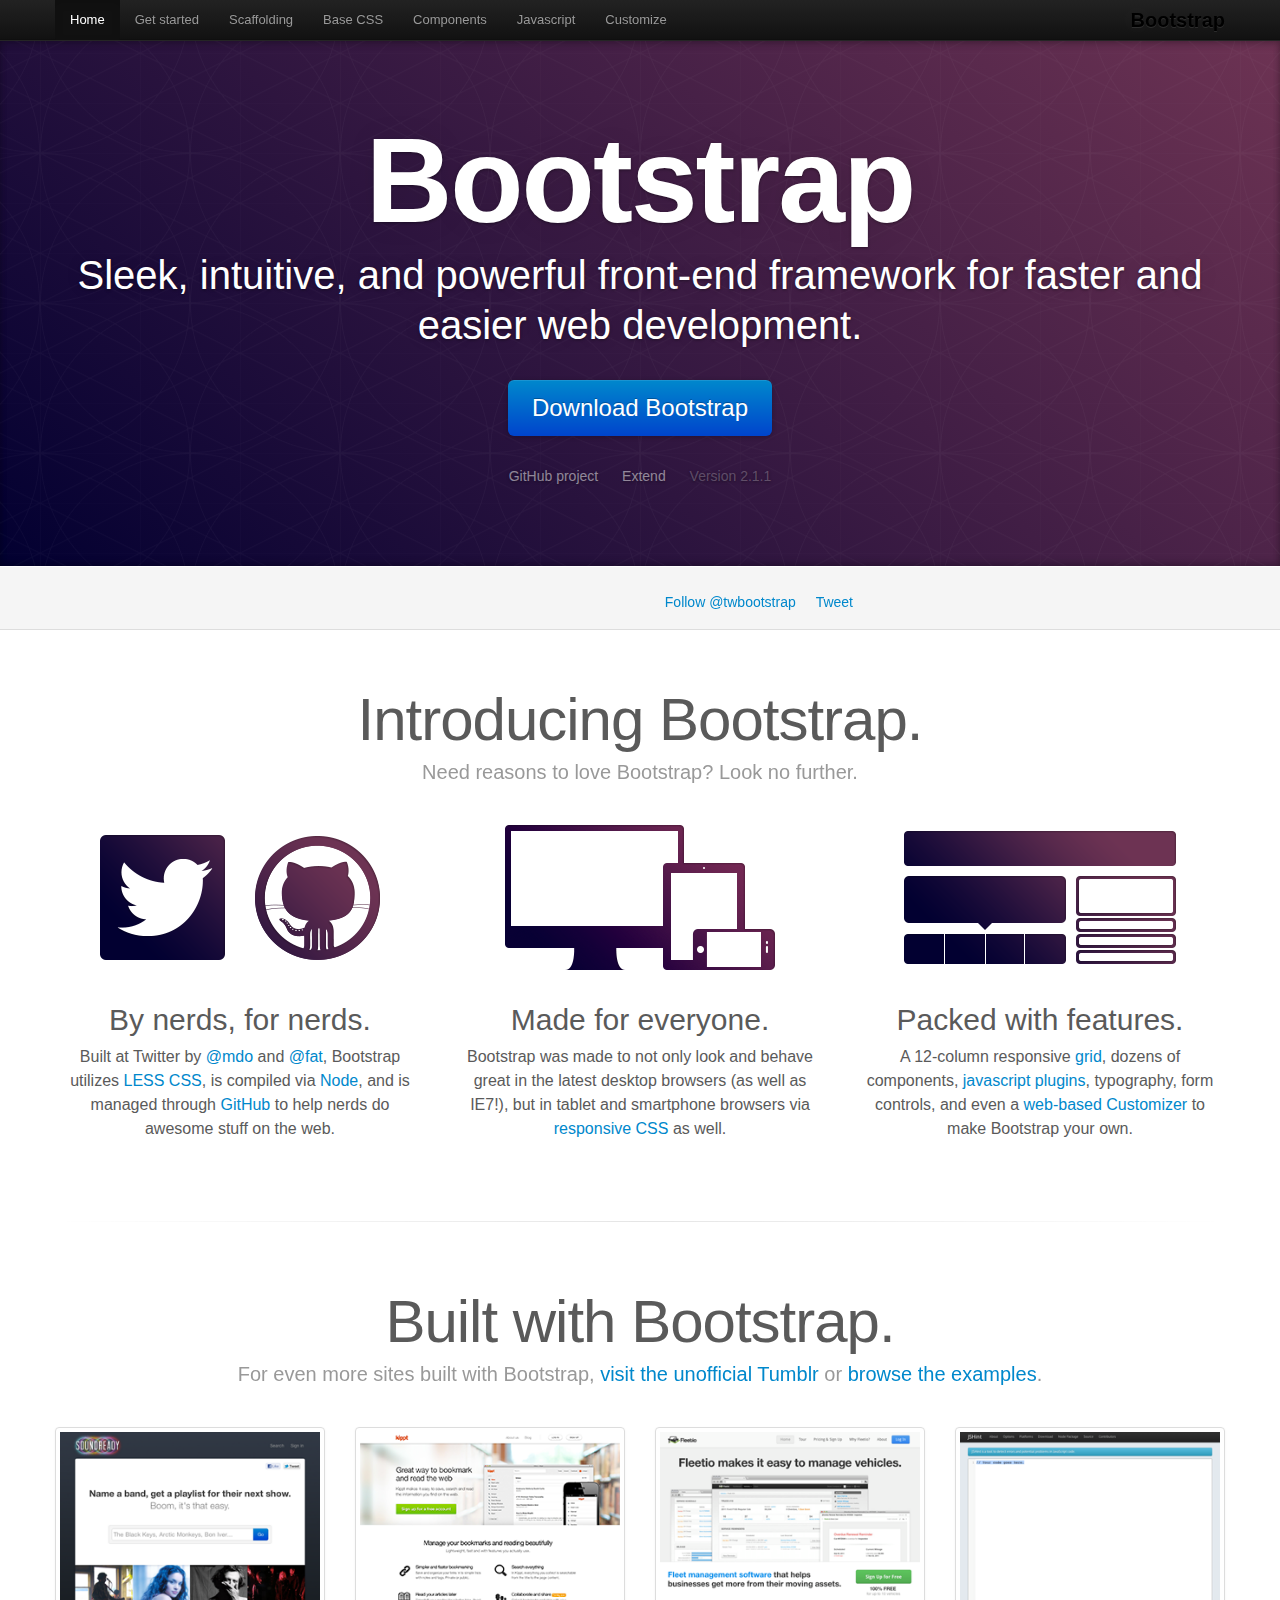
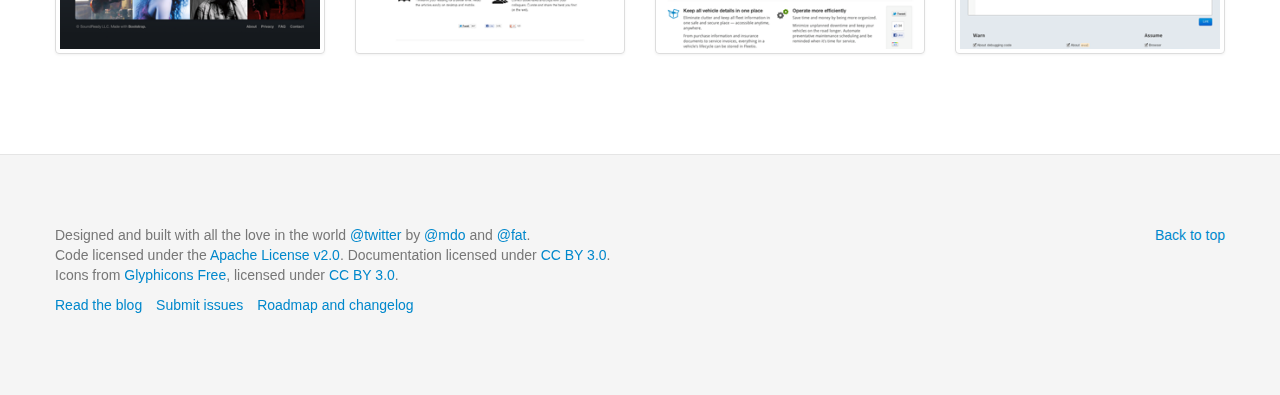
<file: web/css/bootstrap/docs/index.html>
<!DOCTYPE html>
<html lang="en">
  <head>
    <meta charset="utf-8">
    <title>Twitter Bootstrap</title>
    <meta name="viewport" content="width=device-width, initial-scale=1.0">
    <meta name="description" content="">
    <meta name="author" content="">

    <!-- Le styles -->
    <link href="assets/css/bootstrap.css" rel="stylesheet">
    <link href="assets/css/bootstrap-responsive.css" rel="stylesheet">
    <link href="assets/css/docs.css" rel="stylesheet">
    <link href="assets/js/google-code-prettify/prettify.css" rel="stylesheet">

    <!-- Le HTML5 shim, for IE6-8 support of HTML5 elements -->
    <!--[if lt IE 9]>
      <script src="http://html5shim.googlecode.com/svn/trunk/html5.js"></script>
    <![endif]-->

    <!-- Le fav and touch icons -->
    <link rel="shortcut icon" href="assets/ico/favicon.ico">
    <link rel="apple-touch-icon-precomposed" sizes="144x144" href="assets/ico/apple-touch-icon-144-precomposed.png">
    <link rel="apple-touch-icon-precomposed" sizes="114x114" href="assets/ico/apple-touch-icon-114-precomposed.png">
    <link rel="apple-touch-icon-precomposed" sizes="72x72" href="assets/ico/apple-touch-icon-72-precomposed.png">
    <link rel="apple-touch-icon-precomposed" href="assets/ico/apple-touch-icon-57-precomposed.png">

  </head>

  <body data-spy="scroll" data-target=".bs-docs-sidebar">

    <!-- Navbar
    ================================================== -->
    <div class="navbar navbar-inverse navbar-fixed-top">
      <div class="navbar-inner">
        <div class="container">
          <button type="button" class="btn btn-navbar" data-toggle="collapse" data-target=".nav-collapse">
            <span class="icon-bar"></span>
            <span class="icon-bar"></span>
            <span class="icon-bar"></span>
          </button>
          <a class="brand" href="./index.html">Bootstrap</a>
          <div class="nav-collapse collapse">
            <ul class="nav">
              <li class="active">
                <a href="./index.html">Home</a>
              </li>
              <li class="">
                <a href="./getting-started.html">Get started</a>
              </li>
              <li class="">
                <a href="./scaffolding.html">Scaffolding</a>
              </li>
              <li class="">
                <a href="./base-css.html">Base CSS</a>
              </li>
              <li class="">
                <a href="./components.html">Components</a>
              </li>
              <li class="">
                <a href="./javascript.html">Javascript</a>
              </li>
              <li class="">
                <a href="./customize.html">Customize</a>
              </li>
            </ul>
          </div>
        </div>
      </div>
    </div>

<div class="jumbotron masthead">
  <div class="container">
    <h1>Bootstrap</h1>
    <p>Sleek, intuitive, and powerful front-end framework for faster and easier web development.</p>
    <p><a href="assets/bootstrap.zip" class="btn btn-primary btn-large" >Download Bootstrap</a></p>
    <ul class="masthead-links">
      <li><a href="http://github.com/twitter/bootstrap" >GitHub project</a></li>
      <li><a href="./extend.html" >Extend</a></li>
      <li>Version 2.1.1</li>
    </ul>
  </div>
</div>

<div class="bs-docs-social">
  <div class="container">
    <ul class="bs-docs-social-buttons">
      <li>
        <iframe class="github-btn" src="http://ghbtns.com/github-btn.html?user=twitter&repo=bootstrap&type=watch&count=true" allowtransparency="true" frameborder="0" scrolling="0" width="100px" height="20px"></iframe>
      </li>
      <li>
        <iframe class="github-btn" src="http://ghbtns.com/github-btn.html?user=twitter&repo=bootstrap&type=fork&count=true" allowtransparency="true" frameborder="0" scrolling="0" width="98px" height="20px"></iframe>
      </li>
      <li class="follow-btn">
        <a href="https://twitter.com/twbootstrap" class="twitter-follow-button" data-link-color="#0069D6" data-show-count="true">Follow @twbootstrap</a>
      </li>
      <li class="tweet-btn">
        <a href="https://twitter.com/share" class="twitter-share-button" data-url="http://twitter.github.com/bootstrap/" data-count="horizontal" data-via="twbootstrap" data-related="mdo:Creator of Twitter Bootstrap">Tweet</a>
      </li>
    </ul>
  </div>
</div>

<div class="container">

  <div class="marketing">

    <h1>Introducing Bootstrap.</h1>
    <p class="marketing-byline">Need reasons to love Bootstrap? Look no further.</p>

    <div class="row-fluid">
      <div class="span4">
        <img src="assets/img/bs-docs-twitter-github.png">
        <h2>By nerds, for nerds.</h2>
        <p>Built at Twitter by <a href="http://twitter.com/mdo">@mdo</a> and <a href="http://twitter.com/fat">@fat</a>, Bootstrap utilizes <a href="http://lesscss.org">LESS CSS</a>, is compiled via <a href="http://nodejs.org">Node</a>, and is managed through <a href="http://github.com">GitHub</a> to help nerds do awesome stuff on the web.</p>
      </div>
      <div class="span4">
        <img src="assets/img/bs-docs-responsive-illustrations.png">
        <h2>Made for everyone.</h2>
        <p>Bootstrap was made to not only look and behave great in the latest desktop browsers (as well as IE7!), but in tablet and smartphone browsers via <a href="./scaffolding.html#responsive">responsive CSS</a> as well.</p>
      </div>
      <div class="span4">
        <img src="assets/img/bs-docs-bootstrap-features.png">
        <h2>Packed with features.</h2>
        <p>A 12-column responsive <a href="./scaffolding.html#grid">grid</a>, dozens of components, <a href="./javascript.html">javascript plugins</a>, typography, form controls, and even a <a href="./customize.html">web-based Customizer</a> to make Bootstrap your own.</p>
      </div>
    </div>

    <hr class="soften">

    <h1>Built with Bootstrap.</h1>
    <p class="marketing-byline">For even more sites built with Bootstrap, <a href="http://builtwithbootstrap.tumblr.com/" target="_blank">visit the unofficial Tumblr</a> or <a href="./getting-started.html#examples">browse the examples</a>.</p>
    <div class="row-fluid">
      <ul class="thumbnails example-sites">
        <li class="span3">
          <a class="thumbnail" href="http://soundready.fm/" target="_blank">
            <img src="assets/img/example-sites/soundready.png" alt="SoundReady.fm">
          </a>
        </li>
        <li class="span3">
          <a class="thumbnail" href="http://kippt.com/" target="_blank">
            <img src="assets/img/example-sites/kippt.png" alt="Kippt">
          </a>
        </li>
        <li class="span3">
          <a class="thumbnail" href="http://www.fleetio.com/" target="_blank">
            <img src="assets/img/example-sites/fleetio.png" alt="Fleetio">
          </a>
        </li>
        <li class="span3">
          <a class="thumbnail" href="http://www.jshint.com/" target="_blank">
            <img src="assets/img/example-sites/jshint.png" alt="JS Hint">
          </a>
        </li>
      </ul>
     </div>

  </div>

</div>



    <!-- Footer
    ================================================== -->
    <footer class="footer">
      <div class="container">
        <p class="pull-right"><a href="#">Back to top</a></p>
        <p>Designed and built with all the love in the world <a href="http://twitter.com/twitter" target="_blank">@twitter</a> by <a href="http://twitter.com/mdo" target="_blank">@mdo</a> and <a href="http://twitter.com/fat" target="_blank">@fat</a>.</p>
        <p>Code licensed under the <a href="http://www.apache.org/licenses/LICENSE-2.0" target="_blank">Apache License v2.0</a>. Documentation licensed under <a href="http://creativecommons.org/licenses/by/3.0/">CC BY 3.0</a>.</p>
        <p>Icons from <a href="http://glyphicons.com">Glyphicons Free</a>, licensed under <a href="http://creativecommons.org/licenses/by/3.0/">CC BY 3.0</a>.</p>
        <ul class="footer-links">
          <li><a href="http://blog.getbootstrap.com">Read the blog</a></li>
          <li><a href="https://github.com/twitter/bootstrap/issues?state=open">Submit issues</a></li>
          <li><a href="https://github.com/twitter/bootstrap/wiki">Roadmap and changelog</a></li>
        </ul>
      </div>
    </footer>



    <!-- Le javascript
    ================================================== -->
    <!-- Placed at the end of the document so the pages load faster -->
    <script type="text/javascript" src="http://platform.twitter.com/widgets.js"></script>
    <script src="assets/js/jquery.js"></script>
    <script src="assets/js/google-code-prettify/prettify.js"></script>
    <script src="assets/js/bootstrap-transition.js"></script>
    <script src="assets/js/bootstrap-alert.js"></script>
    <script src="assets/js/bootstrap-modal.js"></script>
    <script src="assets/js/bootstrap-dropdown.js"></script>
    <script src="assets/js/bootstrap-scrollspy.js"></script>
    <script src="assets/js/bootstrap-tab.js"></script>
    <script src="assets/js/bootstrap-tooltip.js"></script>
    <script src="assets/js/bootstrap-popover.js"></script>
    <script src="assets/js/bootstrap-button.js"></script>
    <script src="assets/js/bootstrap-collapse.js"></script>
    <script src="assets/js/bootstrap-carousel.js"></script>
    <script src="assets/js/bootstrap-typeahead.js"></script>
    <script src="assets/js/bootstrap-affix.js"></script>
    <script src="assets/js/application.js"></script>



  </body>
</html>
</file>
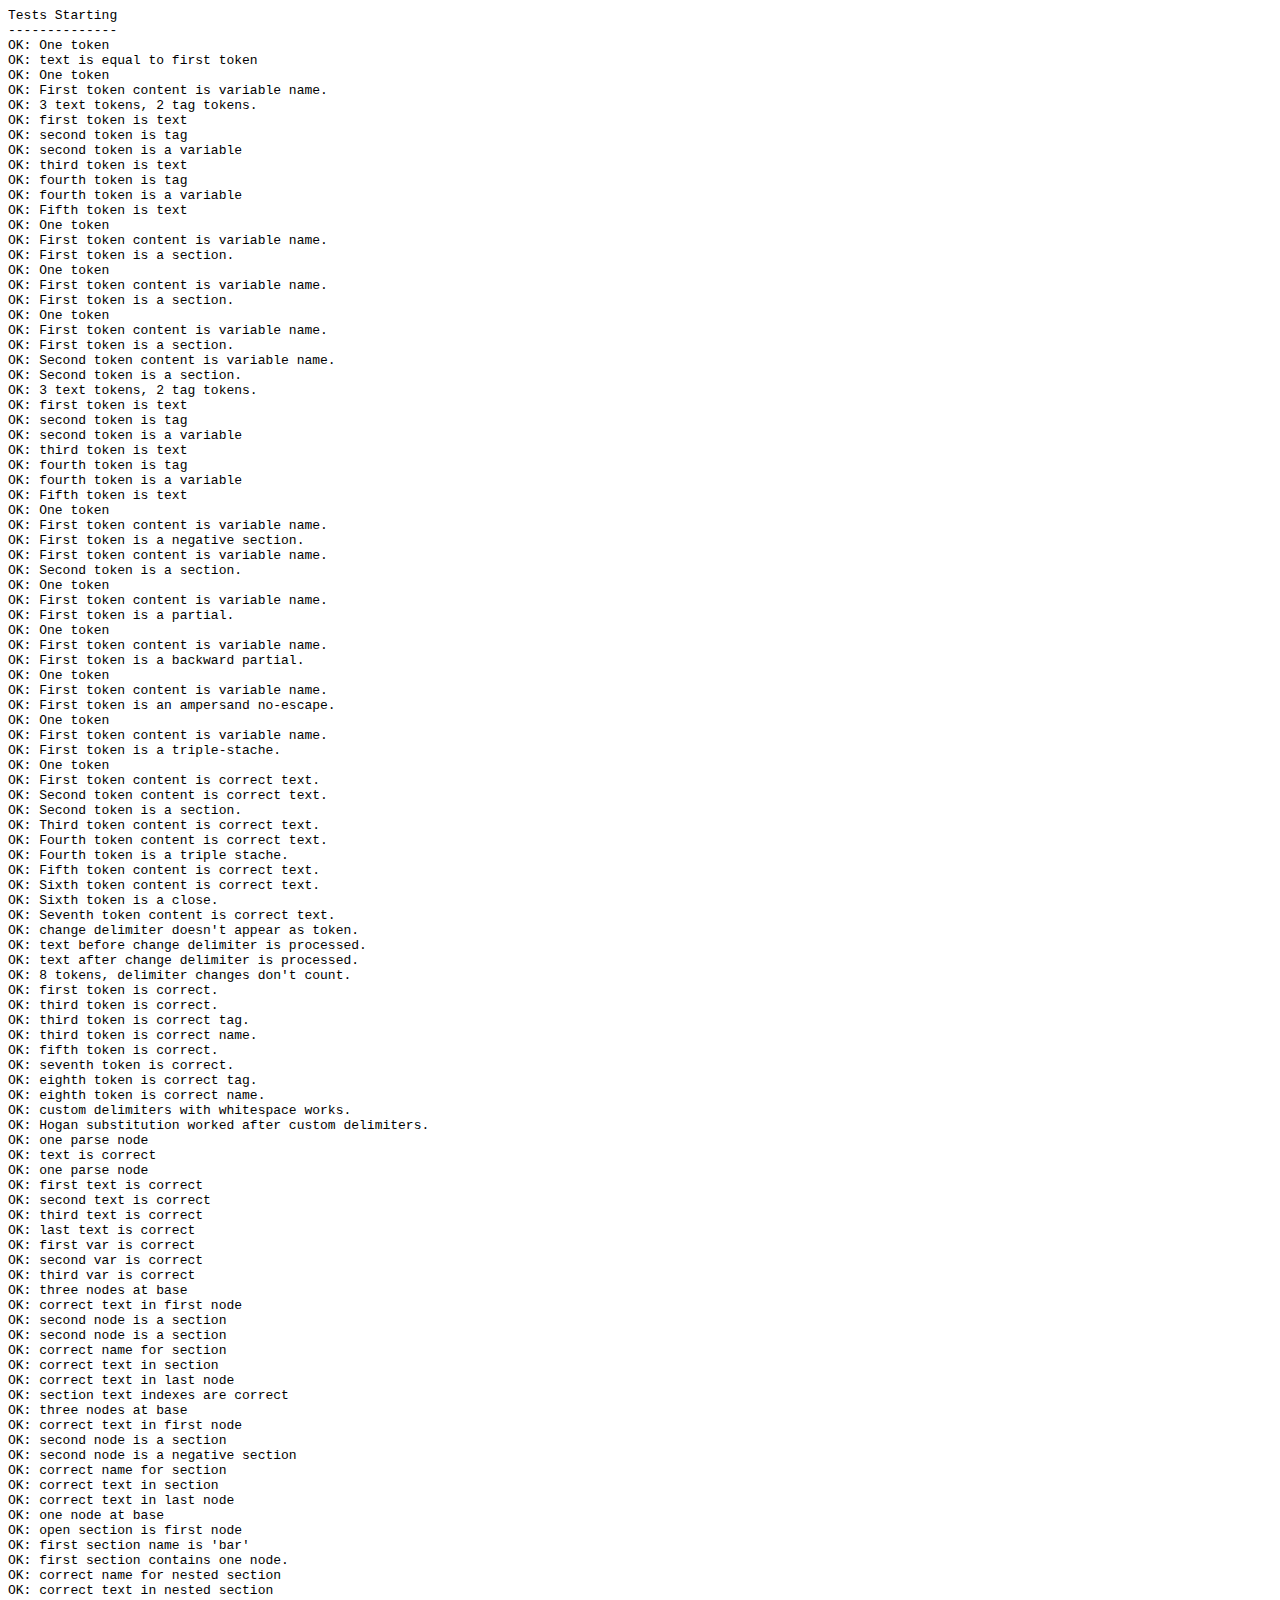
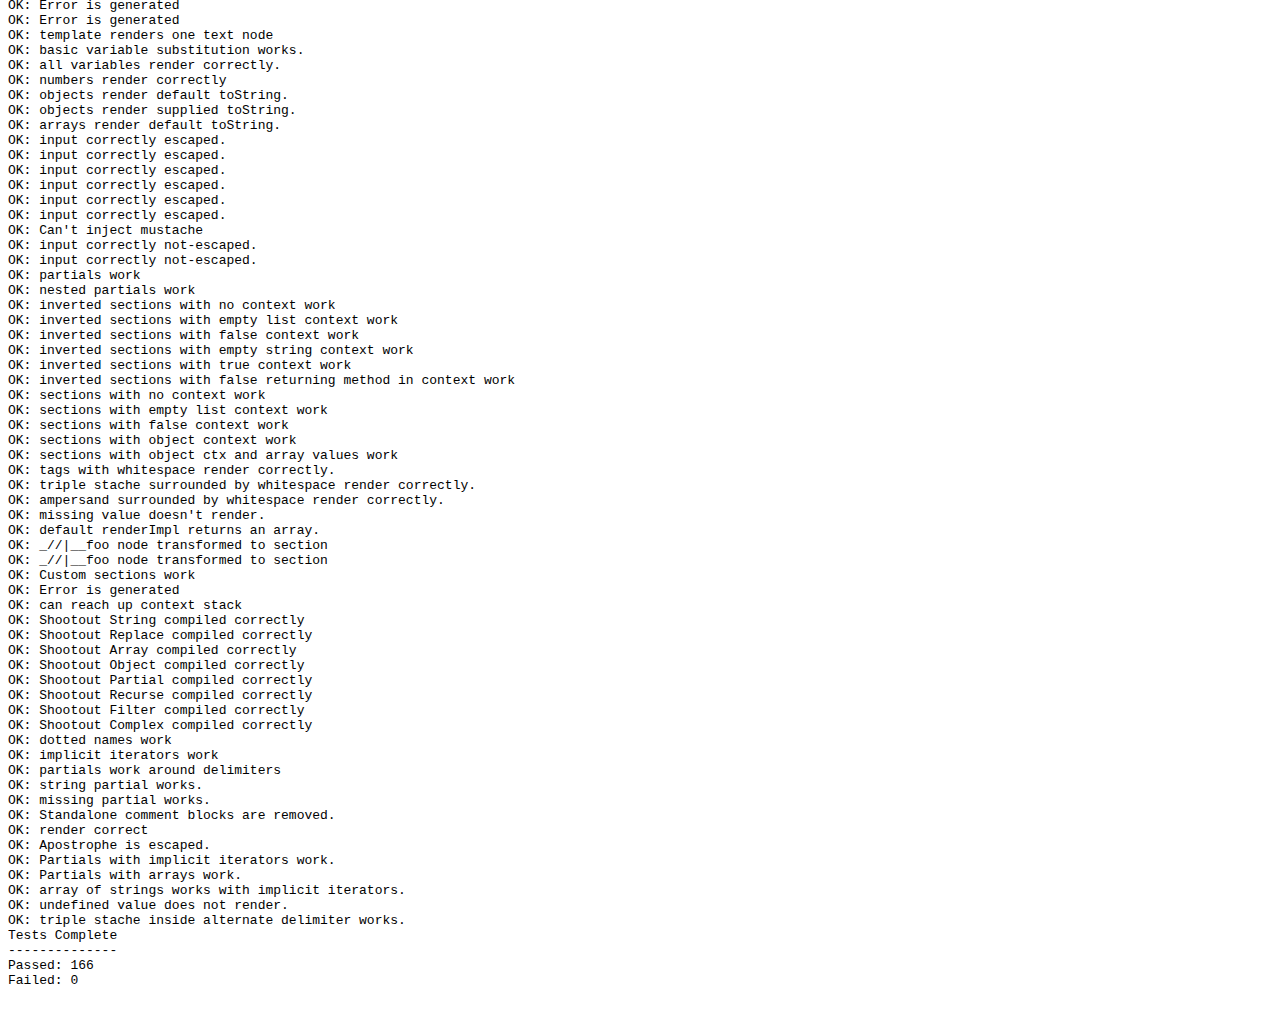
<file: web/css/bootstrap/docs/build/node_modules/hogan.js/test/index.html>
<html>
<head>
	<title>test</title>
	<script src="https://raw.github.com/douglascrockford/JSON-js/master/json2.js"></script>
</head>
<body>
  <code id="console"></code>
  <script>var Hogan = {};</script>
  <script src="../lib/template.js"></script>
  <script src="../lib/compiler.js"></script>
  <script src="./index.js"></script>
</body>
</html>
</file>
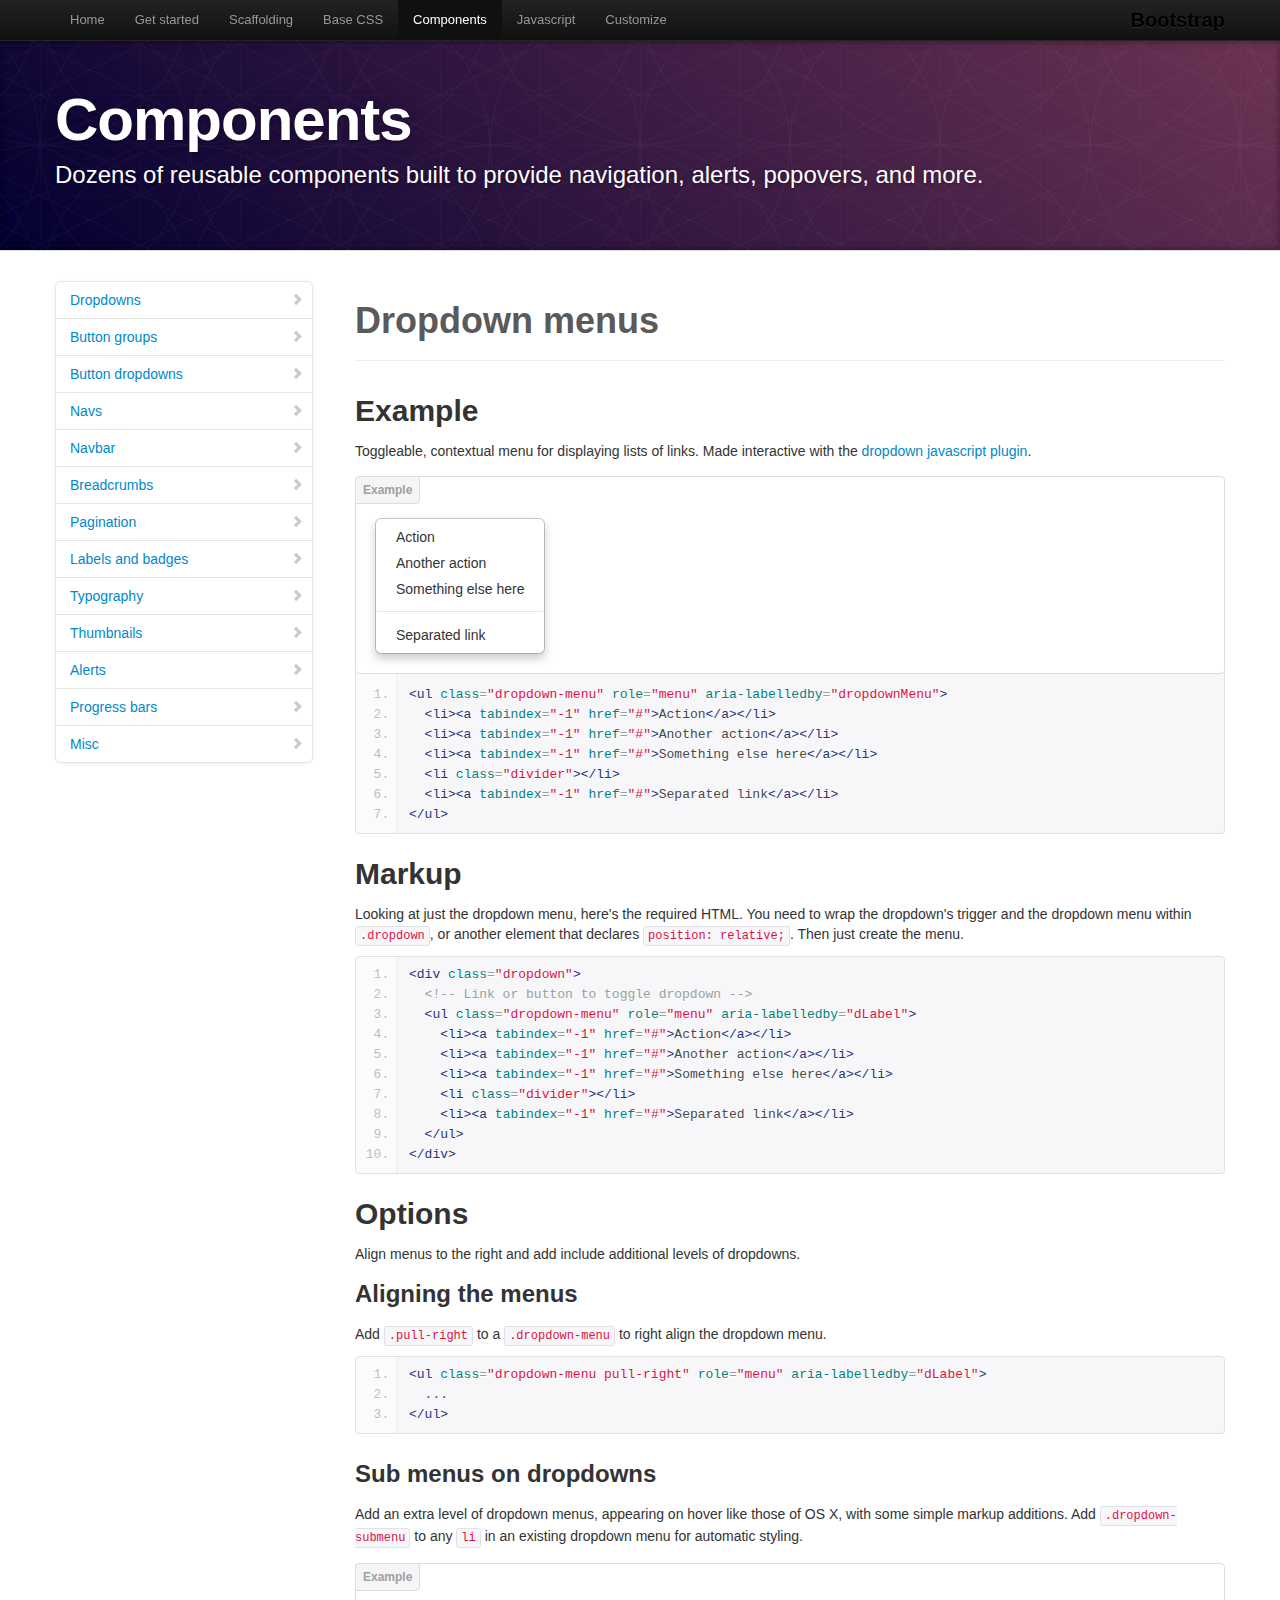
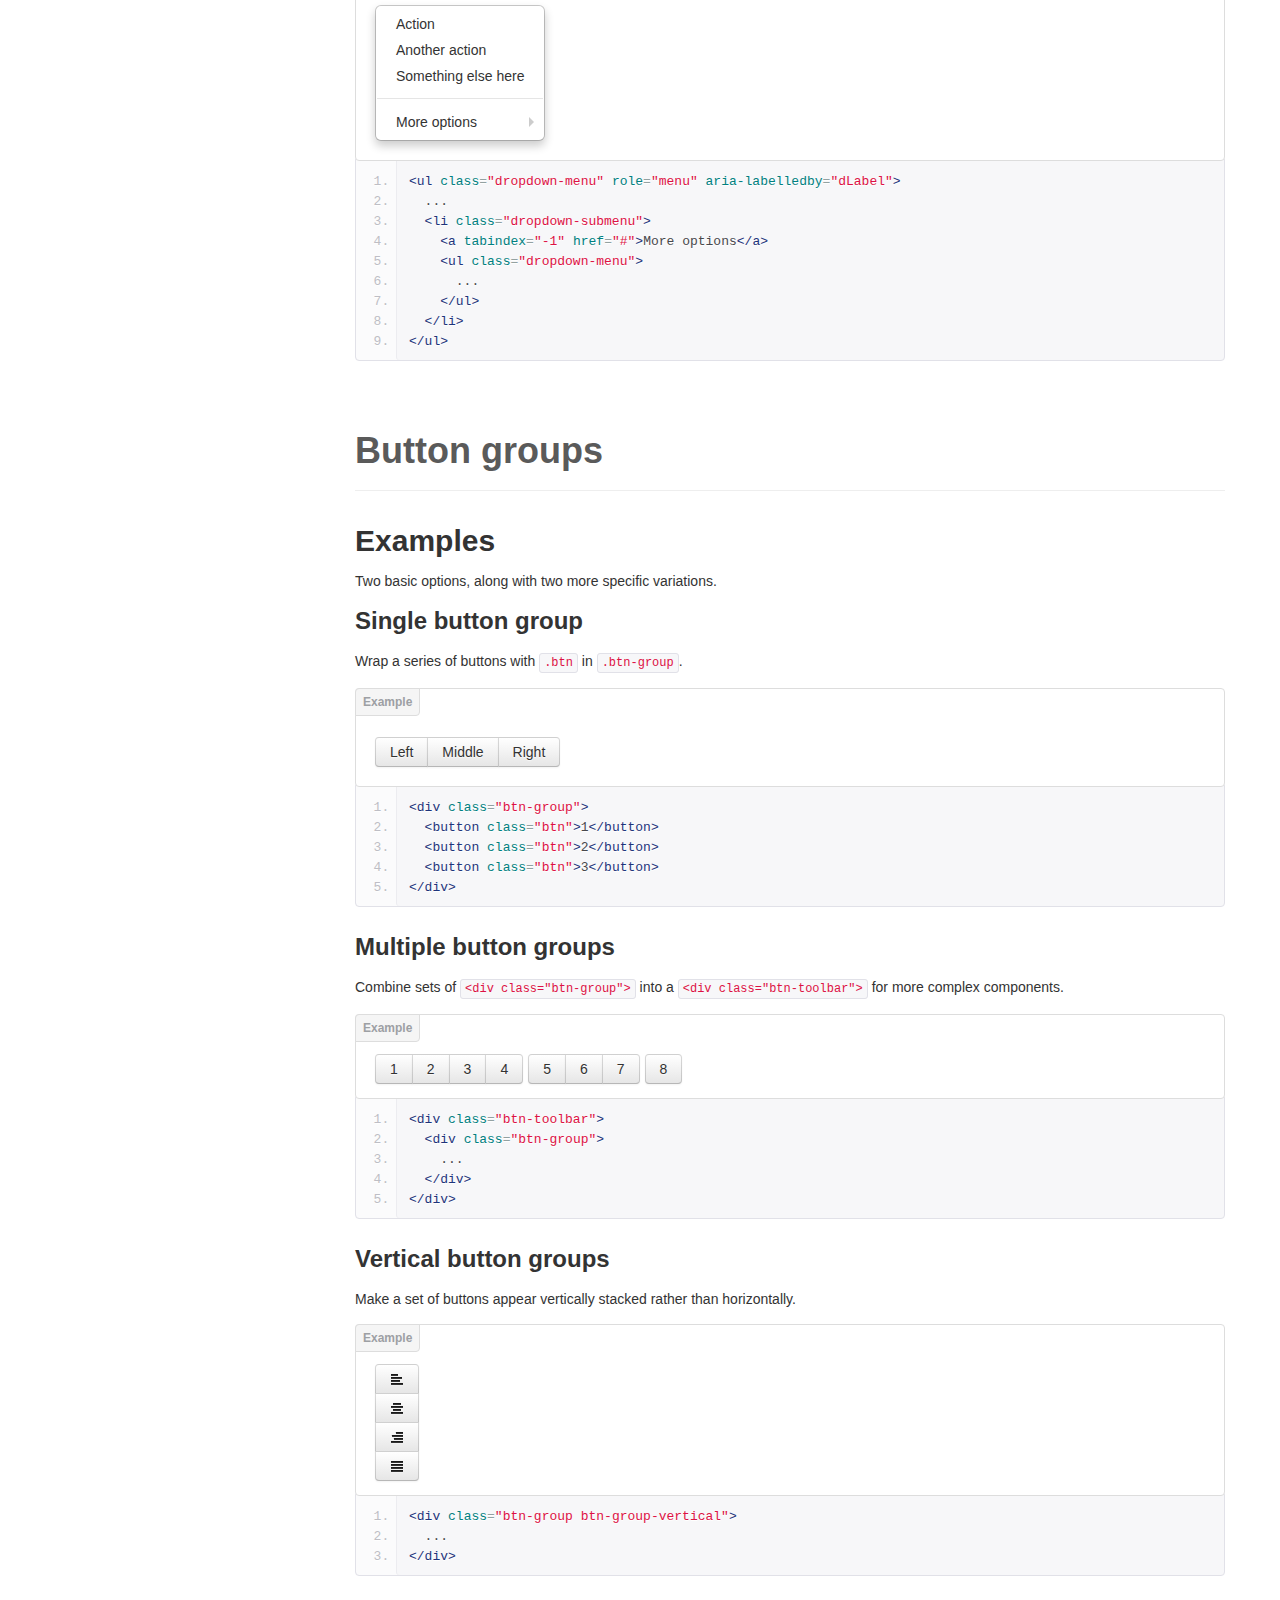
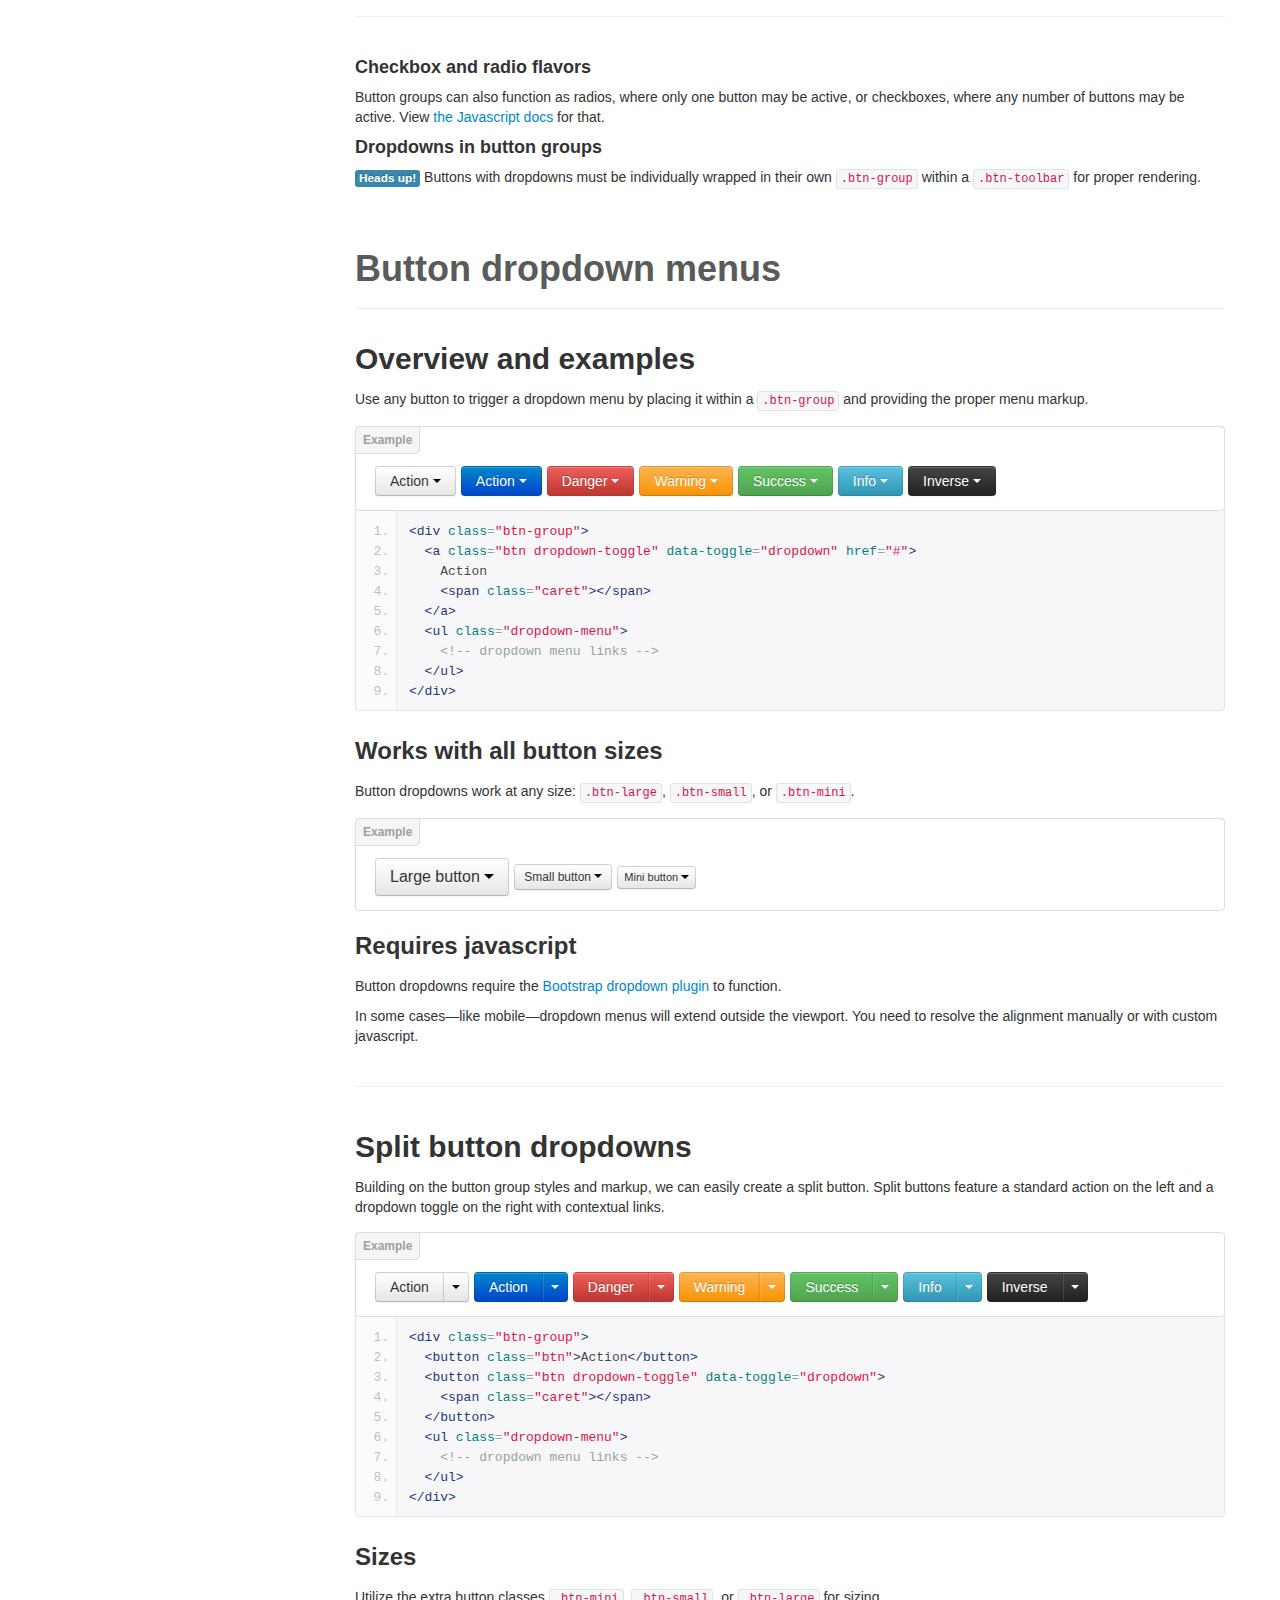
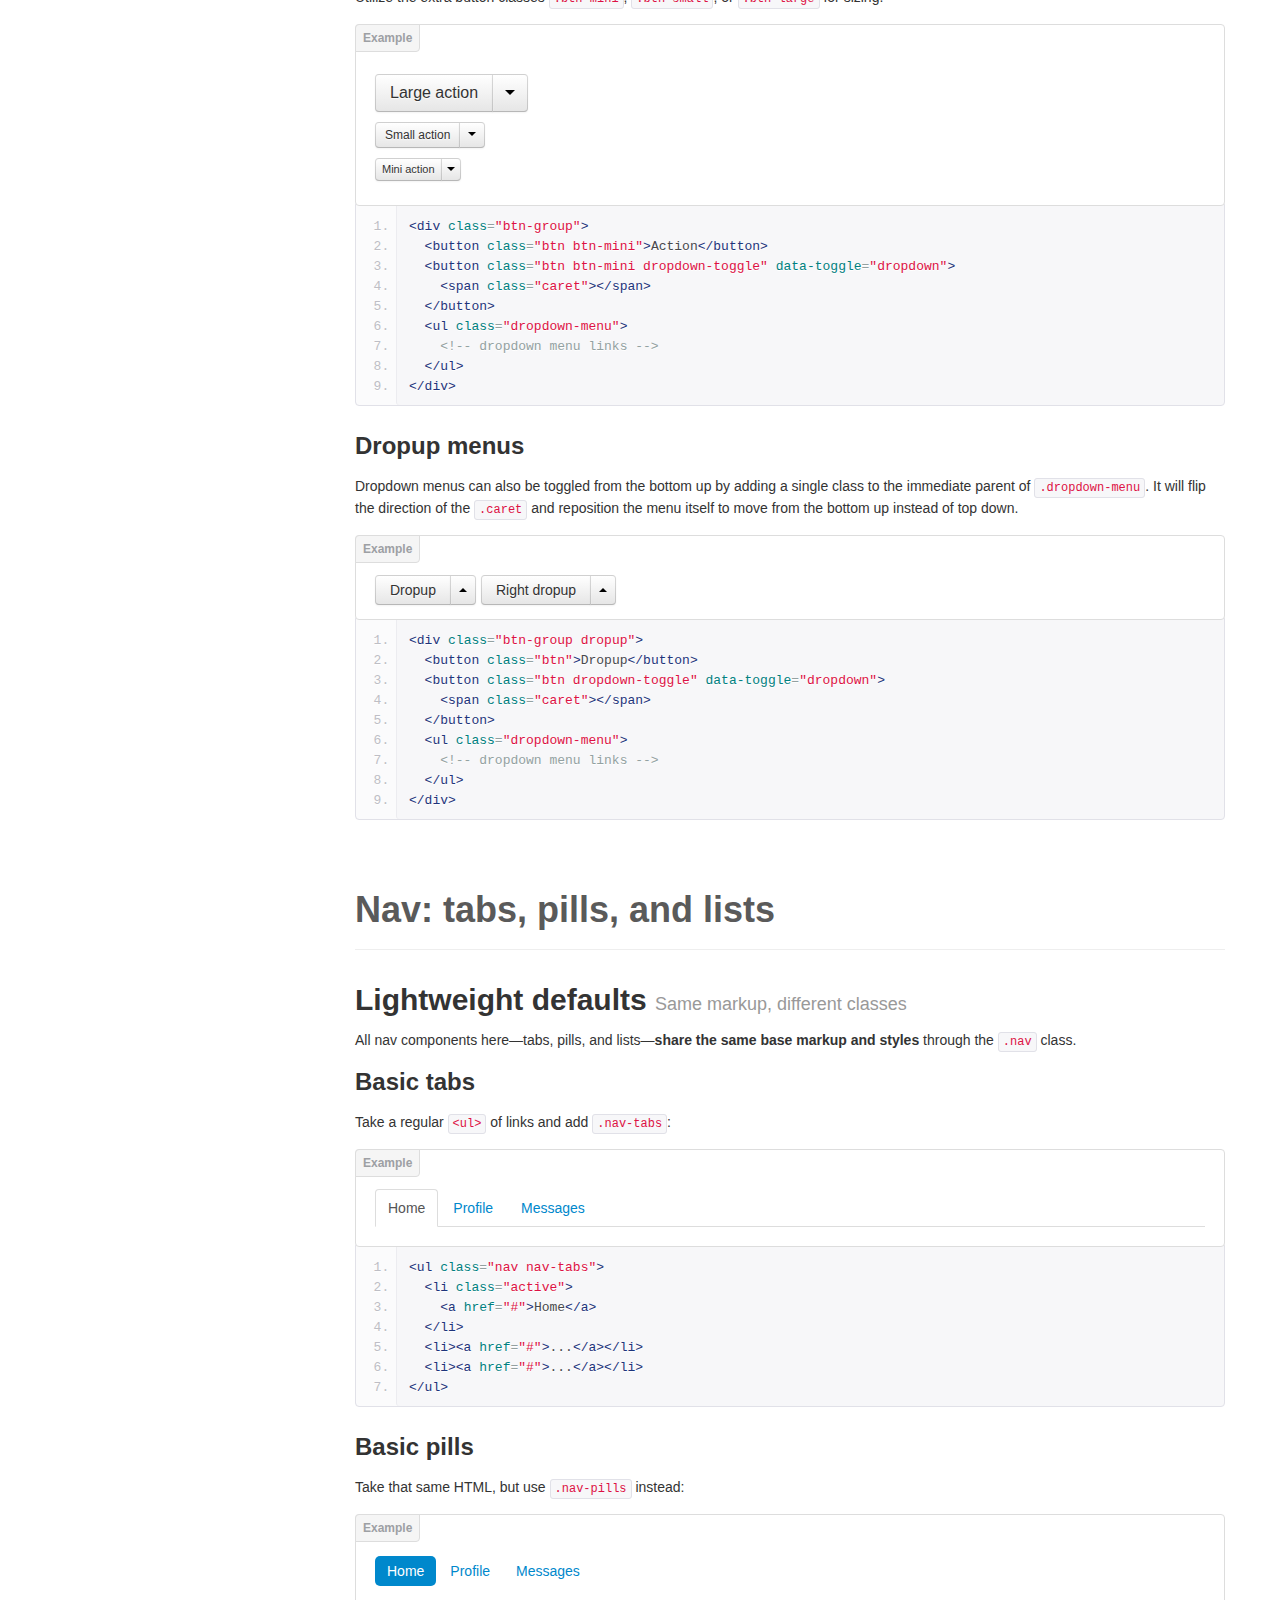
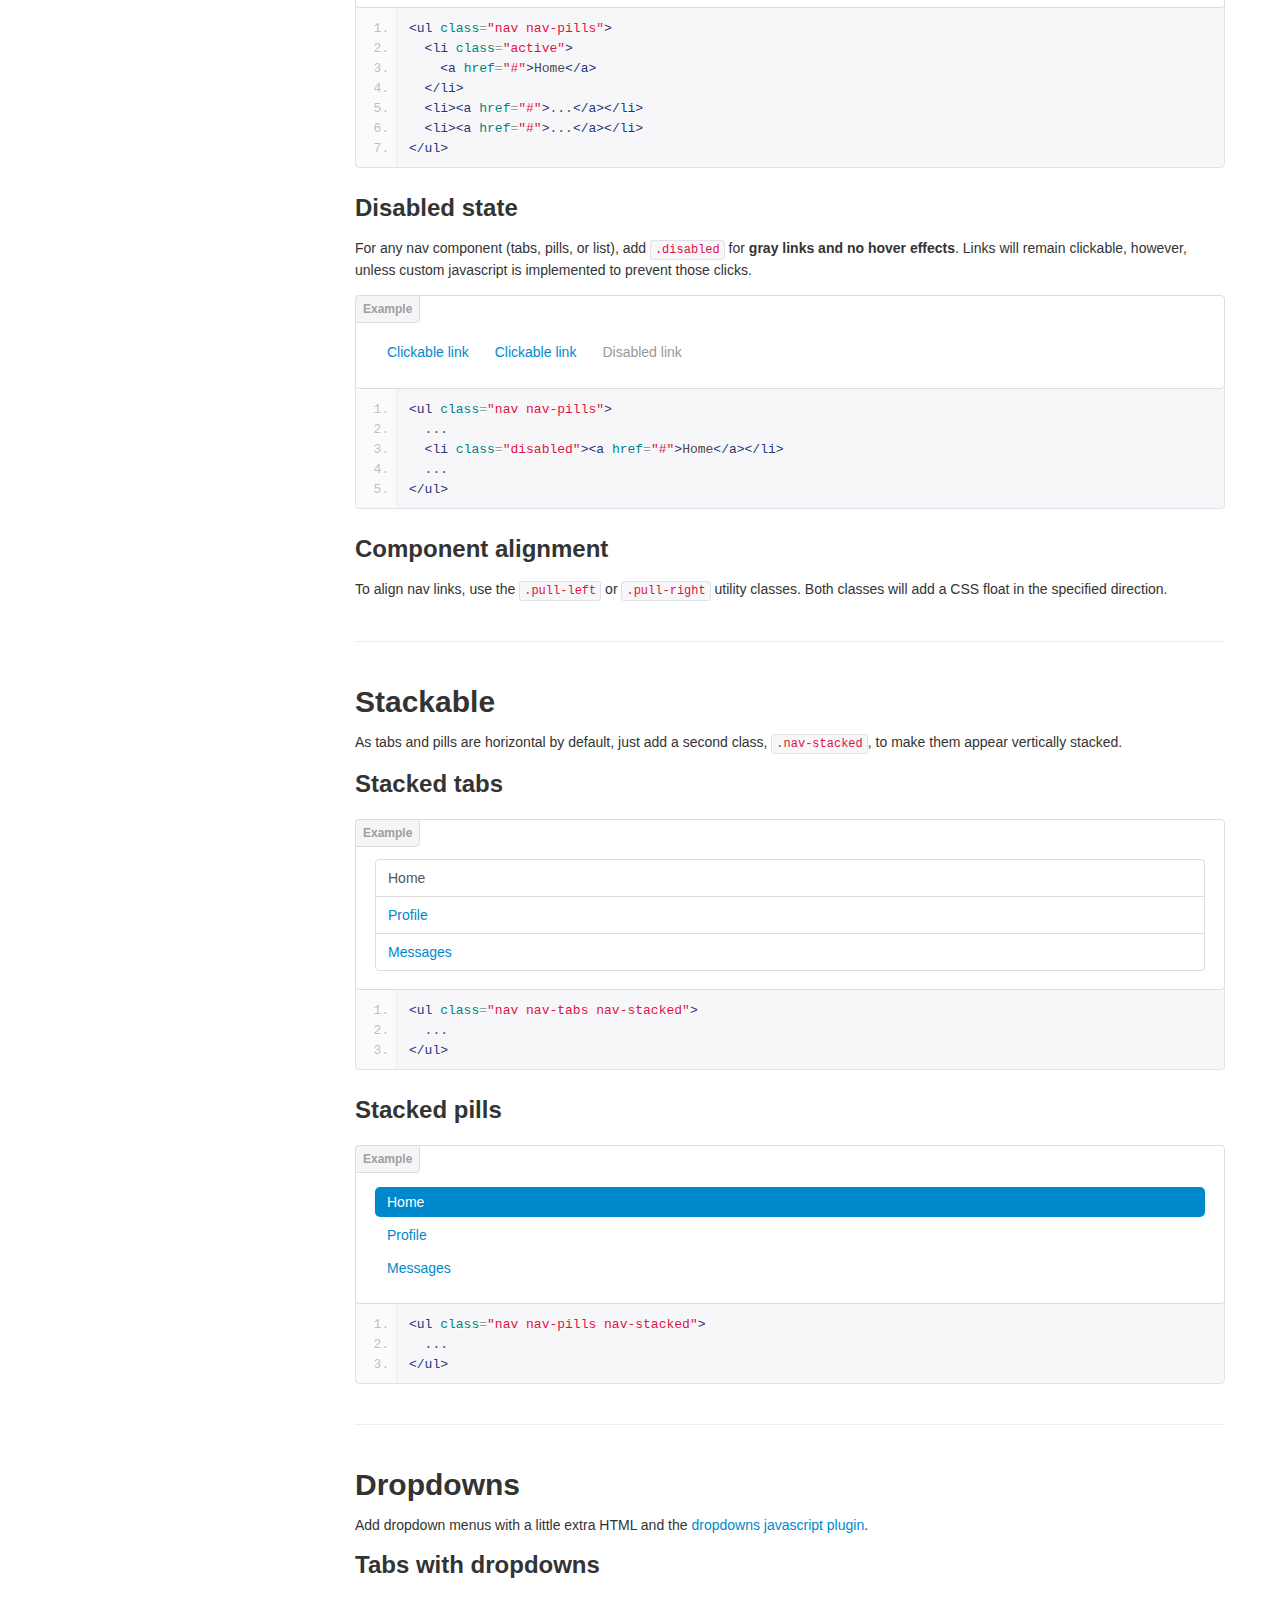
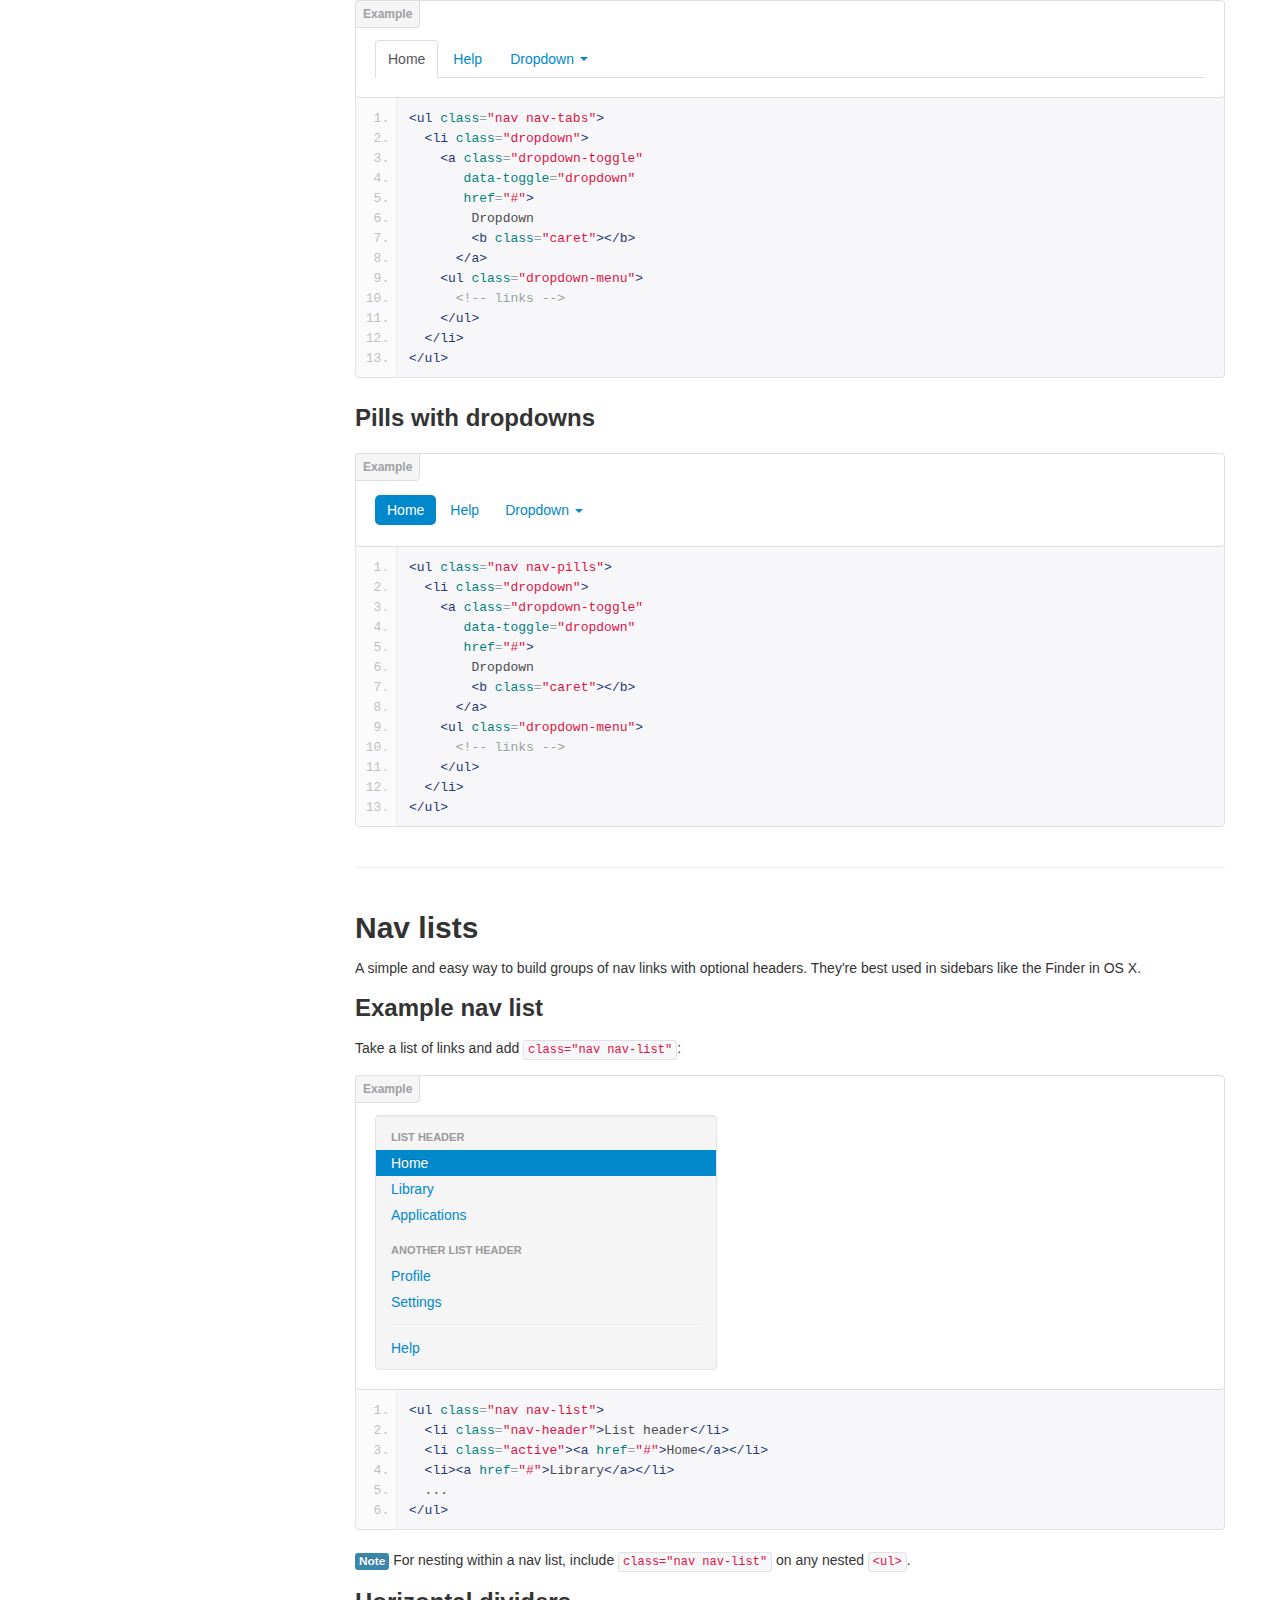
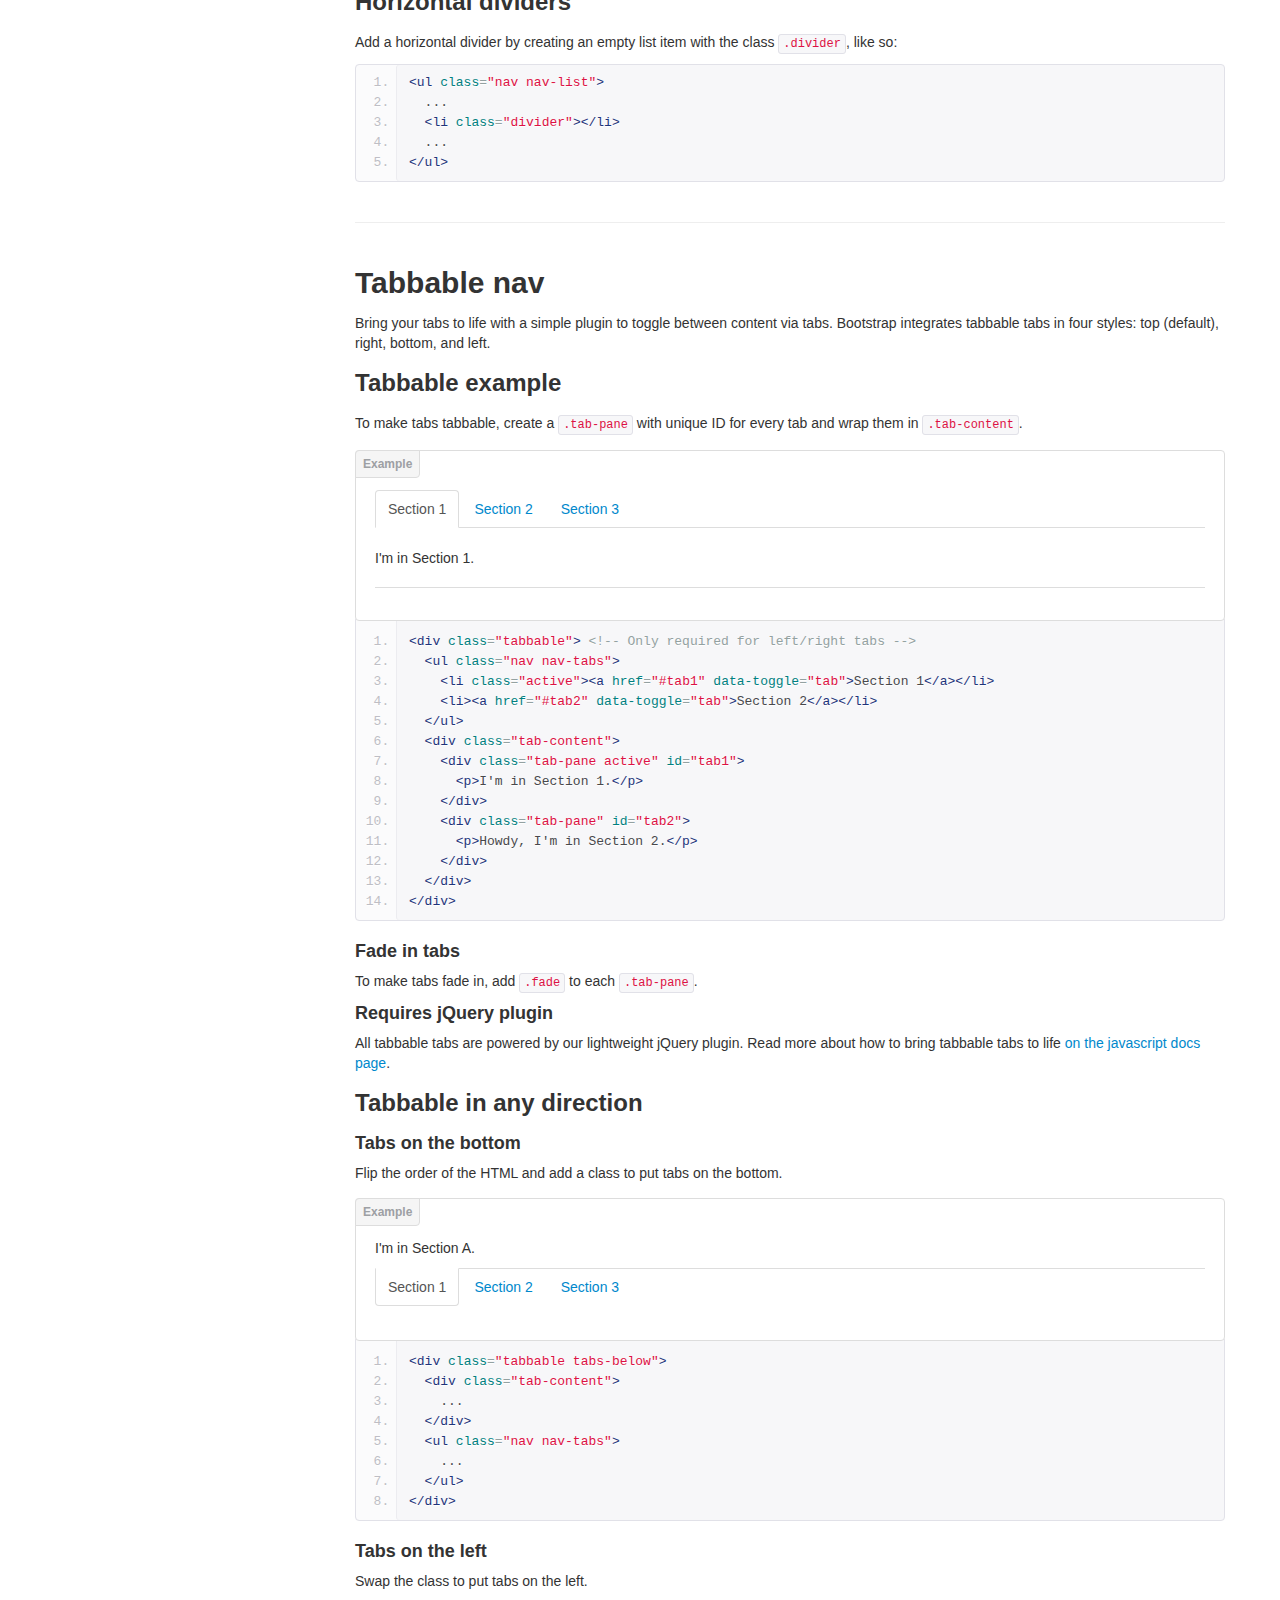
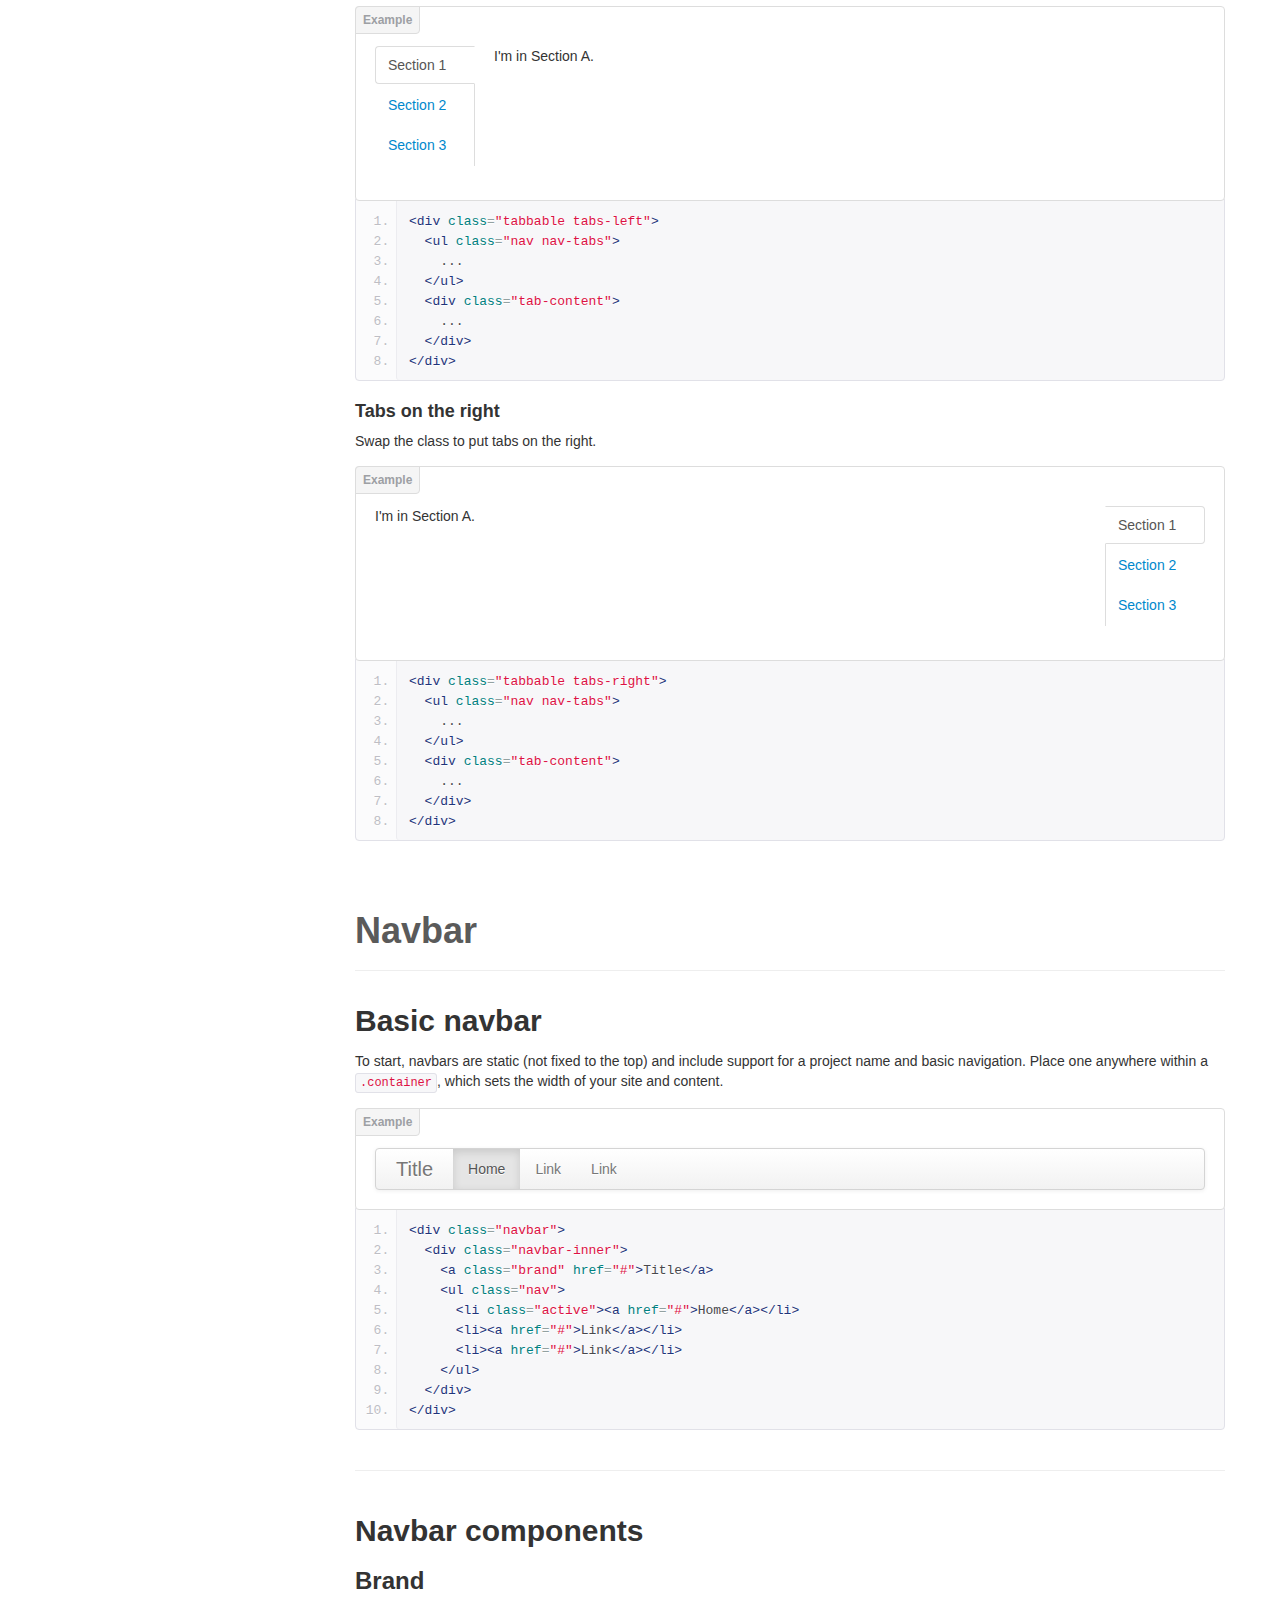
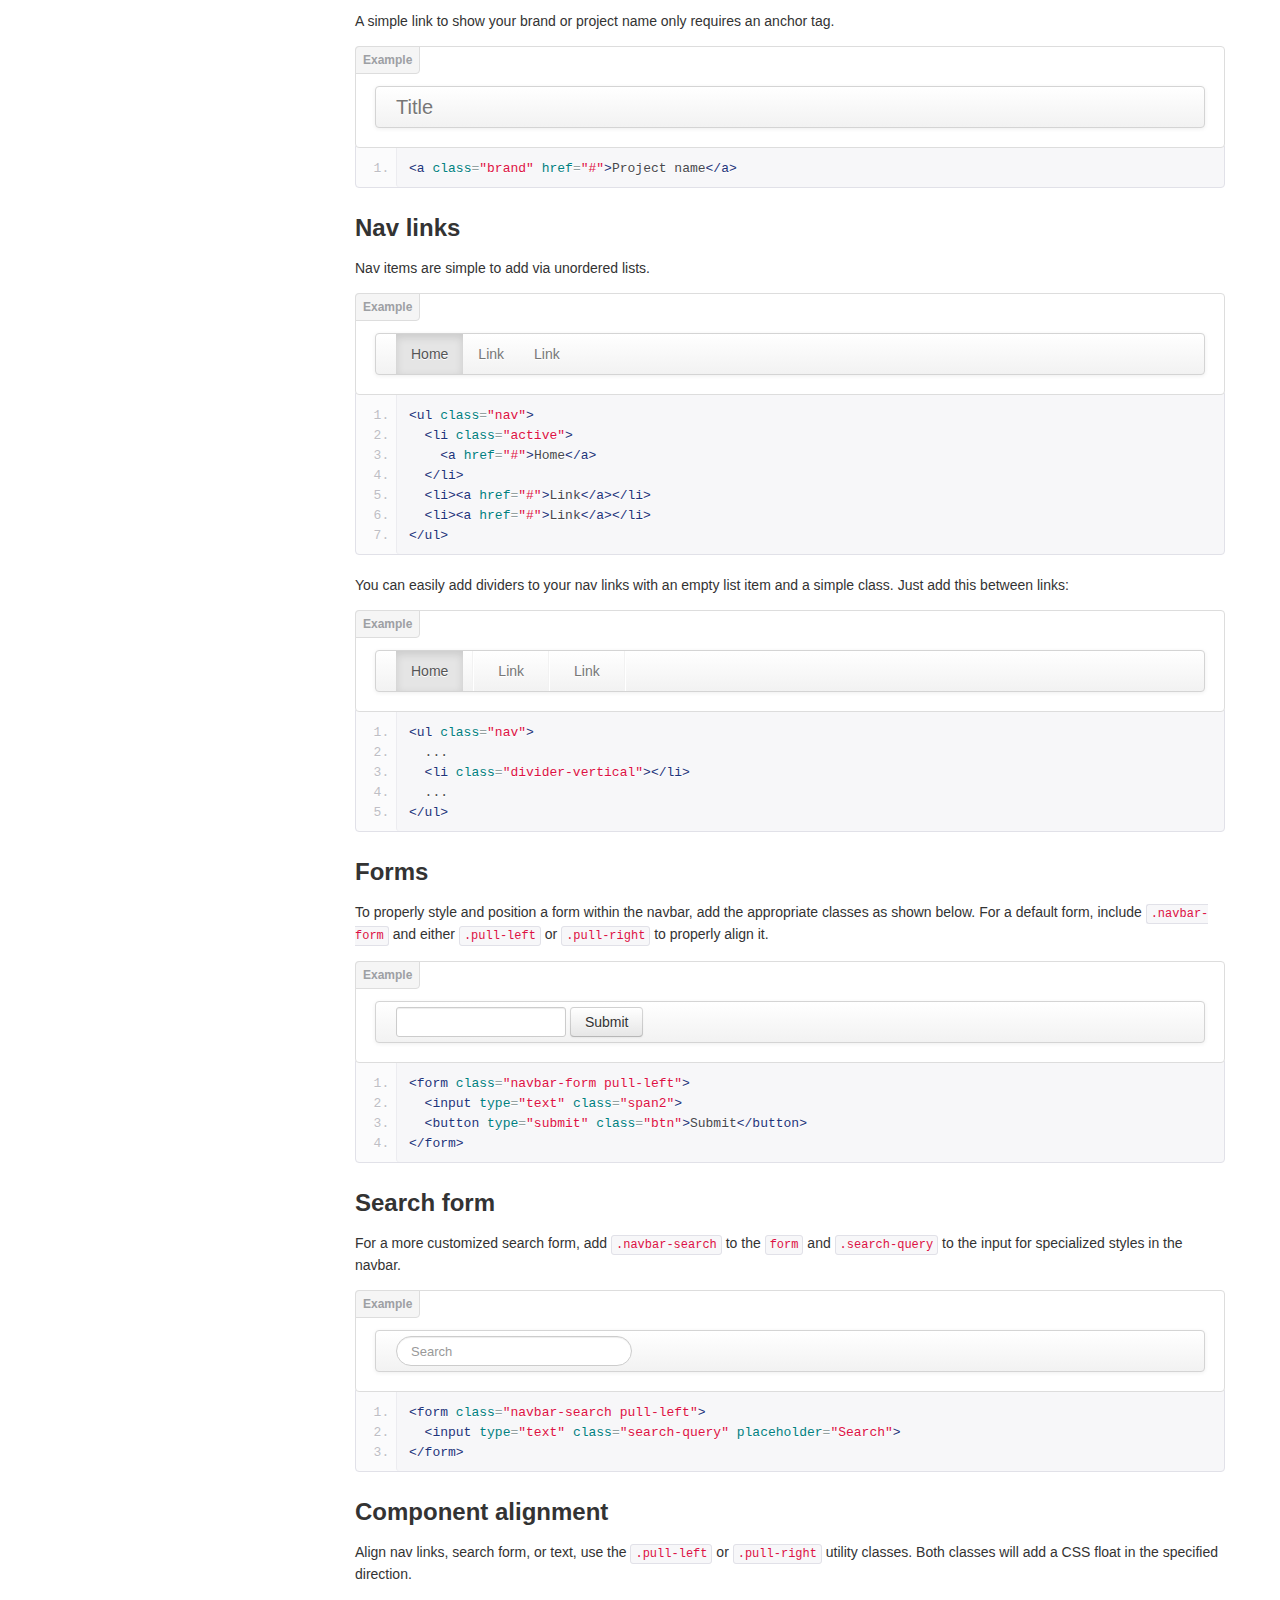
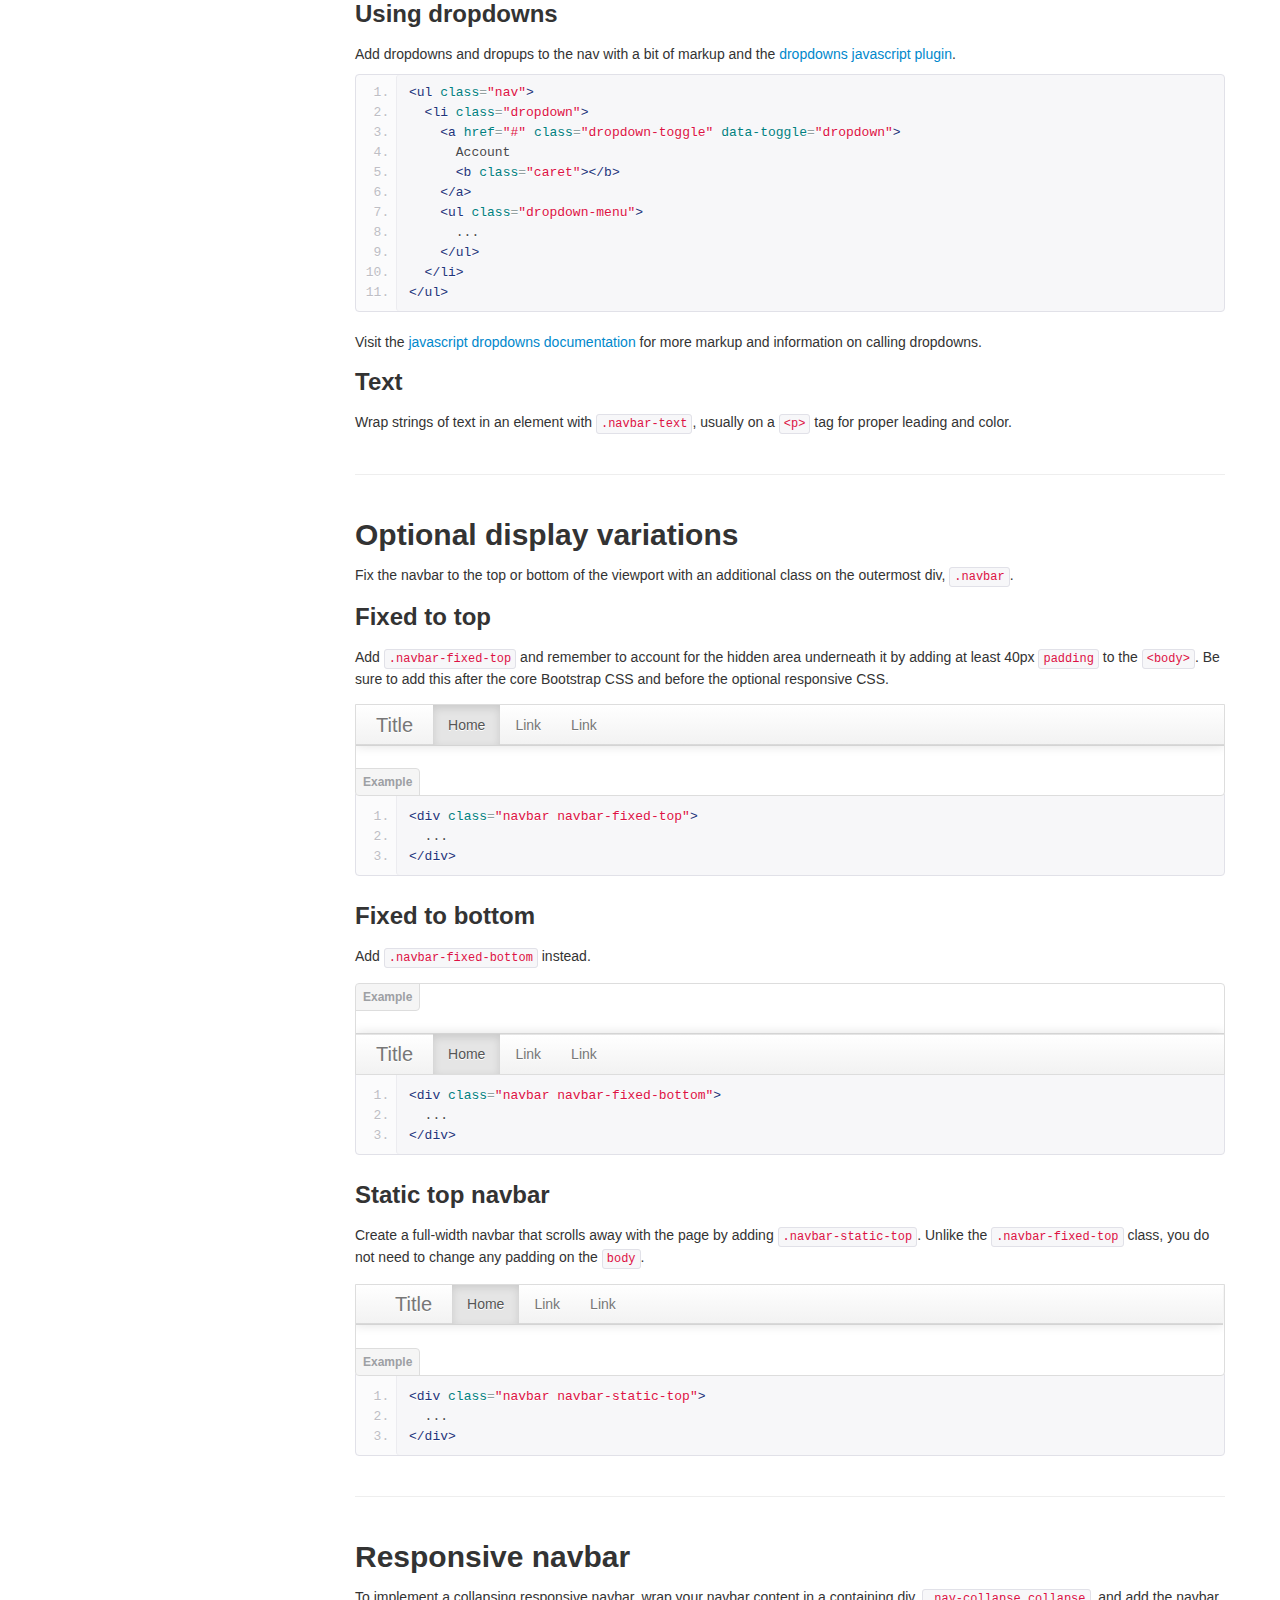
<file: web/css/bootstrap/docs/components.html>
<!DOCTYPE html>
<html lang="en">
  <head>
    <meta charset="utf-8">
    <title>Components · Twitter Bootstrap</title>
    <meta name="viewport" content="width=device-width, initial-scale=1.0">
    <meta name="description" content="">
    <meta name="author" content="">

    <!-- Le styles -->
    <link href="assets/css/bootstrap.css" rel="stylesheet">
    <link href="assets/css/bootstrap-responsive.css" rel="stylesheet">
    <link href="assets/css/docs.css" rel="stylesheet">
    <link href="assets/js/google-code-prettify/prettify.css" rel="stylesheet">

    <!-- Le HTML5 shim, for IE6-8 support of HTML5 elements -->
    <!--[if lt IE 9]>
      <script src="http://html5shim.googlecode.com/svn/trunk/html5.js"></script>
    <![endif]-->

    <!-- Le fav and touch icons -->
    <link rel="shortcut icon" href="assets/ico/favicon.ico">
    <link rel="apple-touch-icon-precomposed" sizes="144x144" href="assets/ico/apple-touch-icon-144-precomposed.png">
    <link rel="apple-touch-icon-precomposed" sizes="114x114" href="assets/ico/apple-touch-icon-114-precomposed.png">
    <link rel="apple-touch-icon-precomposed" sizes="72x72" href="assets/ico/apple-touch-icon-72-precomposed.png">
    <link rel="apple-touch-icon-precomposed" href="assets/ico/apple-touch-icon-57-precomposed.png">

  </head>

  <body data-spy="scroll" data-target=".bs-docs-sidebar">

    <!-- Navbar
    ================================================== -->
    <div class="navbar navbar-inverse navbar-fixed-top">
      <div class="navbar-inner">
        <div class="container">
          <button type="button" class="btn btn-navbar" data-toggle="collapse" data-target=".nav-collapse">
            <span class="icon-bar"></span>
            <span class="icon-bar"></span>
            <span class="icon-bar"></span>
          </button>
          <a class="brand" href="./index.html">Bootstrap</a>
          <div class="nav-collapse collapse">
            <ul class="nav">
              <li class="">
                <a href="./index.html">Home</a>
              </li>
              <li class="">
                <a href="./getting-started.html">Get started</a>
              </li>
              <li class="">
                <a href="./scaffolding.html">Scaffolding</a>
              </li>
              <li class="">
                <a href="./base-css.html">Base CSS</a>
              </li>
              <li class="active">
                <a href="./components.html">Components</a>
              </li>
              <li class="">
                <a href="./javascript.html">Javascript</a>
              </li>
              <li class="">
                <a href="./customize.html">Customize</a>
              </li>
            </ul>
          </div>
        </div>
      </div>
    </div>

<!-- Subhead
================================================== -->
<header class="jumbotron subhead" id="overview">
  <div class="container">
    <h1>Components</h1>
    <p class="lead">Dozens of reusable components built to provide navigation, alerts, popovers, and more.</p>
  </div>
</header>


  <div class="container">

    <!-- Docs nav
    ================================================== -->
    <div class="row">
      <div class="span3 bs-docs-sidebar">
        <ul class="nav nav-list bs-docs-sidenav">
          <li><a href="#dropdowns"><i class="icon-chevron-right"></i> Dropdowns</a></li>
          <li><a href="#buttonGroups"><i class="icon-chevron-right"></i> Button groups</a></li>
          <li><a href="#buttonDropdowns"><i class="icon-chevron-right"></i> Button dropdowns</a></li>
          <li><a href="#navs"><i class="icon-chevron-right"></i> Navs</a></li>
          <li><a href="#navbar"><i class="icon-chevron-right"></i> Navbar</a></li>
          <li><a href="#breadcrumbs"><i class="icon-chevron-right"></i> Breadcrumbs</a></li>
          <li><a href="#pagination"><i class="icon-chevron-right"></i> Pagination</a></li>
          <li><a href="#labels-badges"><i class="icon-chevron-right"></i> Labels and badges</a></li>
          <li><a href="#typography"><i class="icon-chevron-right"></i> Typography</a></li>
          <li><a href="#thumbnails"><i class="icon-chevron-right"></i> Thumbnails</a></li>
          <li><a href="#alerts"><i class="icon-chevron-right"></i> Alerts</a></li>
          <li><a href="#progress"><i class="icon-chevron-right"></i> Progress bars</a></li>
          <li><a href="#misc"><i class="icon-chevron-right"></i> Misc</a></li>
        </ul>
      </div>
      <div class="span9">



        <!-- Dropdowns
        ================================================== -->
        <section id="dropdowns">
          <div class="page-header">
            <h1>Dropdown menus</h1>
          </div>

          <h2>Example</h2>
          <p>Toggleable, contextual menu for displaying lists of links. Made interactive with the <a href="./javascript.html#dropdowns">dropdown javascript plugin</a>.</p>
          <div class="bs-docs-example">
            <div class="dropdown clearfix">
              <ul class="dropdown-menu" role="menu" aria-labelledby="dropdownMenu" style="display: block; position: static; margin-bottom: 5px; *width: 180px;">
                <li><a tabindex="-1" href="#">Action</a></li>
                <li><a tabindex="-1" href="#">Another action</a></li>
                <li><a tabindex="-1" href="#">Something else here</a></li>
                <li class="divider"></li>
                <li><a tabindex="-1" href="#">Separated link</a></li>
              </ul>
            </div>
          </div>
<pre class="prettyprint linenums">
&lt;ul class="dropdown-menu" role="menu" aria-labelledby="dropdownMenu"&gt;
  &lt;li&gt;&lt;a tabindex="-1" href="#"&gt;Action&lt;/a&gt;&lt;/li&gt;
  &lt;li&gt;&lt;a tabindex="-1" href="#"&gt;Another action&lt;/a&gt;&lt;/li&gt;
  &lt;li&gt;&lt;a tabindex="-1" href="#"&gt;Something else here&lt;/a&gt;&lt;/li&gt;
  &lt;li class="divider"&gt;&lt;/li&gt;
  &lt;li&gt;&lt;a tabindex="-1" href="#"&gt;Separated link&lt;/a&gt;&lt;/li&gt;
&lt;/ul&gt;
</pre>

          <h2>Markup</h2>
          <p>Looking at just the dropdown menu, here's the required HTML. You need to wrap the dropdown's trigger and the dropdown menu within <code>.dropdown</code>, or another element that declares <code>position: relative;</code>. Then just create the menu.</p>

<pre class="prettyprint linenums">
&lt;div class="dropdown"&gt;
  &lt;!-- Link or button to toggle dropdown --&gt;
  &lt;ul class="dropdown-menu" role="menu" aria-labelledby="dLabel"&gt;
    &lt;li&gt;&lt;a tabindex="-1" href="#"&gt;Action&lt;/a&gt;&lt;/li&gt;
    &lt;li&gt;&lt;a tabindex="-1" href="#"&gt;Another action&lt;/a&gt;&lt;/li&gt;
    &lt;li&gt;&lt;a tabindex="-1" href="#"&gt;Something else here&lt;/a&gt;&lt;/li&gt;
    &lt;li class="divider"&gt;&lt;/li&gt;
    &lt;li&gt;&lt;a tabindex="-1" href="#"&gt;Separated link&lt;/a&gt;&lt;/li&gt;
  &lt;/ul&gt;
&lt;/div&gt;
</pre>

          <h2>Options</h2>
          <p>Align menus to the right and add include additional levels of dropdowns.</p>

          <h3>Aligning the menus</h3>
          <p>Add <code>.pull-right</code> to a <code>.dropdown-menu</code> to right align the dropdown menu.</p>
<pre class="prettyprint linenums">
&lt;ul class="dropdown-menu pull-right" role="menu" aria-labelledby="dLabel"&gt;
  ...
&lt;/ul&gt;
</pre>

          <h3>Sub menus on dropdowns</h3>
          <p>Add an extra level of dropdown menus, appearing on hover like those of OS X, with some simple markup additions. Add <code>.dropdown-submenu</code> to any <code>li</code> in an existing dropdown menu for automatic styling.</p>
          <div class="bs-docs-example">
            <div class="dropdown clearfix">
              <ul class="dropdown-menu" role="menu" aria-labelledby="dropdownMenu" style="display: block; position: static; margin-bottom: 5px; *width: 180px;">
                <li><a tabindex="-1" href="#">Action</a></li>
                <li><a tabindex="-1" href="#">Another action</a></li>
                <li><a tabindex="-1" href="#">Something else here</a></li>
                <li class="divider"></li>
                <li class="dropdown-submenu">
                  <a tabindex="-1" href="#">More options</a>
                  <ul class="dropdown-menu">
                    <li><a tabindex="-1" href="#">Second level link</a></li>
                    <li><a tabindex="-1" href="#">Second level link</a></li>
                    <li><a tabindex="-1" href="#">Second level link</a></li>
                    <li><a tabindex="-1" href="#">Second level link</a></li>
                    <li><a tabindex="-1" href="#">Second level link</a></li>
                  </ul>
                </li>
              </ul>
            </div>
          </div>
<pre class="prettyprint linenums">
&lt;ul class="dropdown-menu" role="menu" aria-labelledby="dLabel"&gt;
  ...
  &lt;li class="dropdown-submenu"&gt;
    &lt;a tabindex="-1" href="#"&gt;More options&lt;/a&gt;
    &lt;ul class="dropdown-menu"&gt;
      ...
    &lt;/ul&gt;
  &lt;/li&gt;
&lt;/ul&gt;
</pre>

        </section>




        <!-- Button Groups
        ================================================== -->
        <section id="buttonGroups">
          <div class="page-header">
            <h1>Button groups</h1>
          </div>

          <h2>Examples</h2>
          <p>Two basic options, along with two more specific variations.</p>

          <h3>Single button group</h3>
          <p>Wrap a series of buttons with <code>.btn</code> in <code>.btn-group</code>.</p>
          <div class="bs-docs-example">
            <div class="btn-group" style="margin: 9px 0 5px;">
              <button class="btn">Left</button>
              <button class="btn">Middle</button>
              <button class="btn">Right</button>
            </div>
          </div>
<pre class="prettyprint linenums">
&lt;div class="btn-group"&gt;
  &lt;button class="btn"&gt;1&lt;/button&gt;
  &lt;button class="btn"&gt;2&lt;/button&gt;
  &lt;button class="btn"&gt;3&lt;/button&gt;
&lt;/div&gt;
</pre>

          <h3>Multiple button groups</h3>
          <p>Combine sets of <code>&lt;div class="btn-group"&gt;</code> into a <code>&lt;div class="btn-toolbar"&gt;</code> for more complex components.</p>
          <div class="bs-docs-example">
            <div class="btn-toolbar" style="margin: 0;">
              <div class="btn-group">
                <button class="btn">1</button>
                <button class="btn">2</button>
                <button class="btn">3</button>
                <button class="btn">4</button>
              </div>
              <div class="btn-group">
                <button class="btn">5</button>
                <button class="btn">6</button>
                <button class="btn">7</button>
              </div>
              <div class="btn-group">
                <button class="btn">8</button>
              </div>
            </div>
          </div>
<pre class="prettyprint linenums">
&lt;div class="btn-toolbar"&gt;
  &lt;div class="btn-group"&gt;
    ...
  &lt;/div&gt;
&lt;/div&gt;
</pre>

          <h3>Vertical button groups</h3>
          <p>Make a set of buttons appear vertically stacked rather than horizontally.</p>
          <div class="bs-docs-example">
            <div class="btn-group btn-group-vertical">
              <button type="button" class="btn"><i class="icon-align-left"></i></button>
              <button type="button" class="btn"><i class="icon-align-center"></i></button>
              <button type="button" class="btn"><i class="icon-align-right"></i></button>
              <button type="button" class="btn"><i class="icon-align-justify"></i></button>
            </div>
          </div>
<pre class="prettyprint linenums">
&lt;div class="btn-group btn-group-vertical"&gt;
  ...
&lt;/div&gt;
</pre>


          <hr class="bs-docs-separator">


          <h4>Checkbox and radio flavors</h4>
          <p>Button groups can also function as radios, where only one button may be active, or checkboxes, where any number of buttons may be active. View <a href="./javascript.html#buttons">the Javascript docs</a> for that.</p>

          <h4>Dropdowns in button groups</h4>
          <p><span class="label label-info">Heads up!</span> Buttons with dropdowns must be individually wrapped in their own <code>.btn-group</code> within a <code>.btn-toolbar</code> for proper rendering.</p>
        </section>



        <!-- Split button dropdowns
        ================================================== -->
        <section id="buttonDropdowns">
          <div class="page-header">
            <h1>Button dropdown menus</h1>
          </div>


          <h2>Overview and examples</h2>
          <p>Use any button to trigger a dropdown menu by placing it within a <code>.btn-group</code> and providing the proper menu markup.</p>
          <div class="bs-docs-example">
            <div class="btn-toolbar" style="margin: 0;">
              <div class="btn-group">
                <button class="btn dropdown-toggle" data-toggle="dropdown">Action <span class="caret"></span></button>
                <ul class="dropdown-menu">
                  <li><a href="#">Action</a></li>
                  <li><a href="#">Another action</a></li>
                  <li><a href="#">Something else here</a></li>
                  <li class="divider"></li>
                  <li><a href="#">Separated link</a></li>
                </ul>
              </div><!-- /btn-group -->
              <div class="btn-group">
                <button class="btn btn-primary dropdown-toggle" data-toggle="dropdown">Action <span class="caret"></span></button>
                <ul class="dropdown-menu">
                  <li><a href="#">Action</a></li>
                  <li><a href="#">Another action</a></li>
                  <li><a href="#">Something else here</a></li>
                  <li class="divider"></li>
                  <li><a href="#">Separated link</a></li>
                </ul>
              </div><!-- /btn-group -->
              <div class="btn-group">
                <button class="btn btn-danger dropdown-toggle" data-toggle="dropdown">Danger <span class="caret"></span></button>
                <ul class="dropdown-menu">
                  <li><a href="#">Action</a></li>
                  <li><a href="#">Another action</a></li>
                  <li><a href="#">Something else here</a></li>
                  <li class="divider"></li>
                  <li><a href="#">Separated link</a></li>
                </ul>
              </div><!-- /btn-group -->
              <div class="btn-group">
                <button class="btn btn-warning dropdown-toggle" data-toggle="dropdown">Warning <span class="caret"></span></button>
                <ul class="dropdown-menu">
                  <li><a href="#">Action</a></li>
                  <li><a href="#">Another action</a></li>
                  <li><a href="#">Something else here</a></li>
                  <li class="divider"></li>
                  <li><a href="#">Separated link</a></li>
                </ul>
              </div><!-- /btn-group -->
              <div class="btn-group">
                <button class="btn btn-success dropdown-toggle" data-toggle="dropdown">Success <span class="caret"></span></button>
                <ul class="dropdown-menu">
                  <li><a href="#">Action</a></li>
                  <li><a href="#">Another action</a></li>
                  <li><a href="#">Something else here</a></li>
                  <li class="divider"></li>
                  <li><a href="#">Separated link</a></li>
                </ul>
              </div><!-- /btn-group -->
              <div class="btn-group">
                <button class="btn btn-info dropdown-toggle" data-toggle="dropdown">Info <span class="caret"></span></button>
                <ul class="dropdown-menu">
                  <li><a href="#">Action</a></li>
                  <li><a href="#">Another action</a></li>
                  <li><a href="#">Something else here</a></li>
                  <li class="divider"></li>
                  <li><a href="#">Separated link</a></li>
                </ul>
              </div><!-- /btn-group -->
              <div class="btn-group">
                <button class="btn btn-inverse dropdown-toggle" data-toggle="dropdown">Inverse <span class="caret"></span></button>
                <ul class="dropdown-menu">
                  <li><a href="#">Action</a></li>
                  <li><a href="#">Another action</a></li>
                  <li><a href="#">Something else here</a></li>
                  <li class="divider"></li>
                  <li><a href="#">Separated link</a></li>
                </ul>
              </div><!-- /btn-group -->
            </div><!-- /btn-toolbar -->
          </div>
<pre class="prettyprint linenums">
&lt;div class="btn-group"&gt;
  &lt;a class="btn dropdown-toggle" data-toggle="dropdown" href="#"&gt;
    Action
    &lt;span class="caret"&gt;&lt;/span&gt;
  &lt;/a&gt;
  &lt;ul class="dropdown-menu"&gt;
    &lt;!-- dropdown menu links --&gt;
  &lt;/ul&gt;
&lt;/div&gt;
</pre>

          <h3>Works with all button sizes</h3>
          <p>Button dropdowns work at any size:  <code>.btn-large</code>, <code>.btn-small</code>, or <code>.btn-mini</code>.</p>
          <div class="bs-docs-example">
            <div class="btn-toolbar" style="margin: 0;">
              <div class="btn-group">
                <button class="btn btn-large dropdown-toggle" data-toggle="dropdown">Large button <span class="caret"></span></button>
                <ul class="dropdown-menu">
                  <li><a href="#">Action</a></li>
                  <li><a href="#">Another action</a></li>
                  <li><a href="#">Something else here</a></li>
                  <li class="divider"></li>
                  <li><a href="#">Separated link</a></li>
                </ul>
              </div><!-- /btn-group -->
              <div class="btn-group">
                <button class="btn btn-small dropdown-toggle" data-toggle="dropdown">Small button <span class="caret"></span></button>
                <ul class="dropdown-menu">
                  <li><a href="#">Action</a></li>
                  <li><a href="#">Another action</a></li>
                  <li><a href="#">Something else here</a></li>
                  <li class="divider"></li>
                  <li><a href="#">Separated link</a></li>
                </ul>
              </div><!-- /btn-group -->
              <div class="btn-group">
                <button class="btn btn-mini dropdown-toggle" data-toggle="dropdown">Mini button <span class="caret"></span></button>
                <ul class="dropdown-menu">
                  <li><a href="#">Action</a></li>
                  <li><a href="#">Another action</a></li>
                  <li><a href="#">Something else here</a></li>
                  <li class="divider"></li>
                  <li><a href="#">Separated link</a></li>
                </ul>
              </div><!-- /btn-group -->
            </div><!-- /btn-toolbar -->
          </div>

          <h3>Requires javascript</h3>
          <p>Button dropdowns require the <a href="./javascript.html#dropdowns">Bootstrap dropdown plugin</a> to function.</p>
          <p>In some cases&mdash;like mobile&mdash;dropdown menus will extend outside the viewport. You need to resolve the alignment manually or with custom javascript.</p>


          <hr class="bs-docs-separator">


          <h2>Split button dropdowns</h2>
          <p>Building on the button group styles and markup, we can easily create a split button. Split buttons feature a standard action on the left and a dropdown toggle on the right with contextual links.</p>
          <div class="bs-docs-example">
            <div class="btn-toolbar" style="margin: 0;">
              <div class="btn-group">
                <button class="btn">Action</button>
                <button class="btn dropdown-toggle" data-toggle="dropdown"><span class="caret"></span></button>
                <ul class="dropdown-menu">
                  <li><a href="#">Action</a></li>
                  <li><a href="#">Another action</a></li>
                  <li><a href="#">Something else here</a></li>
                  <li class="divider"></li>
                  <li><a href="#">Separated link</a></li>
                </ul>
              </div><!-- /btn-group -->
              <div class="btn-group">
                <button class="btn btn-primary">Action</button>
                <button class="btn btn-primary dropdown-toggle" data-toggle="dropdown"><span class="caret"></span></button>
                <ul class="dropdown-menu">
                  <li><a href="#">Action</a></li>
                  <li><a href="#">Another action</a></li>
                  <li><a href="#">Something else here</a></li>
                  <li class="divider"></li>
                  <li><a href="#">Separated link</a></li>
                </ul>
              </div><!-- /btn-group -->
              <div class="btn-group">
                <button class="btn btn-danger">Danger</button>
                <button class="btn btn-danger dropdown-toggle" data-toggle="dropdown"><span class="caret"></span></button>
                <ul class="dropdown-menu">
                  <li><a href="#">Action</a></li>
                  <li><a href="#">Another action</a></li>
                  <li><a href="#">Something else here</a></li>
                  <li class="divider"></li>
                  <li><a href="#">Separated link</a></li>
                </ul>
              </div><!-- /btn-group -->
              <div class="btn-group">
                <button class="btn btn-warning">Warning</button>
                <button class="btn btn-warning dropdown-toggle" data-toggle="dropdown"><span class="caret"></span></button>
                <ul class="dropdown-menu">
                  <li><a href="#">Action</a></li>
                  <li><a href="#">Another action</a></li>
                  <li><a href="#">Something else here</a></li>
                  <li class="divider"></li>
                  <li><a href="#">Separated link</a></li>
                </ul>
              </div><!-- /btn-group -->
              <div class="btn-group">
                <button class="btn btn-success">Success</button>
                <button class="btn btn-success dropdown-toggle" data-toggle="dropdown"><span class="caret"></span></button>
                <ul class="dropdown-menu">
                  <li><a href="#">Action</a></li>
                  <li><a href="#">Another action</a></li>
                  <li><a href="#">Something else here</a></li>
                  <li class="divider"></li>
                  <li><a href="#">Separated link</a></li>
                </ul>
              </div><!-- /btn-group -->
              <div class="btn-group">
                <button class="btn btn-info">Info</button>
                <button class="btn btn-info dropdown-toggle" data-toggle="dropdown"><span class="caret"></span></button>
                <ul class="dropdown-menu">
                  <li><a href="#">Action</a></li>
                  <li><a href="#">Another action</a></li>
                  <li><a href="#">Something else here</a></li>
                  <li class="divider"></li>
                  <li><a href="#">Separated link</a></li>
                </ul>
              </div><!-- /btn-group -->
              <div class="btn-group">
                <button class="btn btn-inverse">Inverse</button>
                <button class="btn btn-inverse dropdown-toggle" data-toggle="dropdown"><span class="caret"></span></button>
                <ul class="dropdown-menu">
                  <li><a href="#">Action</a></li>
                  <li><a href="#">Another action</a></li>
                  <li><a href="#">Something else here</a></li>
                  <li class="divider"></li>
                  <li><a href="#">Separated link</a></li>
                </ul>
              </div><!-- /btn-group -->
            </div><!-- /btn-toolbar -->
          </div>
<pre class="prettyprint linenums">
&lt;div class="btn-group"&gt;
  &lt;button class="btn"&gt;Action&lt;/button&gt;
  &lt;button class="btn dropdown-toggle" data-toggle="dropdown"&gt;
    &lt;span class="caret"&gt;&lt;/span&gt;
  &lt;/button&gt;
  &lt;ul class="dropdown-menu"&gt;
    &lt;!-- dropdown menu links --&gt;
  &lt;/ul&gt;
&lt;/div&gt;
</pre>

          <h3>Sizes</h3>
          <p>Utilize the extra button classes <code>.btn-mini</code>, <code>.btn-small</code>, or <code>.btn-large</code> for sizing.</p>
          <div class="bs-docs-example">
            <div class="btn-toolbar">
              <div class="btn-group">
                <button class="btn btn-large">Large action</button>
                <button class="btn btn-large dropdown-toggle" data-toggle="dropdown"><span class="caret"></span></button>
                <ul class="dropdown-menu">
                  <li><a href="#">Action</a></li>
                  <li><a href="#">Another action</a></li>
                  <li><a href="#">Something else here</a></li>
                  <li class="divider"></li>
                  <li><a href="#">Separated link</a></li>
                </ul>
              </div><!-- /btn-group -->
            </div><!-- /btn-toolbar -->
            <div class="btn-toolbar">
              <div class="btn-group">
                <button class="btn btn-small">Small action</button>
                <button class="btn btn-small dropdown-toggle" data-toggle="dropdown"><span class="caret"></span></button>
                <ul class="dropdown-menu">
                  <li><a href="#">Action</a></li>
                  <li><a href="#">Another action</a></li>
                  <li><a href="#">Something else here</a></li>
                  <li class="divider"></li>
                  <li><a href="#">Separated link</a></li>
                </ul>
              </div><!-- /btn-group -->
            </div><!-- /btn-toolbar -->
            <div class="btn-toolbar">
              <div class="btn-group">
                <button class="btn btn-mini">Mini action</button>
                <button class="btn btn-mini dropdown-toggle" data-toggle="dropdown"><span class="caret"></span></button>
                <ul class="dropdown-menu">
                  <li><a href="#">Action</a></li>
                  <li><a href="#">Another action</a></li>
                  <li><a href="#">Something else here</a></li>
                  <li class="divider"></li>
                  <li><a href="#">Separated link</a></li>
                </ul>
              </div><!-- /btn-group -->
            </div><!-- /btn-toolbar -->
          </div>
<pre class="prettyprint linenums">
&lt;div class="btn-group"&gt;
  &lt;button class="btn btn-mini"&gt;Action&lt;/button&gt;
  &lt;button class="btn btn-mini dropdown-toggle" data-toggle="dropdown"&gt;
    &lt;span class="caret"&gt;&lt;/span&gt;
  &lt;/button&gt;
  &lt;ul class="dropdown-menu"&gt;
    &lt;!-- dropdown menu links --&gt;
  &lt;/ul&gt;
&lt;/div&gt;
</pre>

          <h3>Dropup menus</h3>
          <p>Dropdown menus can also be toggled from the bottom up by adding a single class to the immediate parent of <code>.dropdown-menu</code>. It will flip the direction of the <code>.caret</code> and reposition the menu itself to move from the bottom up instead of top down.</p>
          <div class="bs-docs-example">
            <div class="btn-toolbar" style="margin: 0;">
              <div class="btn-group dropup">
                <button class="btn">Dropup</button>
                <button class="btn dropdown-toggle" data-toggle="dropdown"><span class="caret"></span></button>
                <ul class="dropdown-menu">
                  <li><a href="#">Action</a></li>
                  <li><a href="#">Another action</a></li>
                  <li><a href="#">Something else here</a></li>
                  <li class="divider"></li>
                  <li><a href="#">Separated link</a></li>
                </ul>
              </div><!-- /btn-group -->
              <div class="btn-group dropup">
                <button class="btn primary">Right dropup</button>
                <button class="btn primary dropdown-toggle" data-toggle="dropdown"><span class="caret"></span></button>
                <ul class="dropdown-menu pull-right">
                  <li><a href="#">Action</a></li>
                  <li><a href="#">Another action</a></li>
                  <li><a href="#">Something else here</a></li>
                  <li class="divider"></li>
                  <li><a href="#">Separated link</a></li>
                </ul>
              </div><!-- /btn-group -->
            </div>
          </div>
<pre class="prettyprint linenums">
&lt;div class="btn-group dropup"&gt;
  &lt;button class="btn"&gt;Dropup&lt;/button&gt;
  &lt;button class="btn dropdown-toggle" data-toggle="dropdown"&gt;
    &lt;span class="caret"&gt;&lt;/span&gt;
  &lt;/button&gt;
  &lt;ul class="dropdown-menu"&gt;
    &lt;!-- dropdown menu links --&gt;
  &lt;/ul&gt;
&lt;/div&gt;
</pre>

        </section>



        <!-- Nav, Tabs, & Pills
        ================================================== -->
        <section id="navs">
          <div class="page-header">
            <h1>Nav: tabs, pills, and lists</small></h1>
          </div>

          <h2>Lightweight defaults <small>Same markup, different classes</small></h2>
          <p>All nav components here&mdash;tabs, pills, and lists&mdash;<strong>share the same base markup and styles</strong> through the <code>.nav</code> class.</p>

          <h3>Basic tabs</h3>
          <p>Take a regular <code>&lt;ul&gt;</code> of links and add <code>.nav-tabs</code>:</p>
          <div class="bs-docs-example">
            <ul class="nav nav-tabs">
              <li class="active"><a href="#">Home</a></li>
              <li><a href="#">Profile</a></li>
              <li><a href="#">Messages</a></li>
            </ul>
          </div>
<pre class="prettyprint linenums">
&lt;ul class="nav nav-tabs"&gt;
  &lt;li class="active"&gt;
    &lt;a href="#"&gt;Home&lt;/a&gt;
  &lt;/li&gt;
  &lt;li&gt;&lt;a href="#"&gt;...&lt;/a&gt;&lt;/li&gt;
  &lt;li&gt;&lt;a href="#"&gt;...&lt;/a&gt;&lt;/li&gt;
&lt;/ul&gt;
</pre>

          <h3>Basic pills</h3>
          <p>Take that same HTML, but use <code>.nav-pills</code> instead:</p>
          <div class="bs-docs-example">
            <ul class="nav nav-pills">
              <li class="active"><a href="#">Home</a></li>
              <li><a href="#">Profile</a></li>
              <li><a href="#">Messages</a></li>
            </ul>
          </div>
<pre class="prettyprint linenums">
&lt;ul class="nav nav-pills"&gt;
  &lt;li class="active"&gt;
    &lt;a href="#"&gt;Home&lt;/a&gt;
  &lt;/li&gt;
  &lt;li&gt;&lt;a href="#"&gt;...&lt;/a&gt;&lt;/li&gt;
  &lt;li&gt;&lt;a href="#"&gt;...&lt;/a&gt;&lt;/li&gt;
&lt;/ul&gt;
</pre>

          <h3>Disabled state</h3>
          <p>For any nav component (tabs, pills, or list), add <code>.disabled</code> for <strong>gray links and no hover effects</strong>. Links will remain clickable, however, unless custom javascript is implemented to prevent those clicks.</p>
          <div class="bs-docs-example">
            <ul class="nav nav-pills">
              <li><a href="#">Clickable link</a></li>
              <li><a href="#">Clickable link</a></li>
              <li class="disabled"><a href="#">Disabled link</a></li>
            </ul>
          </div>
<pre class="prettyprint linenums">
&lt;ul class="nav nav-pills"&gt;
  ...
  &lt;li class="disabled"&gt;&lt;a href="#"&gt;Home&lt;/a&gt;&lt;/li&gt;
  ...
&lt;/ul&gt;
</pre>

          <h3>Component alignment</h3>
          <p>To align nav links, use the <code>.pull-left</code> or <code>.pull-right</code> utility classes. Both classes will add a CSS float in the specified direction.</p>


          <hr class="bs-docs-separator">


          <h2>Stackable</h2>
          <p>As tabs and pills are horizontal by default, just add a second class, <code>.nav-stacked</code>, to make them appear vertically stacked.</p>

          <h3>Stacked tabs</h3>
          <div class="bs-docs-example">
            <ul class="nav nav-tabs nav-stacked">
              <li class="active"><a href="#">Home</a></li>
              <li><a href="#">Profile</a></li>
              <li><a href="#">Messages</a></li>
            </ul>
          </div>
<pre class="prettyprint linenums">
&lt;ul class="nav nav-tabs nav-stacked"&gt;
  ...
&lt;/ul&gt;
</pre>

          <h3>Stacked pills</h3>
          <div class="bs-docs-example">
            <ul class="nav nav-pills nav-stacked">
              <li class="active"><a href="#">Home</a></li>
              <li><a href="#">Profile</a></li>
              <li><a href="#">Messages</a></li>
            </ul>
          </div>
<pre class="prettyprint linenums">
&lt;ul class="nav nav-pills nav-stacked"&gt;
  ...
&lt;/ul&gt;
</pre>


          <hr class="bs-docs-separator">


          <h2>Dropdowns</h2>
          <p>Add dropdown menus with a little extra HTML and the <a href="./javascript.html#dropdowns">dropdowns javascript plugin</a>.</p>

          <h3>Tabs with dropdowns</h3>
          <div class="bs-docs-example">
            <ul class="nav nav-tabs">
              <li class="active"><a href="#">Home</a></li>
              <li><a href="#">Help</a></li>
              <li class="dropdown">
                <a class="dropdown-toggle" data-toggle="dropdown" href="#">Dropdown <b class="caret"></b></a>
                <ul class="dropdown-menu">
                  <li><a href="#">Action</a></li>
                  <li><a href="#">Another action</a></li>
                  <li><a href="#">Something else here</a></li>
                  <li class="divider"></li>
                  <li><a href="#">Separated link</a></li>
                </ul>
              </li>
            </ul>
          </div>
<pre class="prettyprint linenums">
&lt;ul class="nav nav-tabs"&gt;
  &lt;li class="dropdown"&gt;
    &lt;a class="dropdown-toggle"
       data-toggle="dropdown"
       href="#"&gt;
        Dropdown
        &lt;b class="caret"&gt;&lt;/b&gt;
      &lt;/a&gt;
    &lt;ul class="dropdown-menu"&gt;
      &lt;!-- links --&gt;
    &lt;/ul&gt;
  &lt;/li&gt;
&lt;/ul&gt;
</pre>

          <h3>Pills with dropdowns</h3>
          <div class="bs-docs-example">
            <ul class="nav nav-pills">
              <li class="active"><a href="#">Home</a></li>
              <li><a href="#">Help</a></li>
              <li class="dropdown">
                <a class="dropdown-toggle" data-toggle="dropdown" href="#">Dropdown <b class="caret"></b></a>
                <ul class="dropdown-menu">
                  <li><a href="#">Action</a></li>
                  <li><a href="#">Another action</a></li>
                  <li><a href="#">Something else here</a></li>
                  <li class="divider"></li>
                  <li><a href="#">Separated link</a></li>
                </ul>
              </li>
            </ul>
          </div>
<pre class="prettyprint linenums">
&lt;ul class="nav nav-pills"&gt;
  &lt;li class="dropdown"&gt;
    &lt;a class="dropdown-toggle"
       data-toggle="dropdown"
       href="#"&gt;
        Dropdown
        &lt;b class="caret"&gt;&lt;/b&gt;
      &lt;/a&gt;
    &lt;ul class="dropdown-menu"&gt;
      &lt;!-- links --&gt;
    &lt;/ul&gt;
  &lt;/li&gt;
&lt;/ul&gt;
</pre>


          <hr class="bs-docs-separator">


          <h2>Nav lists</h2>
          <p>A simple and easy way to build groups of nav links with optional headers. They're best used in sidebars like the Finder in OS X.</p>

          <h3>Example nav list</h3>
          <p>Take a list of links and add <code>class="nav nav-list"</code>:</p>
          <div class="bs-docs-example">
            <div class="well" style="max-width: 340px; padding: 8px 0;">
              <ul class="nav nav-list">
                <li class="nav-header">List header</li>
                <li class="active"><a href="#">Home</a></li>
                <li><a href="#">Library</a></li>
                <li><a href="#">Applications</a></li>
                <li class="nav-header">Another list header</li>
                <li><a href="#">Profile</a></li>
                <li><a href="#">Settings</a></li>
                <li class="divider"></li>
                <li><a href="#">Help</a></li>
              </ul>
            </div> <!-- /well -->
          </div>
<pre class="prettyprint linenums">
&lt;ul class="nav nav-list"&gt;
  &lt;li class="nav-header"&gt;List header&lt;/li&gt;
  &lt;li class="active"&gt;&lt;a href="#"&gt;Home&lt;/a&gt;&lt;/li&gt;
  &lt;li&gt;&lt;a href="#"&gt;Library&lt;/a&gt;&lt;/li&gt;
  ...
&lt;/ul&gt;
</pre>
          <p>
            <span class="label label-info">Note</span>
            For nesting within a nav list, include <code>class="nav nav-list"</code> on any nested <code>&lt;ul&gt;</code>.
          </p>

          <h3>Horizontal dividers</h3>
          <p>Add a horizontal divider by creating an empty list item with the class <code>.divider</code>, like so:</p>
<pre class="prettyprint linenums">
&lt;ul class="nav nav-list"&gt;
  ...
  &lt;li class="divider"&gt;&lt;/li&gt;
  ...
&lt;/ul&gt;
</pre>


          <hr class="bs-docs-separator">


          <h2>Tabbable nav</h2>
          <p>Bring your tabs to life with a simple plugin to toggle between content via tabs. Bootstrap integrates tabbable tabs in four styles: top (default), right, bottom, and left.</p>

          <h3>Tabbable example</h3>
          <p>To make tabs tabbable, create a <code>.tab-pane</code> with unique ID for every tab and wrap them in <code>.tab-content</code>.</p>
          <div class="bs-docs-example">
            <div class="tabbable" style="margin-bottom: 18px;">
              <ul class="nav nav-tabs">
                <li class="active"><a href="#tab1" data-toggle="tab">Section 1</a></li>
                <li><a href="#tab2" data-toggle="tab">Section 2</a></li>
                <li><a href="#tab3" data-toggle="tab">Section 3</a></li>
              </ul>
              <div class="tab-content" style="padding-bottom: 9px; border-bottom: 1px solid #ddd;">
                <div class="tab-pane active" id="tab1">
                  <p>I'm in Section 1.</p>
                </div>
                <div class="tab-pane" id="tab2">
                  <p>Howdy, I'm in Section 2.</p>
                </div>
                <div class="tab-pane" id="tab3">
                  <p>What up girl, this is Section 3.</p>
                </div>
              </div>
            </div> <!-- /tabbable -->
          </div>
<pre class="prettyprint linenums">
&lt;div class="tabbable"&gt; &lt;!-- Only required for left/right tabs --&gt;
  &lt;ul class="nav nav-tabs"&gt;
    &lt;li class="active"&gt;&lt;a href="#tab1" data-toggle="tab"&gt;Section 1&lt;/a&gt;&lt;/li&gt;
    &lt;li&gt;&lt;a href="#tab2" data-toggle="tab"&gt;Section 2&lt;/a&gt;&lt;/li&gt;
  &lt;/ul&gt;
  &lt;div class="tab-content"&gt;
    &lt;div class="tab-pane active" id="tab1"&gt;
      &lt;p&gt;I'm in Section 1.&lt;/p&gt;
    &lt;/div&gt;
    &lt;div class="tab-pane" id="tab2"&gt;
      &lt;p&gt;Howdy, I'm in Section 2.&lt;/p&gt;
    &lt;/div&gt;
  &lt;/div&gt;
&lt;/div&gt;
</pre>

          <h4>Fade in tabs</h4>
          <p>To make tabs fade in, add <code>.fade</code> to each <code>.tab-pane</code>.</p>

          <h4>Requires jQuery plugin</h4>
          <p>All tabbable tabs are powered by our lightweight jQuery plugin. Read more about how to bring tabbable tabs to life <a href="./javascript.html#tabs">on the javascript docs page</a>.</p>

          <h3>Tabbable in any direction</h3>

          <h4>Tabs on the bottom</h4>
          <p>Flip the order of the HTML and add a class to put tabs on the bottom.</p>
          <div class="bs-docs-example">
            <div class="tabbable tabs-below">
              <div class="tab-content">
                <div class="tab-pane active" id="A">
                  <p>I'm in Section A.</p>
                </div>
                <div class="tab-pane" id="B">
                  <p>Howdy, I'm in Section B.</p>
                </div>
                <div class="tab-pane" id="C">
                  <p>What up girl, this is Section C.</p>
                </div>
              </div>
              <ul class="nav nav-tabs">
                <li class="active"><a href="#A" data-toggle="tab">Section 1</a></li>
                <li><a href="#B" data-toggle="tab">Section 2</a></li>
                <li><a href="#C" data-toggle="tab">Section 3</a></li>
              </ul>
            </div> <!-- /tabbable -->
          </div>
<pre class="prettyprint linenums">
&lt;div class="tabbable tabs-below"&gt;
  &lt;div class="tab-content"&gt;
    ...
  &lt;/div&gt;
  &lt;ul class="nav nav-tabs"&gt;
    ...
  &lt;/ul&gt;
&lt;/div&gt;
</pre>

          <h4>Tabs on the left</h4>
          <p>Swap the class to put tabs on the left.</p>
          <div class="bs-docs-example">
            <div class="tabbable tabs-left">
              <ul class="nav nav-tabs">
                <li class="active"><a href="#lA" data-toggle="tab">Section 1</a></li>
                <li><a href="#lB" data-toggle="tab">Section 2</a></li>
                <li><a href="#lC" data-toggle="tab">Section 3</a></li>
              </ul>
              <div class="tab-content">
                <div class="tab-pane active" id="lA">
                  <p>I'm in Section A.</p>
                </div>
                <div class="tab-pane" id="lB">
                  <p>Howdy, I'm in Section B.</p>
                </div>
                <div class="tab-pane" id="lC">
                  <p>What up girl, this is Section C.</p>
                </div>
              </div>
            </div> <!-- /tabbable -->
          </div>
<pre class="prettyprint linenums">
&lt;div class="tabbable tabs-left"&gt;
  &lt;ul class="nav nav-tabs"&gt;
    ...
  &lt;/ul&gt;
  &lt;div class="tab-content"&gt;
    ...
  &lt;/div&gt;
&lt;/div&gt;
</pre>

          <h4>Tabs on the right</h4>
          <p>Swap the class to put tabs on the right.</p>
          <div class="bs-docs-example">
            <div class="tabbable tabs-right">
              <ul class="nav nav-tabs">
                <li class="active"><a href="#rA" data-toggle="tab">Section 1</a></li>
                <li><a href="#rB" data-toggle="tab">Section 2</a></li>
                <li><a href="#rC" data-toggle="tab">Section 3</a></li>
              </ul>
              <div class="tab-content">
                <div class="tab-pane active" id="rA">
                  <p>I'm in Section A.</p>
                </div>
                <div class="tab-pane" id="rB">
                  <p>Howdy, I'm in Section B.</p>
                </div>
                <div class="tab-pane" id="rC">
                  <p>What up girl, this is Section C.</p>
                </div>
              </div>
            </div> <!-- /tabbable -->
          </div>
<pre class="prettyprint linenums">
&lt;div class="tabbable tabs-right"&gt;
  &lt;ul class="nav nav-tabs"&gt;
    ...
  &lt;/ul&gt;
  &lt;div class="tab-content"&gt;
    ...
  &lt;/div&gt;
&lt;/div&gt;
</pre>

        </section>



        <!-- Navbar
        ================================================== -->
        <section id="navbar">
          <div class="page-header">
            <h1>Navbar</h1>
          </div>


          <h2>Basic navbar</h2>
          <p>To start, navbars are static (not fixed to the top) and include support for a project name and basic navigation. Place one anywhere within a <code>.container</code>, which sets the width of your site and content.</p>
          <div class="bs-docs-example">
            <div class="navbar">
              <div class="navbar-inner">
                <a class="brand" href="#">Title</a>
                <ul class="nav">
                  <li class="active"><a href="#">Home</a></li>
                  <li><a href="#">Link</a></li>
                  <li><a href="#">Link</a></li>
                </ul>
              </div>
            </div>
          </div>
<pre class="prettyprint linenums">
&lt;div class="navbar"&gt;
  &lt;div class="navbar-inner"&gt;
    &lt;a class="brand" href="#"&gt;Title&lt;/a&gt;
    &lt;ul class="nav"&gt;
      &lt;li class="active"&gt;&lt;a href="#"&gt;Home&lt;/a&gt;&lt;/li&gt;
      &lt;li&gt;&lt;a href="#"&gt;Link&lt;/a&gt;&lt;/li&gt;
      &lt;li&gt;&lt;a href="#"&gt;Link&lt;/a&gt;&lt;/li&gt;
    &lt;/ul&gt;
  &lt;/div&gt;
&lt;/div&gt;
</pre>


          <hr class="bs-docs-separator">


          <h2>Navbar components</h2>

          <h3>Brand</h3>
          <p>A simple link to show your brand or project name only requires an anchor tag.</p>
          <div class="bs-docs-example">
            <div class="navbar">
              <div class="navbar-inner">
                <a class="brand" href="#">Title</a>
              </div>
            </div>
          </div>
<pre class="prettyprint linenums">
&lt;a class="brand" href="#"&gt;Project name&lt;/a&gt;
</pre>

          <h3>Nav links</h3>
          <p>Nav items are simple to add via unordered lists.</p>
          <div class="bs-docs-example">
            <div class="navbar">
              <div class="navbar-inner">
                <ul class="nav">
                  <li class="active"><a href="#">Home</a></li>
                  <li><a href="#">Link</a></li>
                  <li><a href="#">Link</a></li>
                </ul>
              </div>
            </div>
          </div>
<pre class="prettyprint linenums">
&lt;ul class="nav"&gt;
  &lt;li class="active"&gt;
    &lt;a href="#">Home&lt;/a&gt;
  &lt;/li&gt;
  &lt;li&gt;&lt;a href="#"&gt;Link&lt;/a&gt;&lt;/li&gt;
  &lt;li&gt;&lt;a href="#"&gt;Link&lt;/a&gt;&lt;/li&gt;
&lt;/ul&gt;
</pre>
          <p>You can easily add dividers to your nav links with an empty list item and a simple class. Just add this between links:</p>
          <div class="bs-docs-example">
            <div class="navbar">
              <div class="navbar-inner">
                <ul class="nav">
                  <li class="active"><a href="#">Home</a></li>
                  <li class="divider-vertical"></li>
                  <li><a href="#">Link</a></li>
                  <li class="divider-vertical"></li>
                  <li><a href="#">Link</a></li>
                  <li class="divider-vertical"></li>
                </ul>
              </div>
            </div>
          </div>
<pre class="prettyprint linenums">
&lt;ul class="nav"&gt;
  ...
  &lt;li class="divider-vertical"&gt;&lt;/li&gt;
  ...
&lt;/ul&gt;
</pre>

          <h3>Forms</h3>
          <p>To properly style and position a form within the navbar, add the appropriate classes as shown below. For a default form, include <code>.navbar-form</code> and either <code>.pull-left</code> or <code>.pull-right</code> to properly align it.</p>
          <div class="bs-docs-example">
            <div class="navbar">
              <div class="navbar-inner">
                <form class="navbar-form pull-left">
                  <input type="text" class="span2">
                  <button type="submit" class="btn">Submit</button>
                </form>
              </div>
            </div>
          </div>
<pre class="prettyprint linenums">
&lt;form class="navbar-form pull-left"&gt;
  &lt;input type="text" class="span2"&gt;
  &lt;button type="submit" class="btn"&gt;Submit&lt;/button&gt;
&lt;/form&gt;
</pre>

          <h3>Search form</h3>
          <p>For a more customized search form, add <code>.navbar-search</code> to the <code>form</code> and <code>.search-query</code> to the input for specialized styles in the navbar.</p>
          <div class="bs-docs-example">
            <div class="navbar">
              <div class="navbar-inner">
                <form class="navbar-search pull-left">
                  <input type="text" class="search-query" placeholder="Search">
                </form>
              </div>
            </div>
          </div>
<pre class="prettyprint linenums">
&lt;form class="navbar-search pull-left"&gt;
  &lt;input type="text" class="search-query" placeholder="Search"&gt;
&lt;/form&gt;
</pre>

          <h3>Component alignment</h3>
          <p>Align nav links, search form, or text, use the <code>.pull-left</code> or <code>.pull-right</code> utility classes. Both classes will add a CSS float in the specified direction.</p>

          <h3>Using dropdowns</h3>
          <p>Add dropdowns and dropups to the nav with a bit of markup and the <a href="./javascript.html#dropdowns">dropdowns javascript plugin</a>.</p>
<pre class="prettyprint linenums">
&lt;ul class="nav"&gt;
  &lt;li class="dropdown"&gt;
    &lt;a href="#" class="dropdown-toggle" data-toggle="dropdown">
      Account
      &lt;b class="caret"&gt;&lt;/b&gt;
    &lt;/a&gt;
    &lt;ul class="dropdown-menu"&gt;
      ...
    &lt;/ul&gt;
  &lt;/li&gt;
&lt;/ul&gt;
</pre>
          <p>Visit the <a href="./javascript.html#dropdowns">javascript dropdowns documentation</a> for more markup and information on calling dropdowns.</p>

          <h3>Text</h3>
          <p>Wrap strings of text in an element with <code>.navbar-text</code>, usually on a <code>&lt;p&gt;</code> tag for proper leading and color.</p>


          <hr class="bs-docs-separator">


          <h2>Optional display variations</h2>
          <p>Fix the navbar to the top or bottom of the viewport with an additional class on the outermost div, <code>.navbar</code>.</p>

          <h3>Fixed to top</h3>
          <p>Add <code>.navbar-fixed-top</code> and remember to account for the hidden area underneath it by adding at least 40px <code>padding</code> to the <code>&lt;body&gt;</code>. Be sure to add this after the core Bootstrap CSS and before the optional responsive CSS.</p>
          <div class="bs-docs-example bs-navbar-top-example">
            <div class="navbar navbar-fixed-top" style="position: absolute;">
              <div class="navbar-inner">
                <div class="container" style="width: auto; padding: 0 20px;">
                  <a class="brand" href="#">Title</a>
                  <ul class="nav">
                    <li class="active"><a href="#">Home</a></li>
                    <li><a href="#">Link</a></li>
                    <li><a href="#">Link</a></li>
                  </ul>
                </div>
              </div>
            </div>
          </div>
<pre class="prettyprint linenums">
&lt;div class="navbar navbar-fixed-top"&gt;
  ...
&lt;/div&gt;
</pre>

          <h3>Fixed to bottom</h3>
          <p>Add <code>.navbar-fixed-bottom</code> instead.</p>
          <div class="bs-docs-example bs-navbar-bottom-example">
            <div class="navbar navbar-fixed-bottom" style="position: absolute;">
              <div class="navbar-inner">
                <div class="container" style="width: auto; padding: 0 20px;">
                  <a class="brand" href="#">Title</a>
                  <ul class="nav">
                    <li class="active"><a href="#">Home</a></li>
                    <li><a href="#">Link</a></li>
                    <li><a href="#">Link</a></li>
                  </ul>
                </div>
              </div>
            </div>
          </div>
<pre class="prettyprint linenums">
&lt;div class="navbar navbar-fixed-bottom"&gt;
  ...
&lt;/div&gt;
</pre>

          <h3>Static top navbar</h3>
          <p>Create a full-width navbar that scrolls away with the page by adding <code>.navbar-static-top</code>. Unlike the <code>.navbar-fixed-top</code> class, you do not need to change any padding on the <code>body</code>.</p>
          <div class="bs-docs-example bs-navbar-top-example">
            <div class="navbar navbar-static-top" style="margin: -1px -1px 0;">
              <div class="navbar-inner">
                <div class="container" style="width: auto; padding: 0 20px;">
                  <a class="brand" href="#">Title</a>
                  <ul class="nav">
                    <li class="active"><a href="#">Home</a></li>
                    <li><a href="#">Link</a></li>
                    <li><a href="#">Link</a></li>
                  </ul>
                </div>
              </div>
            </div>
          </div>
<pre class="prettyprint linenums">
&lt;div class="navbar navbar-static-top"&gt;
  ...
&lt;/div&gt;
</pre>


          <hr class="bs-docs-separator">


          <h2>Responsive navbar</h2>
          <p>To implement a collapsing responsive navbar, wrap your navbar content in a containing div, <code>.nav-collapse.collapse</code>, and add the navbar toggle button, <code>.btn-navbar</code>.</p>
          <div class="bs-docs-example">
            <div class="navbar">
              <div class="navbar-inner">
                <div class="container">
                  <a class="btn btn-navbar" data-toggle="collapse" data-target=".nav-collapse">
                    <span class="icon-bar"></span>
                    <span class="icon-bar"></span>
                    <span class="icon-bar"></span>
                  </a>
                  <a class="brand" href="#">Title</a>
                  <div class="nav-collapse">
                    <ul class="nav">
                      <li class="active"><a href="#">Home</a></li>
                      <li><a href="#">Link</a></li>
                      <li><a href="#">Link</a></li>
                      <li class="dropdown">
                        <a href="#" class="dropdown-toggle" data-toggle="dropdown">Dropdown <b class="caret"></b></a>
                        <ul class="dropdown-menu">
                          <li><a href="#">Action</a></li>
                          <li><a href="#">Another action</a></li>
                          <li><a href="#">Something else here</a></li>
                          <li class="divider"></li>
                          <li class="nav-header">Nav header</li>
                          <li><a href="#">Separated link</a></li>
                          <li><a href="#">One more separated link</a></li>
                        </ul>
                      </li>
                    </ul>
                    <form class="navbar-search pull-left" action="">
                      <input type="text" class="search-query span2" placeholder="Search">
                    </form>
                    <ul class="nav pull-right">
                      <li><a href="#">Link</a></li>
                      <li class="divider-vertical"></li>
                      <li class="dropdown">
                        <a href="#" class="dropdown-toggle" data-toggle="dropdown">Dropdown <b class="caret"></b></a>
                        <ul class="dropdown-menu">
                          <li><a href="#">Action</a></li>
                          <li><a href="#">Another action</a></li>
                          <li><a href="#">Something else here</a></li>
                          <li class="divider"></li>
                          <li><a href="#">Separated link</a></li>
                        </ul>
                      </li>
                    </ul>
                  </div><!-- /.nav-collapse -->
                </div>
              </div><!-- /navbar-inner -->
            </div><!-- /navbar -->
          </div>
<pre class="prettyprint linenums">
&lt;div class="navbar"&gt;
  &lt;div class="navbar-inner"&gt;
    &lt;div class="container"&gt;

      &lt;!-- .btn-navbar is used as the toggle for collapsed navbar content --&gt;
      &lt;a class="btn btn-navbar" data-toggle="collapse" data-target=".nav-collapse"&gt;
        &lt;span class="icon-bar"&gt;&lt;/span&gt;
        &lt;span class="icon-bar"&gt;&lt;/span&gt;
        &lt;span class="icon-bar"&gt;&lt;/span&gt;
      &lt;/a&gt;

      &lt;!-- Be sure to leave the brand out there if you want it shown --&gt;
      &lt;a class="brand" href="#"&gt;Project name&lt;/a&gt;

      &lt;!-- Everything you want hidden at 940px or less, place within here --&gt;
      &lt;div class="nav-collapse"&gt;
        &lt;!-- .nav, .navbar-search, .navbar-form, etc --&gt;
      &lt;/div&gt;

    &lt;/div&gt;
  &lt;/div&gt;
&lt;/div&gt;
</pre>
          <div class="alert alert-info">
            <strong>Heads up!</strong> The responsive navbar requires the <a href="./javascript.html#collapse">collapse plugin</a> and <a href="./scaffolding.html#responsive">responsive Bootstrap CSS file</a>.
          </div>


          <hr class="bs-docs-separator">


          <h2>Inverted variation</h2>
          <p>Modify the look of the navbar by adding <code>.navbar-inverse</code>.</p>
          <div class="bs-docs-example">
            <div class="navbar navbar-inverse" style="position: static;">
              <div class="navbar-inner">
                <div class="container">
                  <a class="btn btn-navbar" data-toggle="collapse" data-target=".subnav-collapse">
                    <span class="icon-bar"></span>
                    <span class="icon-bar"></span>
                    <span class="icon-bar"></span>
                  </a>
                  <a class="brand" href="#">Title</a>
                  <div class="nav-collapse subnav-collapse">
                    <ul class="nav">
                      <li class="active"><a href="#">Home</a></li>
                      <li><a href="#">Link</a></li>
                      <li><a href="#">Link</a></li>
                      <li class="dropdown">
                        <a href="#" class="dropdown-toggle" data-toggle="dropdown">Dropdown <b class="caret"></b></a>
                        <ul class="dropdown-menu">
                          <li><a href="#">Action</a></li>
                          <li><a href="#">Another action</a></li>
                          <li><a href="#">Something else here</a></li>
                          <li class="divider"></li>
                          <li class="nav-header">Nav header</li>
                          <li><a href="#">Separated link</a></li>
                          <li><a href="#">One more separated link</a></li>
                        </ul>
                      </li>
                    </ul>
                    <form class="navbar-search pull-left" action="">
                      <input type="text" class="search-query span2" placeholder="Search">
                    </form>
                    <ul class="nav pull-right">
                      <li><a href="#">Link</a></li>
                      <li class="divider-vertical"></li>
                      <li class="dropdown">
                        <a href="#" class="dropdown-toggle" data-toggle="dropdown">Dropdown <b class="caret"></b></a>
                        <ul class="dropdown-menu">
                          <li><a href="#">Action</a></li>
                          <li><a href="#">Another action</a></li>
                          <li><a href="#">Something else here</a></li>
                          <li class="divider"></li>
                          <li><a href="#">Separated link</a></li>
                        </ul>
                      </li>
                    </ul>
                  </div><!-- /.nav-collapse -->
                </div>
              </div><!-- /navbar-inner -->
            </div><!-- /navbar -->
          </div>
<pre class="prettyprint linenums">
&lt;div class="navbar navbar-inverse"&gt;
  ...
&lt;/div&gt;
</pre>

        </section>



        <!-- Breadcrumbs
        ================================================== -->
        <section id="breadcrumbs">
          <div class="page-header">
            <h1>Breadcrumbs <small></small></h1>
          </div>

          <h2>Examples</h2>
          <p>A single example shown as it might be displayed across multiple pages.</p>
          <div class="bs-docs-example">
            <ul class="breadcrumb">
              <li class="active">Home</li>
            </ul>
            <ul class="breadcrumb">
              <li><a href="#">Home</a> <span class="divider">/</span></li>
              <li class="active">Library</li>
            </ul>
            <ul class="breadcrumb" style="margin-bottom: 5px;">
              <li><a href="#">Home</a> <span class="divider">/</span></li>
              <li><a href="#">Library</a> <span class="divider">/</span></li>
              <li class="active">Data</li>
            </ul>
          </div>
<pre class="prettyprint linenums">
&lt;ul class="breadcrumb"&gt;
  &lt;li&gt;&lt;a href="#"&gt;Home&lt;/a&gt; &lt;span class="divider"&gt;/&lt;/span&gt;&lt;/li&gt;
  &lt;li&gt;&lt;a href="#"&gt;Library&lt;/a&gt; &lt;span class="divider"&gt;/&lt;/span&gt;&lt;/li&gt;
  &lt;li class="active"&gt;Data&lt;/li&gt;
&lt;/ul&gt;
</pre>

        </section>



        <!-- Pagination
        ================================================== -->
        <section id="pagination">
          <div class="page-header">
            <h1>Pagination <small>Two options for paging through content</small></h1>
          </div>

          <h2>Standard pagination</h2>
          <p>Simple pagination inspired by Rdio, great for apps and search results. The large block is hard to miss, easily scalable, and provides large click areas.</p>
          <div class="bs-docs-example">
            <div class="pagination">
              <ul>
                <li><a href="#">&laquo;</a></li>
                <li><a href="#">1</a></li>
                <li><a href="#">2</a></li>
                <li><a href="#">3</a></li>
                <li><a href="#">4</a></li>
                <li><a href="#">5</a></li>
                <li><a href="#">&raquo;</a></li>
              </ul>
            </div>
          </div>
<pre class="prettyprint linenums">
&lt;div class="pagination"&gt;
  &lt;ul&gt;
    &lt;li&gt;&lt;a href="#"&gt;Prev&lt;/a&gt;&lt;/li&gt;
    &lt;li&gt;&lt;a href="#"&gt;1&lt;/a&gt;&lt;/li&gt;
    &lt;li&gt;&lt;a href="#"&gt;2&lt;/a&gt;&lt;/li&gt;
    &lt;li&gt;&lt;a href="#"&gt;3&lt;/a&gt;&lt;/li&gt;
    &lt;li&gt;&lt;a href="#"&gt;4&lt;/a&gt;&lt;/li&gt;
    &lt;li&gt;&lt;a href="#"&gt;Next&lt;/a&gt;&lt;/li&gt;
  &lt;/ul&gt;
&lt;/div&gt;
</pre>


          <hr class="bs-docs-separator">


          <h2>Options</h2>

          <h3>Disabled and active states</h3>
          <p>Links are customizable for different circumstances. Use <code>.disabled</code> for unclickable links and <code>.active</code> to indicate the current page.</p>
          <div class="bs-docs-example">
            <div class="pagination pagination-centered">
              <ul>
                <li class="disabled"><a href="#">&laquo;</a></li>
                <li class="active"><a href="#">1</a></li>
                <li><a href="#">2</a></li>
                <li><a href="#">3</a></li>
                <li><a href="#">4</a></li>
                <li><a href="#">5</a></li>
                <li><a href="#">&raquo;</a></li>
             </ul>
            </div>
          </div>
<pre class="prettyprint linenums">
&lt;div class="pagination"&gt;
  &lt;ul&gt;
    &lt;li class="disabled"&gt;&lt;a href="#"&gt;Prev&lt;/a&gt;&lt;/li&gt;
    &lt;li class="active"&gt;&lt;a href="#"&gt;1&lt;/a&gt;&lt;/li&gt;
    ...
  &lt;/ul&gt;
&lt;/div&gt;
</pre>
          <p>You can optionally swap out active or disabled anchors for spans to remove click functionality while retaining intended styles.</p>
<pre class="prettyprint linenums">
&lt;div class="pagination"&gt;
  &lt;ul&gt;
    &lt;li class="disabled"&gt;&lt;span&gt;Prev&lt;/span&gt;&lt;/li&gt;
    &lt;li class="active"&gt;&lt;span&gt;1&lt;/span&gt;&lt;/li&gt;
    ...
  &lt;/ul&gt;
&lt;/div&gt;
</pre>

          <h3>Alignment</h3>
          <p>Add one of two optional classes to change the alignment of pagination links: <code>.pagination-centered</code> and <code>.pagination-right</code>.</p>
          <div class="bs-docs-example">
            <div class="pagination pagination-centered">
              <ul>
                <li><a href="#">&laquo;</a></li>
                <li><a href="#">1</a></li>
                <li><a href="#">2</a></li>
                <li><a href="#">3</a></li>
                <li><a href="#">4</a></li>
                <li><a href="#">5</a></li>
                <li><a href="#">&raquo;</a></li>
             </ul>
            </div>
          </div>
<pre class="prettyprint linenums">
&lt;div class="pagination pagination-centered"&gt;
  ...
&lt;/div&gt;
</pre>
          <div class="bs-docs-example">
            <div class="pagination pagination-right">
              <ul>
                <li><a href="#">&laquo;</a></li>
                <li><a href="#">1</a></li>
                <li><a href="#">2</a></li>
                <li><a href="#">3</a></li>
                <li><a href="#">4</a></li>
                <li><a href="#">5</a></li>
                <li><a href="#">&raquo;</a></li>
              </ul>
            </div>
          </div>
<pre class="prettyprint linenums">
&lt;div class="pagination pagination-right"&gt;
  ...
&lt;/div&gt;
</pre>


          <hr class="bs-docs-separator">


          <h2>Pager</h2>
          <p>Quick previous and next links for simple pagination implementations with light markup and styles. It's great for simple sites like blogs or magazines.</p>

          <h3>Default example</h3>
          <p>By default, the pager centers links.</p>
          <div class="bs-docs-example">
            <ul class="pager">
              <li><a href="#">Previous</a></li>
              <li><a href="#">Next</a></li>
            </ul>
          </div>
<pre class="prettyprint linenums">
&lt;ul class="pager"&gt;
  &lt;li&gt;&lt;a href="#"&gt;Previous&lt;/a&gt;&lt;/li&gt;
  &lt;li&gt;&lt;a href="#"&gt;Next&lt;/a&gt;&lt;/li&gt;
&lt;/ul&gt;
</pre>

          <h3>Aligned links</h3>
          <p>Alternatively, you can align each link to the sides:</p>
          <div class="bs-docs-example">
            <ul class="pager">
              <li class="previous"><a href="#">&larr; Older</a></li>
              <li class="next"><a href="#">Newer &rarr;</a></li>
            </ul>
          </div>
<pre class="prettyprint linenums">
&lt;ul class="pager"&gt;
  &lt;li class="previous"&gt;
    &lt;a href="#"&gt;&amp;larr; Older&lt;/a&gt;
  &lt;/li&gt;
  &lt;li class="next"&gt;
    &lt;a href="#"&gt;Newer &amp;rarr;&lt;/a&gt;
  &lt;/li&gt;
&lt;/ul&gt;
</pre>

          <h3>Optional disabled state</h3>
          <p>Pager links also use the general <code>.disabled</code> utility class from the pagination.</p>
          <div class="bs-docs-example">
            <ul class="pager">
              <li class="previous disabled"><a href="#">&larr; Older</a></li>
              <li class="next"><a href="#">Newer &rarr;</a></li>
            </ul>
          </div>
<pre class="prettyprint linenums">
&lt;ul class="pager"&gt;
  &lt;li class="previous disabled"&gt;
    &lt;a href="#"&gt;&amp;larr; Older&lt;/a&gt;
  &lt;/li&gt;
  ...
&lt;/ul&gt;
</pre>

        </section>



        <!-- Labels and badges
        ================================================== -->
        <section id="labels-badges">
          <div class="page-header">
            <h1>Labels and badges</h1>
          </div>
          <h3>Labels</h3>
          <table class="table table-bordered table-striped">
            <thead>
              <tr>
                <th>Labels</th>
                <th>Markup</th>
              </tr>
            </thead>
            <tbody>
              <tr>
                <td>
                  <span class="label">Default</span>
                </td>
                <td>
                  <code>&lt;span class="label"&gt;Default&lt;/span&gt;</code>
                </td>
              </tr>
              <tr>
                <td>
                  <span class="label label-success">Success</span>
                </td>
                <td>
                  <code>&lt;span class="label label-success"&gt;Success&lt;/span&gt;</code>
                </td>
              </tr>
              <tr>
                <td>
                  <span class="label label-warning">Warning</span>
                </td>
                <td>
                  <code>&lt;span class="label label-warning"&gt;Warning&lt;/span&gt;</code>
                </td>
              </tr>
              <tr>
                <td>
                  <span class="label label-important">Important</span>
                </td>
                <td>
                  <code>&lt;span class="label label-important"&gt;Important&lt;/span&gt;</code>
                </td>
              </tr>
              <tr>
                <td>
                  <span class="label label-info">Info</span>
                </td>
                <td>
                  <code>&lt;span class="label label-info"&gt;Info&lt;/span&gt;</code>
                </td>
              </tr>
              <tr>
                <td>
                  <span class="label label-inverse">Inverse</span>
                </td>
                <td>
                  <code>&lt;span class="label label-inverse"&gt;Inverse&lt;/span&gt;</code>
                </td>
              </tr>
            </tbody>
          </table>

          <h3>Badges</h3>
          <table class="table table-bordered table-striped">
            <thead>
              <tr>
                <th>Name</th>
                <th>Example</th>
                <th>Markup</th>
              </tr>
            </thead>
            <tbody>
              <tr>
                <td>
                  Default
                </td>
                <td>
                  <span class="badge">1</span>
                </td>
                <td>
                  <code>&lt;span class="badge"&gt;1&lt;/span&gt;</code>
                </td>
              </tr>
              <tr>
                <td>
                  Success
                </td>
                <td>
                  <span class="badge badge-success">2</span>
                </td>
                <td>
                  <code>&lt;span class="badge badge-success"&gt;2&lt;/span&gt;</code>
                </td>
              </tr>
              <tr>
                <td>
                  Warning
                </td>
                <td>
                  <span class="badge badge-warning">4</span>
                </td>
                <td>
                  <code>&lt;span class="badge badge-warning"&gt;4&lt;/span&gt;</code>
                </td>
              </tr>
              <tr>
                <td>
                  Important
                </td>
                <td>
                  <span class="badge badge-important">6</span>
                </td>
                <td>
                  <code>&lt;span class="badge badge-important"&gt;6&lt;/span&gt;</code>
                </td>
              </tr>
              <tr>
                <td>
                  Info
                </td>
                <td>
                  <span class="badge badge-info">8</span>
                </td>
                <td>
                  <code>&lt;span class="badge badge-info"&gt;8&lt;/span&gt;</code>
                </td>
              </tr>
              <tr>
                <td>
                  Inverse
                </td>
                <td>
                  <span class="badge badge-inverse">10</span>
                </td>
                <td>
                  <code>&lt;span class="badge badge-inverse"&gt;10&lt;/span&gt;</code>
                </td>
              </tr>
            </tbody>
          </table>

        </section>



        <!-- Typographic components
        ================================================== -->
        <section id="typography">
          <div class="page-header">
            <h1>Typographic components</h1>
          </div>

          <h2>Hero unit</h2>
          <p>A lightweight, flexible component to showcase key content on your site. It works well on marketing and content-heavy sites.</p>
          <div class="bs-docs-example">
            <div class="hero-unit">
              <h1>Hello, world!</h1>
              <p>This is a simple hero unit, a simple jumbotron-style component for calling extra attention to featured content or information.</p>
              <p><a class="btn btn-primary btn-large">Learn more</a></p>
            </div>
          </div>
<pre class="prettyprint linenums">
&lt;div class="hero-unit"&gt;
  &lt;h1&gt;Heading&lt;/h1&gt;
  &lt;p&gt;Tagline&lt;/p&gt;
  &lt;p&gt;
    &lt;a class="btn btn-primary btn-large"&gt;
      Learn more
    &lt;/a&gt;
  &lt;/p&gt;
&lt;/div&gt;
</pre>

          <h2>Page header</h2>
          <p>A simple shell for an <code>h1</code> to appropriately space out and segment sections of content on a page. It can utilize the <code>h1</code>'s default <code>small</code>, element as well most other components (with additional styles).</p>
          <div class="bs-docs-example">
            <div class="page-header">
              <h1>Example page header <small>Subtext for header</small></h1>
            </div>
          </div>
<pre class="prettyprint linenums">
&lt;div class="page-header"&gt;
  &lt;h1&gt;Example page header &lt;small&gt;Subtext for header&lt;/small&gt;&lt;/h1&gt;
&lt;/div&gt;
</pre>

        </section>



        <!-- Thumbnails
        ================================================== -->
        <section id="thumbnails">
          <div class="page-header">
            <h1>Thumbnails <small>Grids of images, videos, text, and more</small></h1>
          </div>

          <h2>Default thumbnails</h2>
          <p>By default, Bootstrap's thumbnails are designed to showcase linked images with minimal required markup.</p>
          <div class="row-fluid">
            <ul class="thumbnails">
              <li class="span3">
                <a href="#" class="thumbnail">
                  <img src="../../../images/placeholder/260x180.png" alt="">
                </a>
              </li>
              <li class="span3">
                <a href="#" class="thumbnail">
                  <img src="../../../images/placeholder/260x180.png" alt="">
                </a>
              </li>
              <li class="span3">
                <a href="#" class="thumbnail">
                  <img src="../../../images/placeholder/260x180.png" alt="">
                </a>
              </li>
              <li class="span3">
                <a href="#" class="thumbnail">
                  <img src="../../../images/placeholder/260x180.png" alt="">
                </a>
              </li>
            </ul>
          </div>

          <h2>Highly customizable</h2>
          <p>With a bit of extra markup, it's possible to add any kind of HTML content like headings, paragraphs, or buttons into thumbnails.</p>
          <div class="row-fluid">
            <ul class="thumbnails">
              <li class="span4">
                <div class="thumbnail">
                  <img src="../../../images/placeholder/300x200.png" alt="">
                  <div class="caption">
                    <h3>Thumbnail label</h3>
                    <p>Cras justo odio, dapibus ac facilisis in, egestas eget quam. Donec id elit non mi porta gravida at eget metus. Nullam id dolor id nibh ultricies vehicula ut id elit.</p>
                    <p><a href="#" class="btn btn-primary">Action</a> <a href="#" class="btn">Action</a></p>
                  </div>
                </div>
              </li>
              <li class="span4">
                <div class="thumbnail">
                  <img src="../../../images/placeholder/300x200.png" alt="">
                  <div class="caption">
                    <h3>Thumbnail label</h3>
                    <p>Cras justo odio, dapibus ac facilisis in, egestas eget quam. Donec id elit non mi porta gravida at eget metus. Nullam id dolor id nibh ultricies vehicula ut id elit.</p>
                    <p><a href="#" class="btn btn-primary">Action</a> <a href="#" class="btn">Action</a></p>
                  </div>
                </div>
              </li>
              <li class="span4">
                <div class="thumbnail">
                  <img src="../../../images/placeholder/300x200.png" alt="">
                  <div class="caption">
                    <h3>Thumbnail label</h3>
                    <p>Cras justo odio, dapibus ac facilisis in, egestas eget quam. Donec id elit non mi porta gravida at eget metus. Nullam id dolor id nibh ultricies vehicula ut id elit.</p>
                    <p><a href="#" class="btn btn-primary">Action</a> <a href="#" class="btn">Action</a></p>
                  </div>
                </div>
              </li>
            </ul>
          </div>

          <h3>Why use thumbnails</h3>
          <p>Thumbnails (previously <code>.media-grid</code> up until v1.4) are great for grids of photos or videos, image search results, retail products, portfolios, and much more. They can be links or static content.</p>

          <h3>Simple, flexible markup</h3>
          <p>Thumbnail markup is simple&mdash;a <code>ul</code> with any number of <code>li</code> elements is all that is required. It's also super flexible, allowing for any type of content with just a bit more markup to wrap your contents.</p>

          <h3>Uses grid column sizes</h3>
          <p>Lastly, the thumbnails component uses existing grid system classes&mdash;like <code>.span2</code> or <code>.span3</code>&mdash;for control of thumbnail dimensions.</p>

          <h2>Markup</h2>
          <p>As mentioned previously, the required markup for thumbnails is light and straightforward. Here's a look at the default setup <strong>for linked images</strong>:</p>
<pre class="prettyprint linenums">
&lt;ul class="thumbnails"&gt;
  &lt;li class="span4"&gt;
    &lt;a href="#" class="thumbnail"&gt;
      &lt;img src="http://placehold.it/300x200" alt=""&gt;
    &lt;/a&gt;
  &lt;/li&gt;
  ...
&lt;/ul&gt;
</pre>
          <p>For custom HTML content in thumbnails, the markup changes slightly. To allow block level content anywhere, we swap the <code>&lt;a&gt;</code> for a <code>&lt;div&gt;</code> like so:</p>
<pre class="prettyprint linenums">
&lt;ul class="thumbnails"&gt;
  &lt;li class="span4"&gt;
    &lt;div class="thumbnail"&gt;
      &lt;img src="http://placehold.it/300x200" alt=""&gt;
      &lt;h3&gt;Thumbnail label&lt;/h3&gt;
      &lt;p&gt;Thumbnail caption...&lt;/p&gt;
    &lt;/div&gt;
  &lt;/li&gt;
  ...
&lt;/ul&gt;
</pre>

          <h2>More examples</h2>
          <p>Explore all your options with the various grid classes available to you. You can also mix and match different sizes.</p>
          <ul class="thumbnails">
            <li class="span4">
              <a href="#" class="thumbnail">
                <img src="../../../images/placeholder/360x270.png" alt="">
              </a>
            </li>
            <li class="span3">
              <a href="#" class="thumbnail">
                <img src="../../../images/placeholder/260x120.png" alt="">
              </a>
            </li>
            <li class="span2">
              <a href="#" class="thumbnail">
                <img src="../../../images/placeholder/160x120.png" alt="">
              </a>
            </li>
            <li class="span3">
              <a href="#" class="thumbnail">
                <img src="../../../images/placeholder/260x120.png" alt="">
              </a>
            </li>
            <li class="span2">
              <a href="#" class="thumbnail">
                <img src="../../../images/placeholder/160x120.png" alt="">
              </a>
            </li>
          </ul>

        </section>



        <!-- Alerts
        ================================================== -->
        <section id="alerts">
          <div class="page-header">
            <h1>Alerts <small>Styles for success, warning, and error messages</small></h1>
          </div>

          <h2>Default alert</h2>
          <p>Wrap any text and an optional dismiss button in <code>.alert</code> for a basic warning alert message.</p>
          <div class="bs-docs-example">
            <div class="alert">
              <button type="button" class="close" data-dismiss="alert">&times;</button>
              <strong>Warning!</strong> Best check yo self, you're not looking too good.
            </div>
          </div>
<pre class="prettyprint linenums">
&lt;div class="alert"&gt;
  &lt;button type="button" class="close" data-dismiss="alert"&gt;&times;&lt;/button&gt;
  &lt;strong&gt;Warning!&lt;/strong&gt; Best check yo self, you're not looking too good.
&lt;/div&gt;
</pre>

          <h3>Dismiss buttons</h3>
          <p>Mobile Safari and Mobile Opera browsers, in addition to the <code>data-dismiss="alert"</code> attribute, require an <code>href="#"</code> for the dismissal of alerts when using an <code>&lt;a&gt;</code> tag.</p>
          <pre class="prettyprint linenums">&lt;a href="#" class="close" data-dismiss="alert"&gt;&times;&lt;/a&gt;</pre>
          <p>Alternatively, you may use a <code>&lt;button&gt;</code> element with the data attribute, which we have opted to do for our docs. When using <code>&lt;button&gt;</code>, you must include <code>type="button"</code> or your forms may not submit.</p>
          <pre class="prettyprint linenums">&lt;button type="button" class="close" data-dismiss="alert"&gt;&times;&lt;/button&gt;</pre>

          <h3>Dismiss alerts via javascript</h3>
          <p>Use the <a href="./javascript.html#alerts">alerts jQuery plugin</a> for quick and easy dismissal of alerts.</p>


          <hr class="bs-docs-separator">


          <h2>Options</h2>
          <p>For longer messages, increase the padding on the top and bottom of the alert wrapper by adding <code>.alert-block</code>.</p>
          <div class="bs-docs-example">
            <div class="alert alert-block">
              <button type="button" class="close" data-dismiss="alert">&times;</button>
              <h4>Warning!</h4>
              <p>Best check yo self, you're not looking too good. Nulla vitae elit libero, a pharetra augue. Praesent commodo cursus magna, vel scelerisque nisl consectetur et.</p>
            </div>
          </div>
<pre class="prettyprint linenums">
&lt;div class="alert alert-block"&gt;
  &lt;button type="button" class="close" data-dismiss="alert"&gt;&times;&lt;/button&gt;
  &lt;h4&gt;Warning!&lt;/h4&gt;
  Best check yo self, you're not...
&lt;/div&gt;
</pre>


          <hr class="bs-docs-separator">


          <h2>Contextual alternatives</h2>
          <p>Add optional classes to change an alert's connotation.</p>

          <h3>Error or danger</h3>
          <div class="bs-docs-example">
            <div class="alert alert-error">
              <button type="button" class="close" data-dismiss="alert">&times;</button>
              <strong>Oh snap!</strong> Change a few things up and try submitting again.
            </div>
          </div>
<pre class="prettyprint linenums">
&lt;div class="alert alert-error"&gt;
  ...
&lt;/div&gt;
</pre>

          <h3>Success</h3>
          <div class="bs-docs-example">
            <div class="alert alert-success">
              <button type="button" class="close" data-dismiss="alert">&times;</button>
              <strong>Well done!</strong> You successfully read this important alert message.
            </div>
          </div>
<pre class="prettyprint linenums">
&lt;div class="alert alert-success"&gt;
  ...
&lt;/div&gt;
</pre>

          <h3>Information</h3>
          <div class="bs-docs-example">
            <div class="alert alert-info">
              <button type="button" class="close" data-dismiss="alert">&times;</button>
              <strong>Heads up!</strong> This alert needs your attention, but it's not super important.
            </div>
          </div>
<pre class="prettyprint linenums">
&lt;div class="alert alert-info"&gt;
  ...
&lt;/div&gt;
</pre>

        </section>



        <!-- Progress bars
        ================================================== -->
        <section id="progress">
          <div class="page-header">
            <h1>Progress bars <small>For loading, redirecting, or action status</small></h1>
          </div>

          <h2>Examples and markup</h2>

          <h3>Basic</h3>
          <p>Default progress bar with a vertical gradient.</p>
          <div class="bs-docs-example">
            <div class="progress">
              <div class="bar" style="width: 60%;"></div>
            </div>
          </div>
<pre class="prettyprint linenums">
&lt;div class="progress"&gt;
  &lt;div class="bar" style="width: 60%;"&gt;&lt;/div&gt;
&lt;/div&gt;
</pre>

          <h3>Striped</h3>
          <p>Uses a gradient to create a striped effect. Not available in IE7-8.</p>
          <div class="bs-docs-example">
            <div class="progress progress-striped">
              <div class="bar" style="width: 20%;"></div>
            </div>
          </div>
<pre class="prettyprint linenums">
&lt;div class="progress progress-striped"&gt;
  &lt;div class="bar" style="width: 20%;"&gt;&lt;/div&gt;
&lt;/div&gt;
</pre>

          <h3>Animated</h3>
          <p>Add <code>.active</code> to <code>.progress-striped</code> to animate the stripes right to left. Not available in all versions of IE.</p>
          <div class="bs-docs-example">
            <div class="progress progress-striped active">
              <div class="bar" style="width: 45%"></div>
            </div>
          </div>
<pre class="prettyprint linenums">
&lt;div class="progress progress-striped active"&gt;
  &lt;div class="bar" style="width: 40%;"&gt;&lt;/div&gt;
&lt;/div&gt;
</pre>

          <h3>Stacked</h3>
          <p>Place multiple bars into the same <code>.progress</code> to stack them.</p>
          <div class="bs-docs-example">
            <div class="progress">
              <div class="bar bar-success" style="width: 35%"></div>
              <div class="bar bar-warning" style="width: 20%"></div>
              <div class="bar bar-danger" style="width: 10%"></div>
            </div>
          </div>
<pre class="prettyprint linenums">
&lt;div class="progress"&gt;
  &lt;div class="bar bar-success" style="width: 35%;"&gt;&lt;/div&gt;
  &lt;div class="bar bar-warning" style="width: 20%;"&gt;&lt;/div&gt;
  &lt;div class="bar bar-danger" style="width: 10%;"&gt;&lt;/div&gt;
&lt;/div&gt;
</pre>


          <hr class="bs-docs-separator">


          <h2>Options</h2>

          <h3>Additional colors</h3>
          <p>Progress bars use some of the same button and alert classes for consistent styles.</p>
          <div class="bs-docs-example">
            <div class="progress progress-info" style="margin-bottom: 9px;">
              <div class="bar" style="width: 20%"></div>
            </div>
            <div class="progress progress-success" style="margin-bottom: 9px;">
              <div class="bar" style="width: 40%"></div>
            </div>
            <div class="progress progress-warning" style="margin-bottom: 9px;">
              <div class="bar" style="width: 60%"></div>
            </div>
            <div class="progress progress-danger">
              <div class="bar" style="width: 80%"></div>
            </div>
          </div>
<pre class="prettyprint linenums">
&lt;div class="progress progress-info"&gt;
  &lt;div class="bar" style="width: 20%"&gt;&lt;/div&gt;
&lt;/div&gt;
&lt;div class="progress progress-success"&gt;
  &lt;div class="bar" style="width: 40%"&gt;&lt;/div&gt;
&lt;/div&gt;
&lt;div class="progress progress-warning"&gt;
  &lt;div class="bar" style="width: 60%"&gt;&lt;/div&gt;
&lt;/div&gt;
&lt;div class="progress progress-danger"&gt;
  &lt;div class="bar" style="width: 80%"&gt;&lt;/div&gt;
&lt;/div&gt;
</pre>

          <h3>Striped bars</h3>
          <p>Similar to the solid colors, we have varied striped progress bars.</p>
          <div class="bs-docs-example">
            <div class="progress progress-info progress-striped" style="margin-bottom: 9px;">
              <div class="bar" style="width: 20%"></div>
            </div>
            <div class="progress progress-success progress-striped" style="margin-bottom: 9px;">
              <div class="bar" style="width: 40%"></div>
            </div>
            <div class="progress progress-warning progress-striped" style="margin-bottom: 9px;">
              <div class="bar" style="width: 60%"></div>
            </div>
            <div class="progress progress-danger progress-striped">
              <div class="bar" style="width: 80%"></div>
            </div>
          </div>
<pre class="prettyprint linenums">
&lt;div class="progress progress-info progress-striped"&gt;
  &lt;div class="bar" style="width: 20%"&gt;&lt;/div&gt;
&lt;/div&gt;
&lt;div class="progress progress-success progress-striped"&gt;
  &lt;div class="bar" style="width: 40%"&gt;&lt;/div&gt;
&lt;/div&gt;
&lt;div class="progress progress-warning progress-striped"&gt;
  &lt;div class="bar" style="width: 60%"&gt;&lt;/div&gt;
&lt;/div&gt;
&lt;div class="progress progress-danger progress-striped"&gt;
  &lt;div class="bar" style="width: 80%"&gt;&lt;/div&gt;
&lt;/div&gt;
</pre>


          <hr class="bs-docs-separator">


          <h2>Browser support</h2>
          <p>Progress bars use CSS3 gradients, transitions, and animations to achieve all their effects. These features are not supported in IE7-9 or older versions of Firefox.</p>
          <p>Versions earlier than Internet Explorer 10 and Opera 12 do not support animations.</p>

        </section>





        <!-- Miscellaneous
        ================================================== -->
        <section id="misc">
          <div class="page-header">
            <h1>Miscellaneous <small>Lightweight utility components</small></h1>
          </div>

          <h2>Wells</h2>
          <p>Use the well as a simple effect on an element to give it an inset effect.</p>
          <div class="bs-docs-example">
            <div class="well">
              Look, I'm in a well!
            </div>
          </div>
<pre class="prettyprint linenums">
&lt;div class="well"&gt;
  ...
&lt;/div&gt;
</pre>
          <h3>Optional classes</h3>
          <p>Control padding and rounded corners with two optional modifier classes.</p>
          <div class="bs-docs-example">
            <div class="well well-large">
              Look, I'm in a well!
            </div>
          </div>
<pre class="prettyprint linenums">
&lt;div class="well well-large"&gt;
  ...
&lt;/div&gt;
</pre>
          <div class="bs-docs-example">
            <div class="well well-small">
              Look, I'm in a well!
            </div>
          </div>
<pre class="prettyprint linenums">
&lt;div class="well well-small"&gt;
  ...
&lt;/div&gt;
</pre>

          <h2>Close icon</h2>
          <p>Use the generic close icon for dismissing content like modals and alerts.</p>
          <div class="bs-docs-example">
            <p><button class="close" style="float: none;">&times;</button></p>
          </div>
          <pre class="prettyprint linenums">&lt;button class="close"&gt;&amp;times;&lt;/button&gt;</pre>
          <p>iOS devices require an href="#" for click events if you rather use an anchor.</p>
          <pre class="prettyprint linenums">&lt;a class="close" href="#"&gt;&amp;times;&lt;/a&gt;</pre>

          <h2>Helper classes</h2>
          <p>Simple, focused classes for small display or behavior tweaks.</p>

          <h4>.pull-left</h4>
          <p>Float an element left</p>
<pre class="prettyprint linenums">
class="pull-left"
</pre>
<pre class="prettyprint linenums">
.pull-left {
  float: left;
}
</pre>

          <h4>.pull-right</h4>
          <p>Float an element right</p>
<pre class="prettyprint linenums">
class="pull-right"
</pre>
<pre class="prettyprint linenums">
.pull-right {
  float: right;
}
</pre>

          <h4>.muted</h4>
          <p>Change an element's color to <code>#999</code></p>
<pre class="prettyprint linenums">
class="muted"
</pre>
<pre class="prettyprint linenums">
.muted {
  color: #999;
}
</pre>

          <h4>.clearfix</h4>
          <p>Clear the <code>float</code> on any element</p>
<pre class="prettyprint linenums">
class="clearfix"
</pre>
<pre class="prettyprint linenums">
.clearfix {
  *zoom: 1;
  &:before,
  &:after {
    display: table;
    content: "";
  }
  &:after {
    clear: both;
  }
}
</pre>

        </section>



      </div>
    </div>

  </div>



    <!-- Footer
    ================================================== -->
    <footer class="footer">
      <div class="container">
        <p class="pull-right"><a href="#">Back to top</a></p>
        <p>Designed and built with all the love in the world <a href="http://twitter.com/twitter" target="_blank">@twitter</a> by <a href="http://twitter.com/mdo" target="_blank">@mdo</a> and <a href="http://twitter.com/fat" target="_blank">@fat</a>.</p>
        <p>Code licensed under the <a href="http://www.apache.org/licenses/LICENSE-2.0" target="_blank">Apache License v2.0</a>. Documentation licensed under <a href="http://creativecommons.org/licenses/by/3.0/">CC BY 3.0</a>.</p>
        <p>Icons from <a href="http://glyphicons.com">Glyphicons Free</a>, licensed under <a href="http://creativecommons.org/licenses/by/3.0/">CC BY 3.0</a>.</p>
        <ul class="footer-links">
          <li><a href="http://blog.getbootstrap.com">Read the blog</a></li>
          <li><a href="https://github.com/twitter/bootstrap/issues?state=open">Submit issues</a></li>
          <li><a href="https://github.com/twitter/bootstrap/wiki">Roadmap and changelog</a></li>
        </ul>
      </div>
    </footer>



    <!-- Le javascript
    ================================================== -->
    <!-- Placed at the end of the document so the pages load faster -->
    <script src="assets/js/jquery.js"></script>
    <script src="assets/js/google-code-prettify/prettify.js"></script>
    <script src="assets/js/bootstrap-transition.js"></script>
    <script src="assets/js/bootstrap-alert.js"></script>
    <script src="assets/js/bootstrap-modal.js"></script>
    <script src="assets/js/bootstrap-dropdown.js"></script>
    <script src="assets/js/bootstrap-scrollspy.js"></script>
    <script src="assets/js/bootstrap-tab.js"></script>
    <script src="assets/js/bootstrap-tooltip.js"></script>
    <script src="assets/js/bootstrap-popover.js"></script>
    <script src="assets/js/bootstrap-button.js"></script>
    <script src="assets/js/bootstrap-collapse.js"></script>
    <script src="assets/js/bootstrap-carousel.js"></script>
    <script src="assets/js/bootstrap-typeahead.js"></script>
    <script src="assets/js/bootstrap-affix.js"></script>
    <script src="assets/js/application.js"></script>



  </body>
</html>
</file>
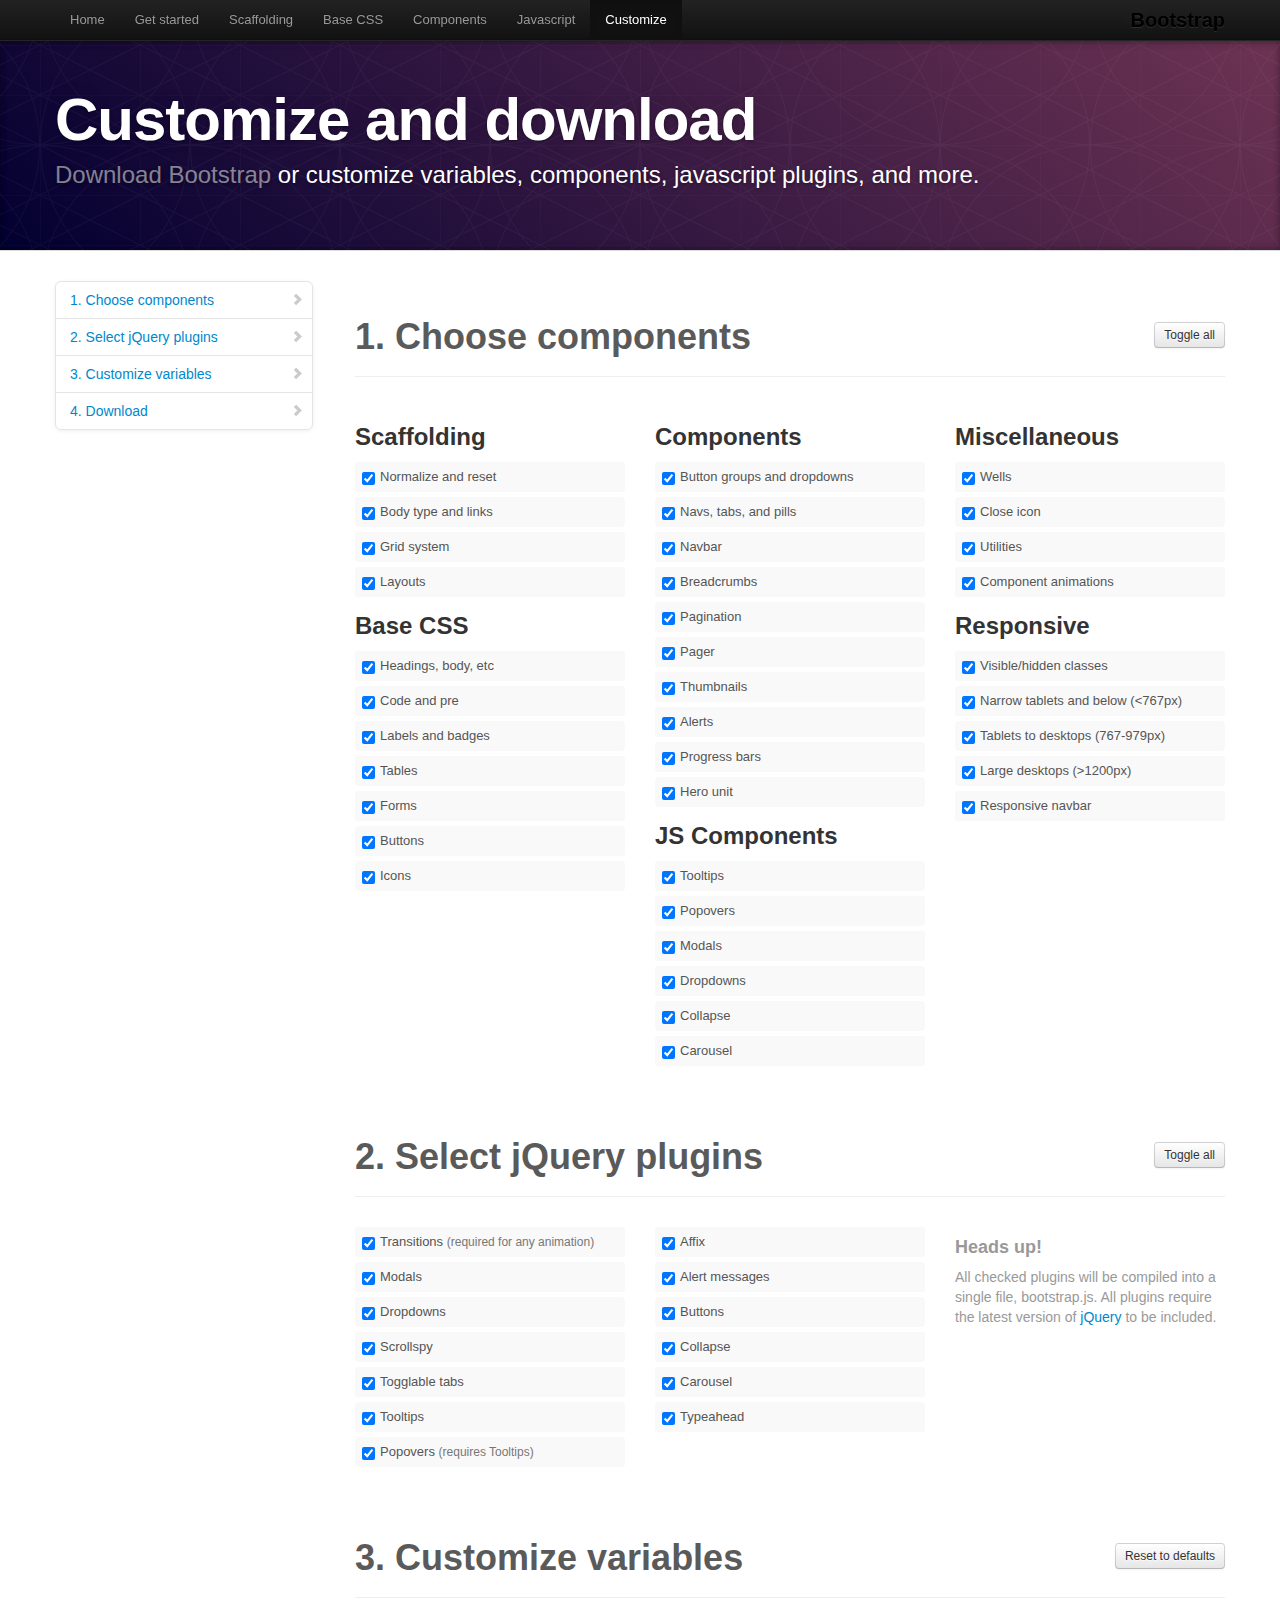
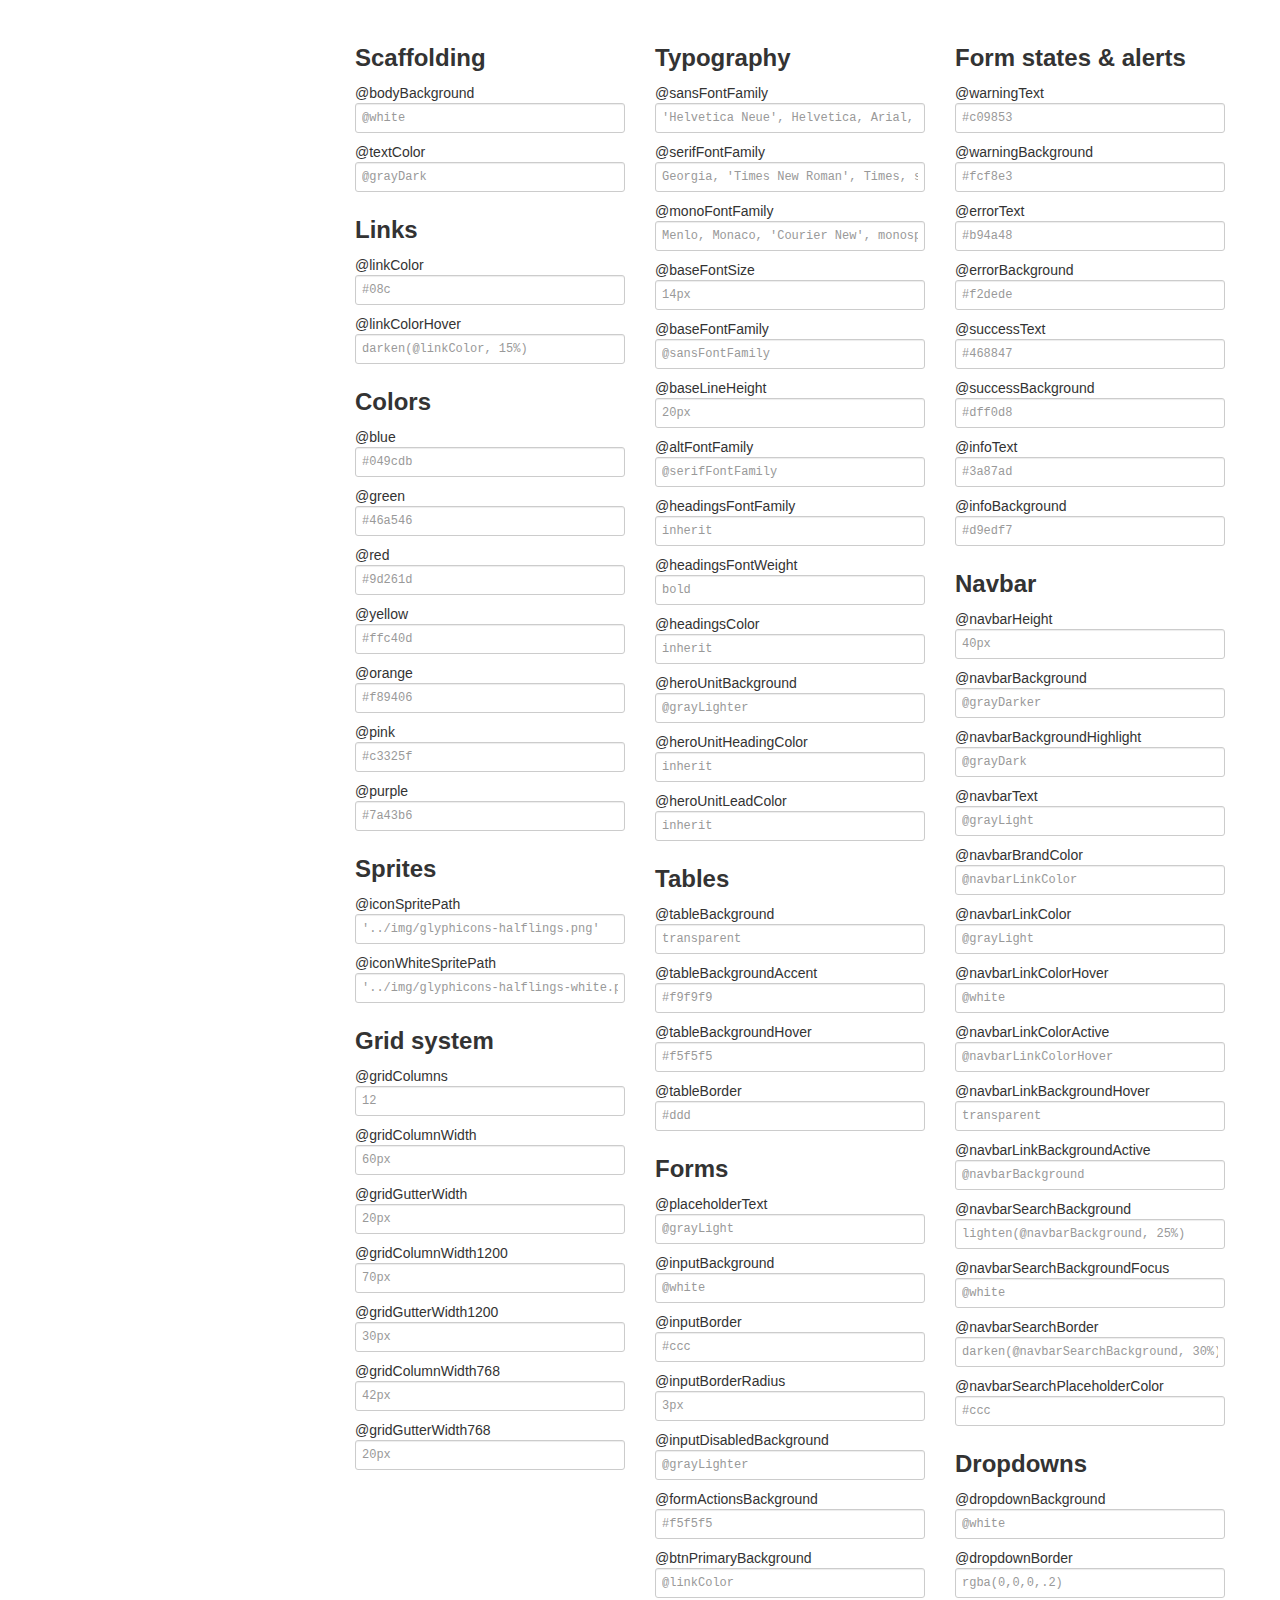
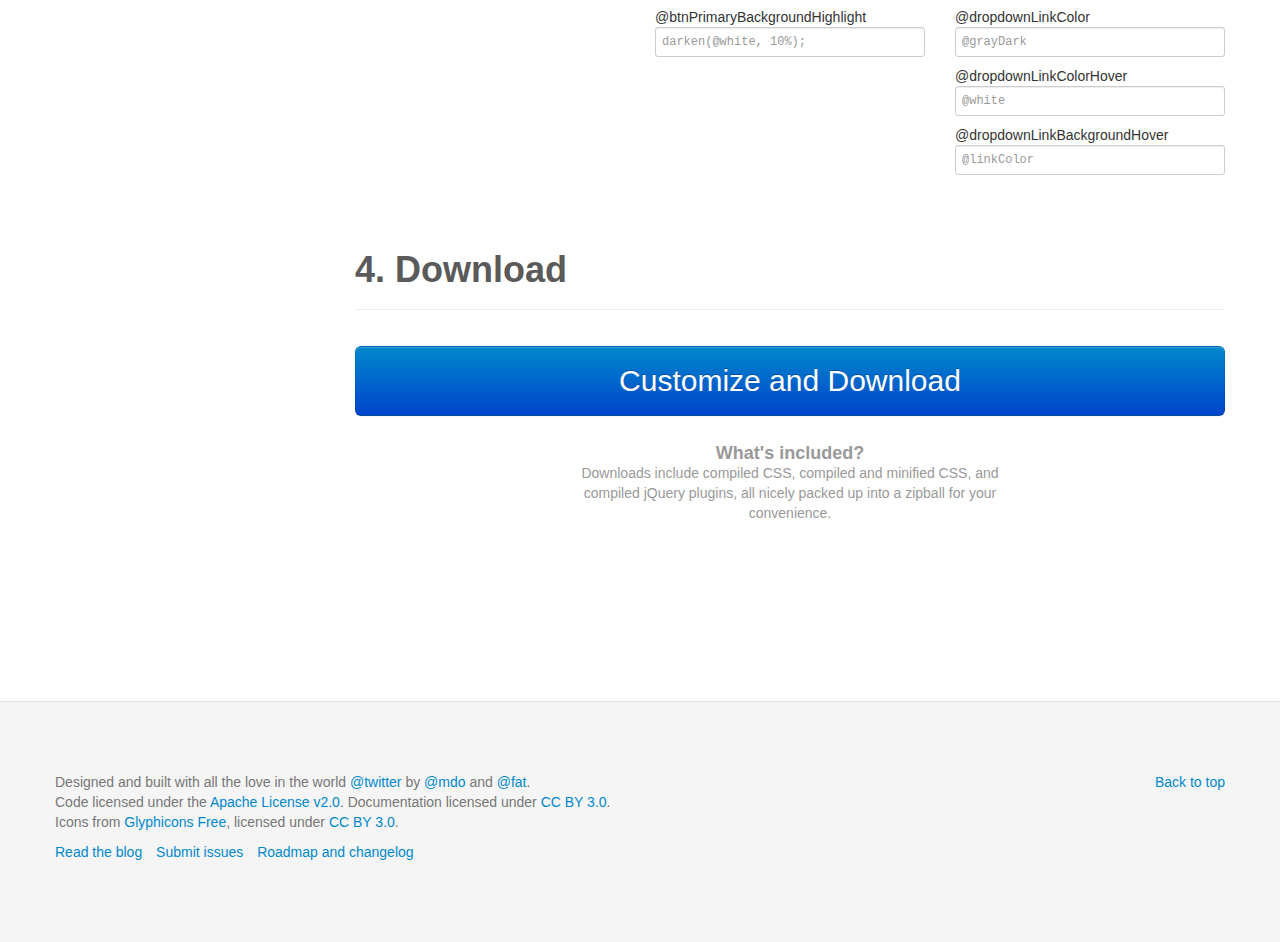
<file: web/css/bootstrap/docs/customize.html>
<!DOCTYPE html>
<html lang="en">
  <head>
    <meta charset="utf-8">
    <title>Customize · Twitter Bootstrap</title>
    <meta name="viewport" content="width=device-width, initial-scale=1.0">
    <meta name="description" content="">
    <meta name="author" content="">

    <!-- Le styles -->
    <link href="assets/css/bootstrap.css" rel="stylesheet">
    <link href="assets/css/bootstrap-responsive.css" rel="stylesheet">
    <link href="assets/css/docs.css" rel="stylesheet">
    <link href="assets/js/google-code-prettify/prettify.css" rel="stylesheet">

    <!-- Le HTML5 shim, for IE6-8 support of HTML5 elements -->
    <!--[if lt IE 9]>
      <script src="http://html5shim.googlecode.com/svn/trunk/html5.js"></script>
    <![endif]-->

    <!-- Le fav and touch icons -->
    <link rel="shortcut icon" href="assets/ico/favicon.ico">
    <link rel="apple-touch-icon-precomposed" sizes="144x144" href="assets/ico/apple-touch-icon-144-precomposed.png">
    <link rel="apple-touch-icon-precomposed" sizes="114x114" href="assets/ico/apple-touch-icon-114-precomposed.png">
    <link rel="apple-touch-icon-precomposed" sizes="72x72" href="assets/ico/apple-touch-icon-72-precomposed.png">
    <link rel="apple-touch-icon-precomposed" href="assets/ico/apple-touch-icon-57-precomposed.png">

  </head>

  <body data-spy="scroll" data-target=".bs-docs-sidebar">

    <!-- Navbar
    ================================================== -->
    <div class="navbar navbar-inverse navbar-fixed-top">
      <div class="navbar-inner">
        <div class="container">
          <button type="button" class="btn btn-navbar" data-toggle="collapse" data-target=".nav-collapse">
            <span class="icon-bar"></span>
            <span class="icon-bar"></span>
            <span class="icon-bar"></span>
          </button>
          <a class="brand" href="./index.html">Bootstrap</a>
          <div class="nav-collapse collapse">
            <ul class="nav">
              <li class="">
                <a href="./index.html">Home</a>
              </li>
              <li class="">
                <a href="./getting-started.html">Get started</a>
              </li>
              <li class="">
                <a href="./scaffolding.html">Scaffolding</a>
              </li>
              <li class="">
                <a href="./base-css.html">Base CSS</a>
              </li>
              <li class="">
                <a href="./components.html">Components</a>
              </li>
              <li class="">
                <a href="./javascript.html">Javascript</a>
              </li>
              <li class="active">
                <a href="./customize.html">Customize</a>
              </li>
            </ul>
          </div>
        </div>
      </div>
    </div>

<!-- Masthead
================================================== -->
<header class="jumbotron subhead" id="overview">
  <div class="container">
    <h1>Customize and download</h1>
    <p class="lead"><a href="https://github.com/twitter/bootstrap/zipball/master">Download Bootstrap</a> or customize variables, components, javascript plugins, and more.</p>
  </div>
</header>


  <div class="container">

    <!-- Docs nav
    ================================================== -->
    <div class="row">
      <div class="span3 bs-docs-sidebar">
        <ul class="nav nav-list bs-docs-sidenav">
          <li><a href="#components"><i class="icon-chevron-right"></i> 1. Choose components</a></li>
          <li><a href="#plugins"><i class="icon-chevron-right"></i> 2. Select jQuery plugins</a></li>
          <li><a href="#variables"><i class="icon-chevron-right"></i> 3. Customize variables</a></li>
          <li><a href="#download"><i class="icon-chevron-right"></i> 4. Download</a></li>
        </ul>
      </div>
      <div class="span9">


        <!-- Customize form
        ================================================== -->
        <form>
          <section class="download" id="components">
            <div class="page-header">
              <a class="btn btn-small pull-right toggle-all" href="#">Toggle all</a>
              <h1>
                1. Choose components
              </h1>
            </div>
            <div class="row download-builder">
              <div class="span3">
                <h3>Scaffolding</h3>
                <label class="checkbox"><input checked="checked" type="checkbox" value="reset.less"> Normalize and reset</label>
                <label class="checkbox"><input checked="checked" type="checkbox" value="scaffolding.less"> Body type and links</label>
                <label class="checkbox"><input checked="checked" type="checkbox" value="grid.less"> Grid system</label>
                <label class="checkbox"><input checked="checked" type="checkbox" value="layouts.less"> Layouts</label>
                <h3>Base CSS</h3>
                <label class="checkbox"><input checked="checked" type="checkbox" value="type.less"> Headings, body, etc</label>
                <label class="checkbox"><input checked="checked" type="checkbox" value="code.less"> Code and pre</label>
                <label class="checkbox"><input checked="checked" type="checkbox" value="labels-badges.less"> Labels and badges</label>
                <label class="checkbox"><input checked="checked" type="checkbox" value="tables.less"> Tables</label>
                <label class="checkbox"><input checked="checked" type="checkbox" value="forms.less"> Forms</label>
                <label class="checkbox"><input checked="checked" type="checkbox" value="buttons.less"> Buttons</label>
                <label class="checkbox"><input checked="checked" type="checkbox" value="sprites.less"> Icons</label>
              </div><!-- /span -->
              <div class="span3">
                <h3>Components</h3>
                <label class="checkbox"><input checked="checked" type="checkbox" value="button-groups.less"> Button groups and dropdowns</label>
                <label class="checkbox"><input checked="checked" type="checkbox" value="navs.less"> Navs, tabs, and pills</label>
                <label class="checkbox"><input checked="checked" type="checkbox" value="navbar.less"> Navbar</label>
                <label class="checkbox"><input checked="checked" type="checkbox" value="breadcrumbs.less"> Breadcrumbs</label>
                <label class="checkbox"><input checked="checked" type="checkbox" value="pagination.less"> Pagination</label>
                <label class="checkbox"><input checked="checked" type="checkbox" value="pager.less"> Pager</label>
                <label class="checkbox"><input checked="checked" type="checkbox" value="thumbnails.less"> Thumbnails</label>
                <label class="checkbox"><input checked="checked" type="checkbox" value="alerts.less"> Alerts</label>
                <label class="checkbox"><input checked="checked" type="checkbox" value="progress-bars.less"> Progress bars</label>
                <label class="checkbox"><input checked="checked" type="checkbox" value="hero-unit.less"> Hero unit</label>
                <h3>JS Components</h3>
                <label class="checkbox"><input checked="checked" type="checkbox" value="tooltip.less"> Tooltips</label>
                <label class="checkbox"><input checked="checked" type="checkbox" value="popovers.less"> Popovers</label>
                <label class="checkbox"><input checked="checked" type="checkbox" value="modals.less"> Modals</label>
                <label class="checkbox"><input checked="checked" type="checkbox" value="dropdowns.less"> Dropdowns</label>
                <label class="checkbox"><input checked="checked" type="checkbox" value="accordion.less"> Collapse</label>
                <label class="checkbox"><input checked="checked" type="checkbox" value="carousel.less"> Carousel</label>
              </div><!-- /span -->
              <div class="span3">
                <h3>Miscellaneous</h3>
                <label class="checkbox"><input checked="checked" type="checkbox" value="wells.less"> Wells</label>
                <label class="checkbox"><input checked="checked" type="checkbox" value="close.less"> Close icon</label>
                <label class="checkbox"><input checked="checked" type="checkbox" value="utilities.less"> Utilities</label>
                <label class="checkbox"><input checked="checked" type="checkbox" value="component-animations.less"> Component animations</label>
                <h3>Responsive</h3>
                <label class="checkbox"><input checked="checked" type="checkbox" value="responsive-utilities.less"> Visible/hidden classes</label>
                <label class="checkbox"><input checked="checked" type="checkbox" value="responsive-767px-max.less"> Narrow tablets and below (<767px)</label>
                <label class="checkbox"><input checked="checked" type="checkbox" value="responsive-768px-979px.less"> Tablets to desktops (767-979px)</label>
                <label class="checkbox"><input checked="checked" type="checkbox" value="responsive-1200px-min.less"> Large desktops (>1200px)</label>
                <label class="checkbox"><input checked="checked" type="checkbox" value="responsive-navbar.less"> Responsive navbar</label>
              </div><!-- /span -->
            </div><!-- /row -->
          </section>

          <section class="download" id="plugins">
            <div class="page-header">
              <a class="btn btn-small pull-right toggle-all" href="#">Toggle all</a>
              <h1>
                2. Select jQuery plugins
              </h1>
            </div>
            <div class="row download-builder">
              <div class="span3">
                <label class="checkbox">
                  <input type="checkbox" checked="true" value="bootstrap-transition.js">
                  Transitions <small>(required for any animation)</small>
                </label>
                <label class="checkbox">
                  <input type="checkbox" checked="true" value="bootstrap-modal.js">
                  Modals
                </label>
                <label class="checkbox">
                  <input type="checkbox" checked="true" value="bootstrap-dropdown.js">
                  Dropdowns
                </label>
                <label class="checkbox">
                  <input type="checkbox" checked="true" value="bootstrap-scrollspy.js">
                  Scrollspy
                </label>
                <label class="checkbox">
                  <input type="checkbox" checked="true" value="bootstrap-tab.js">
                  Togglable tabs
                </label>
                <label class="checkbox">
                  <input type="checkbox" checked="true" value="bootstrap-tooltip.js">
                  Tooltips
                </label>
                <label class="checkbox">
                  <input type="checkbox" checked="true" value="bootstrap-popover.js">
                  Popovers <small>(requires Tooltips)</small>
                </label>
              </div><!-- /span -->
              <div class="span3">
                <label class="checkbox">
                  <input type="checkbox" checked="true" value="bootstrap-affix.js">
                  Affix
                </label>
                <label class="checkbox">
                  <input type="checkbox" checked="true" value="bootstrap-alert.js">
                  Alert messages
                </label>
                <label class="checkbox">
                  <input type="checkbox" checked="true" value="bootstrap-button.js">
                  Buttons
                </label>
                <label class="checkbox">
                  <input type="checkbox" checked="true" value="bootstrap-collapse.js">
                  Collapse
                </label>
                <label class="checkbox">
                  <input type="checkbox" checked="true" value="bootstrap-carousel.js">
                  Carousel
                </label>
                <label class="checkbox">
                  <input type="checkbox" checked="true" value="bootstrap-typeahead.js">
                  Typeahead
                </label>
              </div><!-- /span -->
              <div class="span3">
                <h4 class="muted">Heads up!</h4>
                <p class="muted">All checked plugins will be compiled into a single file, bootstrap.js. All plugins require the latest version of <a href="http://jquery.com/" target="_blank">jQuery</a> to be included.</p>
              </div><!-- /span -->
            </div><!-- /row -->
          </section>


          <section class="download" id="variables">
            <div class="page-header">
              <a class="btn btn-small pull-right toggle-all" href="#">Reset to defaults</a>
              <h1>
                3. Customize variables
              </h1>
            </div>
            <div class="row download-builder">
              <div class="span3">
                <h3>Scaffolding</h3>
                <label>@bodyBackground</label>
                <input type="text" class="span3" placeholder="@white">
                <label>@textColor</label>
                <input type="text" class="span3" placeholder="@grayDark">

                <h3>Links</h3>
                <label>@linkColor</label>
                <input type="text" class="span3" placeholder="#08c">
                <label>@linkColorHover</label>
                <input type="text" class="span3" placeholder="darken(@linkColor, 15%)">
                <h3>Colors</h3>
                <label>@blue</label>
                <input type="text" class="span3" placeholder="#049cdb">
                <label>@green</label>
                <input type="text" class="span3" placeholder="#46a546">
                <label>@red</label>
                <input type="text" class="span3" placeholder="#9d261d">
                <label>@yellow</label>
                <input type="text" class="span3" placeholder="#ffc40d">
                <label>@orange</label>
                <input type="text" class="span3" placeholder="#f89406">
                <label>@pink</label>
                <input type="text" class="span3" placeholder="#c3325f">
                <label>@purple</label>
                <input type="text" class="span3" placeholder="#7a43b6">

                <h3>Sprites</h3>
                <label>@iconSpritePath</label>
                <input type="text" class="span3" placeholder="'../img/glyphicons-halflings.png'">
                <label>@iconWhiteSpritePath</label>
                <input type="text" class="span3" placeholder="'../img/glyphicons-halflings-white.png'">

                <h3>Grid system</h3>
                <label>@gridColumns</label>
                <input type="text" class="span3" placeholder="12">
                <label>@gridColumnWidth</label>
                <input type="text" class="span3" placeholder="60px">
                <label>@gridGutterWidth</label>
                <input type="text" class="span3" placeholder="20px">
                <label>@gridColumnWidth1200</label>
                <input type="text" class="span3" placeholder="70px">
                <label>@gridGutterWidth1200</label>
                <input type="text" class="span3" placeholder="30px">
                <label>@gridColumnWidth768</label>
                <input type="text" class="span3" placeholder="42px">
                <label>@gridGutterWidth768</label>
                <input type="text" class="span3" placeholder="20px">

              </div><!-- /span -->
              <div class="span3">

                <h3>Typography</h3>
                <label>@sansFontFamily</label>
                <input type="text" class="span3" placeholder="'Helvetica Neue', Helvetica, Arial, sans-serif">
                <label>@serifFontFamily</label>
                <input type="text" class="span3" placeholder="Georgia, 'Times New Roman', Times, serif">
                <label>@monoFontFamily</label>
                <input type="text" class="span3" placeholder="Menlo, Monaco, 'Courier New', monospace">
                <label>@baseFontSize</label>
                <input type="text" class="span3" placeholder="14px">
                <label>@baseFontFamily</label>
                <input type="text" class="span3" placeholder="@sansFontFamily">
                <label>@baseLineHeight</label>
                <input type="text" class="span3" placeholder="20px">
                <label>@altFontFamily</label>
                <input type="text" class="span3" placeholder="@serifFontFamily">
                <label>@headingsFontFamily</label>
                <input type="text" class="span3" placeholder="inherit">
                <label>@headingsFontWeight</label>
                <input type="text" class="span3" placeholder="bold">
                <label>@headingsColor</label>
                <input type="text" class="span3" placeholder="inherit">
                <label>@heroUnitBackground</label>
                <input type="text" class="span3" placeholder="@grayLighter">
                <label>@heroUnitHeadingColor</label>
                <input type="text" class="span3" placeholder="inherit">
                <label>@heroUnitLeadColor</label>
                <input type="text" class="span3" placeholder="inherit">

                <h3>Tables</h3>
                <label>@tableBackground</label>
                <input type="text" class="span3" placeholder="transparent">
                <label>@tableBackgroundAccent</label>
                <input type="text" class="span3" placeholder="#f9f9f9">
                <label>@tableBackgroundHover</label>
                <input type="text" class="span3" placeholder="#f5f5f5">
                <label>@tableBorder</label>
                <input type="text" class="span3" placeholder="#ddd">

                <h3>Forms</h3>
                <label>@placeholderText</label>
                <input type="text" class="span3" placeholder="@grayLight">
                <label>@inputBackground</label>
                <input type="text" class="span3" placeholder="@white">
                <label>@inputBorder</label>
                <input type="text" class="span3" placeholder="#ccc">
                <label>@inputBorderRadius</label>
                <input type="text" class="span3" placeholder="3px">
                <label>@inputDisabledBackground</label>
                <input type="text" class="span3" placeholder="@grayLighter">
                <label>@formActionsBackground</label>
                <input type="text" class="span3" placeholder="#f5f5f5">
                <label>@btnPrimaryBackground</label>
                <input type="text" class="span3" placeholder="@linkColor">
                <label>@btnPrimaryBackgroundHighlight</label>
                <input type="text" class="span3" placeholder="darken(@white, 10%);">

              </div><!-- /span -->
              <div class="span3">

                <h3>Form states &amp; alerts</h3>
                <label>@warningText</label>
                <input type="text" class="span3" placeholder="#c09853">
                <label>@warningBackground</label>
                <input type="text" class="span3" placeholder="#fcf8e3">
                <label>@errorText</label>
                <input type="text" class="span3" placeholder="#b94a48">
                <label>@errorBackground</label>
                <input type="text" class="span3" placeholder="#f2dede">
                <label>@successText</label>
                <input type="text" class="span3" placeholder="#468847">
                <label>@successBackground</label>
                <input type="text" class="span3" placeholder="#dff0d8">
                <label>@infoText</label>
                <input type="text" class="span3" placeholder="#3a87ad">
                <label>@infoBackground</label>
                <input type="text" class="span3" placeholder="#d9edf7">

                <h3>Navbar</h3>
                <label>@navbarHeight</label>
                <input type="text" class="span3" placeholder="40px">
                <label>@navbarBackground</label>
                <input type="text" class="span3" placeholder="@grayDarker">
                <label>@navbarBackgroundHighlight</label>
                <input type="text" class="span3" placeholder="@grayDark">
                <label>@navbarText</label>
                <input type="text" class="span3" placeholder="@grayLight">
                <label>@navbarBrandColor</label>
                <input type="text" class="span3" placeholder="@navbarLinkColor">
                <label>@navbarLinkColor</label>
                <input type="text" class="span3" placeholder="@grayLight">
                <label>@navbarLinkColorHover</label>
                <input type="text" class="span3" placeholder="@white">
                <label>@navbarLinkColorActive</label>
                <input type="text" class="span3" placeholder="@navbarLinkColorHover">
                <label>@navbarLinkBackgroundHover</label>
                <input type="text" class="span3" placeholder="transparent">
                <label>@navbarLinkBackgroundActive</label>
                <input type="text" class="span3" placeholder="@navbarBackground">
                <label>@navbarSearchBackground</label>
                <input type="text" class="span3" placeholder="lighten(@navbarBackground, 25%)">
                <label>@navbarSearchBackgroundFocus</label>
                <input type="text" class="span3" placeholder="@white">
                <label>@navbarSearchBorder</label>
                <input type="text" class="span3" placeholder="darken(@navbarSearchBackground, 30%)">
                <label>@navbarSearchPlaceholderColor</label>
                <input type="text" class="span3" placeholder="#ccc">

                <h3>Dropdowns</h3>
                <label>@dropdownBackground</label>
                <input type="text" class="span3" placeholder="@white">
                <label>@dropdownBorder</label>
                <input type="text" class="span3" placeholder="rgba(0,0,0,.2)">
                <label>@dropdownLinkColor</label>
                <input type="text" class="span3" placeholder="@grayDark">
                <label>@dropdownLinkColorHover</label>
                <input type="text" class="span3" placeholder="@white">
                <label>@dropdownLinkBackgroundHover</label>
                <input type="text" class="span3" placeholder="@linkColor">
              </div><!-- /span -->
            </div><!-- /row -->
          </section>

          <section class="download" id="download">
            <div class="page-header">
              <h1>
                4. Download
              </h1>
            </div>
            <div class="download-btn">
              <a class="btn btn-primary" href="#" >Customize and Download</a>
              <h4>What's included?</h4>
              <p>Downloads include compiled CSS, compiled and minified CSS, and compiled jQuery plugins, all nicely packed up into a zipball for your convenience.</p>
            </div>
          </section><!-- /download -->
        </form>



      </div>
    </div>

  </div>



    <!-- Footer
    ================================================== -->
    <footer class="footer">
      <div class="container">
        <p class="pull-right"><a href="#">Back to top</a></p>
        <p>Designed and built with all the love in the world <a href="http://twitter.com/twitter" target="_blank">@twitter</a> by <a href="http://twitter.com/mdo" target="_blank">@mdo</a> and <a href="http://twitter.com/fat" target="_blank">@fat</a>.</p>
        <p>Code licensed under the <a href="http://www.apache.org/licenses/LICENSE-2.0" target="_blank">Apache License v2.0</a>. Documentation licensed under <a href="http://creativecommons.org/licenses/by/3.0/">CC BY 3.0</a>.</p>
        <p>Icons from <a href="http://glyphicons.com">Glyphicons Free</a>, licensed under <a href="http://creativecommons.org/licenses/by/3.0/">CC BY 3.0</a>.</p>
        <ul class="footer-links">
          <li><a href="http://blog.getbootstrap.com">Read the blog</a></li>
          <li><a href="https://github.com/twitter/bootstrap/issues?state=open">Submit issues</a></li>
          <li><a href="https://github.com/twitter/bootstrap/wiki">Roadmap and changelog</a></li>
        </ul>
      </div>
    </footer>



    <!-- Le javascript
    ================================================== -->
    <!-- Placed at the end of the document so the pages load faster -->
    <script type="text/javascript" src="http://platform.twitter.com/widgets.js"></script>
    <script src="assets/js/jquery.js"></script>
    <script src="assets/js/google-code-prettify/prettify.js"></script>
    <script src="assets/js/bootstrap-transition.js"></script>
    <script src="assets/js/bootstrap-alert.js"></script>
    <script src="assets/js/bootstrap-modal.js"></script>
    <script src="assets/js/bootstrap-dropdown.js"></script>
    <script src="assets/js/bootstrap-scrollspy.js"></script>
    <script src="assets/js/bootstrap-tab.js"></script>
    <script src="assets/js/bootstrap-tooltip.js"></script>
    <script src="assets/js/bootstrap-popover.js"></script>
    <script src="assets/js/bootstrap-button.js"></script>
    <script src="assets/js/bootstrap-collapse.js"></script>
    <script src="assets/js/bootstrap-carousel.js"></script>
    <script src="assets/js/bootstrap-typeahead.js"></script>
    <script src="assets/js/bootstrap-affix.js"></script>
    <script src="assets/js/application.js"></script>



  </body>
</html>
</file>
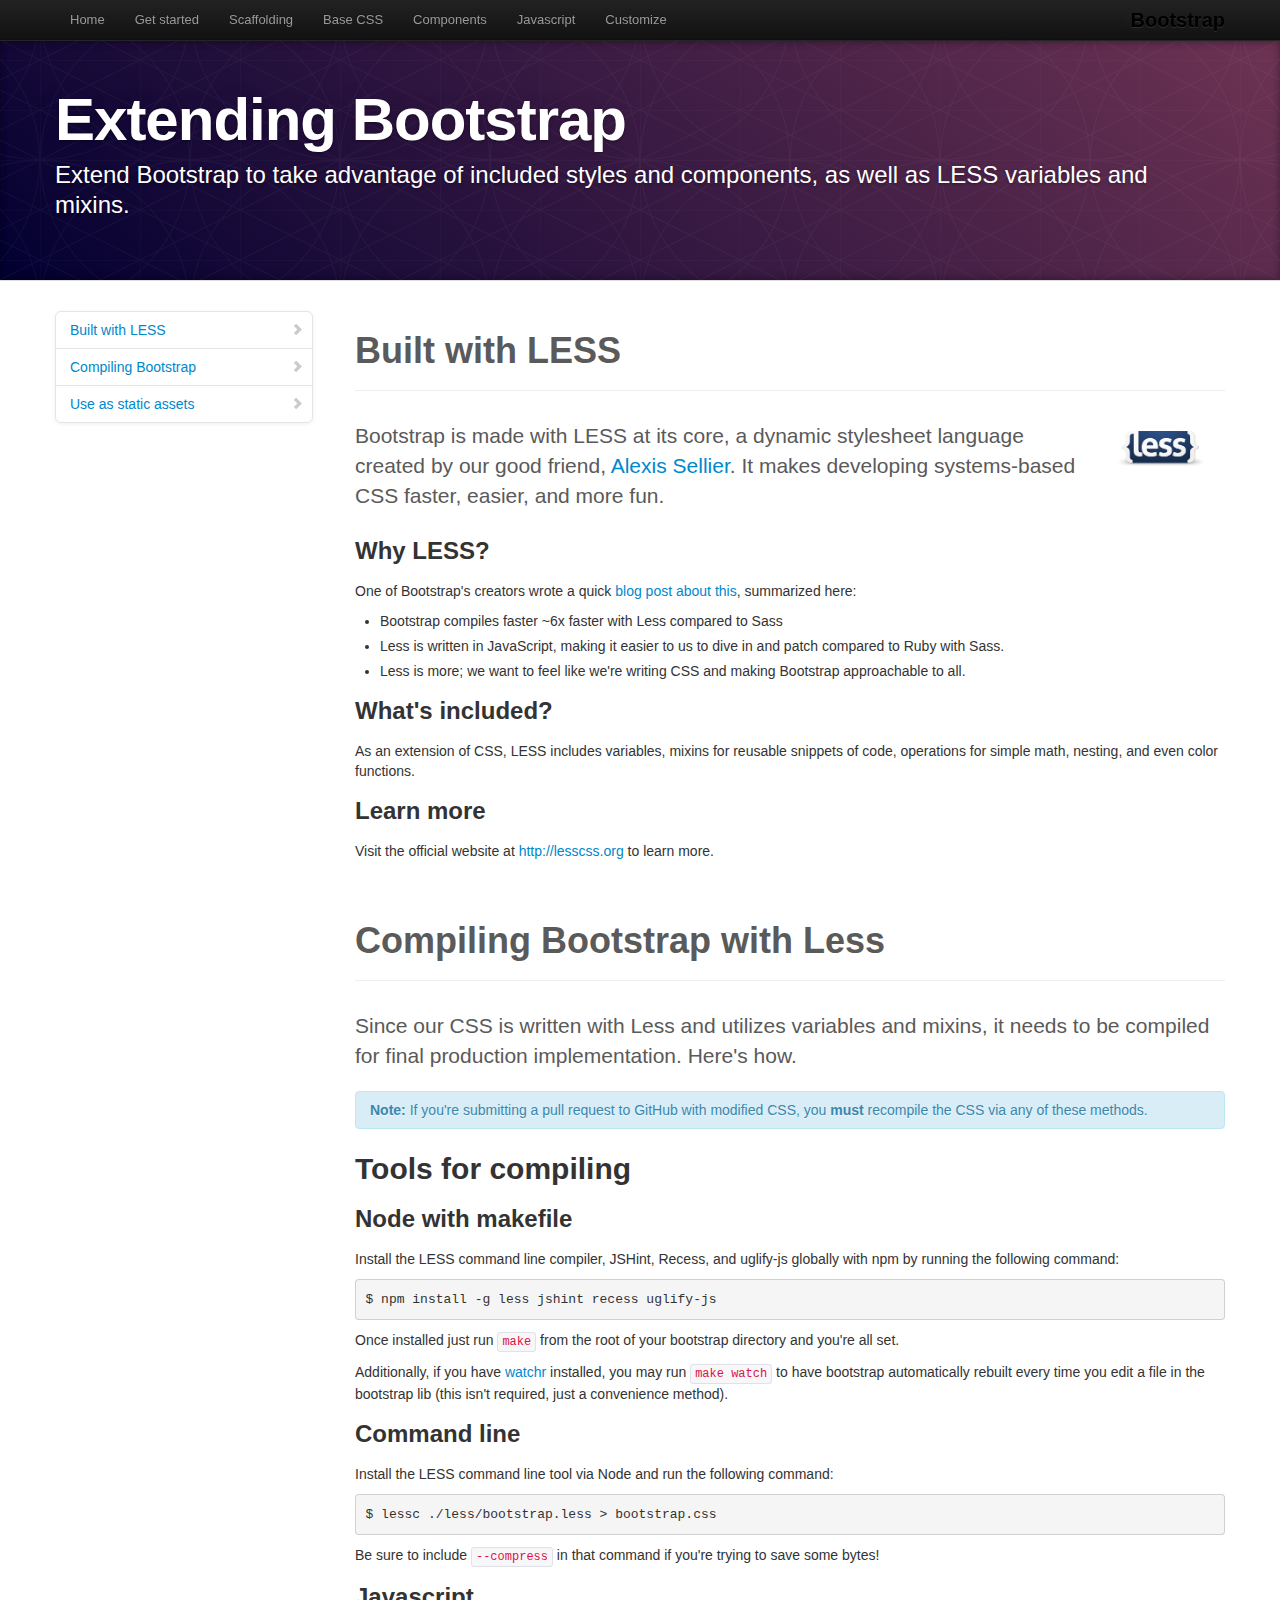
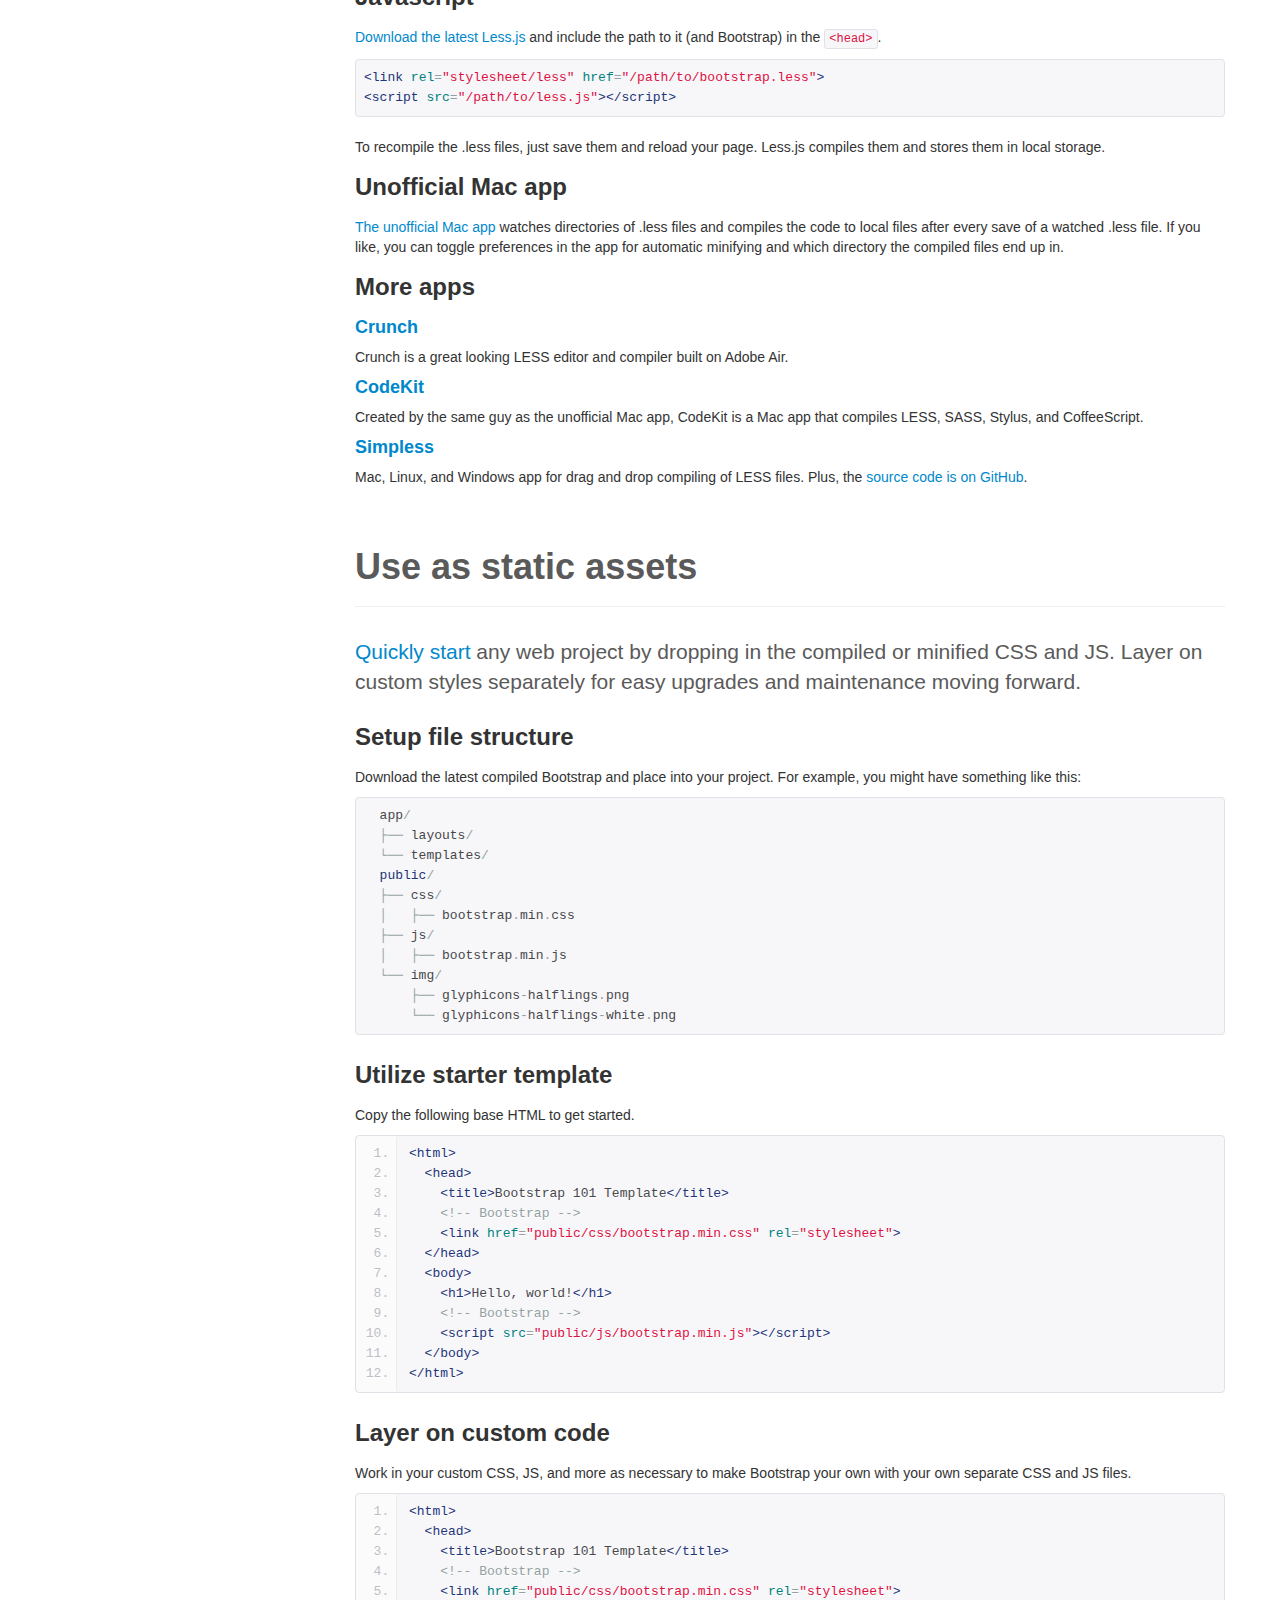
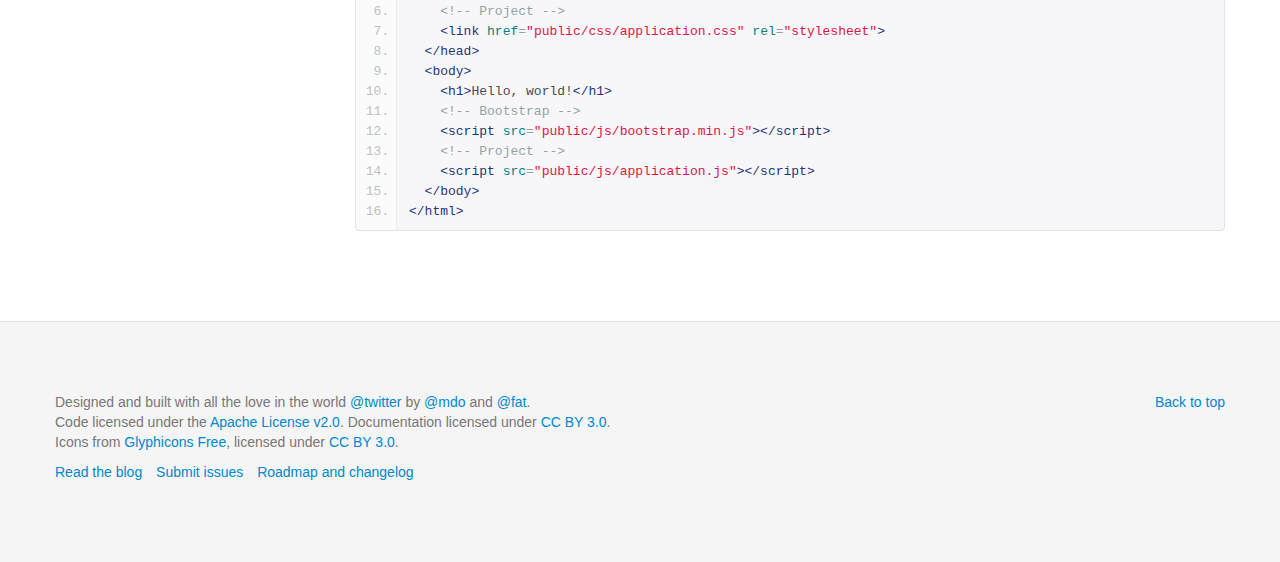
<file: web/css/bootstrap/docs/extend.html>
<!DOCTYPE html>
<html lang="en">
  <head>
    <meta charset="utf-8">
    <title>Extend · Twitter Bootstrap</title>
    <meta name="viewport" content="width=device-width, initial-scale=1.0">
    <meta name="description" content="">
    <meta name="author" content="">

    <!-- Le styles -->
    <link href="assets/css/bootstrap.css" rel="stylesheet">
    <link href="assets/css/bootstrap-responsive.css" rel="stylesheet">
    <link href="assets/css/docs.css" rel="stylesheet">
    <link href="assets/js/google-code-prettify/prettify.css" rel="stylesheet">

    <!-- Le HTML5 shim, for IE6-8 support of HTML5 elements -->
    <!--[if lt IE 9]>
      <script src="http://html5shim.googlecode.com/svn/trunk/html5.js"></script>
    <![endif]-->

    <!-- Le fav and touch icons -->
    <link rel="shortcut icon" href="assets/ico/favicon.ico">
    <link rel="apple-touch-icon-precomposed" sizes="144x144" href="assets/ico/apple-touch-icon-144-precomposed.png">
    <link rel="apple-touch-icon-precomposed" sizes="114x114" href="assets/ico/apple-touch-icon-114-precomposed.png">
    <link rel="apple-touch-icon-precomposed" sizes="72x72" href="assets/ico/apple-touch-icon-72-precomposed.png">
    <link rel="apple-touch-icon-precomposed" href="assets/ico/apple-touch-icon-57-precomposed.png">

  </head>

  <body data-spy="scroll" data-target=".bs-docs-sidebar">

    <!-- Navbar
    ================================================== -->
    <div class="navbar navbar-inverse navbar-fixed-top">
      <div class="navbar-inner">
        <div class="container">
          <button type="button" class="btn btn-navbar" data-toggle="collapse" data-target=".nav-collapse">
            <span class="icon-bar"></span>
            <span class="icon-bar"></span>
            <span class="icon-bar"></span>
          </button>
          <a class="brand" href="./index.html">Bootstrap</a>
          <div class="nav-collapse collapse">
            <ul class="nav">
              <li class="">
                <a href="./index.html">Home</a>
              </li>
              <li class="">
                <a href="./getting-started.html">Get started</a>
              </li>
              <li class="">
                <a href="./scaffolding.html">Scaffolding</a>
              </li>
              <li class="">
                <a href="./base-css.html">Base CSS</a>
              </li>
              <li class="">
                <a href="./components.html">Components</a>
              </li>
              <li class="">
                <a href="./javascript.html">Javascript</a>
              </li>
              <li class="">
                <a href="./customize.html">Customize</a>
              </li>
            </ul>
          </div>
        </div>
      </div>
    </div>

<!-- Subhead
================================================== -->
<header class="jumbotron subhead" id="overview">
  <div class="container">
    <h1>Extending Bootstrap</h1>
    <p class="lead">Extend Bootstrap to take advantage of included styles and components, as well as LESS variables and mixins.</p>
  <div>
</header>

  <div class="container">

    <!-- Docs nav
    ================================================== -->
    <div class="row">
      <div class="span3 bs-docs-sidebar">
        <ul class="nav nav-list bs-docs-sidenav">
          <li><a href="#built-with-less"><i class="icon-chevron-right"></i> Built with LESS</a></li>
          <li><a href="#compiling"><i class="icon-chevron-right"></i> Compiling Bootstrap</a></li>
          <li><a href="#static-assets"><i class="icon-chevron-right"></i> Use as static assets</a></li>
        </ul>
      </div>
      <div class="span9">



        <!-- BUILT WITH LESS
        ================================================== -->
        <section id="built-with-less">
          <div class="page-header">
            <h1>Built with LESS</h1>
          </div>

          <img style="float: right; height: 36px; margin: 10px 20px 20px" src="assets/img/less-logo-large.png" alt="LESS CSS">
          <p class="lead">Bootstrap is made with LESS at its core, a dynamic stylesheet language created by our good friend, <a href="http://cloudhead.io">Alexis Sellier</a>. It makes developing systems-based CSS faster, easier, and more fun.</p>

          <h3>Why LESS?</h3>
          <p>One of Bootstrap's creators wrote a quick <a href="http://www.wordsbyf.at/2012/03/08/why-less/">blog post about this</a>, summarized here:</p>
          <ul>
            <li>Bootstrap compiles faster ~6x faster with Less compared to Sass</li>
            <li>Less is written in JavaScript, making it easier to us to dive in and patch compared to Ruby with Sass.</li>
            <li>Less is more; we want to feel like we're writing CSS and making Bootstrap approachable to all.</li>
          </ul>

          <h3>What's included?</h3>
          <p>As an extension of CSS, LESS includes variables, mixins for reusable snippets of code, operations for simple math, nesting, and even color functions.</p>

          <h3>Learn more</h3>
          <p>Visit the official website at <a href="http://lesscss.org">http://lesscss.org</a> to learn more.</p>
        </section>



        <!-- COMPILING LESS AND BOOTSTRAP
        ================================================== -->
        <section id="compiling">
          <div class="page-header">
            <h1>Compiling Bootstrap with Less</h1>
          </div>

          <p class="lead">Since our CSS is written with Less and utilizes variables and mixins, it needs to be compiled for final production implementation. Here's how.</p>

          <div class="alert alert-info">
            <strong>Note:</strong> If you're submitting a pull request to GitHub with modified CSS, you <strong>must</strong> recompile the CSS via any of these methods.
          </div>

          <h2>Tools for compiling</h2>

          <h3>Node with makefile</h3>
          <p>Install the LESS command line compiler, JSHint, Recess, and uglify-js globally with npm by running the following command:</p>
          <pre>$ npm install -g less jshint recess uglify-js</pre>
          <p>Once installed just run <code>make</code> from the root of your bootstrap directory and you're all set.</p>
          <p>Additionally, if you have <a href="https://github.com/mynyml/watchr">watchr</a> installed, you may run <code>make watch</code> to have bootstrap automatically rebuilt every time you edit a file in the bootstrap lib (this isn't required, just a convenience method).</p>

          <h3>Command line</h3>
          <p>Install the LESS command line tool via Node and run the following command:</p>
          <pre>$ lessc ./less/bootstrap.less > bootstrap.css</pre>
          <p>Be sure to include <code>--compress</code> in that command if you're trying to save some bytes!</p>

          <h3>Javascript</h3>
          <p><a href="http://lesscss.org/">Download the latest Less.js</a> and include the path to it (and Bootstrap) in the <code>&lt;head&gt;</code>.</p>
<pre class="prettyprint">
&lt;link rel="stylesheet/less" href="/path/to/bootstrap.less"&gt;
&lt;script src="/path/to/less.js"&gt;&lt;/script&gt;
</pre>
          <p>To recompile the .less files, just save them and reload your page. Less.js compiles them and stores them in local storage.</p>

          <h3>Unofficial Mac app</h3>
          <p><a href="http://incident57.com/less/">The unofficial Mac app</a> watches directories of .less files and compiles the code to local files after every save of a watched .less file. If you like, you can toggle preferences in the app for automatic minifying and which directory the compiled files end up in.</p>

          <h3>More apps</h3>
          <h4><a href="http://crunchapp.net/" target="_blank">Crunch</a></h4>
          <p>Crunch is a great looking LESS editor and compiler built on Adobe Air.</p>
          <h4><a href="http://incident57.com/codekit/" target="_blank">CodeKit</a></h4>
          <p>Created by the same guy as the unofficial Mac app, CodeKit is a Mac app that compiles LESS, SASS, Stylus, and CoffeeScript.</p>
          <h4><a href="http://wearekiss.com/simpless" target="_blank">Simpless</a></h4>
          <p>Mac, Linux, and Windows app for drag and drop compiling of LESS files. Plus, the <a href="https://github.com/Paratron/SimpLESS" target="_blank">source code is on GitHub</a>.</p>

        </section>



        <!-- Static assets
        ================================================== -->
        <section id="static-assets">
          <div class="page-header">
            <h1>Use as static assets</h1>
          </div>
          <p class="lead"><a href="./getting-started.html">Quickly start</a> any web project by dropping in the compiled or minified CSS and JS. Layer on custom styles separately for easy upgrades and maintenance moving forward.</p>

          <h3>Setup file structure</h3>
          <p>Download the latest compiled Bootstrap and place into your project. For example, you might have something like this:</p>
<pre class="prettyprint">
  app/
  ├── layouts/
  └── templates/
  public/
  ├── css/
  │   ├── bootstrap.min.css
  ├── js/
  │   ├── bootstrap.min.js
  └── img/
      ├── glyphicons-halflings.png
      └── glyphicons-halflings-white.png
</pre>

          <h3>Utilize starter template</h3>
          <p>Copy the following base HTML to get started.</p>
<pre class="prettyprint linenums">
&lt;html&gt;
  &lt;head&gt;
    &lt;title&gt;Bootstrap 101 Template&lt;/title&gt;
    &lt;!-- Bootstrap --&gt;
    &lt;link href="public/css/bootstrap.min.css" rel="stylesheet"&gt;
  &lt;/head&gt;
  &lt;body&gt;
    &lt;h1&gt;Hello, world!&lt;/h1&gt;
    &lt;!-- Bootstrap --&gt;
    &lt;script src="public/js/bootstrap.min.js"&gt;&lt;/script&gt;
  &lt;/body&gt;
&lt;/html&gt;
</pre>

          <h3>Layer on custom code</h3>
          <p>Work in your custom CSS, JS, and more as necessary to make Bootstrap your own with your own separate CSS and JS files.</p>
<pre class="prettyprint linenums">
&lt;html&gt;
  &lt;head&gt;
    &lt;title&gt;Bootstrap 101 Template&lt;/title&gt;
    &lt;!-- Bootstrap --&gt;
    &lt;link href="public/css/bootstrap.min.css" rel="stylesheet"&gt;
    &lt;!-- Project --&gt;
    &lt;link href="public/css/application.css" rel="stylesheet"&gt;
  &lt;/head&gt;
  &lt;body&gt;
    &lt;h1&gt;Hello, world!&lt;/h1&gt;
    &lt;!-- Bootstrap --&gt;
    &lt;script src="public/js/bootstrap.min.js"&gt;&lt;/script&gt;
    &lt;!-- Project --&gt;
    &lt;script src="public/js/application.js"&gt;&lt;/script&gt;
  &lt;/body&gt;
&lt;/html&gt;
</pre>

        </section>

      </div>
    </div>

  </div>



    <!-- Footer
    ================================================== -->
    <footer class="footer">
      <div class="container">
        <p class="pull-right"><a href="#">Back to top</a></p>
        <p>Designed and built with all the love in the world <a href="http://twitter.com/twitter" target="_blank">@twitter</a> by <a href="http://twitter.com/mdo" target="_blank">@mdo</a> and <a href="http://twitter.com/fat" target="_blank">@fat</a>.</p>
        <p>Code licensed under the <a href="http://www.apache.org/licenses/LICENSE-2.0" target="_blank">Apache License v2.0</a>. Documentation licensed under <a href="http://creativecommons.org/licenses/by/3.0/">CC BY 3.0</a>.</p>
        <p>Icons from <a href="http://glyphicons.com">Glyphicons Free</a>, licensed under <a href="http://creativecommons.org/licenses/by/3.0/">CC BY 3.0</a>.</p>
        <ul class="footer-links">
          <li><a href="http://blog.getbootstrap.com">Read the blog</a></li>
          <li><a href="https://github.com/twitter/bootstrap/issues?state=open">Submit issues</a></li>
          <li><a href="https://github.com/twitter/bootstrap/wiki">Roadmap and changelog</a></li>
        </ul>
      </div>
    </footer>



    <!-- Le javascript
    ================================================== -->
    <!-- Placed at the end of the document so the pages load faster -->
    <script type="text/javascript" src="http://platform.twitter.com/widgets.js"></script>
    <script src="assets/js/jquery.js"></script>
    <script src="assets/js/google-code-prettify/prettify.js"></script>
    <script src="assets/js/bootstrap-transition.js"></script>
    <script src="assets/js/bootstrap-alert.js"></script>
    <script src="assets/js/bootstrap-modal.js"></script>
    <script src="assets/js/bootstrap-dropdown.js"></script>
    <script src="assets/js/bootstrap-scrollspy.js"></script>
    <script src="assets/js/bootstrap-tab.js"></script>
    <script src="assets/js/bootstrap-tooltip.js"></script>
    <script src="assets/js/bootstrap-popover.js"></script>
    <script src="assets/js/bootstrap-button.js"></script>
    <script src="assets/js/bootstrap-collapse.js"></script>
    <script src="assets/js/bootstrap-carousel.js"></script>
    <script src="assets/js/bootstrap-typeahead.js"></script>
    <script src="assets/js/bootstrap-affix.js"></script>
    <script src="assets/js/application.js"></script>



  </body>
</html>
</file>
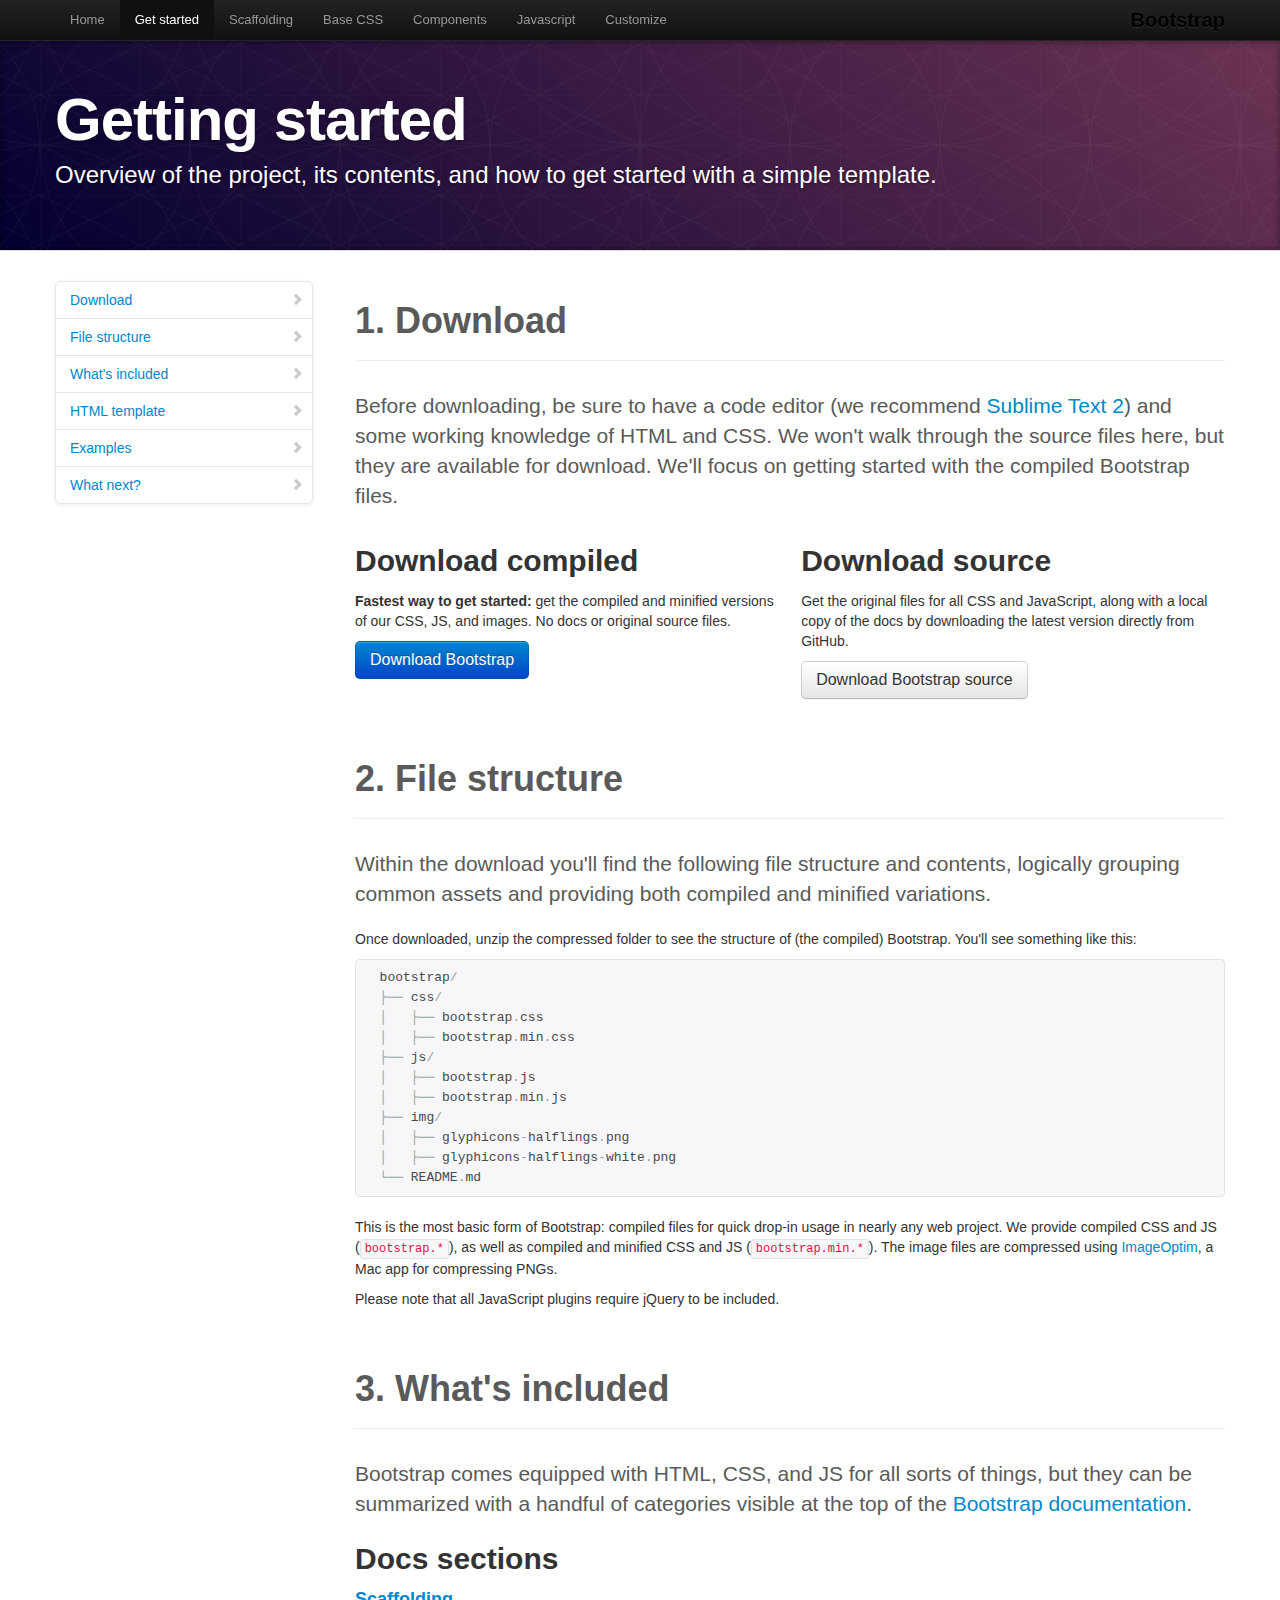
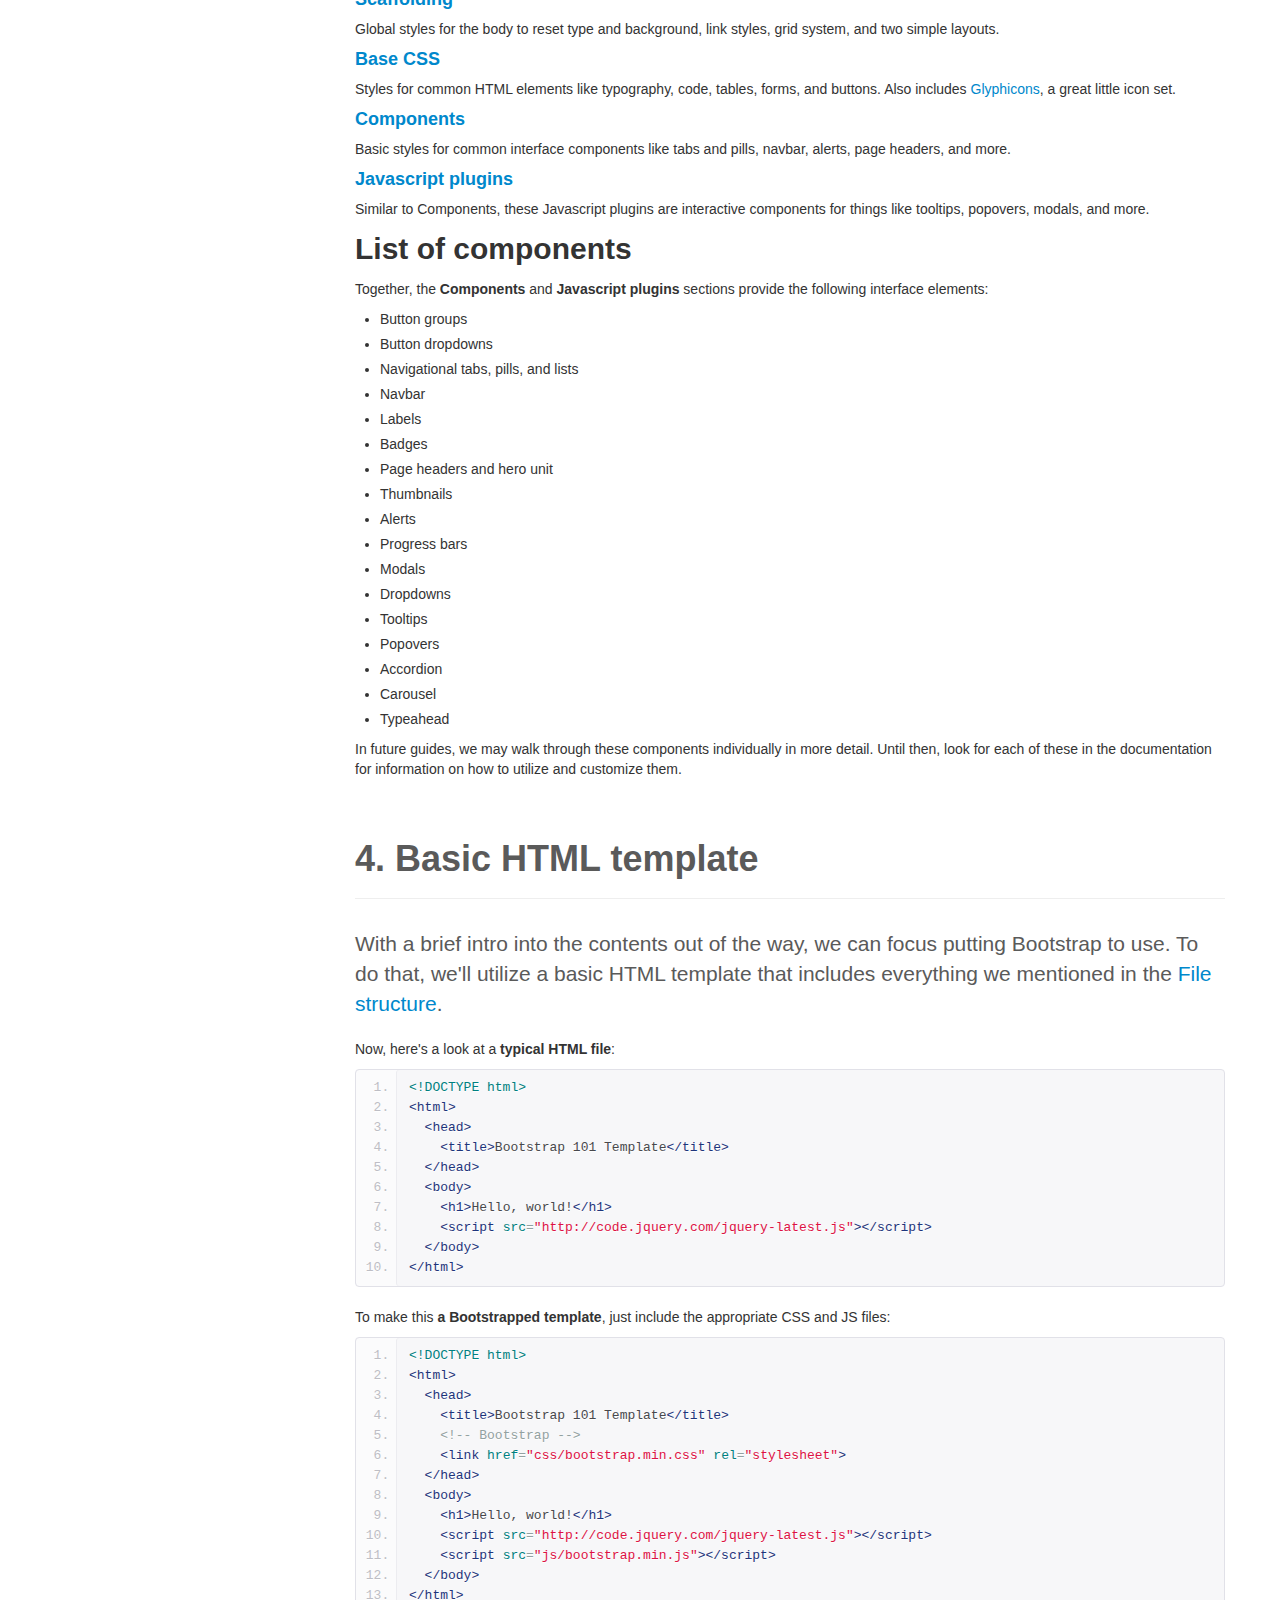
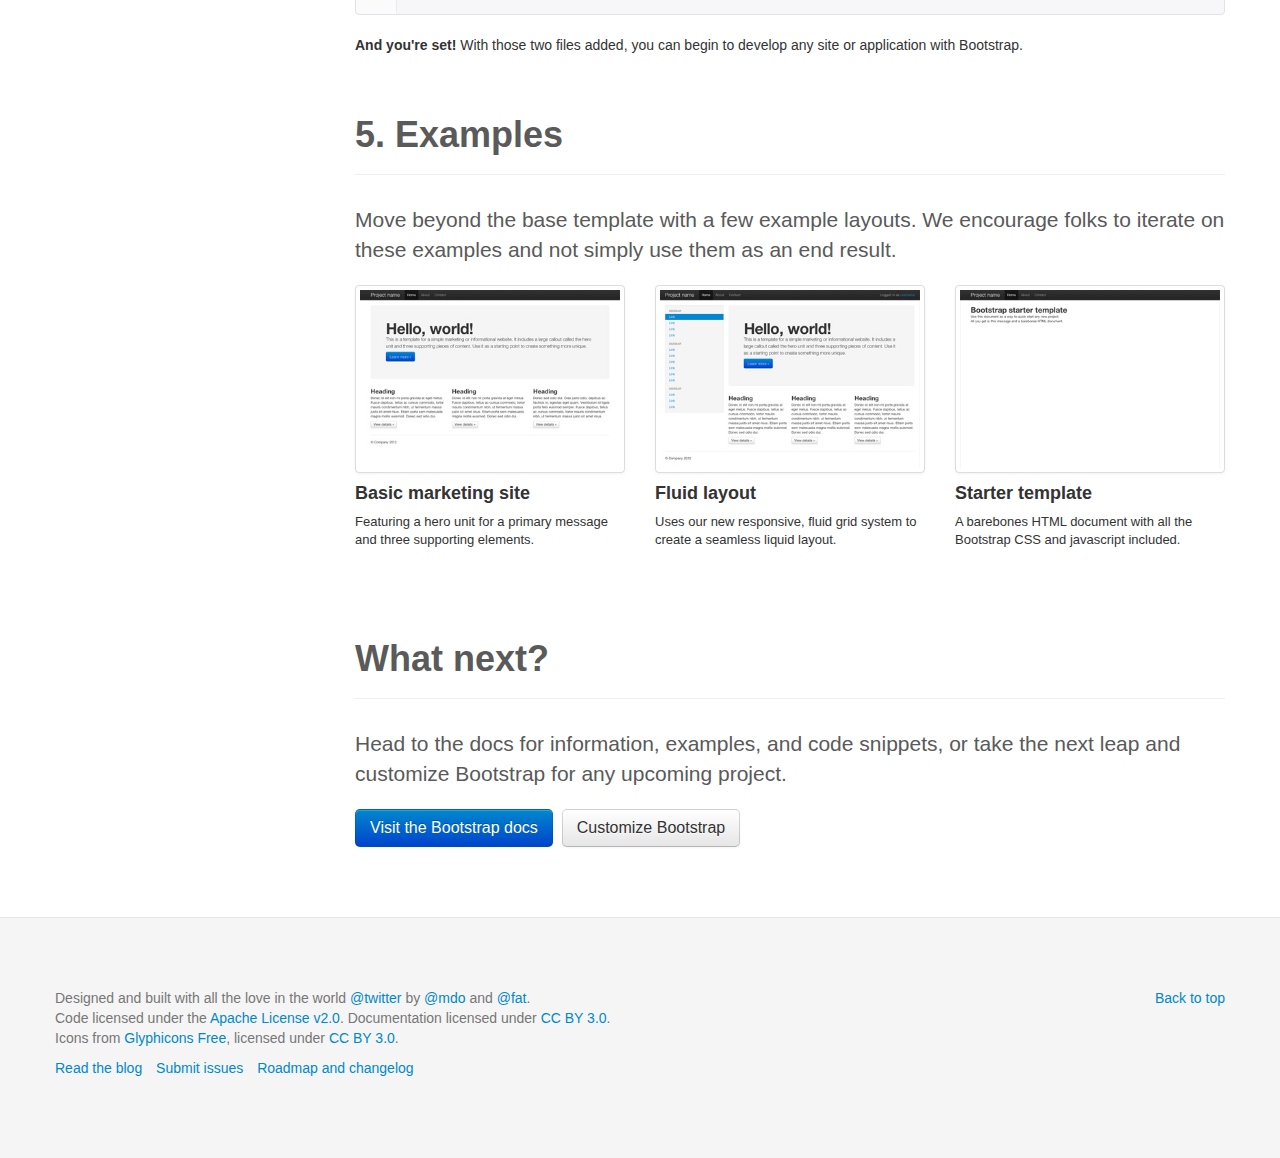
<file: web/css/bootstrap/docs/getting-started.html>
<!DOCTYPE html>
<html lang="en">
  <head>
    <meta charset="utf-8">
    <title>Getting · Twitter Bootstrap</title>
    <meta name="viewport" content="width=device-width, initial-scale=1.0">
    <meta name="description" content="">
    <meta name="author" content="">

    <!-- Le styles -->
    <link href="assets/css/bootstrap.css" rel="stylesheet">
    <link href="assets/css/bootstrap-responsive.css" rel="stylesheet">
    <link href="assets/css/docs.css" rel="stylesheet">
    <link href="assets/js/google-code-prettify/prettify.css" rel="stylesheet">

    <!-- Le HTML5 shim, for IE6-8 support of HTML5 elements -->
    <!--[if lt IE 9]>
      <script src="http://html5shim.googlecode.com/svn/trunk/html5.js"></script>
    <![endif]-->

    <!-- Le fav and touch icons -->
    <link rel="shortcut icon" href="assets/ico/favicon.ico">
    <link rel="apple-touch-icon-precomposed" sizes="144x144" href="assets/ico/apple-touch-icon-144-precomposed.png">
    <link rel="apple-touch-icon-precomposed" sizes="114x114" href="assets/ico/apple-touch-icon-114-precomposed.png">
    <link rel="apple-touch-icon-precomposed" sizes="72x72" href="assets/ico/apple-touch-icon-72-precomposed.png">
    <link rel="apple-touch-icon-precomposed" href="assets/ico/apple-touch-icon-57-precomposed.png">

  </head>

  <body data-spy="scroll" data-target=".bs-docs-sidebar">

    <!-- Navbar
    ================================================== -->
    <div class="navbar navbar-inverse navbar-fixed-top">
      <div class="navbar-inner">
        <div class="container">
          <button type="button" class="btn btn-navbar" data-toggle="collapse" data-target=".nav-collapse">
            <span class="icon-bar"></span>
            <span class="icon-bar"></span>
            <span class="icon-bar"></span>
          </button>
          <a class="brand" href="./index.html">Bootstrap</a>
          <div class="nav-collapse collapse">
            <ul class="nav">
              <li class="">
                <a href="./index.html">Home</a>
              </li>
              <li class="active">
                <a href="./getting-started.html">Get started</a>
              </li>
              <li class="">
                <a href="./scaffolding.html">Scaffolding</a>
              </li>
              <li class="">
                <a href="./base-css.html">Base CSS</a>
              </li>
              <li class="">
                <a href="./components.html">Components</a>
              </li>
              <li class="">
                <a href="./javascript.html">Javascript</a>
              </li>
              <li class="">
                <a href="./customize.html">Customize</a>
              </li>
            </ul>
          </div>
        </div>
      </div>
    </div>

<!-- Subhead
================================================== -->
<header class="jumbotron subhead" id="overview">
  <div class="container">
    <h1>Getting started</h1>
    <p class="lead">Overview of the project, its contents, and how to get started with a simple template.</p>
  </div>
</header>


  <div class="container">

    <!-- Docs nav
    ================================================== -->
    <div class="row">
      <div class="span3 bs-docs-sidebar">
        <ul class="nav nav-list bs-docs-sidenav">
          <li><a href="#download-bootstrap"><i class="icon-chevron-right"></i> Download</a></li>
          <li><a href="#file-structure"><i class="icon-chevron-right"></i> File structure</a></li>
          <li><a href="#contents"><i class="icon-chevron-right"></i> What's included</a></li>
          <li><a href="#html-template"><i class="icon-chevron-right"></i> HTML template</a></li>
          <li><a href="#examples"><i class="icon-chevron-right"></i> Examples</a></li>
          <li><a href="#what-next"><i class="icon-chevron-right"></i> What next?</a></li>
        </ul>
      </div>
      <div class="span9">



        <!-- Download
        ================================================== -->
        <section id="download-bootstrap">
          <div class="page-header">
            <h1>1. Download</h1>
          </div>
          <p class="lead">Before downloading, be sure to have a code editor (we recommend <a href="http://sublimetext.com/2">Sublime Text 2</a>) and some working knowledge of HTML and CSS. We won't walk through the source files here, but they are available for download. We'll focus on getting started with the compiled Bootstrap files.</p>

          <div class="row-fluid">
            <div class="span6">
              <h2>Download compiled</h2>
              <p><strong>Fastest way to get started:</strong> get the compiled and minified versions of our CSS, JS, and images. No docs or original source files.</p>
              <p><a class="btn btn-large btn-primary" href="assets/bootstrap.zip" >Download Bootstrap</a></p>
            </div>
            <div class="span6">
              <h2>Download source</h2>
              <p>Get the original files for all CSS and JavaScript, along with a local copy of the docs by downloading the latest version directly from GitHub.</p>
              <p><a class="btn btn-large" href="https://github.com/twitter/bootstrap/zipball/master" >Download Bootstrap source</a></p>
            </div>
          </div>
        </section>



        <!-- File structure
        ================================================== -->
        <section id="file-structure">
          <div class="page-header">
            <h1>2. File structure</h1>
          </div>
          <p class="lead">Within the download you'll find the following file structure and contents, logically grouping common assets and providing both compiled and minified variations.</p>
          <p>Once downloaded, unzip the compressed folder to see the structure of (the compiled) Bootstrap. You'll see something like this:</p>
<pre class="prettyprint">
  bootstrap/
  ├── css/
  │   ├── bootstrap.css
  │   ├── bootstrap.min.css
  ├── js/
  │   ├── bootstrap.js
  │   ├── bootstrap.min.js
  ├── img/
  │   ├── glyphicons-halflings.png
  │   ├── glyphicons-halflings-white.png
  └── README.md
</pre>
          <p>This is the most basic form of Bootstrap: compiled files for quick drop-in usage in nearly any web project. We provide compiled CSS and JS (<code>bootstrap.*</code>), as well as compiled and minified CSS and JS (<code>bootstrap.min.*</code>). The image files are compressed using <a href="http://imageoptim.com/">ImageOptim</a>, a Mac app for compressing PNGs.</p>
          <p>Please note that all JavaScript plugins require jQuery to be included.</p>
        </section>



        <!-- Contents
        ================================================== -->
        <section id="contents">
          <div class="page-header">
            <h1>3. What's included</h1>
          </div>
          <p class="lead">Bootstrap comes equipped with HTML, CSS, and JS for all sorts of things, but they can be summarized with a handful of categories visible at the top of the <a href="http://getbootstrap.com">Bootstrap documentation</a>.</p>

          <h2>Docs sections</h2>
          <h4><a href="http://twitter.github.com/bootstrap/scaffolding.html">Scaffolding</a></h4>
          <p>Global styles for the body to reset type and background, link styles, grid system, and two simple layouts.</p>
          <h4><a href="http://twitter.github.com/bootstrap/base-css.html">Base CSS</a></h4>
          <p>Styles for common HTML elements like typography, code, tables, forms, and buttons. Also includes <a href="http://glyphicons.com">Glyphicons</a>, a great little icon set.</p>
          <h4><a href="http://twitter.github.com/bootstrap/components.html">Components</a></h4>
          <p>Basic styles for common interface components like tabs and pills, navbar, alerts, page headers, and more.</p>
          <h4><a href="http://twitter.github.com/bootstrap/javascript.html">Javascript plugins</a></h4>
          <p>Similar to Components, these Javascript plugins are interactive components for things like tooltips, popovers, modals, and more.</p>

          <h2>List of components</h2>
          <p>Together, the <strong>Components</strong> and <strong>Javascript plugins</strong> sections provide the following interface elements:</p>
          <ul>
            <li>Button groups</li>
            <li>Button dropdowns</li>
            <li>Navigational tabs, pills, and lists</li>
            <li>Navbar</li>
            <li>Labels</li>
            <li>Badges</li>
            <li>Page headers and hero unit</li>
            <li>Thumbnails</li>
            <li>Alerts</li>
            <li>Progress bars</li>
            <li>Modals</li>
            <li>Dropdowns</li>
            <li>Tooltips</li>
            <li>Popovers</li>
            <li>Accordion</li>
            <li>Carousel</li>
            <li>Typeahead</li>
          </ul>
          <p>In future guides, we may walk through these components individually in more detail. Until then, look for each of these in the documentation for information on how to utilize and customize them.</p>
        </section>



        <!-- HTML template
        ================================================== -->
        <section id="html-template">
          <div class="page-header">
            <h1>4. Basic HTML template</h1>
          </div>
          <p class="lead">With a brief intro into the contents out of the way, we can focus putting Bootstrap to use. To do that, we'll utilize a basic HTML template that includes everything we mentioned in the <a href="#file-structure">File structure</a>.</p>
          <p>Now, here's a look at a <strong>typical HTML file</strong>:</p>
<pre class="prettyprint linenums">
&lt;!DOCTYPE html&gt;
&lt;html&gt;
  &lt;head&gt;
    &lt;title&gt;Bootstrap 101 Template&lt;/title&gt;
  &lt;/head&gt;
  &lt;body&gt;
    &lt;h1&gt;Hello, world!&lt;/h1&gt;
    &lt;script src="http://code.jquery.com/jquery-latest.js"&gt;&lt;/script&gt;
  &lt;/body&gt;
&lt;/html&gt;
</pre>
          <p>To make this <strong>a Bootstrapped template</strong>, just include the appropriate CSS and JS files:</p>
<pre class="prettyprint linenums">
&lt;!DOCTYPE html&gt;
&lt;html&gt;
  &lt;head&gt;
    &lt;title&gt;Bootstrap 101 Template&lt;/title&gt;
    &lt;!-- Bootstrap --&gt;
    &lt;link href="css/bootstrap.min.css" rel="stylesheet"&gt;
  &lt;/head&gt;
  &lt;body&gt;
    &lt;h1&gt;Hello, world!&lt;/h1&gt;
    &lt;script src="http://code.jquery.com/jquery-latest.js"&gt;&lt;/script&gt;
    &lt;script src="js/bootstrap.min.js"&gt;&lt;/script&gt;
  &lt;/body&gt;
&lt;/html&gt;
</pre>
          <p><strong>And you're set!</strong> With those two files added, you can begin to develop any site or application with Bootstrap.</p>
        </section>



        <!-- Examples
        ================================================== -->
        <section id="examples">
          <div class="page-header">
            <h1>5. Examples</h1>
          </div>
          <p class="lead">Move beyond the base template with a few example layouts. We encourage folks to iterate on these examples and not simply use them as an end result.</p>
          <ul class="thumbnails bootstrap-examples">
            <li class="span3">
              <a class="thumbnail" href="examples/hero.html">
                <img src="assets/img/examples/bootstrap-example-hero.jpg" alt="">
              </a>
              <h4>Basic marketing site</h4>
              <p>Featuring a hero unit for a primary message and three supporting elements.</p>
            </li>
            <li class="span3">
              <a class="thumbnail" href="examples/fluid.html">
                <img src="assets/img/examples/bootstrap-example-fluid.jpg" alt="">
              </a>
              <h4>Fluid layout</h4>
              <p>Uses our new responsive, fluid grid system to create a seamless liquid layout.</p>
            </li>
            <li class="span3">
              <a class="thumbnail" href="examples/starter-template.html">
                <img src="assets/img/examples/bootstrap-example-starter.jpg" alt="">
              </a>
              <h4>Starter template</h4>
              <p>A barebones HTML document with all the Bootstrap CSS and javascript included.</p>
            </li>
          </ul>
        </section>




        <!-- Next
        ================================================== -->
        <section id="what-next">
          <div class="page-header">
            <h1>What next?</h1>
          </div>
          <p class="lead">Head to the docs for information, examples, and code snippets, or take the next leap and customize Bootstrap for any upcoming project.</p>
          <a class="btn btn-large btn-primary" href="./scaffolding.html" >Visit the Bootstrap docs</a>
          <a class="btn btn-large" href="./customize.html" style="margin-left: 5px;" >Customize Bootstrap</a>
        </section>




      </div>
    </div>

  </div>



    <!-- Footer
    ================================================== -->
    <footer class="footer">
      <div class="container">
        <p class="pull-right"><a href="#">Back to top</a></p>
        <p>Designed and built with all the love in the world <a href="http://twitter.com/twitter" target="_blank">@twitter</a> by <a href="http://twitter.com/mdo" target="_blank">@mdo</a> and <a href="http://twitter.com/fat" target="_blank">@fat</a>.</p>
        <p>Code licensed under the <a href="http://www.apache.org/licenses/LICENSE-2.0" target="_blank">Apache License v2.0</a>. Documentation licensed under <a href="http://creativecommons.org/licenses/by/3.0/">CC BY 3.0</a>.</p>
        <p>Icons from <a href="http://glyphicons.com">Glyphicons Free</a>, licensed under <a href="http://creativecommons.org/licenses/by/3.0/">CC BY 3.0</a>.</p>
        <ul class="footer-links">
          <li><a href="http://blog.getbootstrap.com">Read the blog</a></li>
          <li><a href="https://github.com/twitter/bootstrap/issues?state=open">Submit issues</a></li>
          <li><a href="https://github.com/twitter/bootstrap/wiki">Roadmap and changelog</a></li>
        </ul>
      </div>
    </footer>



    <!-- Le javascript
    ================================================== -->
    <!-- Placed at the end of the document so the pages load faster -->
    <script type="text/javascript" src="http://platform.twitter.com/widgets.js"></script>
    <script src="assets/js/jquery.js"></script>
    <script src="assets/js/google-code-prettify/prettify.js"></script>
    <script src="assets/js/bootstrap-transition.js"></script>
    <script src="assets/js/bootstrap-alert.js"></script>
    <script src="assets/js/bootstrap-modal.js"></script>
    <script src="assets/js/bootstrap-dropdown.js"></script>
    <script src="assets/js/bootstrap-scrollspy.js"></script>
    <script src="assets/js/bootstrap-tab.js"></script>
    <script src="assets/js/bootstrap-tooltip.js"></script>
    <script src="assets/js/bootstrap-popover.js"></script>
    <script src="assets/js/bootstrap-button.js"></script>
    <script src="assets/js/bootstrap-collapse.js"></script>
    <script src="assets/js/bootstrap-carousel.js"></script>
    <script src="assets/js/bootstrap-typeahead.js"></script>
    <script src="assets/js/bootstrap-affix.js"></script>
    <script src="assets/js/application.js"></script>



  </body>
</html>
</file>
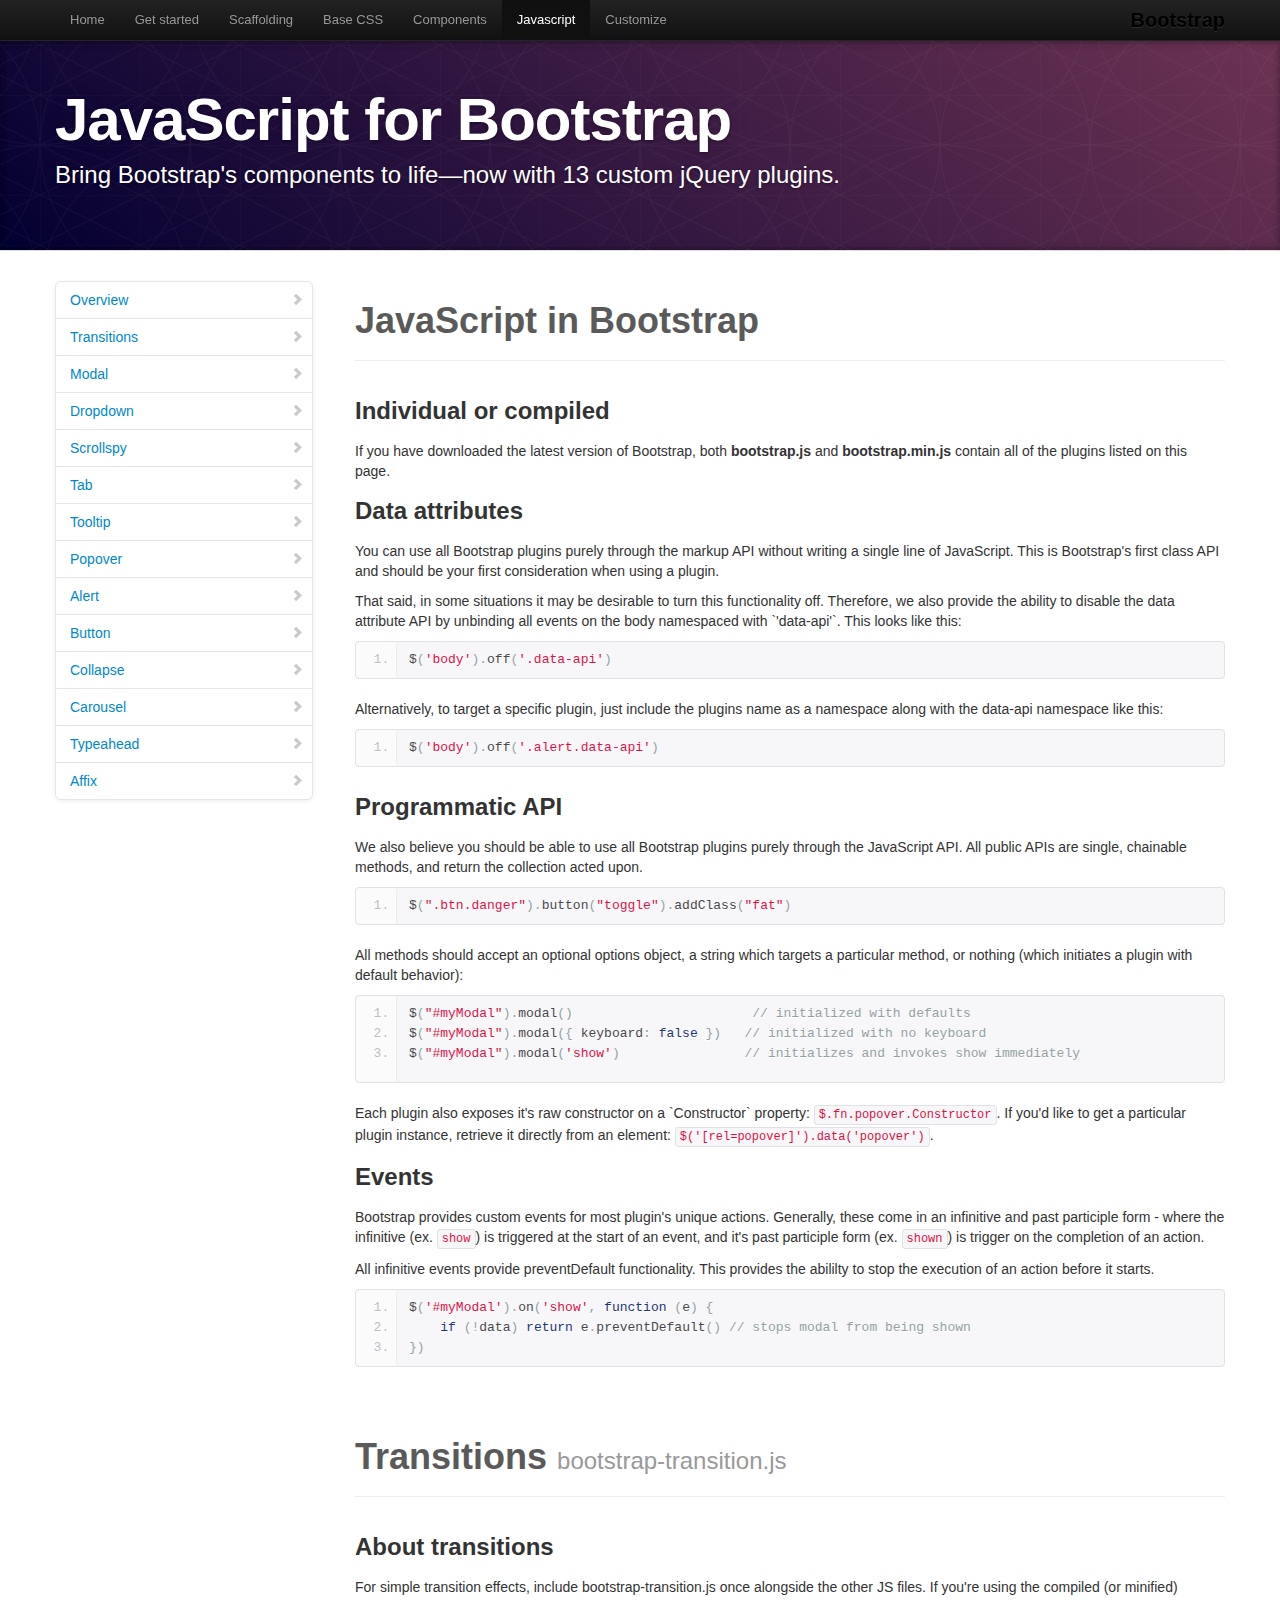
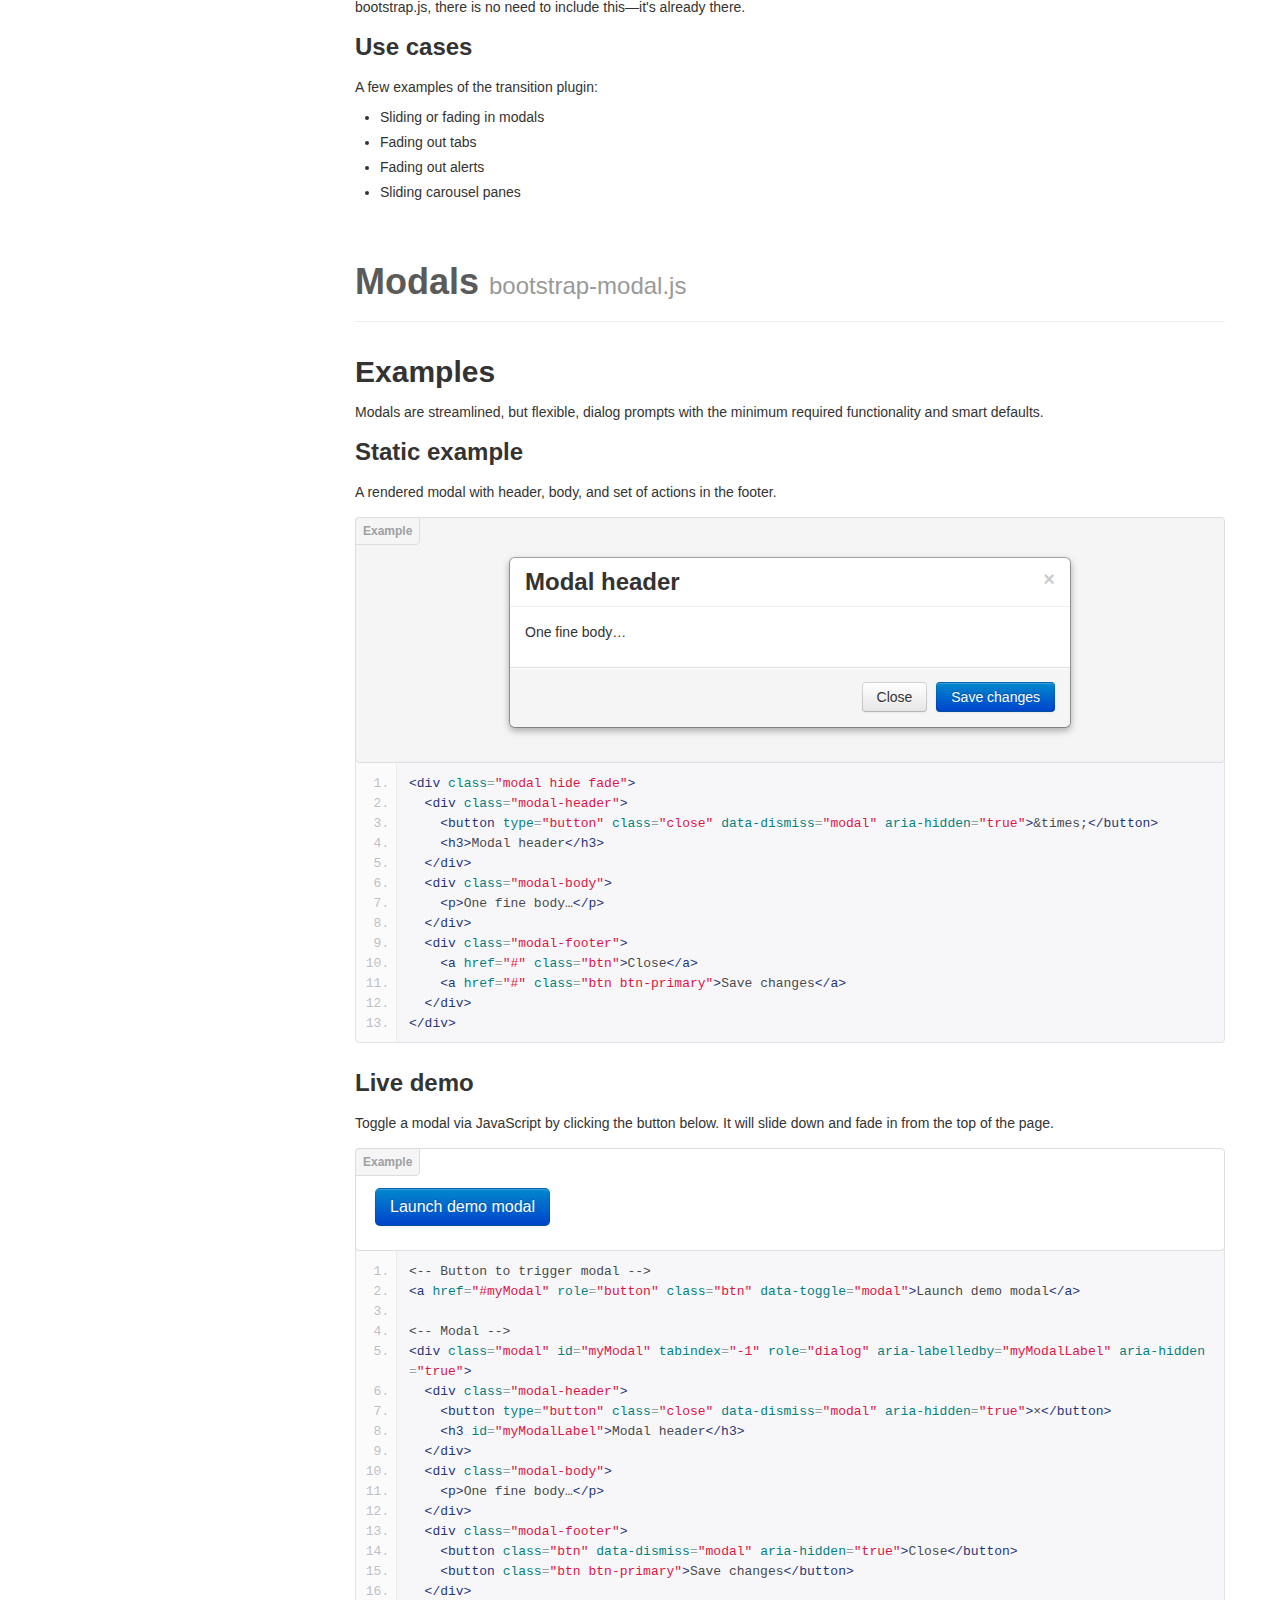
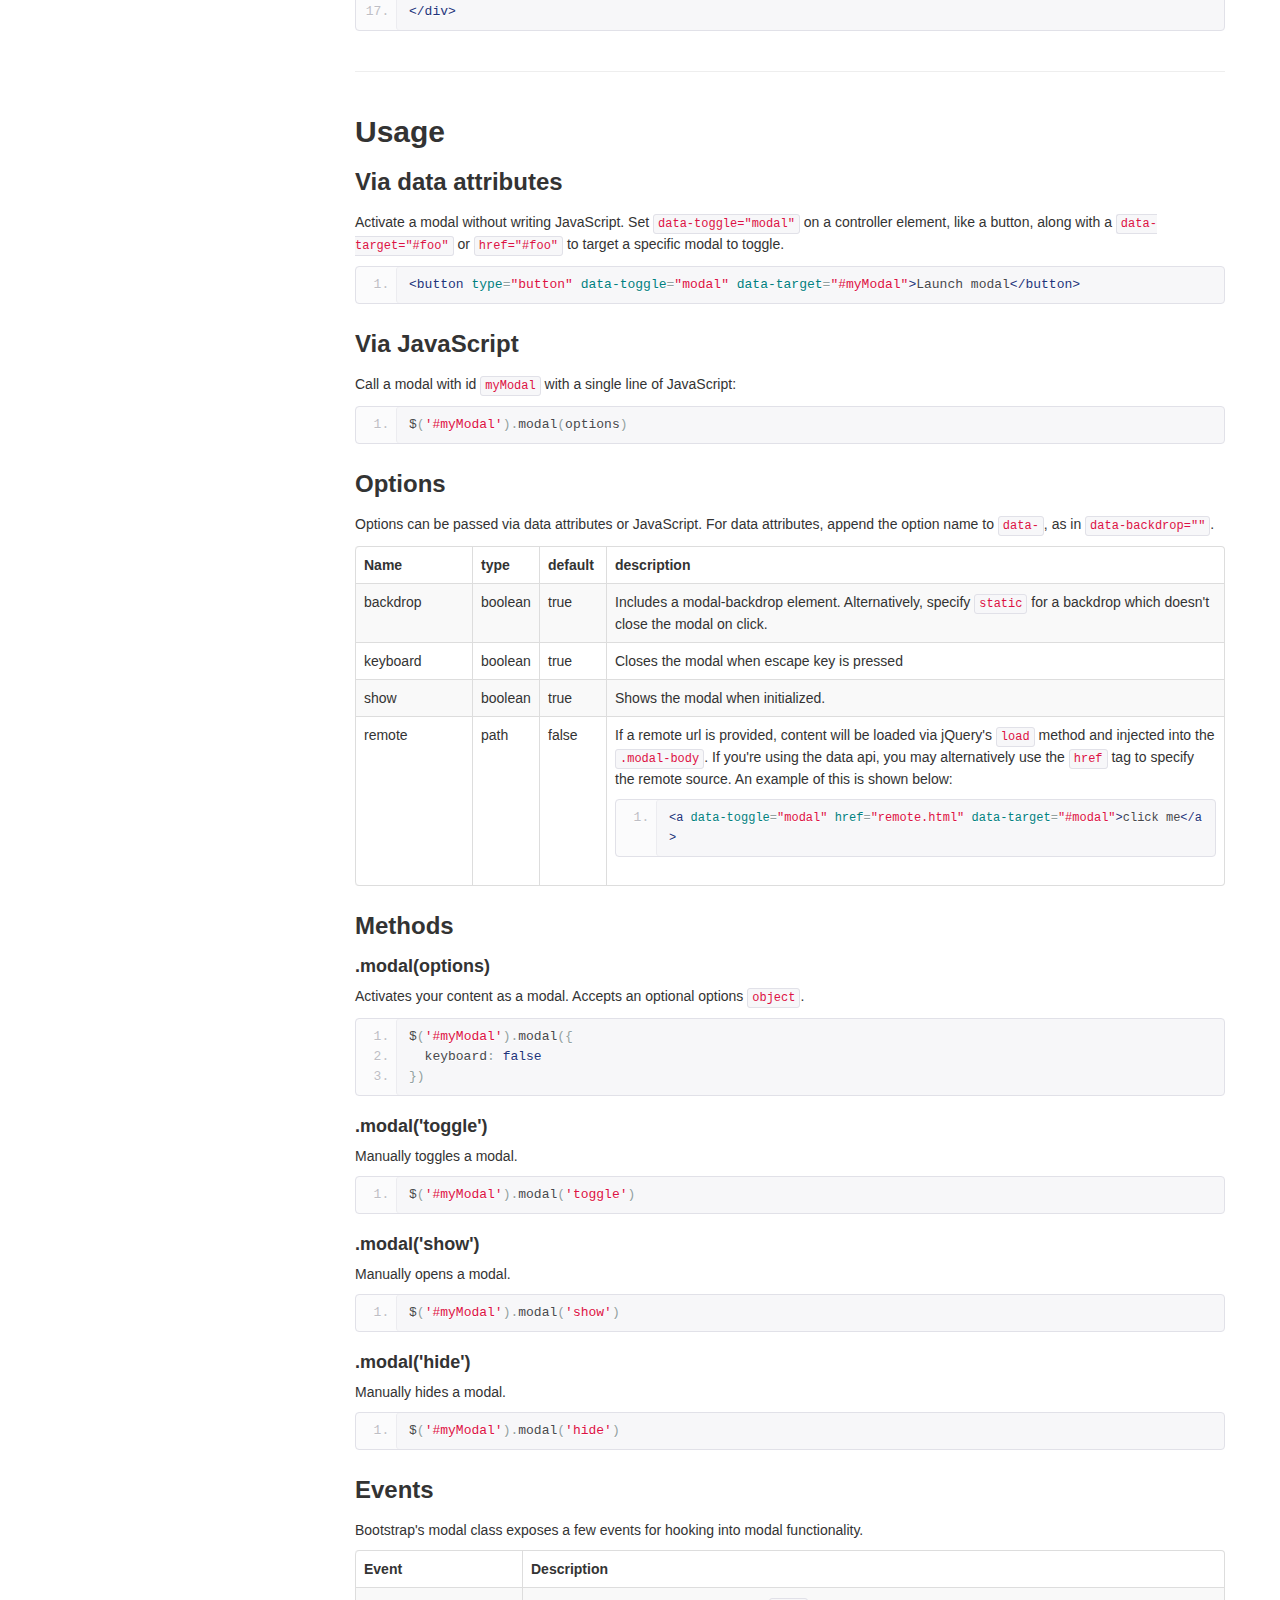
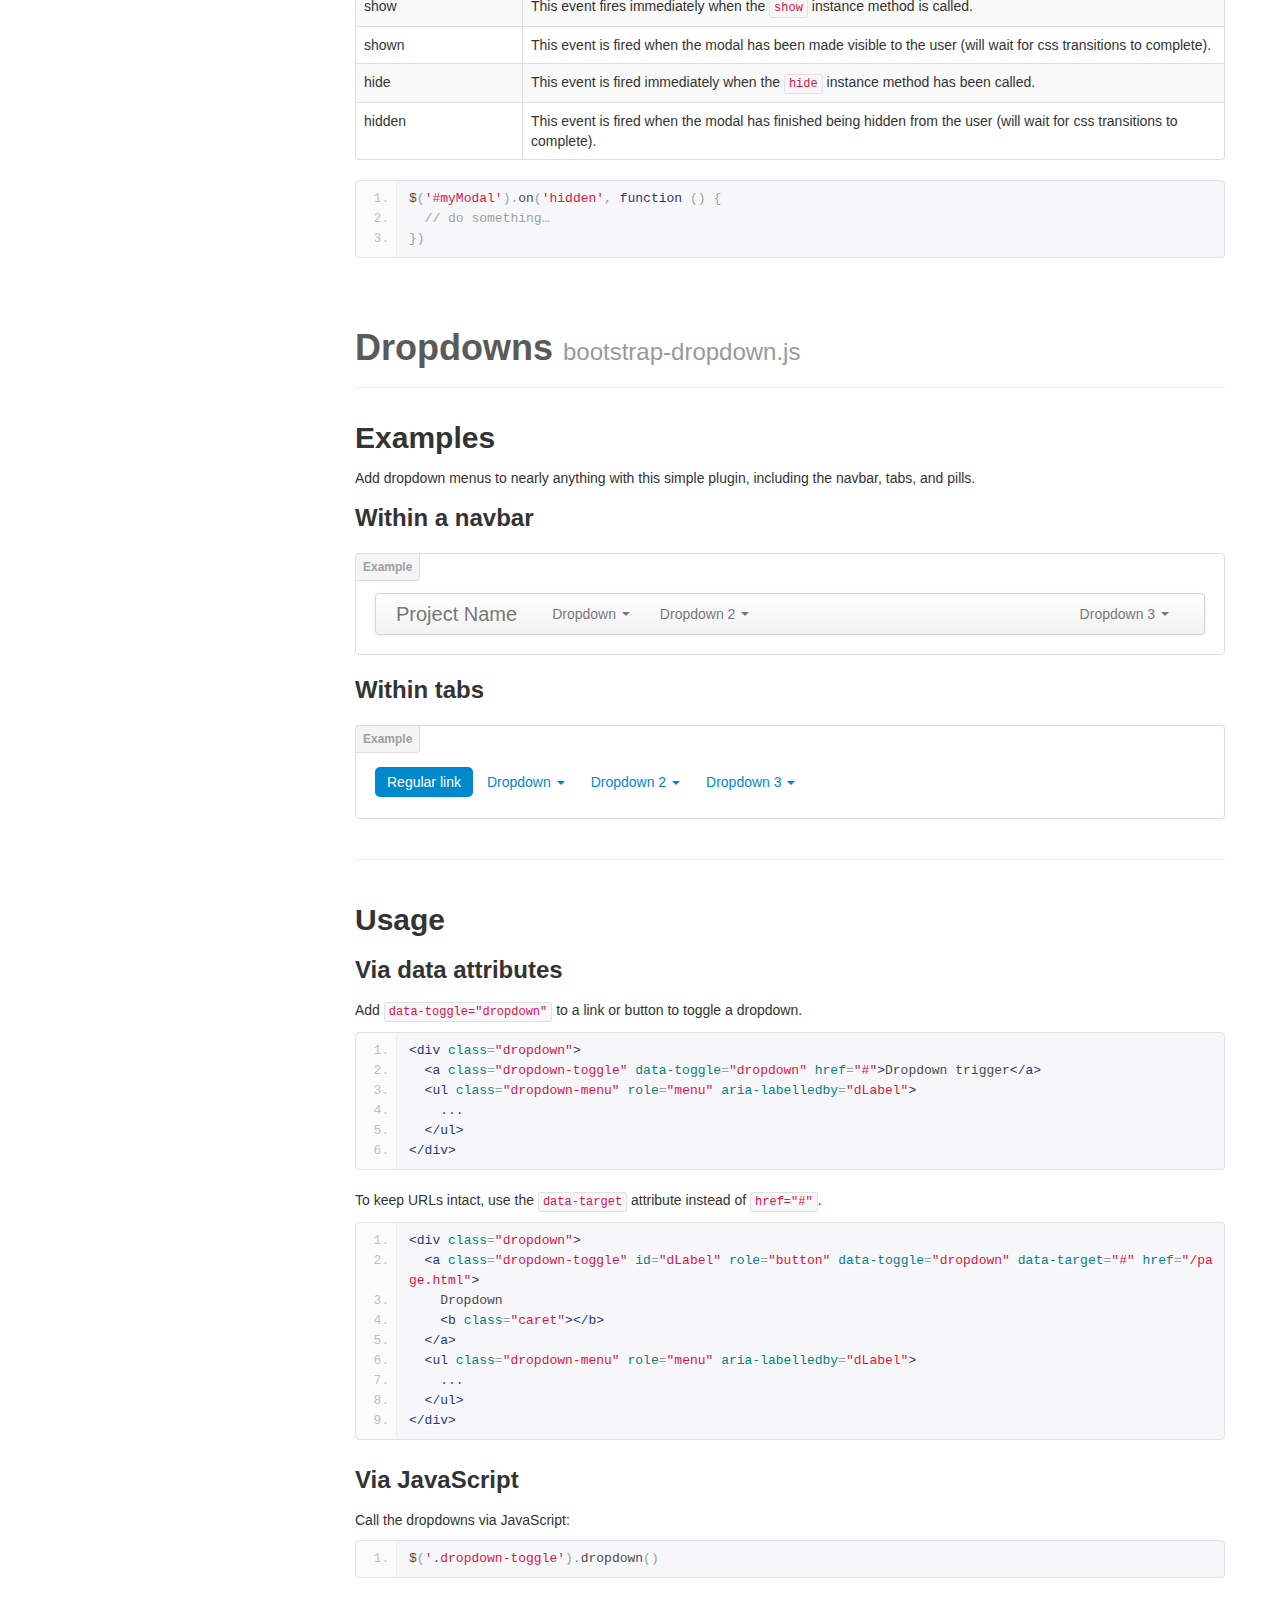
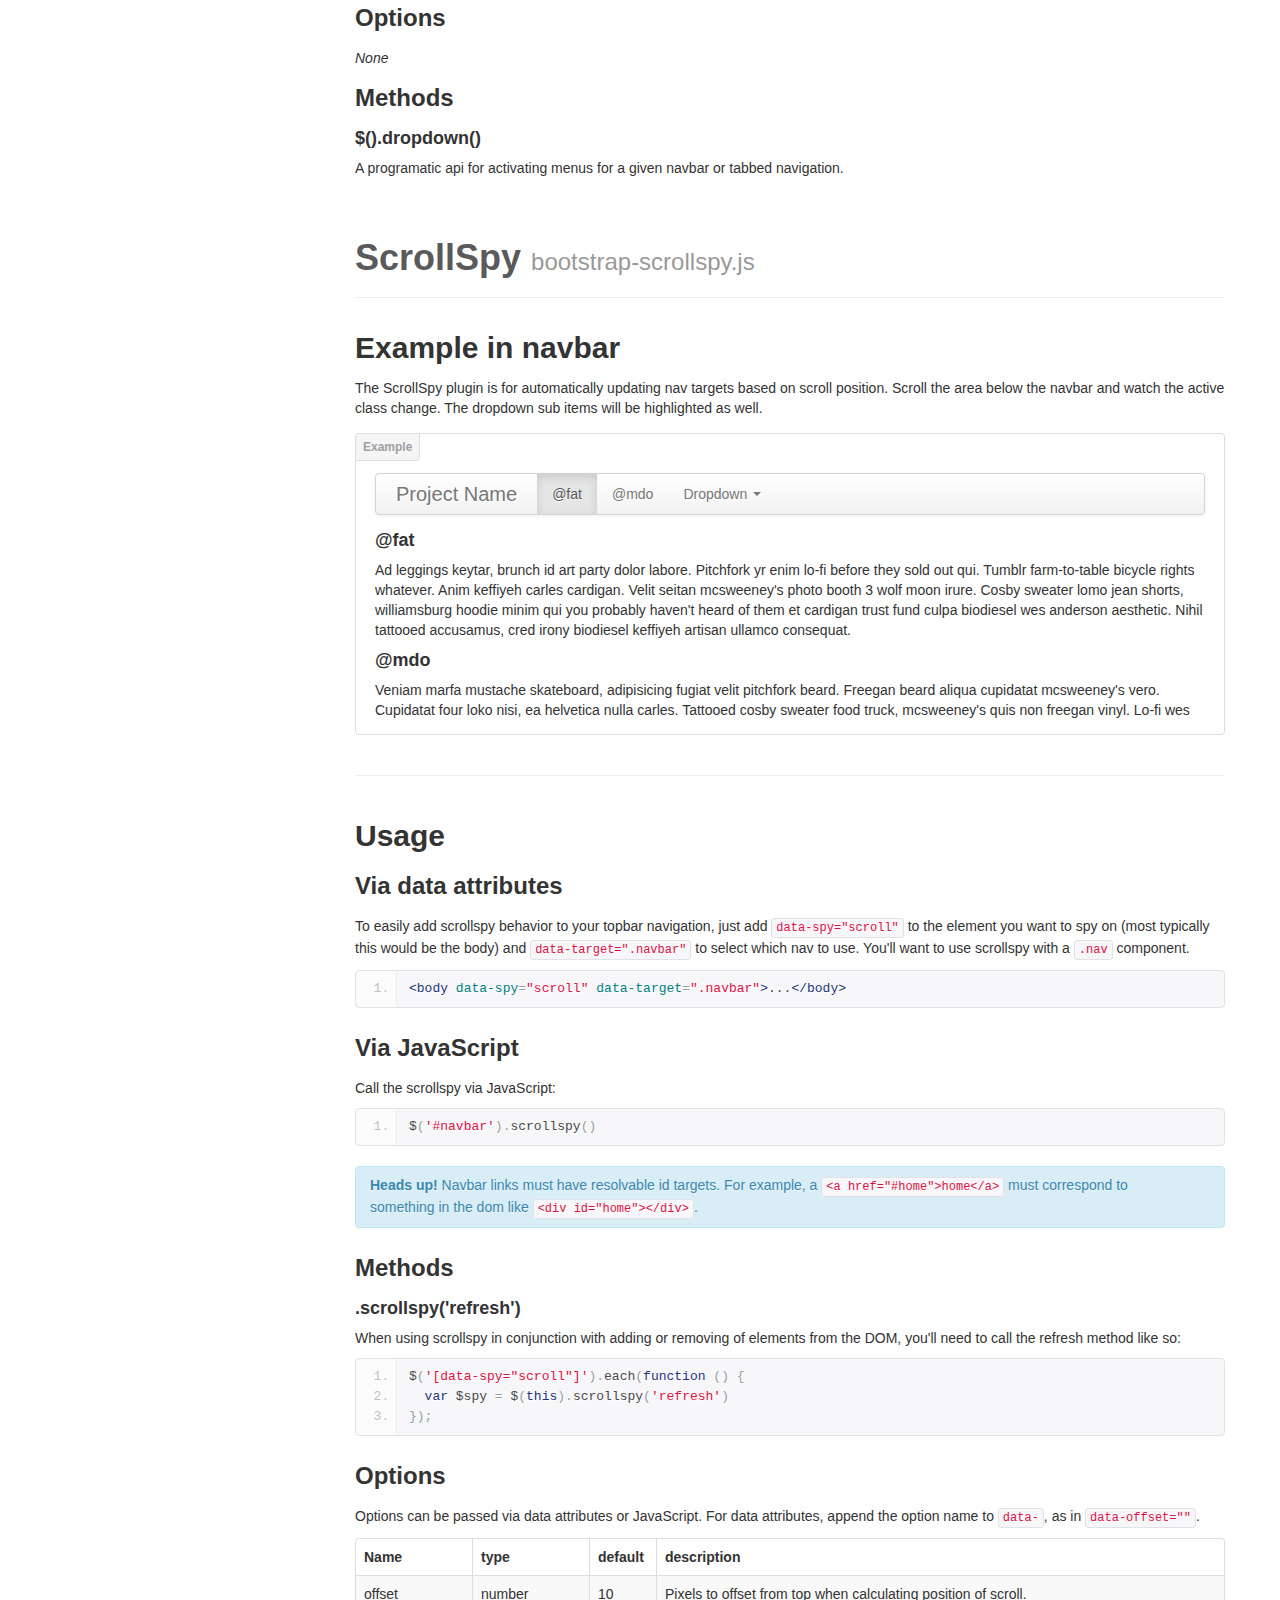
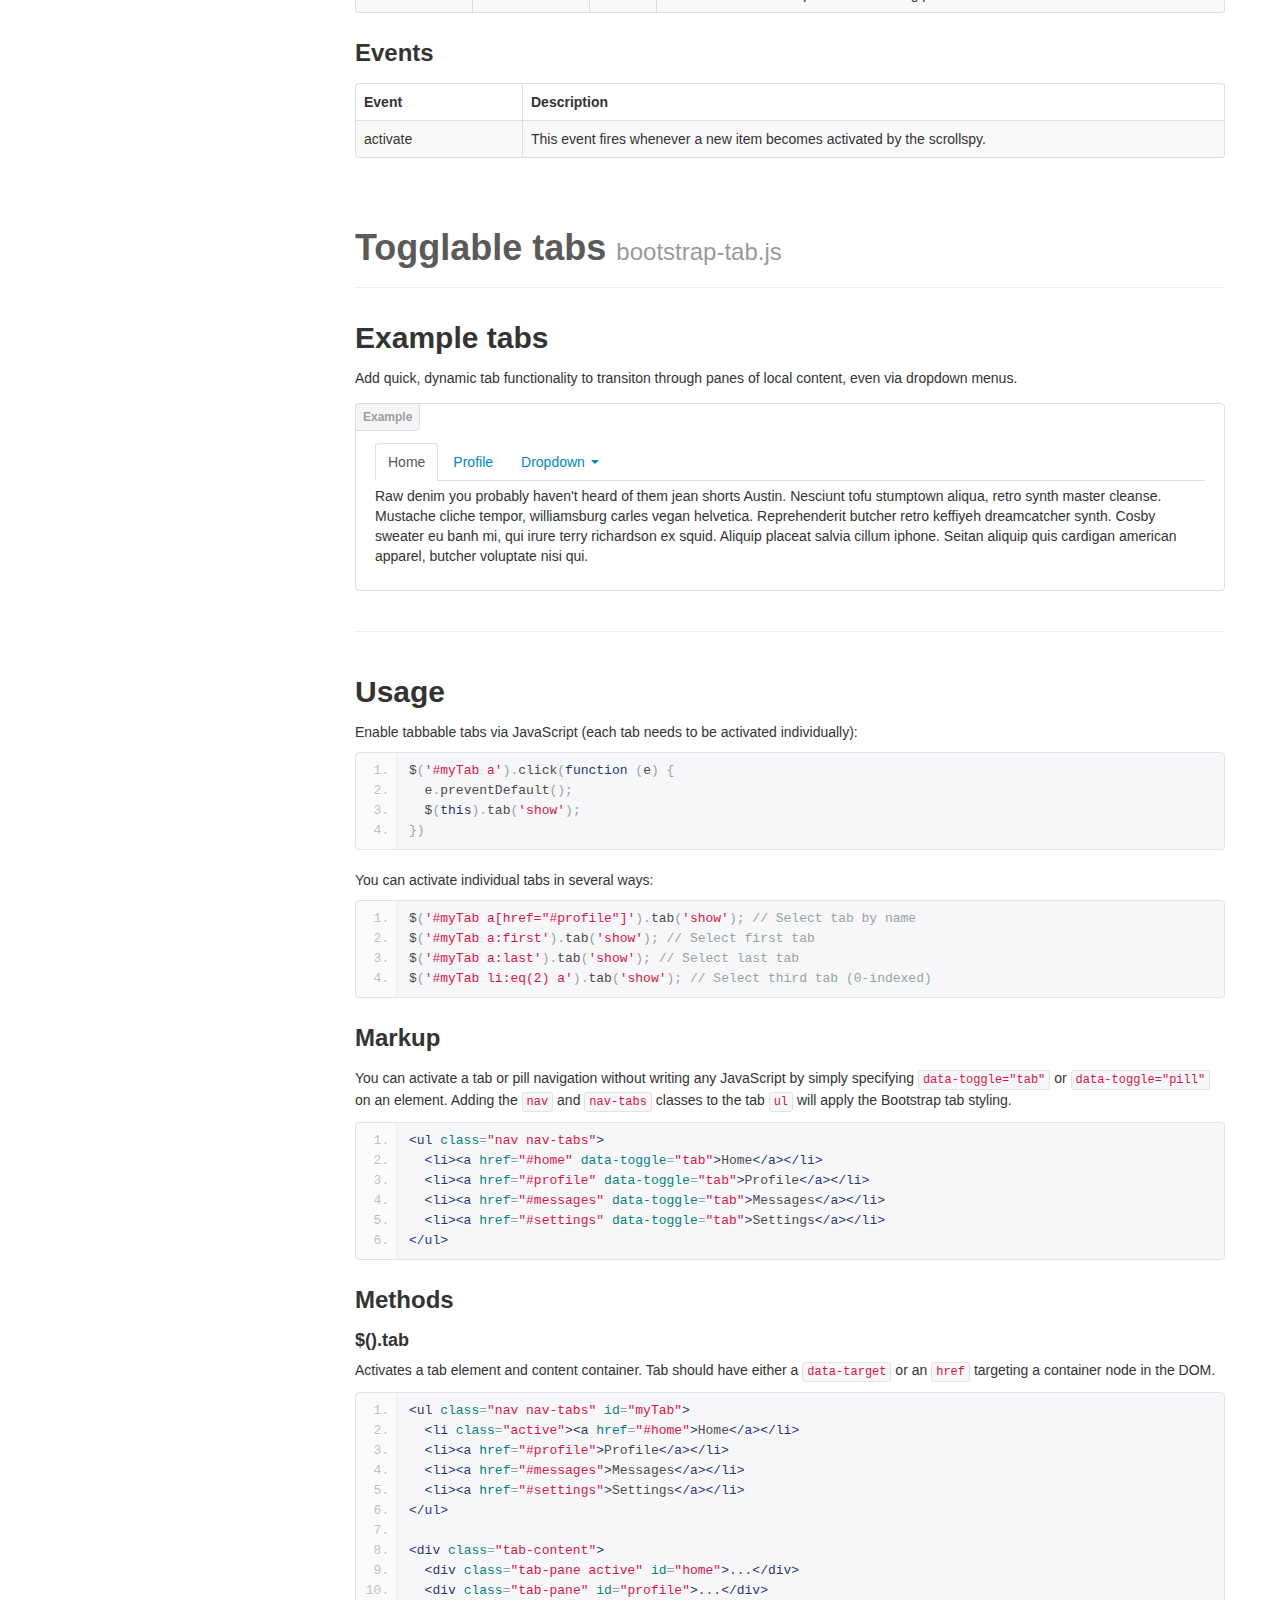
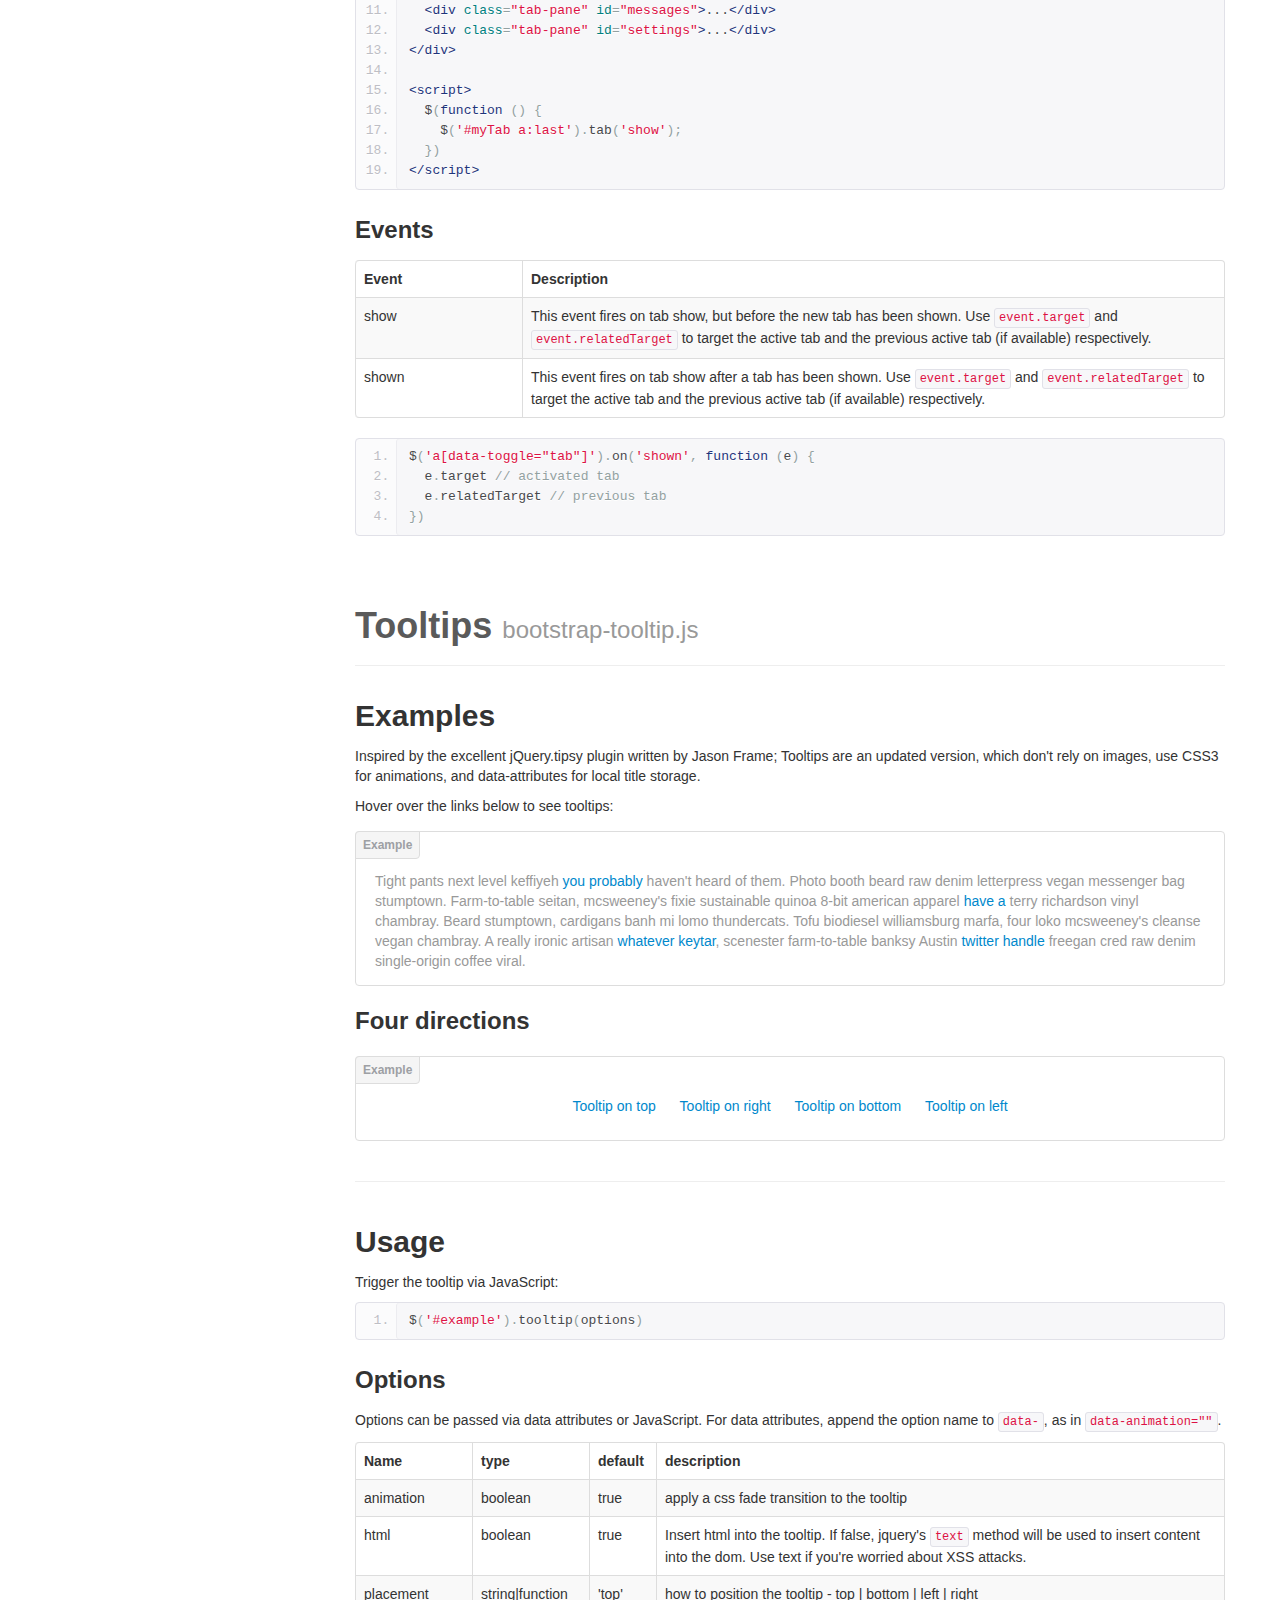
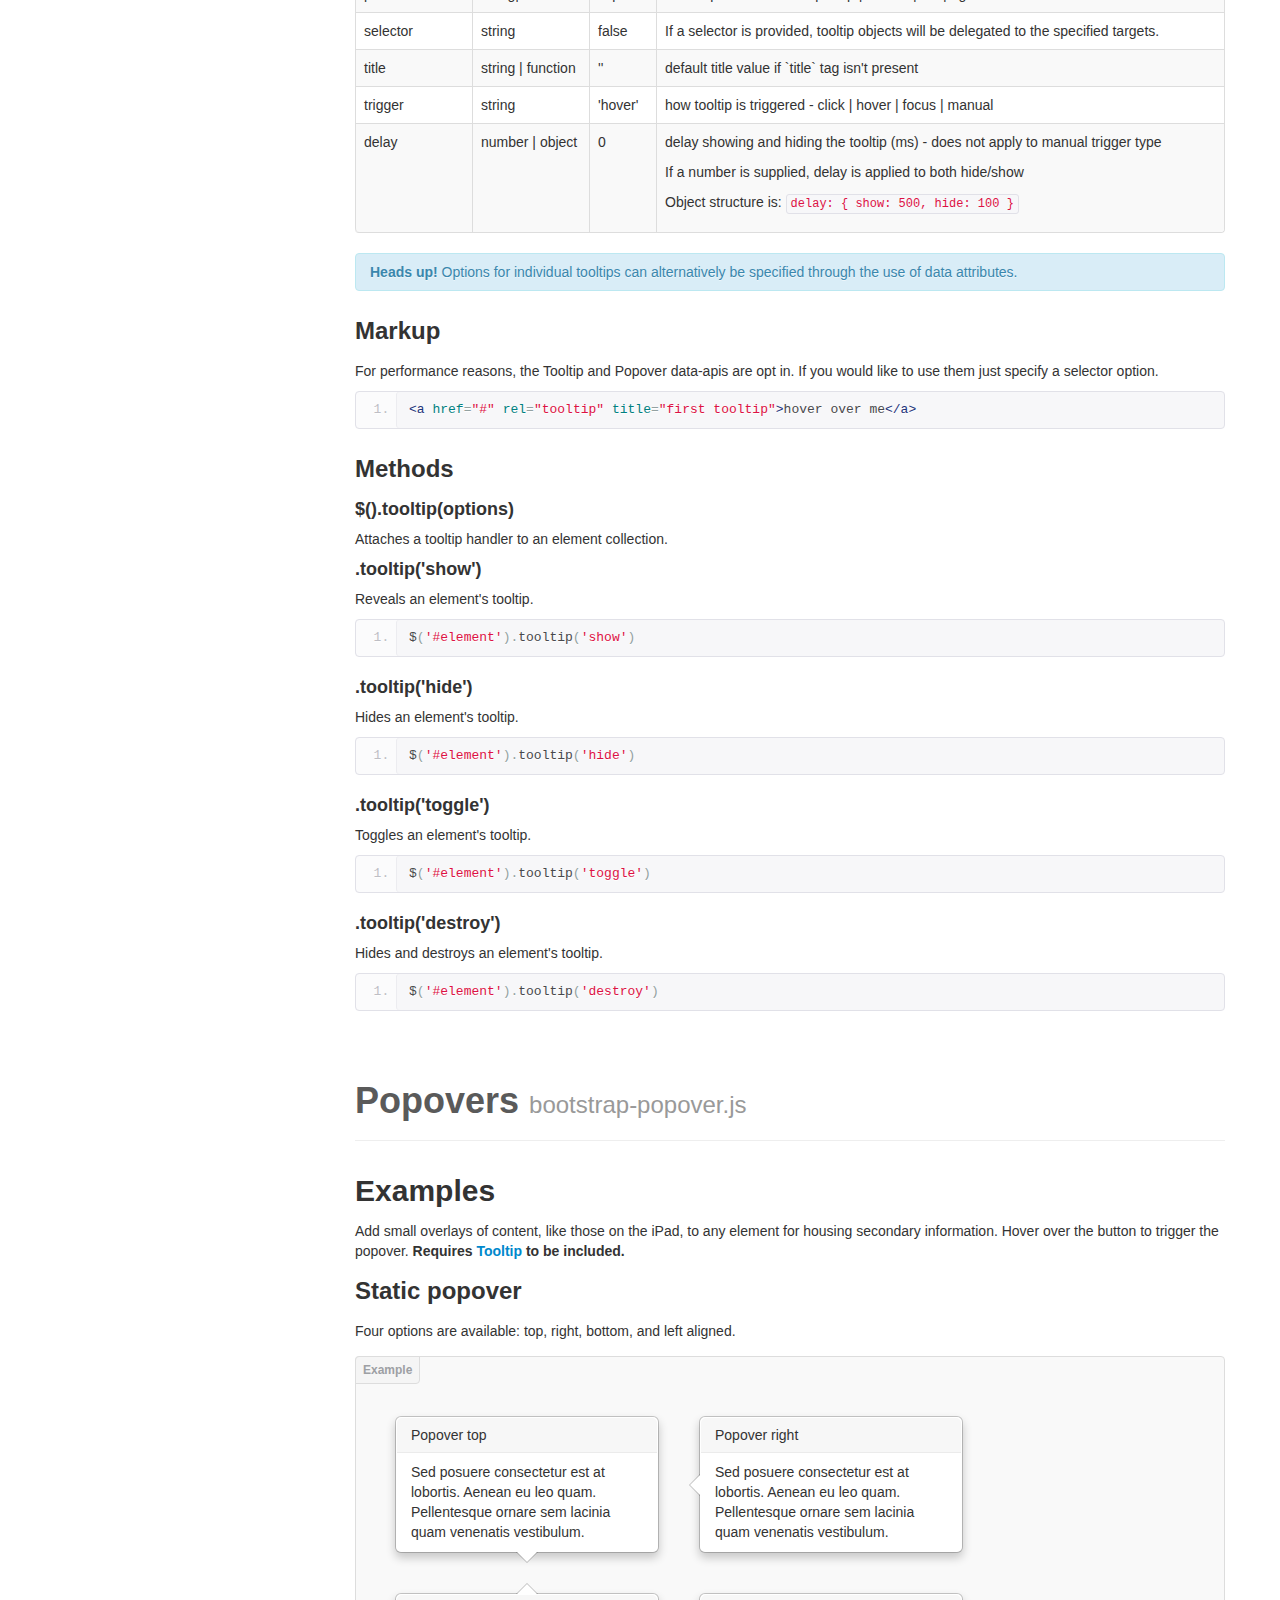
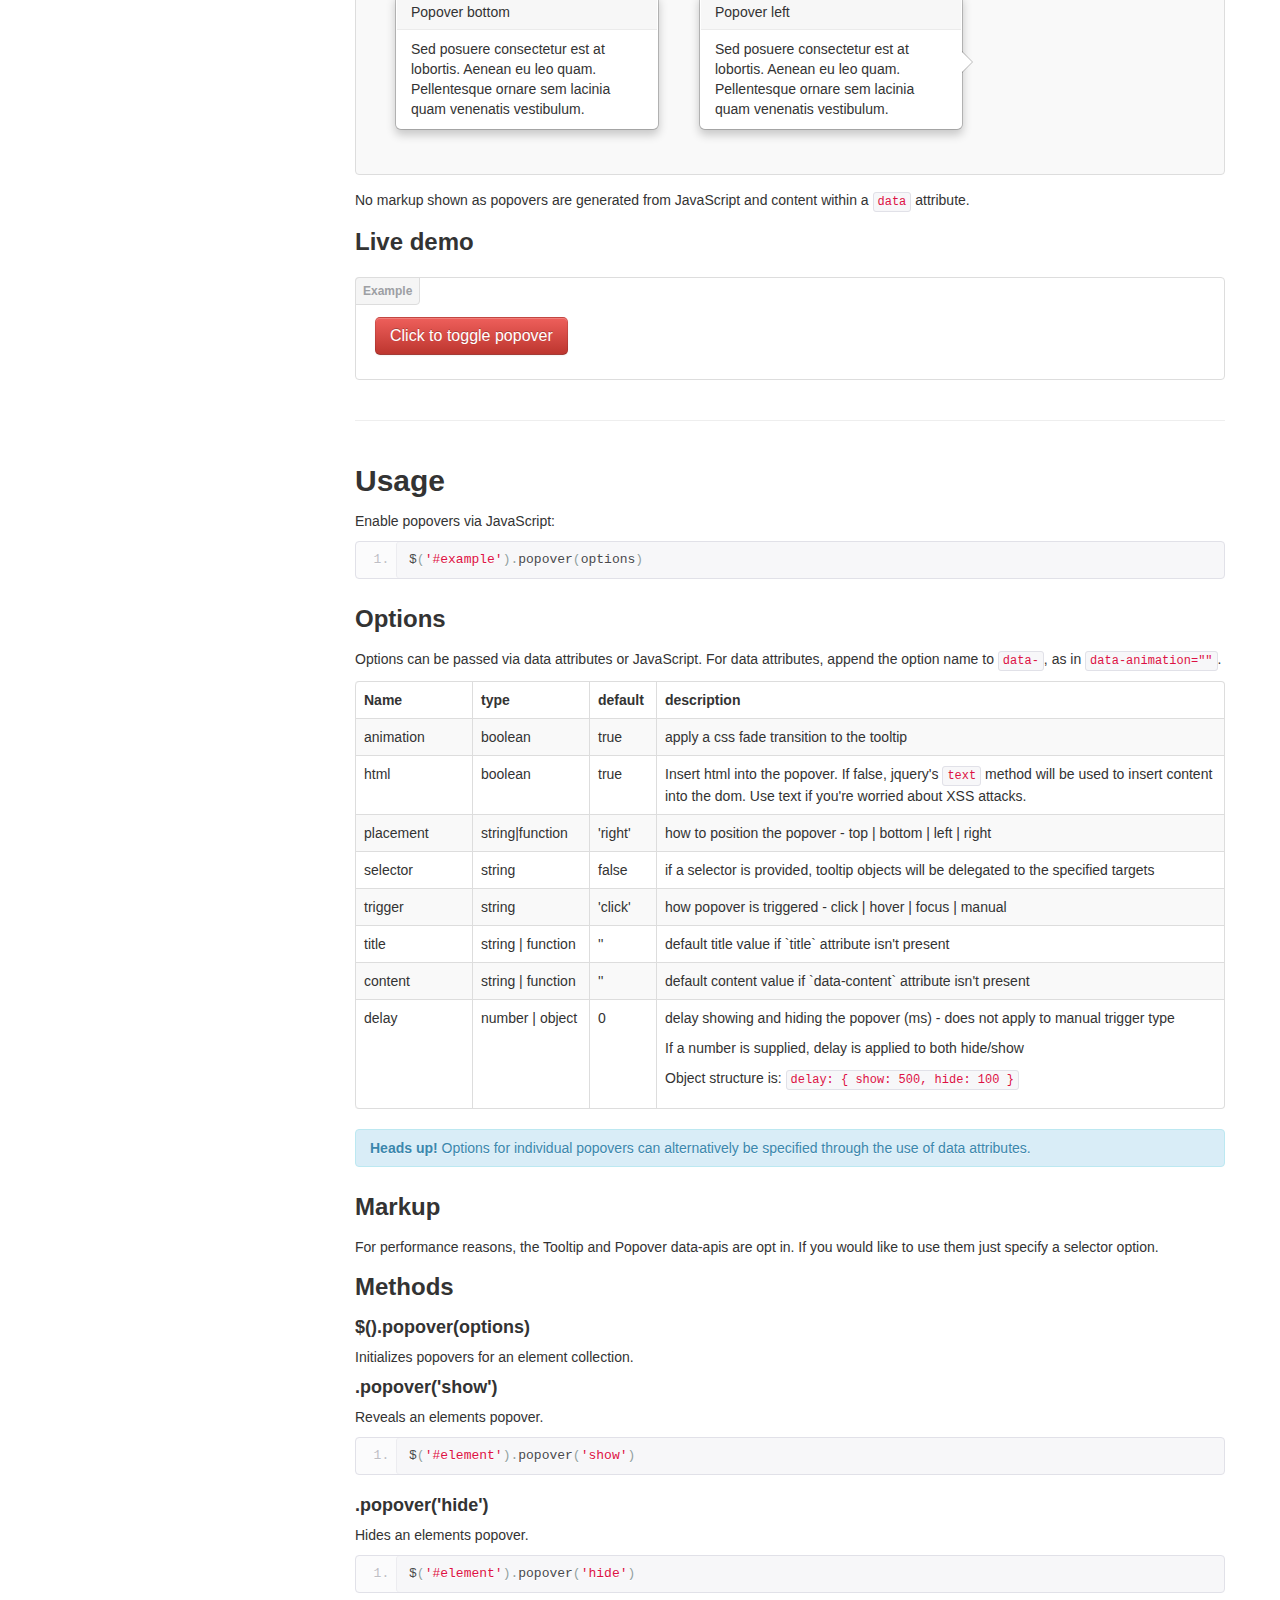
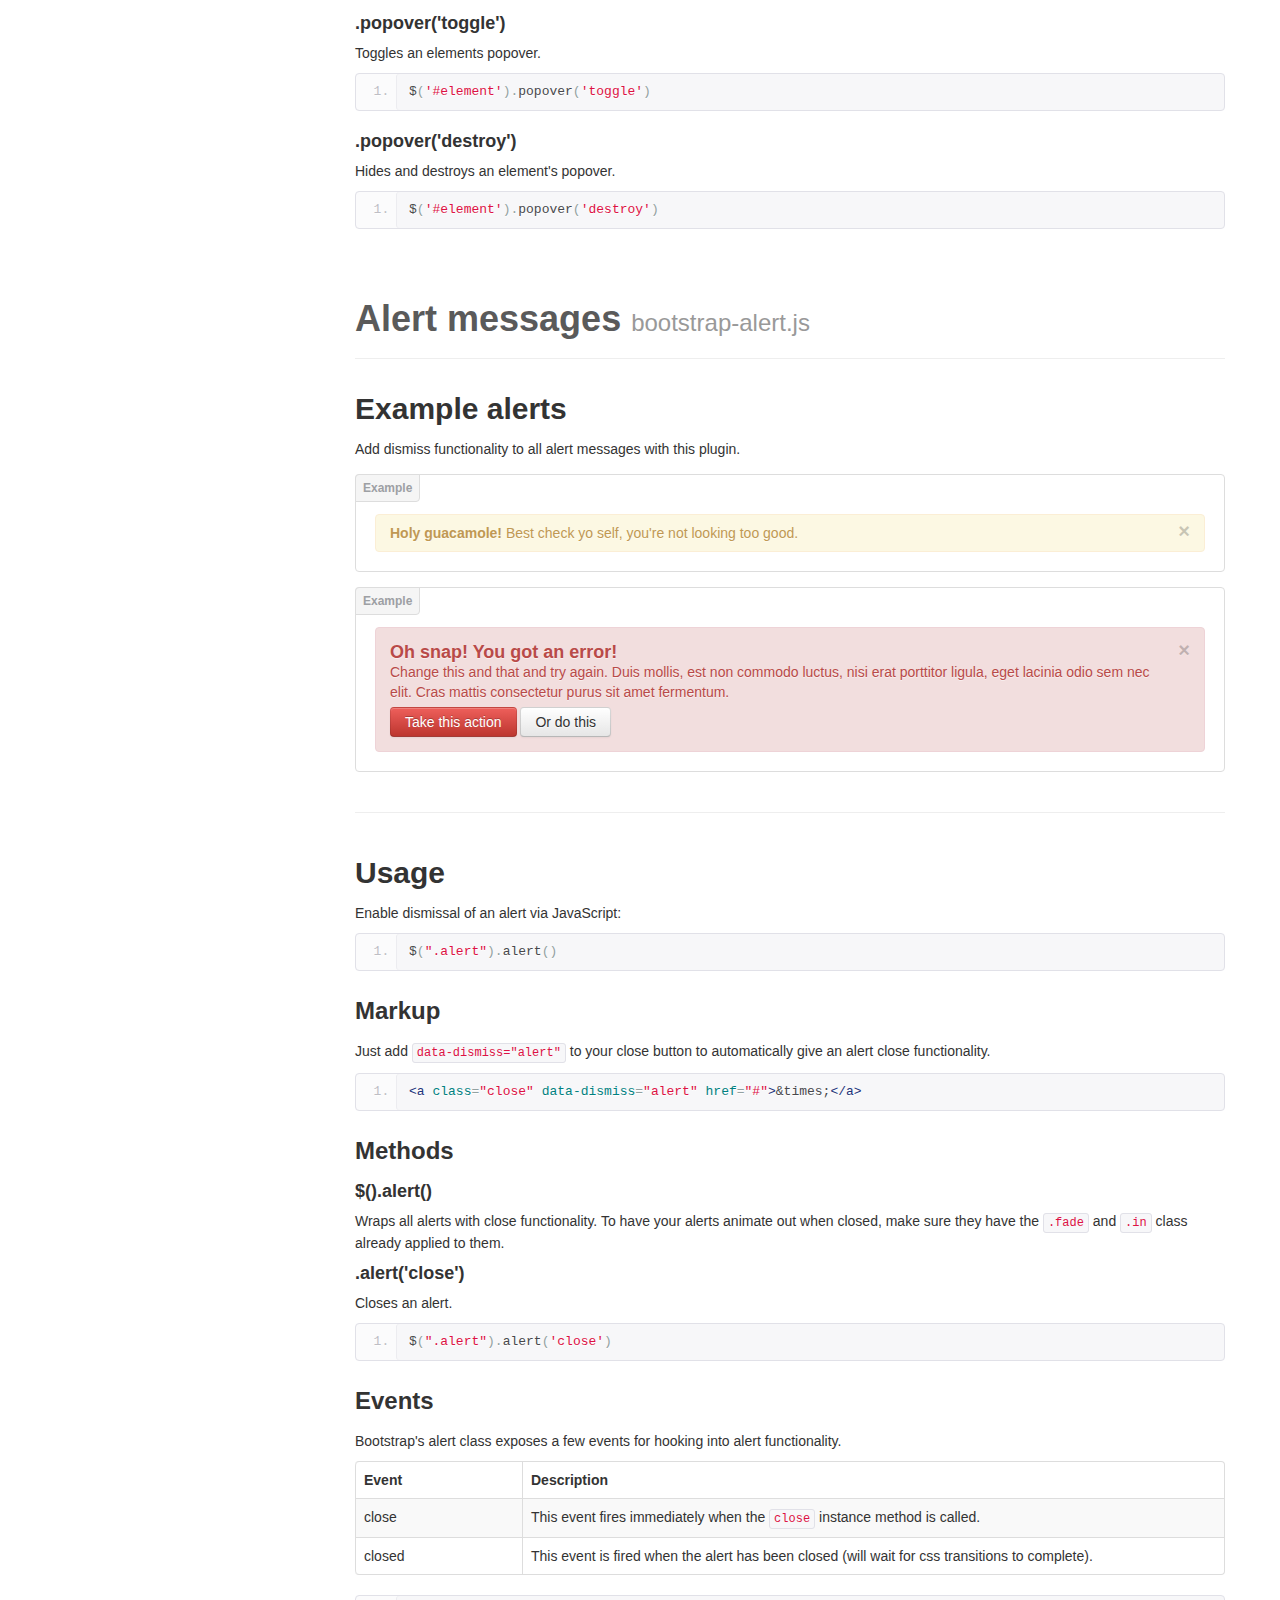
<file: web/css/bootstrap/docs/javascript.html>
<!DOCTYPE html>
<html lang="en">
  <head>
    <meta charset="utf-8">
    <title>Javascript · Twitter Bootstrap</title>
    <meta name="viewport" content="width=device-width, initial-scale=1.0">
    <meta name="description" content="">
    <meta name="author" content="">

    <!-- Le styles -->
    <link href="assets/css/bootstrap.css" rel="stylesheet">
    <link href="assets/css/bootstrap-responsive.css" rel="stylesheet">
    <link href="assets/css/docs.css" rel="stylesheet">
    <link href="assets/js/google-code-prettify/prettify.css" rel="stylesheet">

    <!-- Le HTML5 shim, for IE6-8 support of HTML5 elements -->
    <!--[if lt IE 9]>
      <script src="http://html5shim.googlecode.com/svn/trunk/html5.js"></script>
    <![endif]-->

    <!-- Le fav and touch icons -->
    <link rel="shortcut icon" href="assets/ico/favicon.ico">
    <link rel="apple-touch-icon-precomposed" sizes="144x144" href="assets/ico/apple-touch-icon-144-precomposed.png">
    <link rel="apple-touch-icon-precomposed" sizes="114x114" href="assets/ico/apple-touch-icon-114-precomposed.png">
    <link rel="apple-touch-icon-precomposed" sizes="72x72" href="assets/ico/apple-touch-icon-72-precomposed.png">
    <link rel="apple-touch-icon-precomposed" href="assets/ico/apple-touch-icon-57-precomposed.png">

  </head>

  <body data-spy="scroll" data-target=".bs-docs-sidebar">

    <!-- Navbar
    ================================================== -->
    <div class="navbar navbar-inverse navbar-fixed-top">
      <div class="navbar-inner">
        <div class="container">
          <button type="button" class="btn btn-navbar" data-toggle="collapse" data-target=".nav-collapse">
            <span class="icon-bar"></span>
            <span class="icon-bar"></span>
            <span class="icon-bar"></span>
          </button>
          <a class="brand" href="./index.html">Bootstrap</a>
          <div class="nav-collapse collapse">
            <ul class="nav">
              <li class="">
                <a href="./index.html">Home</a>
              </li>
              <li class="">
                <a href="./getting-started.html">Get started</a>
              </li>
              <li class="">
                <a href="./scaffolding.html">Scaffolding</a>
              </li>
              <li class="">
                <a href="./base-css.html">Base CSS</a>
              </li>
              <li class="">
                <a href="./components.html">Components</a>
              </li>
              <li class="active">
                <a href="./javascript.html">Javascript</a>
              </li>
              <li class="">
                <a href="./customize.html">Customize</a>
              </li>
            </ul>
          </div>
        </div>
      </div>
    </div>

<!-- Subhead
================================================== -->
<header class="jumbotron subhead">
  <div class="container">
    <h1>JavaScript for Bootstrap</h1>
    <p class="lead">Bring Bootstrap's components to life&mdash;now with 13 custom jQuery plugins.
  </div>
</header>

  <div class="container">

    <!-- Docs nav
    ================================================== -->
    <div class="row">
      <div class="span3 bs-docs-sidebar">
        <ul class="nav nav-list bs-docs-sidenav">
          <li><a href="#overview"><i class="icon-chevron-right"></i> Overview</a></li>
          <li><a href="#transitions"><i class="icon-chevron-right"></i> Transitions</a></li>
          <li><a href="#modals"><i class="icon-chevron-right"></i> Modal</a></li>
          <li><a href="#dropdowns"><i class="icon-chevron-right"></i> Dropdown</a></li>
          <li><a href="#scrollspy"><i class="icon-chevron-right"></i> Scrollspy</a></li>
          <li><a href="#tabs"><i class="icon-chevron-right"></i> Tab</a></li>
          <li><a href="#tooltips"><i class="icon-chevron-right"></i> Tooltip</a></li>
          <li><a href="#popovers"><i class="icon-chevron-right"></i> Popover</a></li>
          <li><a href="#alerts"><i class="icon-chevron-right"></i> Alert</a></li>
          <li><a href="#buttons"><i class="icon-chevron-right"></i> Button</a></li>
          <li><a href="#collapse"><i class="icon-chevron-right"></i> Collapse</a></li>
          <li><a href="#carousel"><i class="icon-chevron-right"></i> Carousel</a></li>
          <li><a href="#typeahead"><i class="icon-chevron-right"></i> Typeahead</a></li>
          <li><a href="#affix"><i class="icon-chevron-right"></i> Affix</a></li>
        </ul>
      </div>
      <div class="span9">


        <!-- Overview
        ================================================== -->
        <section id="overview">
          <div class="page-header">
            <h1>JavaScript in Bootstrap</h1>
          </div>

          <h3>Individual or compiled</h3>
          <p>If you have downloaded the latest version of Bootstrap, both <strong>bootstrap.js</strong> and <strong>bootstrap.min.js</strong> contain all of the plugins listed on this page.</p>

          <h3>Data attributes</h3>
          <p>You can use all Bootstrap plugins purely through the markup API without writing a single line of JavaScript. This is Bootstrap's first class API and should be your first consideration when using a plugin.</p>

          <p>That said, in some situations it may be desirable to turn this functionality off. Therefore, we also provide the ability to disable the data attribute API by unbinding all events on the body namespaced with `'data-api'`. This looks like this:
          <pre class="prettyprint linenums">$('body').off('.data-api')</pre>

          <p>Alternatively, to target a specific plugin, just include the plugins name as a namespace along with the data-api namespace like this:</p>
          <pre class="prettyprint linenums">$('body').off('.alert.data-api')</pre>

          <h3>Programmatic API</h3>
          <p>We also believe you should be able to use all Bootstrap plugins purely through the JavaScript API. All public APIs are single, chainable methods, and return the collection acted upon.</p>
          <pre class="prettyprint linenums">$(".btn.danger").button("toggle").addClass("fat")</pre>
          <p>All methods should accept an optional options object, a string which targets a particular method, or nothing (which initiates a plugin with default behavior):</p>
<pre class="prettyprint linenums">
$("#myModal").modal()                       // initialized with defaults
$("#myModal").modal({ keyboard: false })   // initialized with no keyboard
$("#myModal").modal('show')                // initializes and invokes show immediately</p>
</pre>
          <p>Each plugin also exposes it's raw constructor on a `Constructor` property: <code>$.fn.popover.Constructor</code>. If you'd like to get a particular plugin instance, retrieve it directly from an element: <code>$('[rel=popover]').data('popover')</code>.</p>

          <h3>Events</h3>
          <p>Bootstrap provides custom events for most plugin's unique actions. Generally, these come in an infinitive and past participle form - where the infinitive (ex. <code>show</code>) is triggered at the start of an event, and it's past participle form (ex. <code>shown</code>) is trigger on the completion of an action.</p>
          <p>All infinitive events provide preventDefault functionality. This provides the abililty to stop the execution of an action before it starts.</p>
<pre class="prettyprint linenums">
$('#myModal').on('show', function (e) {
    if (!data) return e.preventDefault() // stops modal from being shown
})
</pre>
        </section>



        <!-- Transitions
        ================================================== -->
        <section id="transitions">
          <div class="page-header">
            <h1>Transitions <small>bootstrap-transition.js</small></h1>
          </div>
          <h3>About transitions</h3>
          <p>For simple transition effects, include bootstrap-transition.js once alongside the other JS files. If you're using the compiled (or minified) bootstrap.js, there is no need to include this&mdash;it's already there.</p>
          <h3>Use cases</h3>
          <p>A few examples of the transition plugin:</p>
          <ul>
            <li>Sliding or fading in modals</li>
            <li>Fading out tabs</li>
            <li>Fading out alerts</li>
            <li>Sliding carousel panes</li>
          </ul>

        </section>



        <!-- Modal
        ================================================== -->
        <section id="modals">
          <div class="page-header">
            <h1>Modals <small>bootstrap-modal.js</small></h1>
          </div>


          <h2>Examples</h2>
          <p>Modals are streamlined, but flexible, dialog prompts with the minimum required functionality and smart defaults.</p>

          <h3>Static example</h3>
          <p>A rendered modal with header, body, and set of actions in the footer.</p>
          <div class="bs-docs-example" style="background-color: #f5f5f5;">
            <div class="modal" style="position: relative; top: auto; left: auto; margin: 0 auto 20px; z-index: 1; max-width: 100%;">
              <div class="modal-header">
                <button type="button" class="close" data-dismiss="modal" aria-hidden="true">&times;</button>
                <h3>Modal header</h3>
              </div>
              <div class="modal-body">
                <p>One fine body…</p>
              </div>
              <div class="modal-footer">
                <a href="#" class="btn">Close</a>
                <a href="#" class="btn btn-primary">Save changes</a>
              </div>
            </div>
          </div>
<pre class="prettyprint linenums">
&lt;div class="modal hide fade"&gt;
  &lt;div class="modal-header"&gt;
    &lt;button type="button" class="close" data-dismiss="modal" aria-hidden="true"&gt;&amp;times;&lt;/button&gt;
    &lt;h3&gt;Modal header&lt;/h3&gt;
  &lt;/div&gt;
  &lt;div class="modal-body"&gt;
    &lt;p&gt;One fine body…&lt;/p&gt;
  &lt;/div&gt;
  &lt;div class="modal-footer"&gt;
    &lt;a href="#" class="btn"&gt;Close&lt;/a&gt;
    &lt;a href="#" class="btn btn-primary"&gt;Save changes&lt;/a&gt;
  &lt;/div&gt;
&lt;/div&gt;
</pre>

          <h3>Live demo</h3>
          <p>Toggle a modal via JavaScript by clicking the button below. It will slide down and fade in from the top of the page.</p>
          <!-- sample modal content -->
          <div id="myModal" class="modal hide fade" tabindex="-1" role="dialog" aria-labelledby="myModalLabel" aria-hidden="true">
            <div class="modal-header">
              <button type="button" class="close" data-dismiss="modal" aria-hidden="true">&times;</button>
              <h3 id="myModalLabel">Modal Heading</h3>
            </div>
            <div class="modal-body">
              <h4>Text in a modal</h4>
              <p>Duis mollis, est non commodo luctus, nisi erat porttitor ligula, eget lacinia odio sem.</p>

              <h4>Popover in a modal</h4>
              <p>This <a href="#" role="button" class="btn popover-test" title="A Title" data-content="And here's some amazing content. It's very engaging. right?">button</a> should trigger a popover on hover.</p>

              <h4>Tooltips in a modal</h4>
              <p><a href="#" class="tooltip-test" title="Tooltip">This link</a> and <a href="#" class="tooltip-test" title="Tooltip">that link</a> should have tooltips on hover.</p>

              <hr>

              <h4>Overflowing text to show optional scrollbar</h4>
              <p>We set a fixed <code>max-height</code> on the <code>.modal-body</code>. Watch it overflow with all this extra lorem ipsum text we've included.</p>
              <p>Cras mattis consectetur purus sit amet fermentum. Cras justo odio, dapibus ac facilisis in, egestas eget quam. Morbi leo risus, porta ac consectetur ac, vestibulum at eros.</p>
              <p>Praesent commodo cursus magna, vel scelerisque nisl consectetur et. Vivamus sagittis lacus vel augue laoreet rutrum faucibus dolor auctor.</p>
              <p>Aenean lacinia bibendum nulla sed consectetur. Praesent commodo cursus magna, vel scelerisque nisl consectetur et. Donec sed odio dui. Donec ullamcorper nulla non metus auctor fringilla.</p>
              <p>Cras mattis consectetur purus sit amet fermentum. Cras justo odio, dapibus ac facilisis in, egestas eget quam. Morbi leo risus, porta ac consectetur ac, vestibulum at eros.</p>
              <p>Praesent commodo cursus magna, vel scelerisque nisl consectetur et. Vivamus sagittis lacus vel augue laoreet rutrum faucibus dolor auctor.</p>
              <p>Aenean lacinia bibendum nulla sed consectetur. Praesent commodo cursus magna, vel scelerisque nisl consectetur et. Donec sed odio dui. Donec ullamcorper nulla non metus auctor fringilla.</p>
            </div>
            <div class="modal-footer">
              <button class="btn" data-dismiss="modal">Close</button>
              <button class="btn btn-primary">Save changes</button>
            </div>
          </div>
          <div class="bs-docs-example" style="padding-bottom: 24px;">
            <a data-toggle="modal" href="#myModal" class="btn btn-primary btn-large">Launch demo modal</a>
          </div>
<pre class="prettyprint linenums">
&lt;-- Button to trigger modal --&gt;
&lt;a href="#myModal" role="button" class="btn" data-toggle="modal"&gt;Launch demo modal&lt;/a&gt;

&lt;-- Modal --&gt;
&lt;div class="modal" id="myModal" tabindex="-1" role="dialog" aria-labelledby="myModalLabel" aria-hidden="true"&gt;
  &lt;div class="modal-header"&gt;
    &lt;button type="button" class="close" data-dismiss="modal" aria-hidden="true"&gt;&times;&lt;/button&gt;
    &lt;h3 id="myModalLabel"&gt;Modal header&lt;/h3&gt;
  &lt;/div&gt;
  &lt;div class="modal-body"&gt;
    &lt;p&gt;One fine body…&lt;/p&gt;
  &lt;/div&gt;
  &lt;div class="modal-footer"&gt;
    &lt;button class="btn" data-dismiss="modal" aria-hidden="true"&gt;Close&lt;/button&gt;
    &lt;button class="btn btn-primary"&gt;Save changes&lt;/button&gt;
  &lt;/div&gt;
&lt;/div&gt;
</pre>


          <hr class="bs-docs-separator">


          <h2>Usage</h2>

          <h3>Via data attributes</h3>
          <p>Activate a modal without writing JavaScript. Set <code>data-toggle="modal"</code> on a controller element, like a button, along with a <code>data-target="#foo"</code> or <code>href="#foo"</code> to target a specific modal to toggle.</p>
          <pre class="prettyprint linenums">&lt;button type="button" data-toggle="modal" data-target="#myModal"&gt;Launch modal&lt;/button&gt;</pre>

          <h3>Via JavaScript</h3>
          <p>Call a modal with id <code>myModal</code> with a single line of JavaScript:</p>
          <pre class="prettyprint linenums">$('#myModal').modal(options)</pre>

          <h3>Options</h3>
          <p>Options can be passed via data attributes or JavaScript. For data attributes, append the option name to <code>data-</code>, as in <code>data-backdrop=""</code>.</p>
          <table class="table table-bordered table-striped">
            <thead>
             <tr>
               <th style="width: 100px;">Name</th>
               <th style="width: 50px;">type</th>
               <th style="width: 50px;">default</th>
               <th>description</th>
             </tr>
            </thead>
            <tbody>
             <tr>
               <td>backdrop</td>
               <td>boolean</td>
               <td>true</td>
               <td>Includes a modal-backdrop element. Alternatively, specify <code>static</code> for a backdrop which doesn't close the modal on click.</td>
             </tr>
             <tr>
               <td>keyboard</td>
               <td>boolean</td>
               <td>true</td>
               <td>Closes the modal when escape key is pressed</td>
             </tr>
             <tr>
               <td>show</td>
               <td>boolean</td>
               <td>true</td>
               <td>Shows the modal when initialized.</td>
             </tr>
             <tr>
               <td>remote</td>
               <td>path</td>
               <td>false</td>
               <td><p>If a remote url is provided, content will be loaded via jQuery's <code>load</code> method and injected into the <code>.modal-body</code>. If you're using the data api, you may alternatively use the <code>href</code> tag to specify the remote source. An example of this is shown below:</p>
              <pre class="prettyprint linenums"><code>&lt;a data-toggle="modal" href="remote.html" data-target="#modal"&gt;click me&lt;/a&gt;</code></pre></td>
             </tr>
            </tbody>
          </table>

          <h3>Methods</h3>
          <h4>.modal(options)</h4>
          <p>Activates your content as a modal. Accepts an optional options <code>object</code>.</p>
<pre class="prettyprint linenums">
$('#myModal').modal({
  keyboard: false
})
</pre>
          <h4>.modal('toggle')</h4>
          <p>Manually toggles a modal.</p>
          <pre class="prettyprint linenums">$('#myModal').modal('toggle')</pre>
          <h4>.modal('show')</h4>
          <p>Manually opens a modal.</p>
          <pre class="prettyprint linenums">$('#myModal').modal('show')</pre>
          <h4>.modal('hide')</h4>
          <p>Manually hides a modal.</p>
          <pre class="prettyprint linenums">$('#myModal').modal('hide')</pre>
          <h3>Events</h3>
          <p>Bootstrap's modal class exposes a few events for hooking into modal functionality.</p>
          <table class="table table-bordered table-striped">
            <thead>
             <tr>
               <th style="width: 150px;">Event</th>
               <th>Description</th>
             </tr>
            </thead>
            <tbody>
             <tr>
               <td>show</td>
               <td>This event fires immediately when the <code>show</code> instance method is called.</td>
             </tr>
             <tr>
               <td>shown</td>
               <td>This event is fired when the modal has been made visible to the user (will wait for css transitions to complete).</td>
             </tr>
             <tr>
               <td>hide</td>
               <td>This event is fired immediately when the <code>hide</code> instance method has been called.</td>
             </tr>
             <tr>
               <td>hidden</td>
               <td>This event is fired when the modal has finished being hidden from the user (will wait for css transitions to complete).</td>
             </tr>
            </tbody>
          </table>
<pre class="prettyprint linenums">
$('#myModal').on('hidden', function () {
  // do something…
})
</pre>
        </section>



        <!-- Dropdowns
        ================================================== -->
        <section id="dropdowns">
          <div class="page-header">
            <h1>Dropdowns <small>bootstrap-dropdown.js</small></h1>
          </div>


          <h2>Examples</h2>
          <p>Add dropdown menus to nearly anything with this simple plugin, including the navbar, tabs, and pills.</p>

          <h3>Within a navbar</h3>
          <div class="bs-docs-example">
            <div id="navbar-example" class="navbar navbar-static">
              <div class="navbar-inner">
                <div class="container" style="width: auto;">
                  <a class="brand" href="#">Project Name</a>
                  <ul class="nav" role="navigation">
                    <li class="dropdown">
                      <a id="drop1" href="#" role="button" class="dropdown-toggle" data-toggle="dropdown">Dropdown <b class="caret"></b></a>
                      <ul class="dropdown-menu" role="menu" aria-labelledby="drop1">
                        <li><a tabindex="-1" href="http://google.com">Action</a></li>
                        <li><a tabindex="-1" href="#anotherAction">Another action</a></li>
                        <li><a tabindex="-1" href="#">Something else here</a></li>
                        <li class="divider"></li>
                        <li><a tabindex="-1" href="#">Separated link</a></li>
                      </ul>
                    </li>
                    <li class="dropdown">
                      <a href="#" id="drop2" role="button" class="dropdown-toggle" data-toggle="dropdown">Dropdown 2 <b class="caret"></b></a>
                      <ul class="dropdown-menu" role="menu" aria-labelledby="drop2">
                        <li><a tabindex="-1" href="#">Action</a></li>
                        <li><a tabindex="-1" href="#">Another action</a></li>
                        <li><a tabindex="-1" href="#">Something else here</a></li>
                        <li class="divider"></li>
                        <li><a tabindex="-1" href="#">Separated link</a></li>
                      </ul>
                    </li>
                  </ul>
                  <ul class="nav pull-right">
                    <li id="fat-menu" class="dropdown">
                      <a href="#" id="drop3" role="button" class="dropdown-toggle" data-toggle="dropdown">Dropdown 3 <b class="caret"></b></a>
                      <ul class="dropdown-menu" role="menu" aria-labelledby="drop3">
                        <li><a tabindex="-1" href="#">Action</a></li>
                        <li><a tabindex="-1" href="#">Another action</a></li>
                        <li><a tabindex="-1" href="#">Something else here</a></li>
                        <li class="divider"></li>
                        <li><a tabindex="-1" href="#">Separated link</a></li>
                      </ul>
                    </li>
                  </ul>
                </div>
              </div>
            </div> <!-- /navbar-example -->
          </div> 

          <h3>Within tabs</h3>
          <div class="bs-docs-example">
            <ul class="nav nav-pills">
              <li class="active"><a href="#">Regular link</a></li>
              <li class="dropdown">
                <a class="dropdown-toggle" id="drop4" role="button" data-toggle="dropdown" href="#">Dropdown <b class="caret"></b></a>
                <ul id="menu1" class="dropdown-menu" role="menu" aria-labelledby="drop4">
                  <li><a tabindex="-1" href="#">Action</a></li>
                  <li><a tabindex="-1" href="#">Another action</a></li>
                  <li><a tabindex="-1" href="#">Something else here</a></li>
                  <li class="divider"></li>
                  <li><a tabindex="-1" href="#">Separated link</a></li>
                </ul>
              </li>
              <li class="dropdown">
                <a class="dropdown-toggle" id="drop5" role="button" data-toggle="dropdown" href="#">Dropdown 2 <b class="caret"></b></a>
                <ul id="menu2" class="dropdown-menu" role="menu" aria-labelledby="drop5">
                  <li><a tabindex="-1" href="#">Action</a></li>
                  <li><a tabindex="-1" href="#">Another action</a></li>
                  <li><a tabindex="-1" href="#">Something else here</a></li>
                  <li class="divider"></li>
                  <li><a tabindex="-1" href="#">Separated link</a></li>
                </ul>
              </li>
              <li class="dropdown">
                <a class="dropdown-toggle" id="drop5" role="button" data-toggle="dropdown" href="#">Dropdown 3 <b class="caret"></b></a>
                <ul id="menu3" class="dropdown-menu" role="menu" aria-labelledby="drop5">
                  <li><a tabindex="-1" href="#">Action</a></li>
                  <li><a tabindex="-1" href="#">Another action</a></li>
                  <li><a tabindex="-1" href="#">Something else here</a></li>
                  <li class="divider"></li>
                  <li><a tabindex="-1" href="#">Separated link</a></li>
                </ul>
              </li>
            </ul> <!-- /tabs -->
          </div> 


          <hr class="bs-docs-separator">


          <h2>Usage</h2>

          <h3>Via data attributes</h3>
          <p>Add <code>data-toggle="dropdown"</code> to a link or button to toggle a dropdown.</p>
<pre class="prettyprint linenums">
&lt;div class="dropdown"&gt;
  &lt;a class="dropdown-toggle" data-toggle="dropdown" href="#"&gt;Dropdown trigger&lt;/a&gt;
  &lt;ul class="dropdown-menu" role="menu" aria-labelledby="dLabel"&gt;
    ...
  &lt;/ul&gt;
&lt;/div&gt;
</pre>
          <p>To keep URLs intact, use the <code>data-target</code> attribute instead of <code>href="#"</code>.</p>
<pre class="prettyprint linenums">
&lt;div class="dropdown"&gt;
  &lt;a class="dropdown-toggle" id="dLabel" role="button" data-toggle="dropdown" data-target="#" href="/page.html"&gt;
    Dropdown
    &lt;b class="caret"&gt;&lt;/b&gt;
  &lt;/a&gt;
  &lt;ul class="dropdown-menu" role="menu" aria-labelledby="dLabel"&gt;
    ...
  &lt;/ul&gt;
&lt;/div&gt;
</pre>

          <h3>Via JavaScript</h3>
          <p>Call the dropdowns via JavaScript:</p>
          <pre class="prettyprint linenums">$('.dropdown-toggle').dropdown()</pre>

          <h3>Options</h3>
          <p><em>None</em></p>

          <h3>Methods</h3>
          <h4>$().dropdown()</h4>
          <p>A programatic api for activating menus for a given navbar or tabbed navigation.</p>
        </section>



        <!-- ScrollSpy
        ================================================== -->
        <section id="scrollspy">
          <div class="page-header">
            <h1>ScrollSpy <small>bootstrap-scrollspy.js</small></h1>
          </div>


          <h2>Example in navbar</h2>
          <p>The ScrollSpy plugin is for automatically updating nav targets based on scroll position. Scroll the area below the navbar and watch the active class change. The dropdown sub items will be highlighted as well.</p>
          <div class="bs-docs-example">
            <div id="navbarExample" class="navbar navbar-static">
              <div class="navbar-inner">
                <div class="container" style="width: auto;">
                  <a class="brand" href="#">Project Name</a>
                  <ul class="nav">
                    <li><a href="#fat">@fat</a></li>
                    <li><a href="#mdo">@mdo</a></li>
                    <li class="dropdown">
                      <a href="#" class="dropdown-toggle" data-toggle="dropdown">Dropdown <b class="caret"></b></a>
                      <ul class="dropdown-menu">
                        <li><a href="#one">one</a></li>
                        <li><a href="#two">two</a></li>
                        <li class="divider"></li>
                        <li><a href="#three">three</a></li>
                      </ul>
                    </li>
                  </ul>
                </div>
              </div>
            </div>
            <div data-spy="scroll" data-target="#navbarExample" data-offset="0" class="scrollspy-example">
              <h4 id="fat">@fat</h4>
              <p>Ad leggings keytar, brunch id art party dolor labore. Pitchfork yr enim lo-fi before they sold out qui. Tumblr farm-to-table bicycle rights whatever. Anim keffiyeh carles cardigan. Velit seitan mcsweeney's photo booth 3 wolf moon irure. Cosby sweater lomo jean shorts, williamsburg hoodie minim qui you probably haven't heard of them et cardigan trust fund culpa biodiesel wes anderson aesthetic. Nihil tattooed accusamus, cred irony biodiesel keffiyeh artisan ullamco consequat.</p>
              <h4 id="mdo">@mdo</h4>
              <p>Veniam marfa mustache skateboard, adipisicing fugiat velit pitchfork beard. Freegan beard aliqua cupidatat mcsweeney's vero. Cupidatat four loko nisi, ea helvetica nulla carles. Tattooed cosby sweater food truck, mcsweeney's quis non freegan vinyl. Lo-fi wes anderson +1 sartorial. Carles non aesthetic exercitation quis gentrify. Brooklyn adipisicing craft beer vice keytar deserunt.</p>
              <h4 id="one">one</h4>
              <p>Occaecat commodo aliqua delectus. Fap craft beer deserunt skateboard ea. Lomo bicycle rights adipisicing banh mi, velit ea sunt next level locavore single-origin coffee in magna veniam. High life id vinyl, echo park consequat quis aliquip banh mi pitchfork. Vero VHS est adipisicing. Consectetur nisi DIY minim messenger bag. Cred ex in, sustainable delectus consectetur fanny pack iphone.</p>
              <h4 id="two">two</h4>
              <p>In incididunt echo park, officia deserunt mcsweeney's proident master cleanse thundercats sapiente veniam. Excepteur VHS elit, proident shoreditch +1 biodiesel laborum craft beer. Single-origin coffee wayfarers irure four loko, cupidatat terry richardson master cleanse. Assumenda you probably haven't heard of them art party fanny pack, tattooed nulla cardigan tempor ad. Proident wolf nesciunt sartorial keffiyeh eu banh mi sustainable. Elit wolf voluptate, lo-fi ea portland before they sold out four loko. Locavore enim nostrud mlkshk brooklyn nesciunt.</p>
              <h4 id="three">three</h4>
              <p>Ad leggings keytar, brunch id art party dolor labore. Pitchfork yr enim lo-fi before they sold out qui. Tumblr farm-to-table bicycle rights whatever. Anim keffiyeh carles cardigan. Velit seitan mcsweeney's photo booth 3 wolf moon irure. Cosby sweater lomo jean shorts, williamsburg hoodie minim qui you probably haven't heard of them et cardigan trust fund culpa biodiesel wes anderson aesthetic. Nihil tattooed accusamus, cred irony biodiesel keffiyeh artisan ullamco consequat.</p>
              <p>Keytar twee blog, culpa messenger bag marfa whatever delectus food truck. Sapiente synth id assumenda. Locavore sed helvetica cliche irony, thundercats you probably haven't heard of them consequat hoodie gluten-free lo-fi fap aliquip. Labore elit placeat before they sold out, terry richardson proident brunch nesciunt quis cosby sweater pariatur keffiyeh ut helvetica artisan. Cardigan craft beer seitan readymade velit. VHS chambray laboris tempor veniam. Anim mollit minim commodo ullamco thundercats.
              </p>
            </div>
          </div>


          <hr class="bs-docs-separator">


          <h2>Usage</h2>

          <h3>Via data attributes</h3>
          <p>To easily add scrollspy behavior to your topbar navigation, just add <code>data-spy="scroll"</code> to the element you want to spy on (most typically this would be the body) and <code>data-target=".navbar"</code> to select which nav to use. You'll want to use scrollspy with a <code>.nav</code> component.</p>
          <pre class="prettyprint linenums">&lt;body data-spy="scroll" data-target=".navbar"&gt;...&lt;/body&gt;</pre>

          <h3>Via JavaScript</h3>
          <p>Call the scrollspy via JavaScript:</p>
          <pre class="prettyprint linenums">$('#navbar').scrollspy()</pre>

          <div class="alert alert-info">
            <strong>Heads up!</strong>
            Navbar links must have resolvable id targets. For example, a <code>&lt;a href="#home"&gt;home&lt;/a&gt;</code> must correspond to something in the dom like <code>&lt;div id="home"&gt;&lt;/div&gt;</code>.
          </div>

          <h3>Methods</h3>
          <h4>.scrollspy('refresh')</h4>
          <p>When using scrollspy in conjunction with adding or removing of elements from the DOM, you'll need to call the refresh method like so:</p>
<pre class="prettyprint linenums">
$('[data-spy="scroll"]').each(function () {
  var $spy = $(this).scrollspy('refresh')
});
</pre>

          <h3>Options</h3>
          <p>Options can be passed via data attributes or JavaScript. For data attributes, append the option name to <code>data-</code>, as in <code>data-offset=""</code>.</p>
          <table class="table table-bordered table-striped">
            <thead>
             <tr>
               <th style="width: 100px;">Name</th>
               <th style="width: 100px;">type</th>
               <th style="width: 50px;">default</th>
               <th>description</th>
             </tr>
            </thead>
            <tbody>
             <tr>
               <td>offset</td>
               <td>number</td>
               <td>10</td>
               <td>Pixels to offset from top when calculating position of scroll.</td>
             </tr>
            </tbody>
          </table>

          <h3>Events</h3>
          <table class="table table-bordered table-striped">
            <thead>
             <tr>
               <th style="width: 150px;">Event</th>
               <th>Description</th>
             </tr>
            </thead>
            <tbody>
             <tr>
               <td>activate</td>
               <td>This event fires whenever a new item becomes activated by the scrollspy.</td>
            </tr>
            </tbody>
          </table>
        </section>



        <!-- Tabs
        ================================================== -->
        <section id="tabs">
          <div class="page-header">
            <h1>Togglable tabs <small>bootstrap-tab.js</small></h1>
          </div>


          <h2>Example tabs</h2>
          <p>Add quick, dynamic tab functionality to transiton through panes of local content, even via dropdown menus.</p>
          <div class="bs-docs-example">
            <ul id="myTab" class="nav nav-tabs">
              <li class="active"><a href="#home" data-toggle="tab">Home</a></li>
              <li><a href="#profile" data-toggle="tab">Profile</a></li>
              <li class="dropdown">
                <a href="#" class="dropdown-toggle" data-toggle="dropdown">Dropdown <b class="caret"></b></a>
                <ul class="dropdown-menu">
                  <li><a href="#dropdown1" data-toggle="tab">@fat</a></li>
                  <li><a href="#dropdown2" data-toggle="tab">@mdo</a></li>
                </ul>
              </li>
            </ul>
            <div id="myTabContent" class="tab-content">
              <div class="tab-pane fade in active" id="home">
                <p>Raw denim you probably haven't heard of them jean shorts Austin. Nesciunt tofu stumptown aliqua, retro synth master cleanse. Mustache cliche tempor, williamsburg carles vegan helvetica. Reprehenderit butcher retro keffiyeh dreamcatcher synth. Cosby sweater eu banh mi, qui irure terry richardson ex squid. Aliquip placeat salvia cillum iphone. Seitan aliquip quis cardigan american apparel, butcher voluptate nisi qui.</p>
              </div>
              <div class="tab-pane fade" id="profile">
                <p>Food truck fixie locavore, accusamus mcsweeney's marfa nulla single-origin coffee squid. Exercitation +1 labore velit, blog sartorial PBR leggings next level wes anderson artisan four loko farm-to-table craft beer twee. Qui photo booth letterpress, commodo enim craft beer mlkshk aliquip jean shorts ullamco ad vinyl cillum PBR. Homo nostrud organic, assumenda labore aesthetic magna delectus mollit. Keytar helvetica VHS salvia yr, vero magna velit sapiente labore stumptown. Vegan fanny pack odio cillum wes anderson 8-bit, sustainable jean shorts beard ut DIY ethical culpa terry richardson biodiesel. Art party scenester stumptown, tumblr butcher vero sint qui sapiente accusamus tattooed echo park.</p>
              </div>
              <div class="tab-pane fade" id="dropdown1">
                <p>Etsy mixtape wayfarers, ethical wes anderson tofu before they sold out mcsweeney's organic lomo retro fanny pack lo-fi farm-to-table readymade. Messenger bag gentrify pitchfork tattooed craft beer, iphone skateboard locavore carles etsy salvia banksy hoodie helvetica. DIY synth PBR banksy irony. Leggings gentrify squid 8-bit cred pitchfork. Williamsburg banh mi whatever gluten-free, carles pitchfork biodiesel fixie etsy retro mlkshk vice blog. Scenester cred you probably haven't heard of them, vinyl craft beer blog stumptown. Pitchfork sustainable tofu synth chambray yr.</p>
              </div>
              <div class="tab-pane fade" id="dropdown2">
                <p>Trust fund seitan letterpress, keytar raw denim keffiyeh etsy art party before they sold out master cleanse gluten-free squid scenester freegan cosby sweater. Fanny pack portland seitan DIY, art party locavore wolf cliche high life echo park Austin. Cred vinyl keffiyeh DIY salvia PBR, banh mi before they sold out farm-to-table VHS viral locavore cosby sweater. Lomo wolf viral, mustache readymade thundercats keffiyeh craft beer marfa ethical. Wolf salvia freegan, sartorial keffiyeh echo park vegan.</p>
              </div>
            </div>
          </div>


          <hr class="bs-docs-separator">


          <h2>Usage</h2>
          <p>Enable tabbable tabs via JavaScript (each tab needs to be activated individually):</p>
<pre class="prettyprint linenums">
$('#myTab a').click(function (e) {
  e.preventDefault();
  $(this).tab('show');
})</pre>
          <p>You can activate individual tabs in several ways:</p>
<pre class="prettyprint linenums">
$('#myTab a[href="#profile"]').tab('show'); // Select tab by name
$('#myTab a:first').tab('show'); // Select first tab
$('#myTab a:last').tab('show'); // Select last tab
$('#myTab li:eq(2) a').tab('show'); // Select third tab (0-indexed)
</pre>

          <h3>Markup</h3>
          <p>You can activate a tab or pill navigation without writing any JavaScript by simply specifying <code>data-toggle="tab"</code> or <code>data-toggle="pill"</code> on an element. Adding the <code>nav</code> and <code>nav-tabs</code> classes to the tab <code>ul</code> will apply the Bootstrap tab styling.</p>
<pre class="prettyprint linenums">
&lt;ul class="nav nav-tabs"&gt;
  &lt;li&gt;&lt;a href="#home" data-toggle="tab"&gt;Home&lt;/a&gt;&lt;/li&gt;
  &lt;li&gt;&lt;a href="#profile" data-toggle="tab"&gt;Profile&lt;/a&gt;&lt;/li&gt;
  &lt;li&gt;&lt;a href="#messages" data-toggle="tab"&gt;Messages&lt;/a&gt;&lt;/li&gt;
  &lt;li&gt;&lt;a href="#settings" data-toggle="tab"&gt;Settings&lt;/a&gt;&lt;/li&gt;
&lt;/ul&gt;</pre>

          <h3>Methods</h3>
          <h4>$().tab</h4>
          <p>
            Activates a tab element and content container. Tab should have either a <code>data-target</code> or an <code>href</code> targeting a container node in the DOM.
          </p>
<pre class="prettyprint linenums">
&lt;ul class="nav nav-tabs" id="myTab"&gt;
  &lt;li class="active"&gt;&lt;a href="#home"&gt;Home&lt;/a&gt;&lt;/li&gt;
  &lt;li&gt;&lt;a href="#profile"&gt;Profile&lt;/a&gt;&lt;/li&gt;
  &lt;li&gt;&lt;a href="#messages"&gt;Messages&lt;/a&gt;&lt;/li&gt;
  &lt;li&gt;&lt;a href="#settings"&gt;Settings&lt;/a&gt;&lt;/li&gt;
&lt;/ul&gt;

&lt;div class="tab-content"&gt;
  &lt;div class="tab-pane active" id="home"&gt;...&lt;/div&gt;
  &lt;div class="tab-pane" id="profile"&gt;...&lt;/div&gt;
  &lt;div class="tab-pane" id="messages"&gt;...&lt;/div&gt;
  &lt;div class="tab-pane" id="settings"&gt;...&lt;/div&gt;
&lt;/div&gt;

&lt;script&gt;
  $(function () {
    $('#myTab a:last').tab('show');
  })
&lt;/script&gt;
</pre>

          <h3>Events</h3>
          <table class="table table-bordered table-striped">
            <thead>
             <tr>
               <th style="width: 150px;">Event</th>
               <th>Description</th>
             </tr>
            </thead>
            <tbody>
             <tr>
               <td>show</td>
               <td>This event fires on tab show, but before the new tab has been shown. Use <code>event.target</code> and <code>event.relatedTarget</code> to target the active tab and the previous active tab (if available) respectively.</td>
            </tr>
            <tr>
               <td>shown</td>
               <td>This event fires on tab show after a tab has been shown. Use <code>event.target</code> and <code>event.relatedTarget</code> to target the active tab and the previous active tab (if available) respectively.</td>
             </tr>
            </tbody>
          </table>
<pre class="prettyprint linenums">
$('a[data-toggle="tab"]').on('shown', function (e) {
  e.target // activated tab
  e.relatedTarget // previous tab
})
</pre>
        </section>


        <!-- Tooltips
        ================================================== -->
        <section id="tooltips">
          <div class="page-header">
            <h1>Tooltips <small>bootstrap-tooltip.js</small></h1>
          </div>


          <h2>Examples</h2>
          <p>Inspired by the excellent jQuery.tipsy plugin written by Jason Frame; Tooltips are an updated version, which don't rely on images, use CSS3 for animations, and data-attributes for local title storage.</p>
          <p>Hover over the links below to see tooltips:</p>
          <div class="bs-docs-example tooltip-demo">
            <p class="muted" style="margin-bottom: 0;">Tight pants next level keffiyeh <a href="#" rel="tooltip" title="Default tooltip">you probably</a> haven't heard of them. Photo booth beard raw denim letterpress vegan messenger bag stumptown. Farm-to-table seitan, mcsweeney's fixie sustainable quinoa 8-bit american apparel <a href="#" rel="tooltip" title="Another tooltip">have a</a> terry richardson vinyl chambray. Beard stumptown, cardigans banh mi lomo thundercats. Tofu biodiesel williamsburg marfa, four loko mcsweeney's cleanse vegan chambray. A really ironic artisan <a href="#" rel="tooltip" title="Another one here too">whatever keytar</a>, scenester farm-to-table banksy Austin <a href="#" rel="tooltip" title="The last tip!">twitter handle</a> freegan cred raw denim single-origin coffee viral.
            </p>
          </div>

          <h3>Four directions</h3>
          <div class="bs-docs-example tooltip-demo">
            <ul class="bs-docs-tooltip-examples">
              <li><a href="#" rel="tooltip" data-placement="top" title="Tooltip on top">Tooltip on top</a></li>
              <li><a href="#" rel="tooltip" data-placement="right" title="Tooltip on right">Tooltip on right</a></li>
              <li><a href="#" rel="tooltip" data-placement="bottom" title="Tooltip on bottom">Tooltip on bottom</a></li>
              <li><a href="#" rel="tooltip" data-placement="left" title="Tooltip on left">Tooltip on left</a></li>
            </ul>
          </div>


          <hr class="bs-docs-separator">


          <h2>Usage</h2>
          <p>Trigger the tooltip via JavaScript:</p>
          <pre class="prettyprint linenums">$('#example').tooltip(options)</pre>

          <h3>Options</h3>
          <p>Options can be passed via data attributes or JavaScript. For data attributes, append the option name to <code>data-</code>, as in <code>data-animation=""</code>.</p>
          <table class="table table-bordered table-striped">
            <thead>
             <tr>
               <th style="width: 100px;">Name</th>
               <th style="width: 100px;">type</th>
               <th style="width: 50px;">default</th>
               <th>description</th>
             </tr>
            </thead>
            <tbody>
             <tr>
               <td>animation</td>
               <td>boolean</td>
               <td>true</td>
               <td>apply a css fade transition to the tooltip</td>
             </tr>
             <tr>
               <td>html</td>
               <td>boolean</td>
               <td>true</td>
               <td>Insert html into the tooltip. If false, jquery's <code>text</code> method will be used to insert content into the dom. Use text if you're worried about XSS attacks.</td>
             </tr>
             <tr>
               <td>placement</td>
               <td>string|function</td>
               <td>'top'</td>
               <td>how to position the tooltip - top | bottom | left | right</td>
             </tr>
             <tr>
               <td>selector</td>
               <td>string</td>
               <td>false</td>
               <td>If a selector is provided, tooltip objects will be delegated to the specified targets.</td>
             </tr>
             <tr>
               <td>title</td>
               <td>string | function</td>
               <td>''</td>
               <td>default title value if `title` tag isn't present</td>
             </tr>
             <tr>
               <td>trigger</td>
               <td>string</td>
               <td>'hover'</td>
               <td>how tooltip is triggered - click | hover | focus | manual</td>
             </tr>
             <tr>
               <td>delay</td>
               <td>number | object</td>
               <td>0</td>
               <td>
                <p>delay showing and hiding the tooltip (ms) - does not apply to manual trigger type</p>
                <p>If a number is supplied, delay is applied to both hide/show</p>
                <p>Object structure is: <code>delay: { show: 500, hide: 100 }</code></p>
               </td>
             </tr>
            </tbody>
          </table>
          <div class="alert alert-info">
            <strong>Heads up!</strong>
            Options for individual tooltips can alternatively be specified through the use of data attributes.
          </div>

          <h3>Markup</h3>
          <p>For performance reasons, the Tooltip and Popover data-apis are opt in. If you would like to use them just specify a selector option.</p>
          <pre class="prettyprint linenums">&lt;a href="#" rel="tooltip" title="first tooltip"&gt;hover over me&lt;/a&gt;</pre>

          <h3>Methods</h3>
          <h4>$().tooltip(options)</h4>
          <p>Attaches a tooltip handler to an element collection.</p>
          <h4>.tooltip('show')</h4>
          <p>Reveals an element's tooltip.</p>
          <pre class="prettyprint linenums">$('#element').tooltip('show')</pre>
          <h4>.tooltip('hide')</h4>
          <p>Hides an element's tooltip.</p>
          <pre class="prettyprint linenums">$('#element').tooltip('hide')</pre>
          <h4>.tooltip('toggle')</h4>
          <p>Toggles an element's tooltip.</p>
          <pre class="prettyprint linenums">$('#element').tooltip('toggle')</pre>
          <h4>.tooltip('destroy')</h4>
          <p>Hides and destroys an element's tooltip.</p>
          <pre class="prettyprint linenums">$('#element').tooltip('destroy')</pre>
        </section>



      <!-- Popovers
      ================================================== -->
      <section id="popovers">
        <div class="page-header">
          <h1>Popovers <small>bootstrap-popover.js</small></h1>
        </div>

        <h2>Examples</h2>
        <p>Add small overlays of content, like those on the iPad, to any element for housing secondary information. Hover over the button to trigger the popover. <strong>Requires <a href="#tooltips">Tooltip</a> to be included.</strong></p>

        <h3>Static popover</h3>
        <p>Four options are available: top, right, bottom, and left aligned.</p>
        <div class="bs-docs-example bs-docs-example-popover">
          <div class="popover top">
            <div class="arrow"></div>
            <h3 class="popover-title">Popover top</h3>
            <div class="popover-content">
              <p>Sed posuere consectetur est at lobortis. Aenean eu leo quam. Pellentesque ornare sem lacinia quam venenatis vestibulum.</p>
            </div>
          </div>

          <div class="popover right">
            <div class="arrow"></div>
            <h3 class="popover-title">Popover right</h3>
            <div class="popover-content">
              <p>Sed posuere consectetur est at lobortis. Aenean eu leo quam. Pellentesque ornare sem lacinia quam venenatis vestibulum.</p>
            </div>
          </div>

          <div class="popover bottom">
            <div class="arrow"></div>
            <h3 class="popover-title">Popover bottom</h3>
            <div class="popover-content">
              <p>Sed posuere consectetur est at lobortis. Aenean eu leo quam. Pellentesque ornare sem lacinia quam venenatis vestibulum.</p>
            </div>
          </div>

          <div class="popover left">
            <div class="arrow"></div>
            <h3 class="popover-title">Popover left</h3>
            <div class="popover-content">
              <p>Sed posuere consectetur est at lobortis. Aenean eu leo quam. Pellentesque ornare sem lacinia quam venenatis vestibulum.</p>
            </div>
          </div>

          <div class="clearfix"></div>
        </div>
        <p>No markup shown as popovers are generated from JavaScript and content within a <code>data</code> attribute.</p>

        <h3>Live demo</h3>
        <div class="bs-docs-example" style="padding-bottom: 24px;">
          <a href="#" class="btn btn-large btn-danger" rel="popover" title="A Title" data-content="And here's some amazing content. It's very engaging. right?">Click to toggle popover</a>
        </div>


        <hr class="bs-docs-separator">


        <h2>Usage</h2>
        <p>Enable popovers via JavaScript:</p>
        <pre class="prettyprint linenums">$('#example').popover(options)</pre>

        <h3>Options</h3>
        <p>Options can be passed via data attributes or JavaScript. For data attributes, append the option name to <code>data-</code>, as in <code>data-animation=""</code>.</p>
        <table class="table table-bordered table-striped">
          <thead>
           <tr>
             <th style="width: 100px;">Name</th>
             <th style="width: 100px;">type</th>
             <th style="width: 50px;">default</th>
             <th>description</th>
           </tr>
          </thead>
          <tbody>
           <tr>
             <td>animation</td>
             <td>boolean</td>
             <td>true</td>
             <td>apply a css fade transition to the tooltip</td>
           </tr>
           <tr>
             <td>html</td>
             <td>boolean</td>
             <td>true</td>
             <td>Insert html into the popover. If false, jquery's <code>text</code> method will be used to insert content into the dom. Use text if you're worried about XSS attacks.</td>
           </tr>
           <tr>
             <td>placement</td>
             <td>string|function</td>
             <td>'right'</td>
             <td>how to position the popover - top | bottom | left | right</td>
           </tr>
           <tr>
             <td>selector</td>
             <td>string</td>
             <td>false</td>
             <td>if a selector is provided, tooltip objects will be delegated to the specified targets</td>
           </tr>
           <tr>
             <td>trigger</td>
             <td>string</td>
             <td>'click'</td>
             <td>how popover is triggered - click | hover | focus | manual</td>
           </tr>
           <tr>
             <td>title</td>
             <td>string | function</td>
             <td>''</td>
             <td>default title value if `title` attribute isn't present</td>
           </tr>
           <tr>
             <td>content</td>
             <td>string | function</td>
             <td>''</td>
             <td>default content value if `data-content` attribute isn't present</td>
           </tr>
           <tr>
             <td>delay</td>
             <td>number | object</td>
             <td>0</td>
             <td>
              <p>delay showing and hiding the popover (ms) - does not apply to manual trigger type</p>
              <p>If a number is supplied, delay is applied to both hide/show</p>
              <p>Object structure is: <code>delay: { show: 500, hide: 100 }</code></p>
             </td>
           </tr>
          </tbody>
        </table>
        <div class="alert alert-info">
          <strong>Heads up!</strong>
          Options for individual popovers can alternatively be specified through the use of data attributes.
        </div>

        <h3>Markup</h3>
        <p>For performance reasons, the Tooltip and Popover data-apis are opt in. If you would like to use them just specify a selector option.</p>

        <h3>Methods</h3>
        <h4>$().popover(options)</h4>
        <p>Initializes popovers for an element collection.</p>
        <h4>.popover('show')</h4>
        <p>Reveals an elements popover.</p>
        <pre class="prettyprint linenums">$('#element').popover('show')</pre>
        <h4>.popover('hide')</h4>
        <p>Hides an elements popover.</p>
        <pre class="prettyprint linenums">$('#element').popover('hide')</pre>
        <h4>.popover('toggle')</h4>
        <p>Toggles an elements popover.</p>
        <pre class="prettyprint linenums">$('#element').popover('toggle')</pre>
        <h4>.popover('destroy')</h4>
        <p>Hides and destroys an element's popover.</p>
        <pre class="prettyprint linenums">$('#element').popover('destroy')</pre>
      </section>



      <!-- Alert
      ================================================== -->
      <section id="alerts">
        <div class="page-header">
          <h1>Alert messages <small>bootstrap-alert.js</small></h1>
        </div>


        <h2>Example alerts</h2>
        <p>Add dismiss functionality to all alert messages with this plugin.</p>
        <div class="bs-docs-example">
          <div class="alert fade in">
            <button type="button" class="close" data-dismiss="alert">&times;</button>
            <strong>Holy guacamole!</strong> Best check yo self, you're not looking too good.
          </div>
        </div>

        <div class="bs-docs-example">
          <div class="alert alert-block alert-error fade in">
            <button type="button" class="close" data-dismiss="alert">&times;</button>
            <h4 class="alert-heading">Oh snap! You got an error!</h4>
            <p>Change this and that and try again. Duis mollis, est non commodo luctus, nisi erat porttitor ligula, eget lacinia odio sem nec elit. Cras mattis consectetur purus sit amet fermentum.</p>
            <p>
              <a class="btn btn-danger" href="#">Take this action</a> <a class="btn" href="#">Or do this</a>
            </p>
          </div>
        </div>


        <hr class="bs-docs-separator">


        <h2>Usage</h2>
        <p>Enable dismissal of an alert via JavaScript:</p>
        <pre class="prettyprint linenums">$(".alert").alert()</pre>

        <h3>Markup</h3>
        <p>Just add <code>data-dismiss="alert"</code> to your close button to automatically give an alert close functionality.</p>
        <pre class="prettyprint linenums">&lt;a class="close" data-dismiss="alert" href="#"&gt;&amp;times;&lt;/a&gt;</pre>

        <h3>Methods</h3>
        <h4>$().alert()</h4>
        <p>Wraps all alerts with close functionality. To have your alerts animate out when closed, make sure they have the <code>.fade</code> and <code>.in</code> class already applied to them.</p>
        <h4>.alert('close')</h4>
        <p>Closes an alert.</p>
        <pre class="prettyprint linenums">$(".alert").alert('close')</pre>


        <h3>Events</h3>
        <p>Bootstrap's alert class exposes a few events for hooking into alert functionality.</p>
        <table class="table table-bordered table-striped">
          <thead>
           <tr>
             <th style="width: 150px;">Event</th>
             <th>Description</th>
           </tr>
          </thead>
          <tbody>
           <tr>
             <td>close</td>
             <td>This event fires immediately when the <code>close</code> instance method is called.</td>
           </tr>
           <tr>
             <td>closed</td>
             <td>This event is fired when the alert has been closed (will wait for css transitions to complete).</td>
           </tr>
          </tbody>
        </table>
<pre class="prettyprint linenums">
$('#my-alert').bind('closed', function () {
  // do something…
})
</pre>
      </section>



          <!-- Buttons
          ================================================== -->
          <section id="buttons">
            <div class="page-header">
              <h1>Buttons <small>bootstrap-button.js</small></h1>
            </div>

            <h2>Example uses</h2>
            <p>Do more with buttons. Control button states or create groups of buttons for more components like toolbars.</p>

            <h4>Stateful</h4>
            <p>Add data-loading-text="Loading..." to use a loading state on a button.</p>
            <div class="bs-docs-example" style="padding-bottom: 24px;">
              <button type="button" id="fat-btn" data-loading-text="loading..." class="btn btn-primary">
                Loading state
              </button>
            </div>
            <pre class="prettyprint linenums">&lt;button type="button" class="btn btn-primary" data-loading-text="Loading..."&gt;Loading state&lt;/button&gt;</pre>

            <h4>Single toggle</h4>
            <p>Add data-toggle="button" to activate toggling on a single button.</p>
            <div class="bs-docs-example" style="padding-bottom: 24px;">
              <button type="button" class="btn btn-primary" data-toggle="button">Single Toggle</button>
            </div>
            <pre class="prettyprint linenums">&lt;button type="button" class="btn" data-toggle="button"&gt;Single Toggle&lt;/button&gt;</pre>

            <h4>Checkbox</h4>
            <p>Add data-toggle="buttons-checkbox" for checkbox style toggling on btn-group.</p>
            <div class="bs-docs-example" style="padding-bottom: 24px;">
              <div class="btn-group" data-toggle="buttons-checkbox">
                <button type="button" class="btn btn-primary">Left</button>
                <button type="button" class="btn btn-primary">Middle</button>
                <button type="button" class="btn btn-primary">Right</button>
              </div>
            </div>
<pre class="prettyprint linenums">
&lt;div class="btn-group" data-toggle="buttons-checkbox"&gt;
  &lt;button type="button" class="btn"&gt;Left&lt;/button&gt;
  &lt;button type="button" class="btn"&gt;Middle&lt;/button&gt;
  &lt;button type="button" class="btn"&gt;Right&lt;/button&gt;
&lt;/div&gt;
</pre>

            <h4>Radio</h4>
            <p>Add data-toggle="buttons-radio" for radio style toggling on btn-group.</p>
            <div class="bs-docs-example" style="padding-bottom: 24px;">
              <div class="btn-group" data-toggle="buttons-radio">
                <button type="button" class="btn btn-primary">Left</button>
                <button type="button" class="btn btn-primary">Middle</button>
                <button type="button" class="btn btn-primary">Right</button>
              </div>
            </div>
<pre class="prettyprint linenums">
&lt;div class="btn-group" data-toggle="buttons-radio"&gt;
  &lt;button type="button" class="btn"&gt;Left&lt;/button&gt;
  &lt;button type="button" class="btn"&gt;Middle&lt;/button&gt;
  &lt;button type="button" class="btn"&gt;Right&lt;/button&gt;
&lt;/div&gt;
</pre>


            <hr class="bs-docs-separator">


            <h2>Usage</h2>
            <p>Enable buttons via JavaScript:</p>
            <pre class="prettyprint linenums">$('.nav-tabs').button()</pre>

            <h3>Markup</h3>
            <p>Data attributes are integral to the button plugin. Check out the example code below for the various markup types.</p>

            <h3>Options</h3>
            <p><em>None</em></p>

            <h3>Methods</h3>
            <h4>$().button('toggle')</h4>
            <p>Toggles push state. Gives the button the appearance that it has been activated.</p>
            <div class="alert alert-info">
              <strong>Heads up!</strong>
              You can enable auto toggling of a button by using the <code>data-toggle</code> attribute.
            </div>
            <pre class="prettyprint linenums">&lt;button type="button" class="btn" data-toggle="button" &gt;…&lt;/button&gt;</pre>
            <h4>$().button('loading')</h4>
            <p>Sets button state to loading - disables button and swaps text to loading text. Loading text should be defined on the button element using the data attribute <code>data-loading-text</code>.
            </p>
            <pre class="prettyprint linenums">&lt;button type="button" class="btn" data-loading-text="loading stuff..." &gt;...&lt;/button&gt;</pre>
            <div class="alert alert-info">
              <strong>Heads up!</strong>
              <a href="https://github.com/twitter/bootstrap/issues/793">Firefox persists the disabled state across page loads</a>. A workaround for this is to use <code>autocomplete="off"</code>.
            </div>
            <h4>$().button('reset')</h4>
            <p>Resets button state - swaps text to original text.</p>
            <h4>$().button(string)</h4>
            <p>Resets button state - swaps text to any data defined text state.</p>
<pre class="prettyprint linenums">&lt;button type="button" class="btn" data-complete-text="finished!" &gt;...&lt;/button&gt;
&lt;script&gt;
  $('.btn').button('complete')
&lt;/script&gt;
</pre>
          </section>



          <!-- Collapse
          ================================================== -->
          <section id="collapse">
            <div class="page-header">
              <h1>Collapse <small>bootstrap-collapse.js</small></h1>
            </div>

            <h3>About</h3>
            <p>Get base styles and flexible support for collapsible components like accordions and navigation.</p>
            <p class="muted"><strong>*</strong> Requires the Transitions plugin to be included.</p>

            <h2>Example accordion</h2>
            <p>Using the collapse plugin, we built a simple accordion style widget:</p>

            <div class="bs-docs-example">
              <div class="accordion" id="accordion2">
                <div class="accordion-group">
                  <div class="accordion-heading">
                    <a class="accordion-toggle" data-toggle="collapse" data-parent="#accordion2" href="#collapseOne">
                      Collapsible Group Item #1
                    </a>
                  </div>
                  <div id="collapseOne" class="accordion-body collapse in">
                    <div class="accordion-inner">
                      Anim pariatur cliche reprehenderit, enim eiusmod high life accusamus terry richardson ad squid. 3 wolf moon officia aute, non cupidatat skateboard dolor brunch. Food truck quinoa nesciunt laborum eiusmod. Brunch 3 wolf moon tempor, sunt aliqua put a bird on it squid single-origin coffee nulla assumenda shoreditch et. Nihil anim keffiyeh helvetica, craft beer labore wes anderson cred nesciunt sapiente ea proident. Ad vegan excepteur butcher vice lomo. Leggings occaecat craft beer farm-to-table, raw denim aesthetic synth nesciunt you probably haven't heard of them accusamus labore sustainable VHS.
                    </div>
                  </div>
                </div>
                <div class="accordion-group">
                  <div class="accordion-heading">
                    <a class="accordion-toggle" data-toggle="collapse" data-parent="#accordion2" href="#collapseTwo">
                      Collapsible Group Item #2
                    </a>
                  </div>
                  <div id="collapseTwo" class="accordion-body collapse">
                    <div class="accordion-inner">
                      Anim pariatur cliche reprehenderit, enim eiusmod high life accusamus terry richardson ad squid. 3 wolf moon officia aute, non cupidatat skateboard dolor brunch. Food truck quinoa nesciunt laborum eiusmod. Brunch 3 wolf moon tempor, sunt aliqua put a bird on it squid single-origin coffee nulla assumenda shoreditch et. Nihil anim keffiyeh helvetica, craft beer labore wes anderson cred nesciunt sapiente ea proident. Ad vegan excepteur butcher vice lomo. Leggings occaecat craft beer farm-to-table, raw denim aesthetic synth nesciunt you probably haven't heard of them accusamus labore sustainable VHS.
                    </div>
                  </div>
                </div>
                <div class="accordion-group">
                  <div class="accordion-heading">
                    <a class="accordion-toggle" data-toggle="collapse" data-parent="#accordion2" href="#collapseThree">
                      Collapsible Group Item #3
                    </a>
                  </div>
                  <div id="collapseThree" class="accordion-body collapse">
                    <div class="accordion-inner">
                      Anim pariatur cliche reprehenderit, enim eiusmod high life accusamus terry richardson ad squid. 3 wolf moon officia aute, non cupidatat skateboard dolor brunch. Food truck quinoa nesciunt laborum eiusmod. Brunch 3 wolf moon tempor, sunt aliqua put a bird on it squid single-origin coffee nulla assumenda shoreditch et. Nihil anim keffiyeh helvetica, craft beer labore wes anderson cred nesciunt sapiente ea proident. Ad vegan excepteur butcher vice lomo. Leggings occaecat craft beer farm-to-table, raw denim aesthetic synth nesciunt you probably haven't heard of them accusamus labore sustainable VHS.
                    </div>
                  </div>
                </div>
              </div>
            </div>
<pre class="prettyprint linenums">
&lt;div class="accordion" id="accordion2"&gt;
  &lt;div class="accordion-group"&gt;
    &lt;div class="accordion-heading"&gt;
      &lt;a class="accordion-toggle" data-toggle="collapse" data-parent="#accordion2" href="#collapseOne"&gt;
        Collapsible Group Item #1
      &lt;/a&gt;
    &lt;/div&gt;
    &lt;div id="collapseOne" class="accordion-body collapse in"&gt;
      &lt;div class="accordion-inner"&gt;
        Anim pariatur cliche...
      &lt;/div&gt;
    &lt;/div&gt;
  &lt;/div&gt;
  &lt;div class="accordion-group"&gt;
    &lt;div class="accordion-heading"&gt;
      &lt;a class="accordion-toggle" data-toggle="collapse" data-parent="#accordion2" href="#collapseTwo"&gt;
        Collapsible Group Item #2
      &lt;/a&gt;
    &lt;/div&gt;
    &lt;div id="collapseTwo" class="accordion-body collapse"&gt;
      &lt;div class="accordion-inner"&gt;
        Anim pariatur cliche...
      &lt;/div&gt;
    &lt;/div&gt;
  &lt;/div&gt;
&lt;/div&gt;
...
</pre>
            <p>You can also use the plugin without the accordion markup. Make a button toggle the expanding and collapsing of another element.</p>
<pre class="prettyprint linenums">
&lt;button type="button" class="btn btn-danger" data-toggle="collapse" data-target="#demo"&gt;
  simple collapsible
&lt;/button&gt;

&lt;div id="demo" class="collapse in"&gt; … &lt;/div&gt;
</pre>


            <hr class="bs-docs-separator">


            <h2>Usage</h2>

            <h3>Via data attributes</h3>
            <p>Just add <code>data-toggle="collapse"</code> and a <code>data-target</code> to element to automatically assign control of a collapsible element. The <code>data-target</code> attribute accepts a css selector to apply the collapse to. Be sure to add the class <code>collapse</code> to the collapsible element. If you'd like it to default open, add the additional class <code>in</code>.</p>
            <p>To add accordion-like group management to a collapsible control, add the data attribute <code>data-parent="#selector"</code>. Refer to the demo to see this in action.</p>

            <h3>Via JavaScript</h3>
            <p>Enable manually with:</p>
            <pre class="prettyprint linenums">$(".collapse").collapse()</pre>

            <h3>Options</h3>
            <p>Options can be passed via data attributes or JavaScript. For data attributes, append the option name to <code>data-</code>, as in <code>data-parent=""</code>.</p>
            <table class="table table-bordered table-striped">
              <thead>
               <tr>
                 <th style="width: 100px;">Name</th>
                 <th style="width: 50px;">type</th>
                 <th style="width: 50px;">default</th>
                 <th>description</th>
               </tr>
              </thead>
              <tbody>
               <tr>
                 <td>parent</td>
                 <td>selector</td>
                 <td>false</td>
                 <td>If selector then all collapsible elements under the specified parent will be closed when this collapsible item is shown. (similar to traditional accordion behavior)</td>
               </tr>
               <tr>
                 <td>toggle</td>
                 <td>boolean</td>
                 <td>true</td>
                 <td>Toggles the collapsible element on invocation</td>
               </tr>
              </tbody>
            </table>


            <h3>Methods</h3>
            <h4>.collapse(options)</h4>
            <p>Activates your content as a collapsible element. Accepts an optional options <code>object</code>.
<pre class="prettyprint linenums">
$('#myCollapsible').collapse({
  toggle: false
})
</pre>
            <h4>.collapse('toggle')</h4>
            <p>Toggles a collapsible element to shown or hidden.</p>
            <h4>.collapse('show')</h4>
            <p>Shows a collapsible element.</p>
            <h4>.collapse('hide')</h4>
            <p>Hides a collapsible element.</p>

            <h3>Events</h3>
            <p>Bootstrap's collapse class exposes a few events for hooking into collapse functionality.</p>
            <table class="table table-bordered table-striped">
              <thead>
               <tr>
                 <th style="width: 150px;">Event</th>
                 <th>Description</th>
               </tr>
              </thead>
              <tbody>
               <tr>
                 <td>show</td>
                 <td>This event fires immediately when the <code>show</code> instance method is called.</td>
               </tr>
               <tr>
                 <td>shown</td>
                 <td>This event is fired when a collapse element has been made visible to the user (will wait for css transitions to complete).</td>
               </tr>
               <tr>
                 <td>hide</td>
                 <td>
                  This event is fired immediately when the <code>hide</code> method has been called.
                 </td>
               </tr>
               <tr>
                 <td>hidden</td>
                 <td>This event is fired when a collapse element has been hidden from the user (will wait for css transitions to complete).</td>
               </tr>
              </tbody>
            </table>
<pre class="prettyprint linenums">
$('#myCollapsible').on('hidden', function () {
  // do something…
})</pre>
          </section>



           <!-- Carousel
          ================================================== -->
          <section id="carousel">
            <div class="page-header">
              <h1>Carousel <small>bootstrap-carousel.js</small></h1>
            </div>

            <h2>Example carousel</h2>
            <p>The slideshow below shows a generic plugin and component for cycling through elements like a carousel.</p>
            <div class="bs-docs-example">
              <div id="myCarousel" class="carousel slide">
                <div class="carousel-inner">
                  <div class="item active">
                    <img src="assets/img/bootstrap-mdo-sfmoma-01.jpg" alt="">
                    <div class="carousel-caption">
                      <h4>First Thumbnail label</h4>
                      <p>Cras justo odio, dapibus ac facilisis in, egestas eget quam. Donec id elit non mi porta gravida at eget metus. Nullam id dolor id nibh ultricies vehicula ut id elit.</p>
                    </div>
                  </div>
                  <div class="item">
                    <img src="assets/img/bootstrap-mdo-sfmoma-02.jpg" alt="">
                    <div class="carousel-caption">
                      <h4>Second Thumbnail label</h4>
                      <p>Cras justo odio, dapibus ac facilisis in, egestas eget quam. Donec id elit non mi porta gravida at eget metus. Nullam id dolor id nibh ultricies vehicula ut id elit.</p>
                    </div>
                  </div>
                  <div class="item">
                    <img src="assets/img/bootstrap-mdo-sfmoma-03.jpg" alt="">
                    <div class="carousel-caption">
                      <h4>Third Thumbnail label</h4>
                      <p>Cras justo odio, dapibus ac facilisis in, egestas eget quam. Donec id elit non mi porta gravida at eget metus. Nullam id dolor id nibh ultricies vehicula ut id elit.</p>
                    </div>
                  </div>
                </div>
                <a class="left carousel-control" href="#myCarousel" data-slide="prev">&lsaquo;</a>
                <a class="right carousel-control" href="#myCarousel" data-slide="next">&rsaquo;</a>
              </div>
            </div>
<pre class="prettyprint linenums">
&lt;div id="myCarousel" class="carousel slide"&gt;
  &lt;!-- Carousel items --&gt;
  &lt;div class="carousel-inner"&gt;
    &lt;div class="active item"&gt;…&lt;/div&gt;
    &lt;div class="item"&gt;…&lt;/div&gt;
    &lt;div class="item"&gt;…&lt;/div&gt;
  &lt;/div&gt;
  &lt;!-- Carousel nav --&gt;
  &lt;a class="carousel-control left" href="#myCarousel" data-slide="prev"&gt;&amp;lsaquo;&lt;/a&gt;
  &lt;a class="carousel-control right" href="#myCarousel" data-slide="next"&gt;&amp;rsaquo;&lt;/a&gt;
&lt;/div&gt;
</pre>

            <div class="alert alert-warning">
              <strong>Heads up!</strong>
              When implementing this carousel, remove the images we have provided and replace them with your own.
            </div>


            <hr class="bs-docs-separator">


            <h2>Usage</h2>

            <h3>Via data attributes</h3>
            <p>...</p>

            <h3>Via JavaScript</h3>
            <p>Call carousel manually with:</p>
            <pre class="prettyprint linenums">$('.carousel').carousel()</pre>

            <h3>Options</h3>
            <p>Options can be passed via data attributes or JavaScript. For data attributes, append the option name to <code>data-</code>, as in <code>data-interval=""</code>.</p>
            <table class="table table-bordered table-striped">
              <thead>
               <tr>
                 <th style="width: 100px;">Name</th>
                 <th style="width: 50px;">type</th>
                 <th style="width: 50px;">default</th>
                 <th>description</th>
               </tr>
              </thead>
              <tbody>
               <tr>
                 <td>interval</td>
                 <td>number</td>
                 <td>5000</td>
                 <td>The amount of time to delay between automatically cycling an item. If false, carousel will not automatically cycle.</td>
               </tr>
               <tr>
                 <td>pause</td>
                 <td>string</td>
                 <td>"hover"</td>
                 <td>Pauses the cycling of the carousel on mouseenter and resumes the cycling of the carousel on mouseleave.</td>
               </tr>
              </tbody>
            </table>

            <h3>Methods</h3>
            <h4>.carousel(options)</h4>
            <p>Initializes the carousel with an optional options <code>object</code> and starts cycling through items.</p>
<pre class="prettyprint linenums">
$('.carousel').carousel({
  interval: 2000
})
</pre>
            <h4>.carousel('cycle')</h4>
            <p>Cycles through the carousel items from left to right.</p>
            <h4>.carousel('pause')</h4>
            <p>Stops the carousel from cycling through items.</p>
            <h4>.carousel(number)</h4>
            <p>Cycles the carousel to a particular frame (0 based, similar to an array).</p>
            <h4>.carousel('prev')</h4>
            <p>Cycles to the previous item.</p>
            <h4>.carousel('next')</h4>
            <p>Cycles to the next item.</p>

            <h3>Events</h3>
            <p>Bootstrap's carousel class exposes two events for hooking into carousel functionality.</p>
            <table class="table table-bordered table-striped">
              <thead>
               <tr>
                 <th style="width: 150px;">Event</th>
                 <th>Description</th>
               </tr>
              </thead>
              <tbody>
               <tr>
                 <td>slide</td>
                 <td>This event fires immediately when the <code>slide</code> instance method is invoked.</td>
               </tr>
               <tr>
                 <td>slid</td>
                 <td>This event is fired when the carousel has completed its slide transition.</td>
               </tr>
              </tbody>
            </table>
          </section>



          <!-- Typeahead
          ================================================== -->
          <section id="typeahead">
            <div class="page-header">
              <h1>Typeahead <small>bootstrap-typeahead.js</small></h1>
            </div>


            <h2>Example</h2>
            <p>A basic, easily extended plugin for quickly creating elegant typeaheads with any form text input.</p>
            <div class="bs-docs-example" style="background-color: #f5f5f5;">
              <input type="text" class="span3" style="margin: 0 auto;" data-provide="typeahead" data-items="4" data-source='["Alabama","Alaska","Arizona","Arkansas","California","Colorado","Connecticut","Delaware","Florida","Georgia","Hawaii","Idaho","Illinois","Indiana","Iowa","Kansas","Kentucky","Louisiana","Maine","Maryland","Massachusetts","Michigan","Minnesota","Mississippi","Missouri","Montana","Nebraska","Nevada","New Hampshire","New Jersey","New Mexico","New York","North Dakota","North Carolina","Ohio","Oklahoma","Oregon","Pennsylvania","Rhode Island","South Carolina","South Dakota","Tennessee","Texas","Utah","Vermont","Virginia","Washington","West Virginia","Wisconsin","Wyoming"]'>
            </div>
            <pre class="prettyprint linenums">&lt;input type="text" data-provide="typeahead"&gt;</pre>


            <hr class="bs-docs-separator">


            <h2>Usage</h2>

            <h3>Via data attributes</h3>
            <p>Add data attributes to register an element with typeahead functionality as shown in the example above.</p>

            <h3>Via JavaScript</h3>
            <p>Call the typeahead manually with:</p>
            <pre class="prettyprint linenums">$('.typeahead').typeahead()</pre>

            <h3>Options</h3>
            <p>Options can be passed via data attributes or JavaScript. For data attributes, append the option name to <code>data-</code>, as in <code>data-source=""</code>.</p>
            <table class="table table-bordered table-striped">
              <thead>
               <tr>
                 <th style="width: 100px;">Name</th>
                 <th style="width: 50px;">type</th>
                 <th style="width: 100px;">default</th>
                 <th>description</th>
               </tr>
              </thead>
              <tbody>
                <tr>
                 <td>source</td>
                 <td>array, function</td>
                 <td>[ ]</td>
                 <td>The data source to query against. May be an array of strings or a function. The function is passed two arguments, the <code>query</code> value in the input field and the <code>process</code> callback. The function may be used synchronously by returning the data source directly or asynchronously via the <code>process</code> callback's single argument.</td>
               </tr>
               <tr>
                 <td>items</td>
                 <td>number</td>
                 <td>8</td>
                 <td>The max number of items to display in the dropdown.</td>
               </tr>
               <tr>
                 <td>minLength</td>
                 <td>number</td>
                 <td>1</td>
                 <td>The minimum character length needed before triggering autocomplete suggestions</td>
               </tr>
               <tr>
                 <td>matcher</td>
                 <td>function</td>
                 <td>case insensitive</td>
                 <td>The method used to determine if a query matches an item. Accepts a single argument, the <code>item</code> against which to test the query. Access the current query with <code>this.query</code>. Return a boolean <code>true</code> if query is a match.</td>
               </tr>
               <tr>
                 <td>sorter</td>
                 <td>function</td>
                 <td>exact match,<br> case sensitive,<br> case insensitive</td>
                 <td>Method used to sort autocomplete results. Accepts a single argument <code>items</code> and has the scope of the typeahead instance. Reference the current query with <code>this.query</code>.</td>
               </tr>
               <tr>
                 <td>highlighter</td>
                 <td>function</td>
                 <td>highlights all default matches</td>
                 <td>Method used to highlight autocomplete results. Accepts a single argument <code>item</code> and has the scope of the typeahead instance. Should return html.</td>
               </tr>
              </tbody>
            </table>

            <h3>Methods</h3>
            <h4>.typeahead(options)</h4>
            <p>Initializes an input with a typeahead.</p>
          </section>



          <!-- Affix
          ================================================== -->
          <section id="affix">
            <div class="page-header">
              <h1>Affix <small>bootstrap-affix.js</small></h1>
            </div>

            <h2>Example</h2>
            <p>The subnavigation on the left is a live demo of the affix plugin.</p>

            <hr class="bs-docs-separator">

            <h2>Usage</h2>

            <h3>Via data attributes</h3>
            <p>To easily add affix behavior to any element, just add <code>data-spy="affix"</code> to the element you want to spy on. Then use offsets to define when to toggle the pinning of an element on and off.</p>

            <pre class="prettyprint linenums">&lt;div data-spy="affix" data-offset-top="200"&gt;...&lt;/div&gt;</pre>

            <div class="alert alert-info">
              <strong>Heads up!</strong>
              You must manage the position of a pinned element and the behavior of its immediate parent. Position is controlled by <code>affix</code>, <code>affix-top</code>, and <code>affix-bottom</code>. Remember to check for a potentially collapsed parent when the affix kicks in as it's removing content from the normal flow of the page.
            </div>

            <h3>Via JavaScript</h3>
            <p>Call the affix plugin via JavaScript:</p>
            <pre class="prettyprint linenums">$('#navbar').affix()</pre>

            <h3>Methods</h3>
            <h4>.affix('refresh')</h4>
            <p>When using affix in conjunction with adding or removing of elements from the DOM, you'll want to call the refresh method:</p>
<pre class="prettyprint linenums">
$('[data-spy="affix"]').each(function () {
  $(this).affix('refresh')
});
</pre>
          <h3>Options</h3>
          <p>Options can be passed via data attributes or JavaScript. For data attributes, append the option name to <code>data-</code>, as in <code>data-offset-top="200"</code>.</p>
          <table class="table table-bordered table-striped">
            <thead>
             <tr>
               <th style="width: 100px;">Name</th>
               <th style="width: 100px;">type</th>
               <th style="width: 50px;">default</th>
               <th>description</th>
             </tr>
            </thead>
            <tbody>
             <tr>
               <td>offset</td>
               <td>number | function | object</td>
               <td>10</td>
               <td>Pixels to offset from screen when calculating position of scroll. If a single number is provide, the offset will be applied in both top and left directions. To listen for a single direction, or multiple unique offsets, just provided an object <code>offset: { x: 10 }</code>. Use a function when you need to dynamically provide an offset (useful for some responsive designs).</td>
             </tr>
            </tbody>
          </table>
        </section>



      </div>
    </div>

  </div>



    <!-- Footer
    ================================================== -->
    <footer class="footer">
      <div class="container">
        <p class="pull-right"><a href="#">Back to top</a></p>
        <p>Designed and built with all the love in the world <a href="http://twitter.com/twitter" target="_blank">@twitter</a> by <a href="http://twitter.com/mdo" target="_blank">@mdo</a> and <a href="http://twitter.com/fat" target="_blank">@fat</a>.</p>
        <p>Code licensed under the <a href="http://www.apache.org/licenses/LICENSE-2.0" target="_blank">Apache License v2.0</a>. Documentation licensed under <a href="http://creativecommons.org/licenses/by/3.0/">CC BY 3.0</a>.</p>
        <p>Icons from <a href="http://glyphicons.com">Glyphicons Free</a>, licensed under <a href="http://creativecommons.org/licenses/by/3.0/">CC BY 3.0</a>.</p>
        <ul class="footer-links">
          <li><a href="http://blog.getbootstrap.com">Read the blog</a></li>
          <li><a href="https://github.com/twitter/bootstrap/issues?state=open">Submit issues</a></li>
          <li><a href="https://github.com/twitter/bootstrap/wiki">Roadmap and changelog</a></li>
        </ul>
      </div>
    </footer>



    <!-- Le javascript
    ================================================== -->
    <!-- Placed at the end of the document so the pages load faster -->
    <script type="text/javascript" src="http://platform.twitter.com/widgets.js"></script>
    <script src="assets/js/jquery.js"></script>
    <script src="assets/js/google-code-prettify/prettify.js"></script>
    <script src="assets/js/bootstrap-transition.js"></script>
    <script src="assets/js/bootstrap-alert.js"></script>
    <script src="assets/js/bootstrap-modal.js"></script>
    <script src="assets/js/bootstrap-dropdown.js"></script>
    <script src="assets/js/bootstrap-scrollspy.js"></script>
    <script src="assets/js/bootstrap-tab.js"></script>
    <script src="assets/js/bootstrap-tooltip.js"></script>
    <script src="assets/js/bootstrap-popover.js"></script>
    <script src="assets/js/bootstrap-button.js"></script>
    <script src="assets/js/bootstrap-collapse.js"></script>
    <script src="assets/js/bootstrap-carousel.js"></script>
    <script src="assets/js/bootstrap-typeahead.js"></script>
    <script src="assets/js/bootstrap-affix.js"></script>
    <script src="assets/js/application.js"></script>



  </body>
</html>
</file>
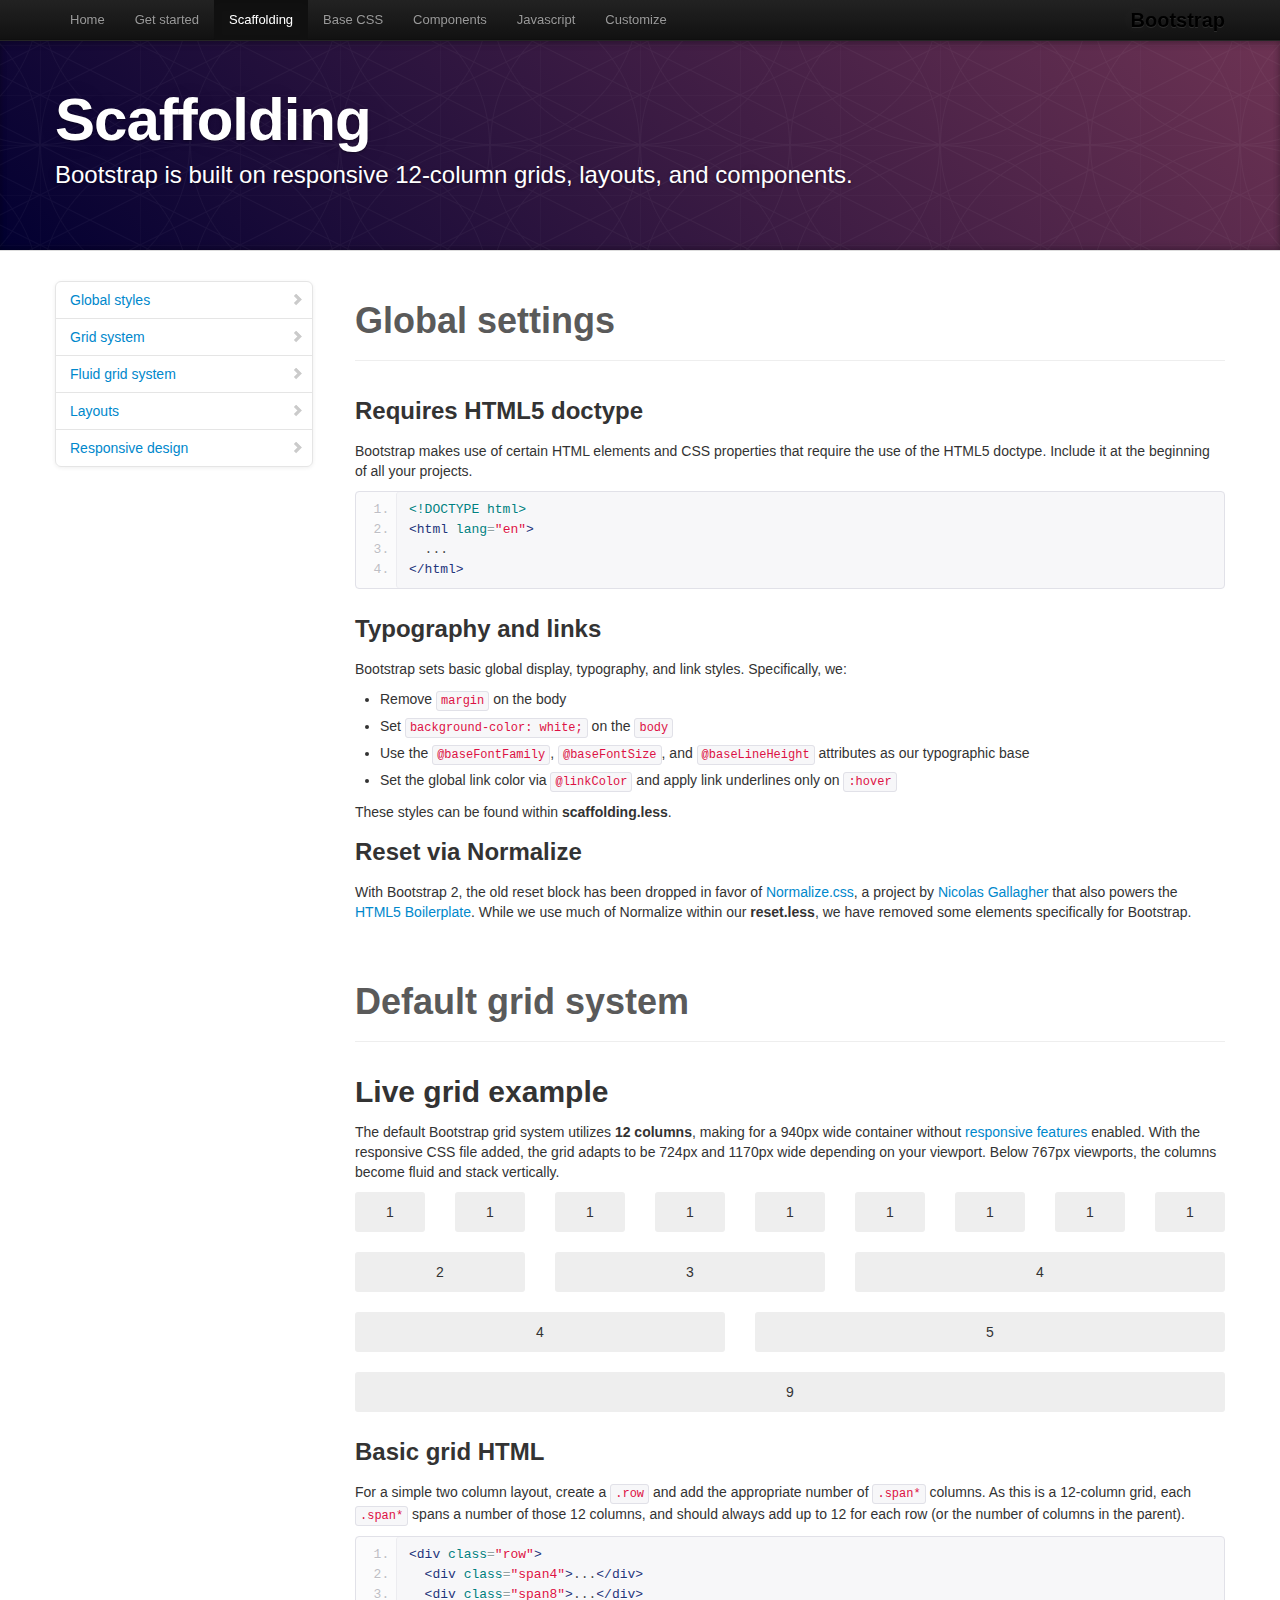
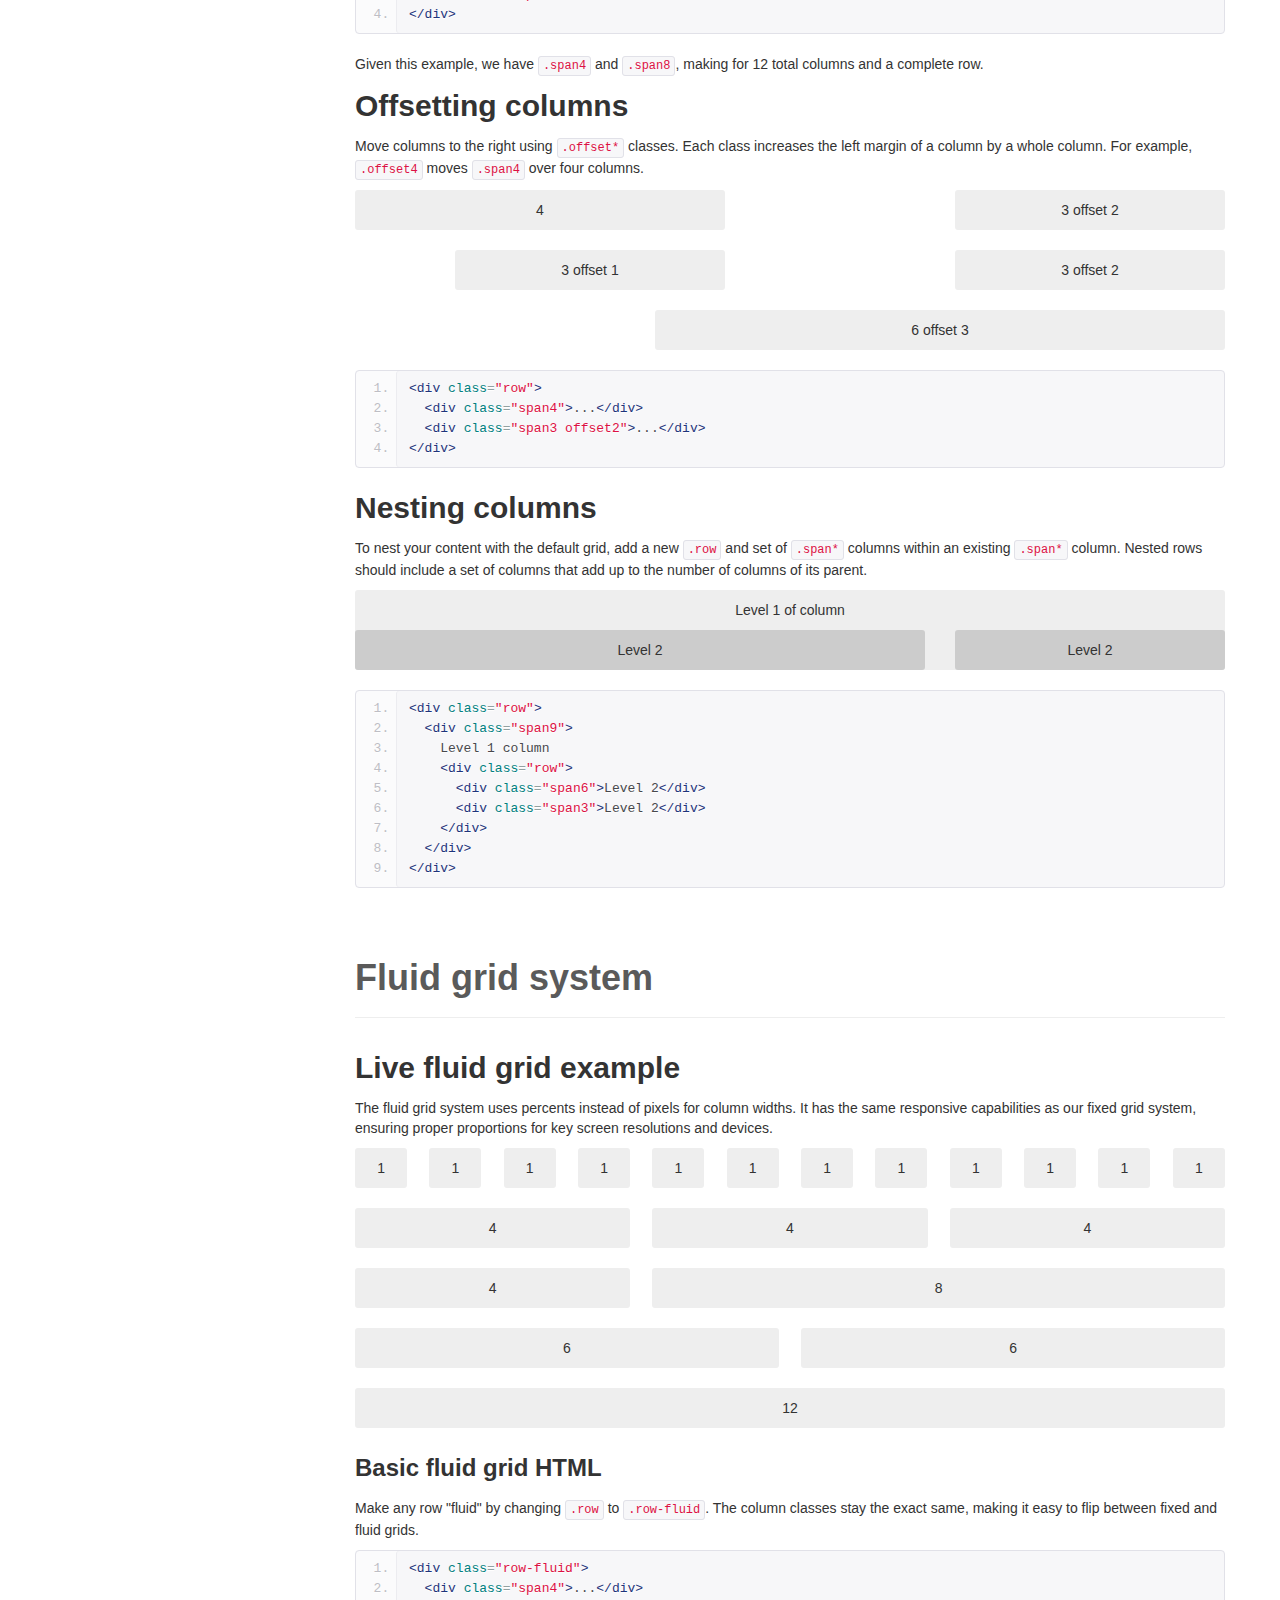
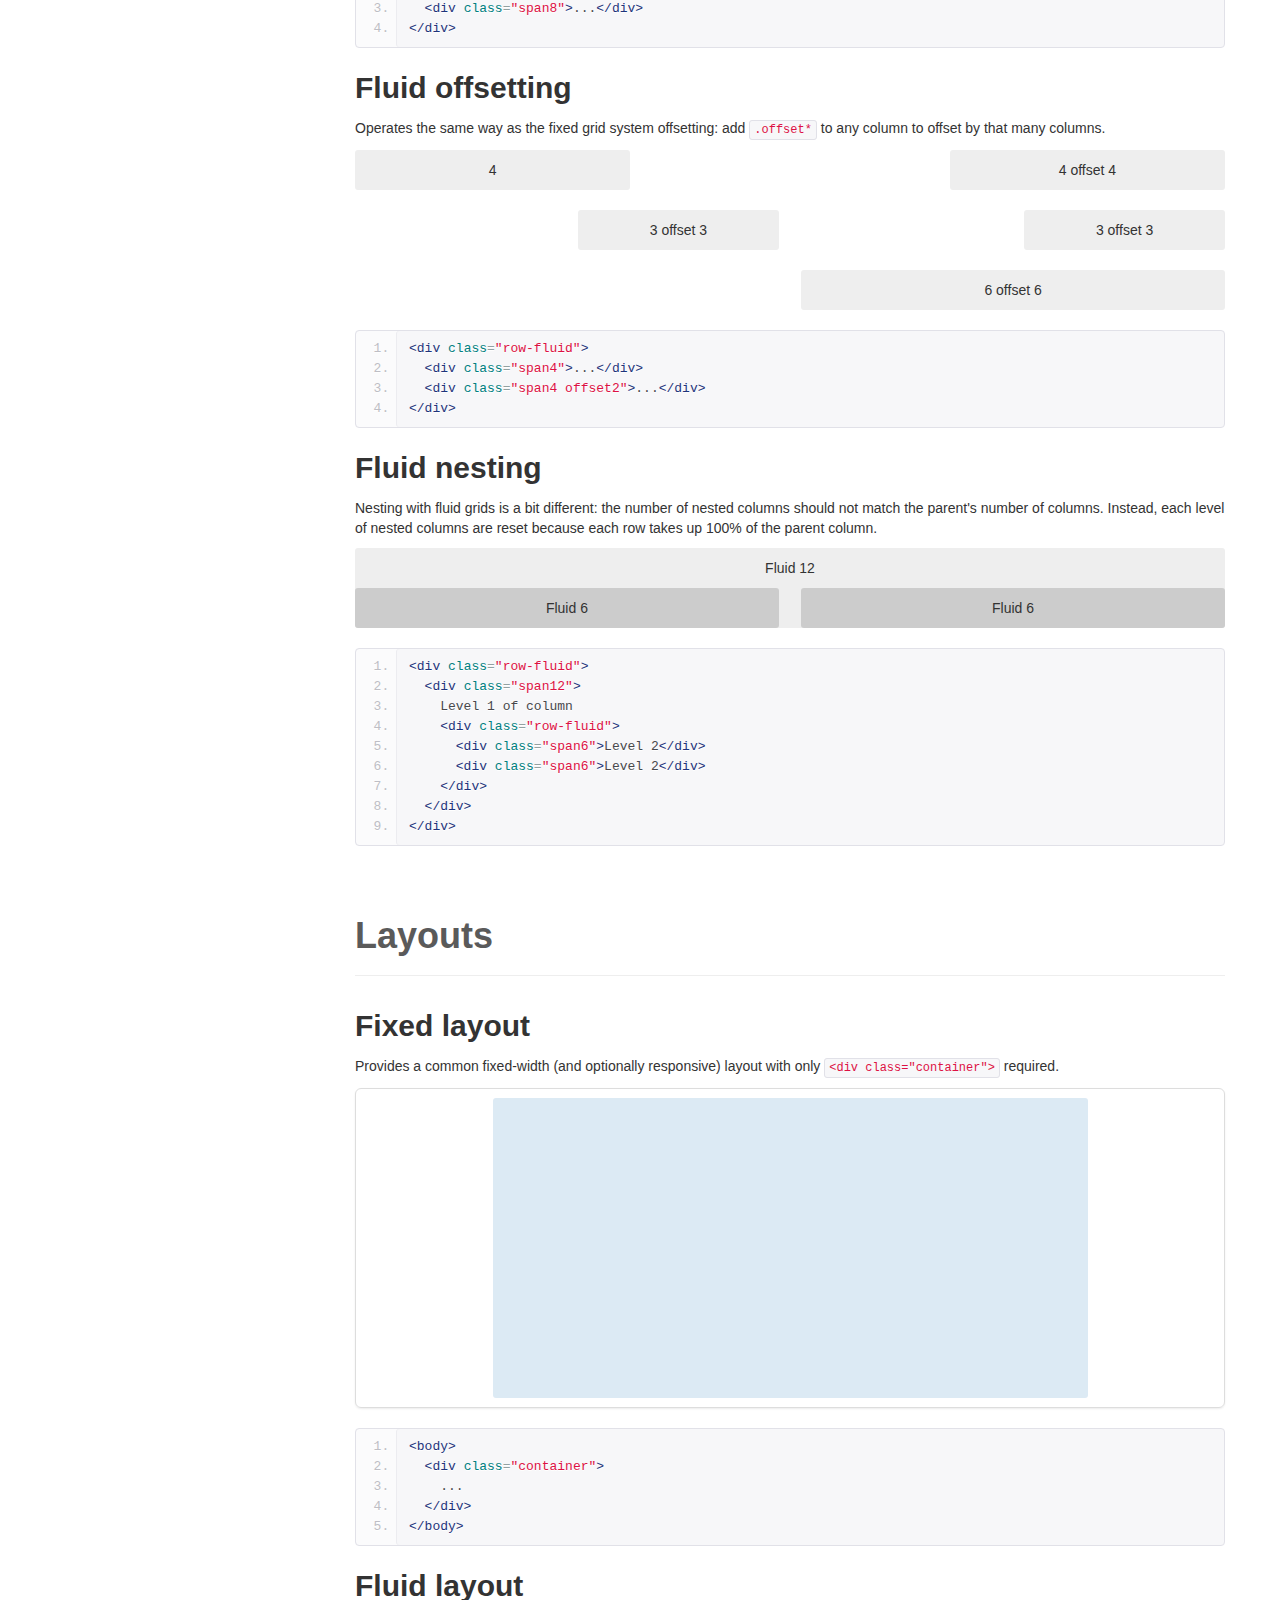
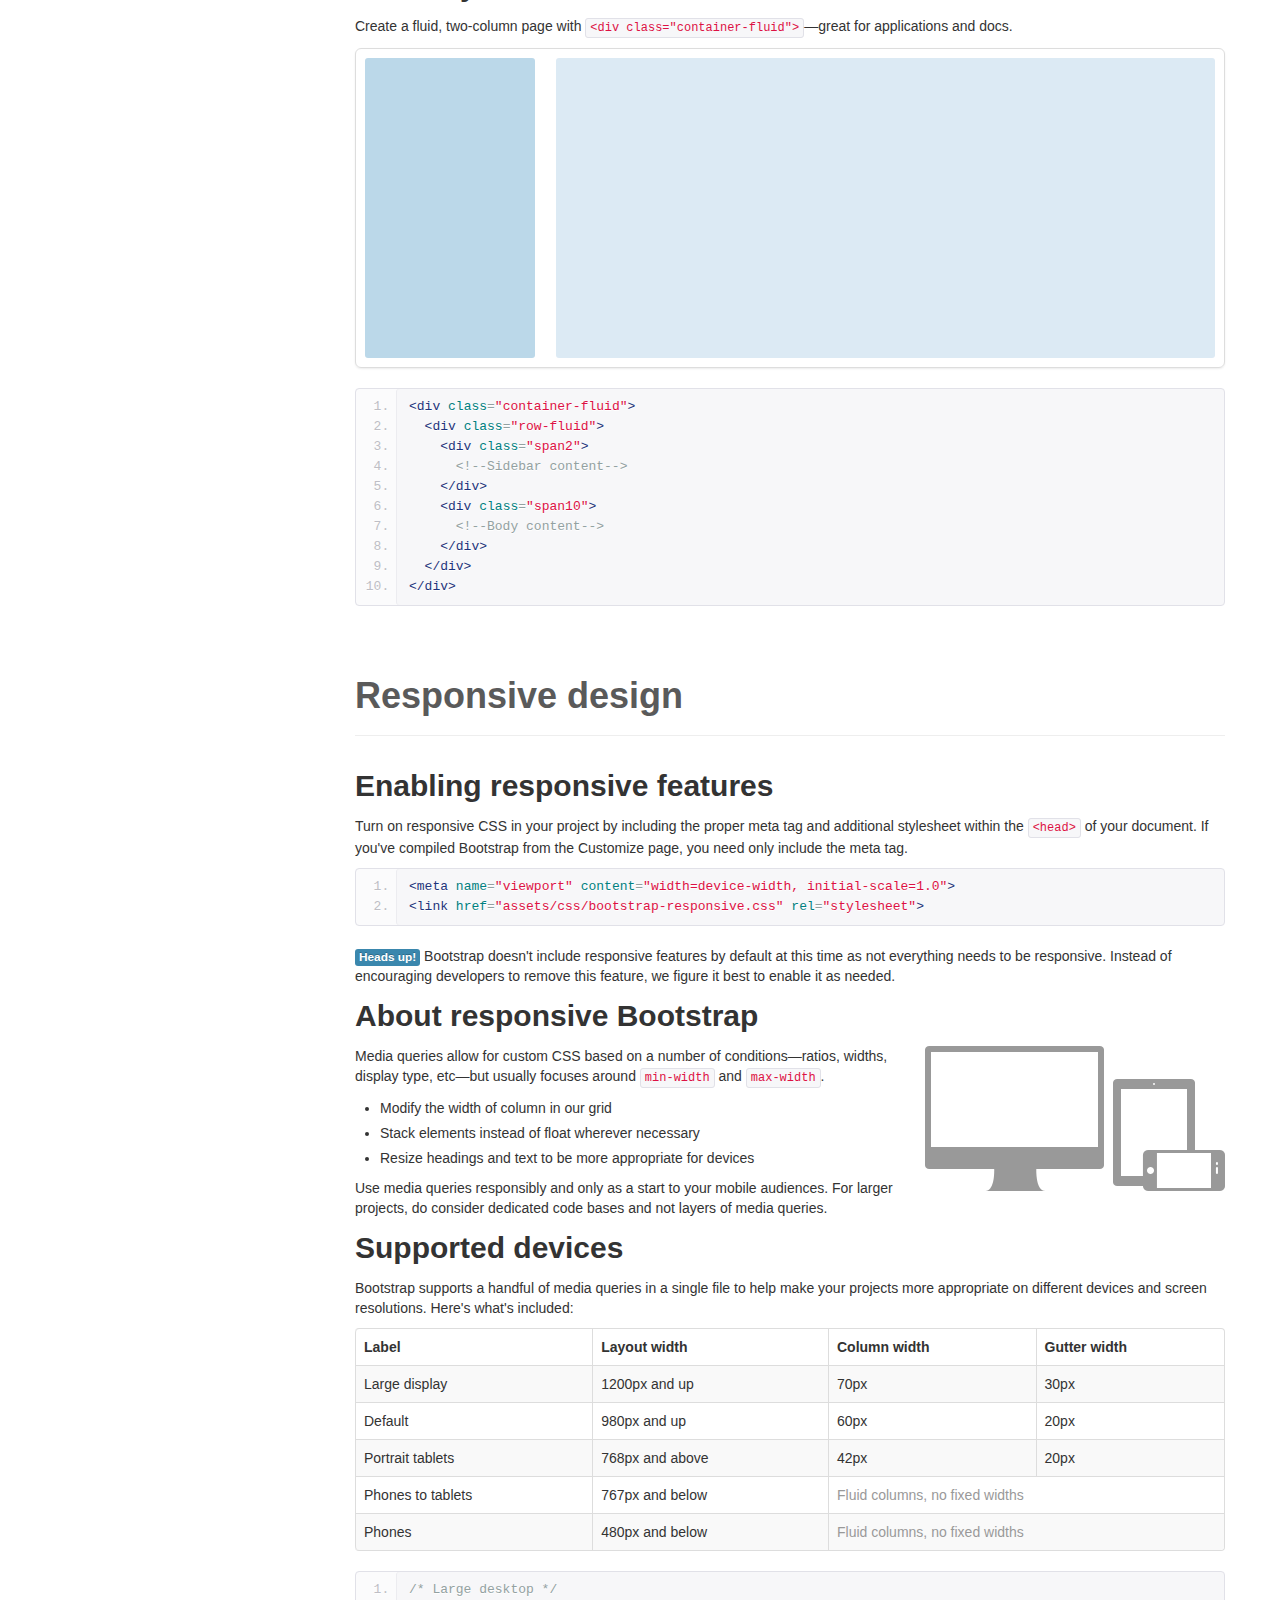
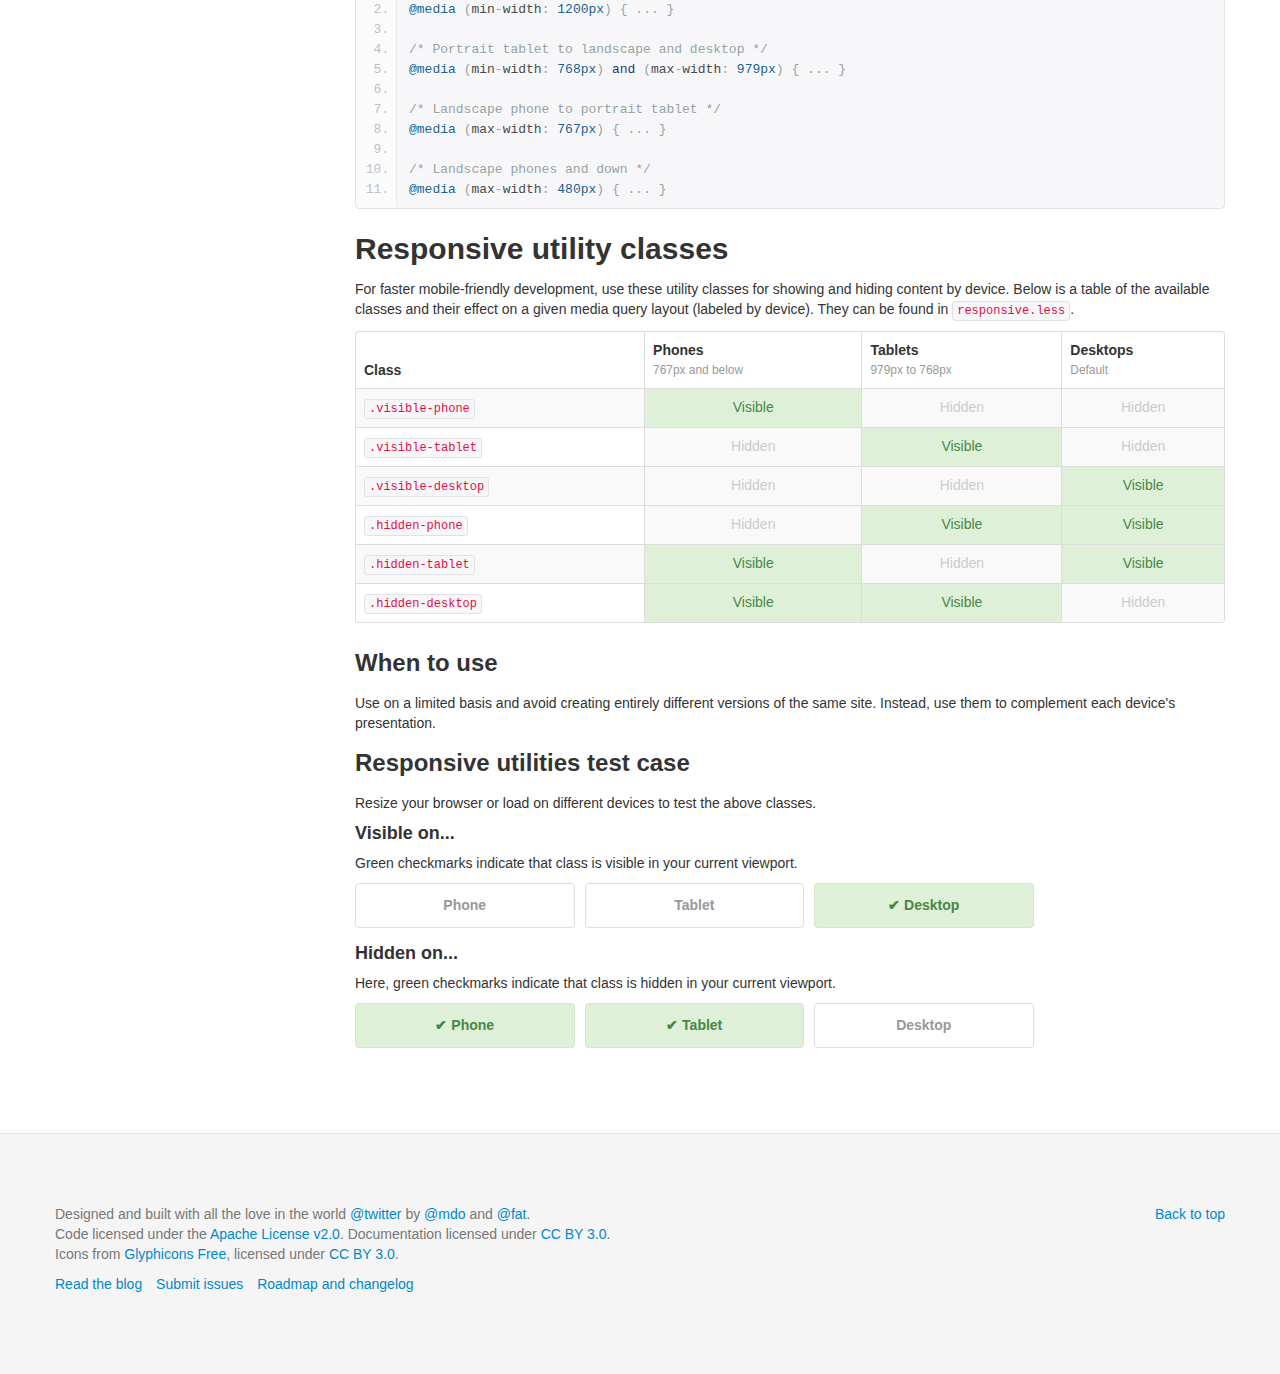
<file: web/css/bootstrap/docs/scaffolding.html>
<!DOCTYPE html>
<html lang="en">
  <head>
    <meta charset="utf-8">
    <title>Scaffolding · Twitter Bootstrap</title>
    <meta name="viewport" content="width=device-width, initial-scale=1.0">
    <meta name="description" content="">
    <meta name="author" content="">

    <!-- Le styles -->
    <link href="assets/css/bootstrap.css" rel="stylesheet">
    <link href="assets/css/bootstrap-responsive.css" rel="stylesheet">
    <link href="assets/css/docs.css" rel="stylesheet">
    <link href="assets/js/google-code-prettify/prettify.css" rel="stylesheet">

    <!-- Le HTML5 shim, for IE6-8 support of HTML5 elements -->
    <!--[if lt IE 9]>
      <script src="http://html5shim.googlecode.com/svn/trunk/html5.js"></script>
    <![endif]-->

    <!-- Le fav and touch icons -->
    <link rel="shortcut icon" href="assets/ico/favicon.ico">
    <link rel="apple-touch-icon-precomposed" sizes="144x144" href="assets/ico/apple-touch-icon-144-precomposed.png">
    <link rel="apple-touch-icon-precomposed" sizes="114x114" href="assets/ico/apple-touch-icon-114-precomposed.png">
    <link rel="apple-touch-icon-precomposed" sizes="72x72" href="assets/ico/apple-touch-icon-72-precomposed.png">
    <link rel="apple-touch-icon-precomposed" href="assets/ico/apple-touch-icon-57-precomposed.png">

  </head>

  <body data-spy="scroll" data-target=".bs-docs-sidebar">

    <!-- Navbar
    ================================================== -->
    <div class="navbar navbar-inverse navbar-fixed-top">
      <div class="navbar-inner">
        <div class="container">
          <button type="button" class="btn btn-navbar" data-toggle="collapse" data-target=".nav-collapse">
            <span class="icon-bar"></span>
            <span class="icon-bar"></span>
            <span class="icon-bar"></span>
          </button>
          <a class="brand" href="./index.html">Bootstrap</a>
          <div class="nav-collapse collapse">
            <ul class="nav">
              <li class="">
                <a href="./index.html">Home</a>
              </li>
              <li class="">
                <a href="./getting-started.html">Get started</a>
              </li>
              <li class="active">
                <a href="./scaffolding.html">Scaffolding</a>
              </li>
              <li class="">
                <a href="./base-css.html">Base CSS</a>
              </li>
              <li class="">
                <a href="./components.html">Components</a>
              </li>
              <li class="">
                <a href="./javascript.html">Javascript</a>
              </li>
              <li class="">
                <a href="./customize.html">Customize</a>
              </li>
            </ul>
          </div>
        </div>
      </div>
    </div>

<!-- Subhead
================================================== -->
<header class="jumbotron subhead" id="overview">
  <div class="container">
    <h1>Scaffolding</h1>
    <p class="lead">Bootstrap is built on responsive 12-column grids, layouts, and components.</p>
  </div>
</header>

  <div class="container">

    <!-- Docs nav
    ================================================== -->
    <div class="row">
      <div class="span3 bs-docs-sidebar">
        <ul class="nav nav-list bs-docs-sidenav">
          <li><a href="#global"><i class="icon-chevron-right"></i> Global styles</a></li>
          <li><a href="#gridSystem"><i class="icon-chevron-right"></i> Grid system</a></li>
          <li><a href="#fluidGridSystem"><i class="icon-chevron-right"></i> Fluid grid system</a></li>
          <li><a href="#layouts"><i class="icon-chevron-right"></i> Layouts</a></li>
          <li><a href="#responsive"><i class="icon-chevron-right"></i> Responsive design</a></li>
        </ul>
      </div>
      <div class="span9">



        <!-- Global Bootstrap settings
        ================================================== -->
        <section id="global">
          <div class="page-header">
            <h1>Global settings</h1>
          </div>

          <h3>Requires HTML5 doctype</h3>
          <p>Bootstrap makes use of certain HTML elements and CSS properties that require the use of the HTML5 doctype. Include it at the beginning of all your projects.</p>
<pre class="prettyprint linenums">
&lt;!DOCTYPE html&gt;
&lt;html lang="en"&gt;
  ...
&lt;/html&gt;
</pre>

          <h3>Typography and links</h3>
          <p>Bootstrap sets basic global display, typography, and link styles. Specifically, we:</p>
          <ul>
            <li>Remove <code>margin</code> on the body</li>
            <li>Set <code>background-color: white;</code> on the <code>body</code></li>
            <li>Use the <code>@baseFontFamily</code>, <code>@baseFontSize</code>, and <code>@baseLineHeight</code> attributes as our typographic base</li>
            <li>Set the global link color via <code>@linkColor</code> and apply link underlines only on <code>:hover</code></li>
          </ul>
          <p>These styles can be found within <strong>scaffolding.less</strong>.</p>

          <h3>Reset via Normalize</h3>
          <p>With Bootstrap 2, the old reset block has been dropped in favor of <a href="http://necolas.github.com/normalize.css/" target="_blank">Normalize.css</a>, a project by <a href="http://twitter.com/necolas" target="_blank">Nicolas Gallagher</a> that also powers the <a href="http://html5boilerplate.com" target="_blank">HTML5 Boilerplate</a>. While we use much of Normalize within our <strong>reset.less</strong>, we have removed some elements specifically for Bootstrap.</p>

        </section>




        <!-- Grid system
        ================================================== -->
        <section id="gridSystem">
          <div class="page-header">
            <h1>Default grid system</h1>
          </div>

          <h2>Live grid example</h2>
          <p>The default Bootstrap grid system utilizes <strong>12 columns</strong>, making for a 940px wide container without <a href="./scaffolding.html#responsive">responsive features</a> enabled. With the responsive CSS file added, the grid adapts to be 724px and 1170px wide depending on your viewport. Below 767px viewports, the columns become fluid and stack vertically.</p>
          <div class="bs-docs-grid">
            <div class="row show-grid">
              <div class="span1">1</div>
              <div class="span1">1</div>
              <div class="span1">1</div>
              <div class="span1">1</div>
              <div class="span1">1</div>
              <div class="span1">1</div>
              <div class="span1">1</div>
              <div class="span1">1</div>
              <div class="span1">1</div>
            </div>
            <div class="row show-grid">
              <div class="span2">2</div>
              <div class="span3">3</div>
              <div class="span4">4</div>
            </div>
            <div class="row show-grid">
              <div class="span4">4</div>
              <div class="span5">5</div>
            </div>
            <div class="row show-grid">
              <div class="span9">9</div>
            </div>
          </div>

          <h3>Basic grid HTML</h3>
          <p>For a simple two column layout, create a <code>.row</code> and add the appropriate number of <code>.span*</code> columns. As this is a 12-column grid, each <code>.span*</code> spans a number of those 12 columns, and should always add up to 12 for each row (or the number of columns in the parent).</p>
<pre class="prettyprint linenums">
&lt;div class="row"&gt;
  &lt;div class="span4"&gt;...&lt;/div&gt;
  &lt;div class="span8"&gt;...&lt;/div&gt;
&lt;/div&gt;
</pre>
          <p>Given this example, we have <code>.span4</code> and <code>.span8</code>, making for 12 total columns and a complete row.</p>

          <h2>Offsetting columns</h2>
          <p>Move columns to the right using <code>.offset*</code> classes. Each class increases the left margin of a column by a whole column. For example, <code>.offset4</code> moves <code>.span4</code> over four columns.</p>
          <div class="bs-docs-grid">
            <div class="row show-grid">
              <div class="span4">4</div>
              <div class="span3 offset2">3 offset 2</div>
            </div><!-- /row -->
            <div class="row show-grid">
              <div class="span3 offset1">3 offset 1</div>
              <div class="span3 offset2">3 offset 2</div>
            </div><!-- /row -->
            <div class="row show-grid">
              <div class="span6 offset3">6 offset 3</div>
            </div><!-- /row -->
          </div>
<pre class="prettyprint linenums">
&lt;div class="row"&gt;
  &lt;div class="span4"&gt;...&lt;/div&gt;
  &lt;div class="span3 offset2"&gt;...&lt;/div&gt;
&lt;/div&gt;
</pre>

          <h2>Nesting columns</h2>
          <p>To nest your content with the default grid, add a new <code>.row</code> and set of <code>.span*</code> columns within an existing <code>.span*</code> column. Nested rows should include a set of columns that add up to the number of columns of its parent.</p>
          <div class="row show-grid">
            <div class="span9">
              Level 1 of column
              <div class="row show-grid">
                <div class="span6">
                  Level 2
                </div>
                <div class="span3">
                  Level 2
                </div>
              </div>
            </div>
          </div>
<pre class="prettyprint linenums">
&lt;div class="row"&gt;
  &lt;div class="span9"&gt;
    Level 1 column
    &lt;div class="row"&gt;
      &lt;div class="span6"&gt;Level 2&lt;/div&gt;
      &lt;div class="span3"&gt;Level 2&lt;/div&gt;
    &lt;/div&gt;
  &lt;/div&gt;
&lt;/div&gt;
</pre>
        </section>



        <!-- Fluid grid system
        ================================================== -->
        <section id="fluidGridSystem">
          <div class="page-header">
            <h1>Fluid grid system</h1>
          </div>

          <h2>Live fluid grid example</h2>
          <p>The fluid grid system uses percents instead of pixels for column widths. It has the same responsive capabilities as our fixed grid system, ensuring proper proportions for key screen resolutions and devices.</p>
          <div class="bs-docs-grid">
            <div class="row-fluid show-grid">
              <div class="span1">1</div>
              <div class="span1">1</div>
              <div class="span1">1</div>
              <div class="span1">1</div>
              <div class="span1">1</div>
              <div class="span1">1</div>
              <div class="span1">1</div>
              <div class="span1">1</div>
              <div class="span1">1</div>
              <div class="span1">1</div>
              <div class="span1">1</div>
              <div class="span1">1</div>
            </div>
            <div class="row-fluid show-grid">
              <div class="span4">4</div>
              <div class="span4">4</div>
              <div class="span4">4</div>
            </div>
            <div class="row-fluid show-grid">
              <div class="span4">4</div>
              <div class="span8">8</div>
            </div>
            <div class="row-fluid show-grid">
              <div class="span6">6</div>
              <div class="span6">6</div>
            </div>
            <div class="row-fluid show-grid">
              <div class="span12">12</div>
            </div>
          </div>

          <h3>Basic fluid grid HTML</h3>
          <p>Make any row "fluid" by changing <code>.row</code> to <code>.row-fluid</code>. The column classes stay the exact same, making it easy to flip between fixed and fluid grids.</p>
<pre class="prettyprint linenums">
&lt;div class="row-fluid"&gt;
  &lt;div class="span4"&gt;...&lt;/div&gt;
  &lt;div class="span8"&gt;...&lt;/div&gt;
&lt;/div&gt;
</pre>

          <h2>Fluid offsetting</h2>
          <p>Operates the same way as the fixed grid system offsetting: add <code>.offset*</code> to any column to offset by that many columns.</p>
          <div class="bs-docs-grid">
            <div class="row-fluid show-grid">
              <div class="span4">4</div>
              <div class="span4 offset4">4 offset 4</div>
            </div><!-- /row -->
            <div class="row-fluid show-grid">
              <div class="span3 offset3">3 offset 3</div>
              <div class="span3 offset3">3 offset 3</div>
            </div><!-- /row -->
            <div class="row-fluid show-grid">
              <div class="span6 offset6">6 offset 6</div>
            </div><!-- /row -->
          </div>
<pre class="prettyprint linenums">
&lt;div class="row-fluid"&gt;
  &lt;div class="span4"&gt;...&lt;/div&gt;
  &lt;div class="span4 offset2"&gt;...&lt;/div&gt;
&lt;/div&gt;
</pre>

          <h2>Fluid nesting</h2>
          <p>Nesting with fluid grids is a bit different: the number of nested columns should not match the parent's number of columns. Instead, each level of nested columns are reset because each row takes up 100% of the parent column.</p>
          <div class="row-fluid show-grid">
            <div class="span12">
              Fluid 12
              <div class="row-fluid show-grid">
                <div class="span6">
                  Fluid 6
                </div>
                <div class="span6">
                  Fluid 6
                </div>
              </div>
            </div>
          </div>
<pre class="prettyprint linenums">
&lt;div class="row-fluid"&gt;
  &lt;div class="span12"&gt;
    Level 1 of column
    &lt;div class="row-fluid"&gt;
      &lt;div class="span6"&gt;Level 2&lt;/div&gt;
      &lt;div class="span6"&gt;Level 2&lt;/div&gt;
    &lt;/div&gt;
  &lt;/div&gt;
&lt;/div&gt;
</pre>

        </section>




        <!-- Layouts (Default and fluid)
        ================================================== -->
        <section id="layouts">
          <div class="page-header">
            <h1>Layouts</h1>
          </div>

          <h2>Fixed layout</h2>
          <p>Provides a common fixed-width (and optionally responsive) layout with only <code>&lt;div class="container"&gt;</code> required.</p>
          <div class="mini-layout">
            <div class="mini-layout-body"></div>
          </div>
<pre class="prettyprint linenums">
&lt;body&gt;
  &lt;div class="container"&gt;
    ...
  &lt;/div&gt;
&lt;/body&gt;
</pre>

          <h2>Fluid layout</h2>
          <p>Create a fluid, two-column page with <code>&lt;div class="container-fluid"&gt;</code>&mdash;great for applications and docs.</p>
          <div class="mini-layout fluid">
            <div class="mini-layout-sidebar"></div>
            <div class="mini-layout-body"></div>
          </div>
<pre class="prettyprint linenums">
&lt;div class="container-fluid"&gt;
  &lt;div class="row-fluid"&gt;
    &lt;div class="span2"&gt;
      &lt;!--Sidebar content--&gt;
    &lt;/div&gt;
    &lt;div class="span10"&gt;
      &lt;!--Body content--&gt;
    &lt;/div&gt;
  &lt;/div&gt;
&lt;/div&gt;
</pre>
        </section>




        <!-- Responsive design
        ================================================== -->
        <section id="responsive">
          <div class="page-header">
            <h1>Responsive design</h1>
          </div>

          <h2>Enabling responsive features</h2>
          <p>Turn on responsive CSS in your project by including the proper meta tag and additional stylesheet within the <code>&lt;head&gt;</code> of your document. If you've compiled Bootstrap from the Customize page, you need only include the meta tag.</p>
<pre class="prettyprint linenums">
&lt;meta name="viewport" content="width=device-width, initial-scale=1.0"&gt;
&lt;link href="assets/css/bootstrap-responsive.css" rel="stylesheet"&gt;
</pre>
          <p><span class="label label-info">Heads up!</span>  Bootstrap doesn't include responsive features by default at this time as not everything needs to be responsive. Instead of encouraging developers to remove this feature, we figure it best to enable it as needed.</p>

          <h2>About responsive Bootstrap</h2>
          <img src="assets/img/responsive-illustrations.png" alt="Responsive devices" style="float: right; margin: 0 0 20px 20px;">
          <p>Media queries allow for custom CSS based on a number of conditions&mdash;ratios, widths, display type, etc&mdash;but usually focuses around <code>min-width</code> and <code>max-width</code>.</p>
          <ul>
            <li>Modify the width of column in our grid</li>
            <li>Stack elements instead of float wherever necessary</li>
            <li>Resize headings and text to be more appropriate for devices</li>
          </ul>
          <p>Use media queries responsibly and only as a start to your mobile audiences. For larger projects, do consider dedicated code bases and not layers of media queries.</p>

          <h2>Supported devices</h2>
          <p>Bootstrap supports a handful of media queries in a single file to help make your projects more appropriate on different devices and screen resolutions. Here's what's included:</p>
          <table class="table table-bordered table-striped">
            <thead>
              <tr>
                <th>Label</th>
                <th>Layout width</th>
                <th>Column width</th>
                <th>Gutter width</th>
              </tr>
            </thead>
            <tbody>
              <tr>
                <td>Large display</td>
                <td>1200px and up</td>
                <td>70px</td>
                <td>30px</td>
              </tr>
              <tr>
                <td>Default</td>
                <td>980px and up</td>
                <td>60px</td>
                <td>20px</td>
              </tr>
              <tr>
                <td>Portrait tablets</td>
                <td>768px and above</td>
                <td>42px</td>
                <td>20px</td>
              </tr>
              <tr>
                <td>Phones to tablets</td>
                <td>767px and below</td>
                <td class="muted" colspan="2">Fluid columns, no fixed widths</td>
              </tr>
              <tr>
                <td>Phones</td>
                <td>480px and below</td>
                <td class="muted" colspan="2">Fluid columns, no fixed widths</td>
              </tr>
            </tbody>
          </table>
<pre class="prettyprint linenums">
/* Large desktop */
@media (min-width: 1200px) { ... }

/* Portrait tablet to landscape and desktop */
@media (min-width: 768px) and (max-width: 979px) { ... }

/* Landscape phone to portrait tablet */
@media (max-width: 767px) { ... }

/* Landscape phones and down */
@media (max-width: 480px) { ... }
</pre>


          <h2>Responsive utility classes</h2>
          <p>For faster mobile-friendly development, use these utility classes for showing and hiding content by device. Below is a table of the available classes and their effect on a given media query layout (labeled by device). They can be found in <code>responsive.less</code>.</p>
          <table class="table table-bordered table-striped responsive-utilities">
            <thead>
              <tr>
                <th>Class</th>
                <th>Phones <small>767px and below</small></th>
                <th>Tablets <small>979px to 768px</small></th>
                <th>Desktops <small>Default</small></th>
              </tr>
            </thead>
            <tbody>
              <tr>
                <th><code>.visible-phone</code></th>
                <td class="is-visible">Visible</td>
                <td class="is-hidden">Hidden</td>
                <td class="is-hidden">Hidden</td>
              </tr>
              <tr>
                <th><code>.visible-tablet</code></th>
                <td class="is-hidden">Hidden</td>
                <td class="is-visible">Visible</td>
                <td class="is-hidden">Hidden</td>
              </tr>
              <tr>
                <th><code>.visible-desktop</code></th>
                <td class="is-hidden">Hidden</td>
                <td class="is-hidden">Hidden</td>
                <td class="is-visible">Visible</td>
              </tr>
              <tr>
                <th><code>.hidden-phone</code></th>
                <td class="is-hidden">Hidden</td>
                <td class="is-visible">Visible</td>
                <td class="is-visible">Visible</td>
              </tr>
              <tr>
                <th><code>.hidden-tablet</code></th>
                <td class="is-visible">Visible</td>
                <td class="is-hidden">Hidden</td>
                <td class="is-visible">Visible</td>
              </tr>
              <tr>
                <th><code>.hidden-desktop</code></th>
                <td class="is-visible">Visible</td>
                <td class="is-visible">Visible</td>
                <td class="is-hidden">Hidden</td>
              </tr>
            </tbody>
          </table>

          <h3>When to use</h3>
          <p>Use on a limited basis and avoid creating entirely different versions of the same site. Instead, use them to complement each device's presentation.</p>

          <h3>Responsive utilities test case</h3>
          <p>Resize your browser or load on different devices to test the above classes.</p>
          <h4>Visible on...</h4>
          <p>Green checkmarks indicate that class is visible in your current viewport.</p>
          <ul class="responsive-utilities-test">
            <li>Phone<span class="visible-phone">&#10004; Phone</span></li>
            <li>Tablet<span class="visible-tablet">&#10004; Tablet</span></li>
            <li>Desktop<span class="visible-desktop">&#10004; Desktop</span></li>
          </ul>
          <h4>Hidden on...</h4>
          <p>Here, green checkmarks indicate that class is hidden in your current viewport.</p>
          <ul class="responsive-utilities-test hidden-on">
            <li>Phone<span class="hidden-phone">&#10004; Phone</span></li>
            <li>Tablet<span class="hidden-tablet">&#10004; Tablet</span></li>
            <li>Desktop<span class="hidden-desktop">&#10004; Desktop</span></li>
          </ul>

        </section>



      </div>
    </div>

  </div>



    <!-- Footer
    ================================================== -->
    <footer class="footer">
      <div class="container">
        <p class="pull-right"><a href="#">Back to top</a></p>
        <p>Designed and built with all the love in the world <a href="http://twitter.com/twitter" target="_blank">@twitter</a> by <a href="http://twitter.com/mdo" target="_blank">@mdo</a> and <a href="http://twitter.com/fat" target="_blank">@fat</a>.</p>
        <p>Code licensed under the <a href="http://www.apache.org/licenses/LICENSE-2.0" target="_blank">Apache License v2.0</a>. Documentation licensed under <a href="http://creativecommons.org/licenses/by/3.0/">CC BY 3.0</a>.</p>
        <p>Icons from <a href="http://glyphicons.com">Glyphicons Free</a>, licensed under <a href="http://creativecommons.org/licenses/by/3.0/">CC BY 3.0</a>.</p>
        <ul class="footer-links">
          <li><a href="http://blog.getbootstrap.com">Read the blog</a></li>
          <li><a href="https://github.com/twitter/bootstrap/issues?state=open">Submit issues</a></li>
          <li><a href="https://github.com/twitter/bootstrap/wiki">Roadmap and changelog</a></li>
        </ul>
      </div>
    </footer>



    <!-- Le javascript
    ================================================== -->
    <!-- Placed at the end of the document so the pages load faster -->
    <script type="text/javascript" src="http://platform.twitter.com/widgets.js"></script>
    <script src="assets/js/jquery.js"></script>
    <script src="assets/js/google-code-prettify/prettify.js"></script>
    <script src="assets/js/bootstrap-transition.js"></script>
    <script src="assets/js/bootstrap-alert.js"></script>
    <script src="assets/js/bootstrap-modal.js"></script>
    <script src="assets/js/bootstrap-dropdown.js"></script>
    <script src="assets/js/bootstrap-scrollspy.js"></script>
    <script src="assets/js/bootstrap-tab.js"></script>
    <script src="assets/js/bootstrap-tooltip.js"></script>
    <script src="assets/js/bootstrap-popover.js"></script>
    <script src="assets/js/bootstrap-button.js"></script>
    <script src="assets/js/bootstrap-collapse.js"></script>
    <script src="assets/js/bootstrap-carousel.js"></script>
    <script src="assets/js/bootstrap-typeahead.js"></script>
    <script src="assets/js/bootstrap-affix.js"></script>
    <script src="assets/js/application.js"></script>



  </body>
</html>
</file>
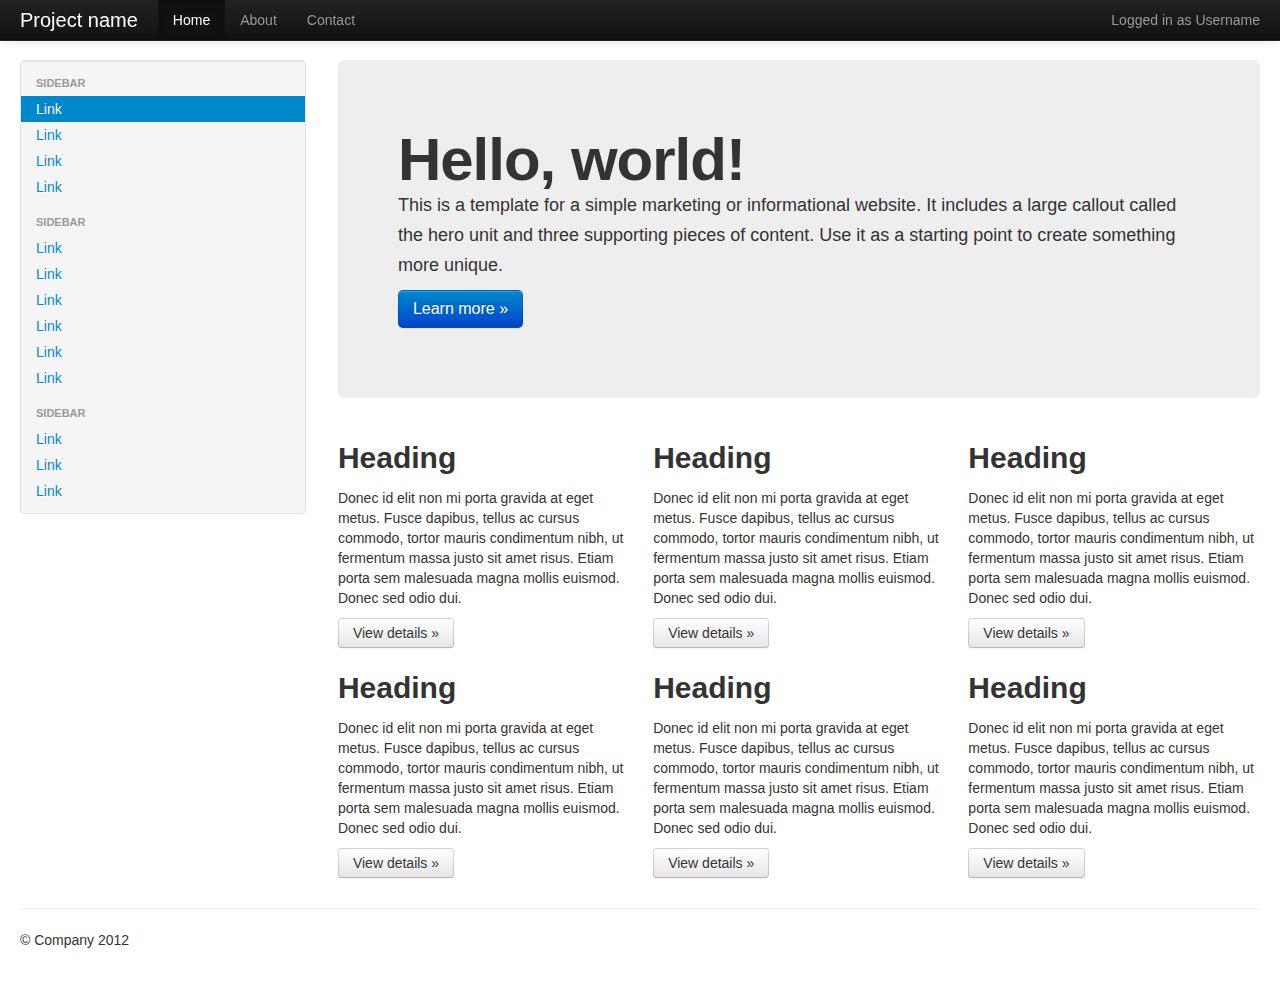
<file: web/css/bootstrap/docs/examples/fluid.html>
<!DOCTYPE html>
<html lang="en">
  <head>
    <meta charset="utf-8">
    <title>Bootstrap, from Twitter</title>
    <meta name="viewport" content="width=device-width, initial-scale=1.0">
    <meta name="description" content="">
    <meta name="author" content="">

    <!-- Le styles -->
    <link href="../assets/css/bootstrap.css" rel="stylesheet">
    <style type="text/css">
      body {
        padding-top: 60px;
        padding-bottom: 40px;
      }
      .sidebar-nav {
        padding: 9px 0;
      }
    </style>
    <link href="../assets/css/bootstrap-responsive.css" rel="stylesheet">

    <!-- Le HTML5 shim, for IE6-8 support of HTML5 elements -->
    <!--[if lt IE 9]>
      <script src="http://html5shim.googlecode.com/svn/trunk/html5.js"></script>
    <![endif]-->

    <!-- Le fav and touch icons -->
    <link rel="shortcut icon" href="../assets/ico/favicon.ico">
    <link rel="apple-touch-icon-precomposed" sizes="144x144" href="../assets/ico/apple-touch-icon-144-precomposed.png">
    <link rel="apple-touch-icon-precomposed" sizes="114x114" href="../assets/ico/apple-touch-icon-114-precomposed.png">
    <link rel="apple-touch-icon-precomposed" sizes="72x72" href="../assets/ico/apple-touch-icon-72-precomposed.png">
    <link rel="apple-touch-icon-precomposed" href="../assets/ico/apple-touch-icon-57-precomposed.png">
  </head>

  <body>

    <div class="navbar navbar-inverse navbar-fixed-top">
      <div class="navbar-inner">
        <div class="container-fluid">
          <a class="btn btn-navbar" data-toggle="collapse" data-target=".nav-collapse">
            <span class="icon-bar"></span>
            <span class="icon-bar"></span>
            <span class="icon-bar"></span>
          </a>
          <a class="brand" href="#">Project name</a>
          <div class="nav-collapse collapse">
            <p class="navbar-text pull-right">
              Logged in as <a href="#" class="navbar-link">Username</a>
            </p>
            <ul class="nav">
              <li class="active"><a href="#">Home</a></li>
              <li><a href="#about">About</a></li>
              <li><a href="#contact">Contact</a></li>
            </ul>
          </div><!--/.nav-collapse -->
        </div>
      </div>
    </div>

    <div class="container-fluid">
      <div class="row-fluid">
        <div class="span3">
          <div class="well sidebar-nav">
            <ul class="nav nav-list">
              <li class="nav-header">Sidebar</li>
              <li class="active"><a href="#">Link</a></li>
              <li><a href="#">Link</a></li>
              <li><a href="#">Link</a></li>
              <li><a href="#">Link</a></li>
              <li class="nav-header">Sidebar</li>
              <li><a href="#">Link</a></li>
              <li><a href="#">Link</a></li>
              <li><a href="#">Link</a></li>
              <li><a href="#">Link</a></li>
              <li><a href="#">Link</a></li>
              <li><a href="#">Link</a></li>
              <li class="nav-header">Sidebar</li>
              <li><a href="#">Link</a></li>
              <li><a href="#">Link</a></li>
              <li><a href="#">Link</a></li>
            </ul>
          </div><!--/.well -->
        </div><!--/span-->
        <div class="span9">
          <div class="hero-unit">
            <h1>Hello, world!</h1>
            <p>This is a template for a simple marketing or informational website. It includes a large callout called the hero unit and three supporting pieces of content. Use it as a starting point to create something more unique.</p>
            <p><a class="btn btn-primary btn-large">Learn more &raquo;</a></p>
          </div>
          <div class="row-fluid">
            <div class="span4">
              <h2>Heading</h2>
              <p>Donec id elit non mi porta gravida at eget metus. Fusce dapibus, tellus ac cursus commodo, tortor mauris condimentum nibh, ut fermentum massa justo sit amet risus. Etiam porta sem malesuada magna mollis euismod. Donec sed odio dui. </p>
              <p><a class="btn" href="#">View details &raquo;</a></p>
            </div><!--/span-->
            <div class="span4">
              <h2>Heading</h2>
              <p>Donec id elit non mi porta gravida at eget metus. Fusce dapibus, tellus ac cursus commodo, tortor mauris condimentum nibh, ut fermentum massa justo sit amet risus. Etiam porta sem malesuada magna mollis euismod. Donec sed odio dui. </p>
              <p><a class="btn" href="#">View details &raquo;</a></p>
            </div><!--/span-->
            <div class="span4">
              <h2>Heading</h2>
              <p>Donec id elit non mi porta gravida at eget metus. Fusce dapibus, tellus ac cursus commodo, tortor mauris condimentum nibh, ut fermentum massa justo sit amet risus. Etiam porta sem malesuada magna mollis euismod. Donec sed odio dui. </p>
              <p><a class="btn" href="#">View details &raquo;</a></p>
            </div><!--/span-->
          </div><!--/row-->
          <div class="row-fluid">
            <div class="span4">
              <h2>Heading</h2>
              <p>Donec id elit non mi porta gravida at eget metus. Fusce dapibus, tellus ac cursus commodo, tortor mauris condimentum nibh, ut fermentum massa justo sit amet risus. Etiam porta sem malesuada magna mollis euismod. Donec sed odio dui. </p>
              <p><a class="btn" href="#">View details &raquo;</a></p>
            </div><!--/span-->
            <div class="span4">
              <h2>Heading</h2>
              <p>Donec id elit non mi porta gravida at eget metus. Fusce dapibus, tellus ac cursus commodo, tortor mauris condimentum nibh, ut fermentum massa justo sit amet risus. Etiam porta sem malesuada magna mollis euismod. Donec sed odio dui. </p>
              <p><a class="btn" href="#">View details &raquo;</a></p>
            </div><!--/span-->
            <div class="span4">
              <h2>Heading</h2>
              <p>Donec id elit non mi porta gravida at eget metus. Fusce dapibus, tellus ac cursus commodo, tortor mauris condimentum nibh, ut fermentum massa justo sit amet risus. Etiam porta sem malesuada magna mollis euismod. Donec sed odio dui. </p>
              <p><a class="btn" href="#">View details &raquo;</a></p>
            </div><!--/span-->
          </div><!--/row-->
        </div><!--/span-->
      </div><!--/row-->

      <hr>

      <footer>
        <p>&copy; Company 2012</p>
      </footer>

    </div><!--/.fluid-container-->

    <!-- Le javascript
    ================================================== -->
    <!-- Placed at the end of the document so the pages load faster -->
    <script src="../assets/js/jquery.js"></script>
    <script src="../assets/js/bootstrap-transition.js"></script>
    <script src="../assets/js/bootstrap-alert.js"></script>
    <script src="../assets/js/bootstrap-modal.js"></script>
    <script src="../assets/js/bootstrap-dropdown.js"></script>
    <script src="../assets/js/bootstrap-scrollspy.js"></script>
    <script src="../assets/js/bootstrap-tab.js"></script>
    <script src="../assets/js/bootstrap-tooltip.js"></script>
    <script src="../assets/js/bootstrap-popover.js"></script>
    <script src="../assets/js/bootstrap-button.js"></script>
    <script src="../assets/js/bootstrap-collapse.js"></script>
    <script src="../assets/js/bootstrap-carousel.js"></script>
    <script src="../assets/js/bootstrap-typeahead.js"></script>

  </body>
</html>
</file>
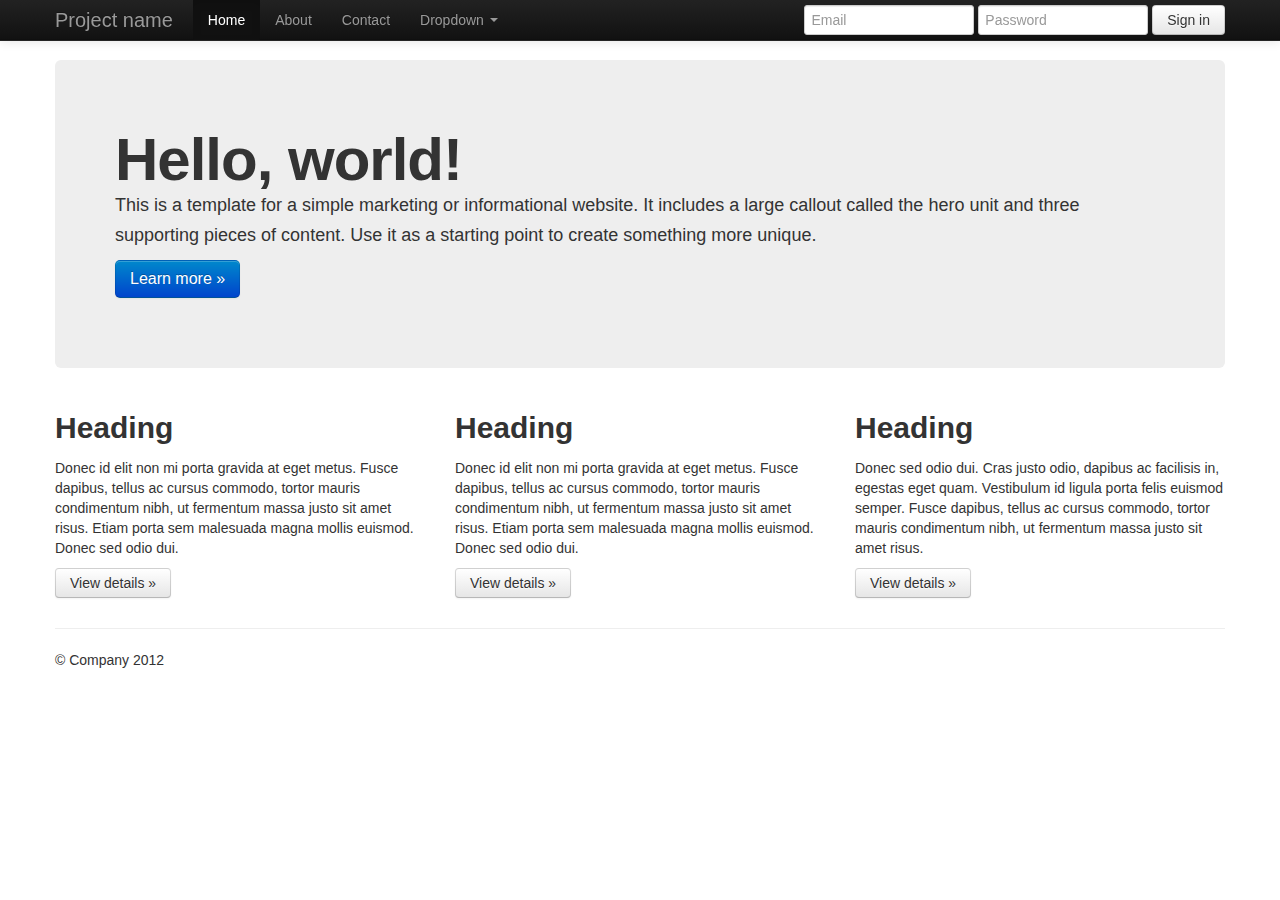
<file: web/css/bootstrap/docs/examples/hero.html>
<!DOCTYPE html>
<html lang="en">
  <head>
    <meta charset="utf-8">
    <title>Bootstrap, from Twitter</title>
    <meta name="viewport" content="width=device-width, initial-scale=1.0">
    <meta name="description" content="">
    <meta name="author" content="">

    <!-- Le styles -->
    <link href="../assets/css/bootstrap.css" rel="stylesheet">
    <style type="text/css">
      body {
        padding-top: 60px;
        padding-bottom: 40px;
      }
    </style>
    <link href="../assets/css/bootstrap-responsive.css" rel="stylesheet">

    <!-- Le HTML5 shim, for IE6-8 support of HTML5 elements -->
    <!--[if lt IE 9]>
      <script src="http://html5shim.googlecode.com/svn/trunk/html5.js"></script>
    <![endif]-->

    <!-- Le fav and touch icons -->
    <link rel="shortcut icon" href="../assets/ico/favicon.ico">
    <link rel="apple-touch-icon-precomposed" sizes="144x144" href="../assets/ico/apple-touch-icon-144-precomposed.png">
    <link rel="apple-touch-icon-precomposed" sizes="114x114" href="../assets/ico/apple-touch-icon-114-precomposed.png">
    <link rel="apple-touch-icon-precomposed" sizes="72x72" href="../assets/ico/apple-touch-icon-72-precomposed.png">
    <link rel="apple-touch-icon-precomposed" href="../assets/ico/apple-touch-icon-57-precomposed.png">
  </head>

  <body>

    <div class="navbar navbar-inverse navbar-fixed-top">
      <div class="navbar-inner">
        <div class="container">
          <a class="btn btn-navbar" data-toggle="collapse" data-target=".nav-collapse">
            <span class="icon-bar"></span>
            <span class="icon-bar"></span>
            <span class="icon-bar"></span>
          </a>
          <a class="brand" href="#">Project name</a>
          <div class="nav-collapse collapse">
            <ul class="nav">
              <li class="active"><a href="#">Home</a></li>
              <li><a href="#about">About</a></li>
              <li><a href="#contact">Contact</a></li>
              <li class="dropdown">
                <a href="#" class="dropdown-toggle" data-toggle="dropdown">Dropdown <b class="caret"></b></a>
                <ul class="dropdown-menu">
                  <li><a href="#">Action</a></li>
                  <li><a href="#">Another action</a></li>
                  <li><a href="#">Something else here</a></li>
                  <li class="divider"></li>
                  <li class="nav-header">Nav header</li>
                  <li><a href="#">Separated link</a></li>
                  <li><a href="#">One more separated link</a></li>
                </ul>
              </li>
            </ul>
            <form class="navbar-form pull-right">
              <input class="span2" type="text" placeholder="Email">
              <input class="span2" type="password" placeholder="Password">
              <button type="submit" class="btn">Sign in</button>
            </form>
          </div><!--/.nav-collapse -->
        </div>
      </div>
    </div>

    <div class="container">

      <!-- Main hero unit for a primary marketing message or call to action -->
      <div class="hero-unit">
        <h1>Hello, world!</h1>
        <p>This is a template for a simple marketing or informational website. It includes a large callout called the hero unit and three supporting pieces of content. Use it as a starting point to create something more unique.</p>
        <p><a class="btn btn-primary btn-large">Learn more &raquo;</a></p>
      </div>

      <!-- Example row of columns -->
      <div class="row">
        <div class="span4">
          <h2>Heading</h2>
          <p>Donec id elit non mi porta gravida at eget metus. Fusce dapibus, tellus ac cursus commodo, tortor mauris condimentum nibh, ut fermentum massa justo sit amet risus. Etiam porta sem malesuada magna mollis euismod. Donec sed odio dui. </p>
          <p><a class="btn" href="#">View details &raquo;</a></p>
        </div>
        <div class="span4">
          <h2>Heading</h2>
          <p>Donec id elit non mi porta gravida at eget metus. Fusce dapibus, tellus ac cursus commodo, tortor mauris condimentum nibh, ut fermentum massa justo sit amet risus. Etiam porta sem malesuada magna mollis euismod. Donec sed odio dui. </p>
          <p><a class="btn" href="#">View details &raquo;</a></p>
       </div>
        <div class="span4">
          <h2>Heading</h2>
          <p>Donec sed odio dui. Cras justo odio, dapibus ac facilisis in, egestas eget quam. Vestibulum id ligula porta felis euismod semper. Fusce dapibus, tellus ac cursus commodo, tortor mauris condimentum nibh, ut fermentum massa justo sit amet risus.</p>
          <p><a class="btn" href="#">View details &raquo;</a></p>
        </div>
      </div>

      <hr>

      <footer>
        <p>&copy; Company 2012</p>
      </footer>

    </div> <!-- /container -->

    <!-- Le javascript
    ================================================== -->
    <!-- Placed at the end of the document so the pages load faster -->
    <script src="../assets/js/jquery.js"></script>
    <script src="../assets/js/bootstrap-transition.js"></script>
    <script src="../assets/js/bootstrap-alert.js"></script>
    <script src="../assets/js/bootstrap-modal.js"></script>
    <script src="../assets/js/bootstrap-dropdown.js"></script>
    <script src="../assets/js/bootstrap-scrollspy.js"></script>
    <script src="../assets/js/bootstrap-tab.js"></script>
    <script src="../assets/js/bootstrap-tooltip.js"></script>
    <script src="../assets/js/bootstrap-popover.js"></script>
    <script src="../assets/js/bootstrap-button.js"></script>
    <script src="../assets/js/bootstrap-collapse.js"></script>
    <script src="../assets/js/bootstrap-carousel.js"></script>
    <script src="../assets/js/bootstrap-typeahead.js"></script>

  </body>
</html>
</file>
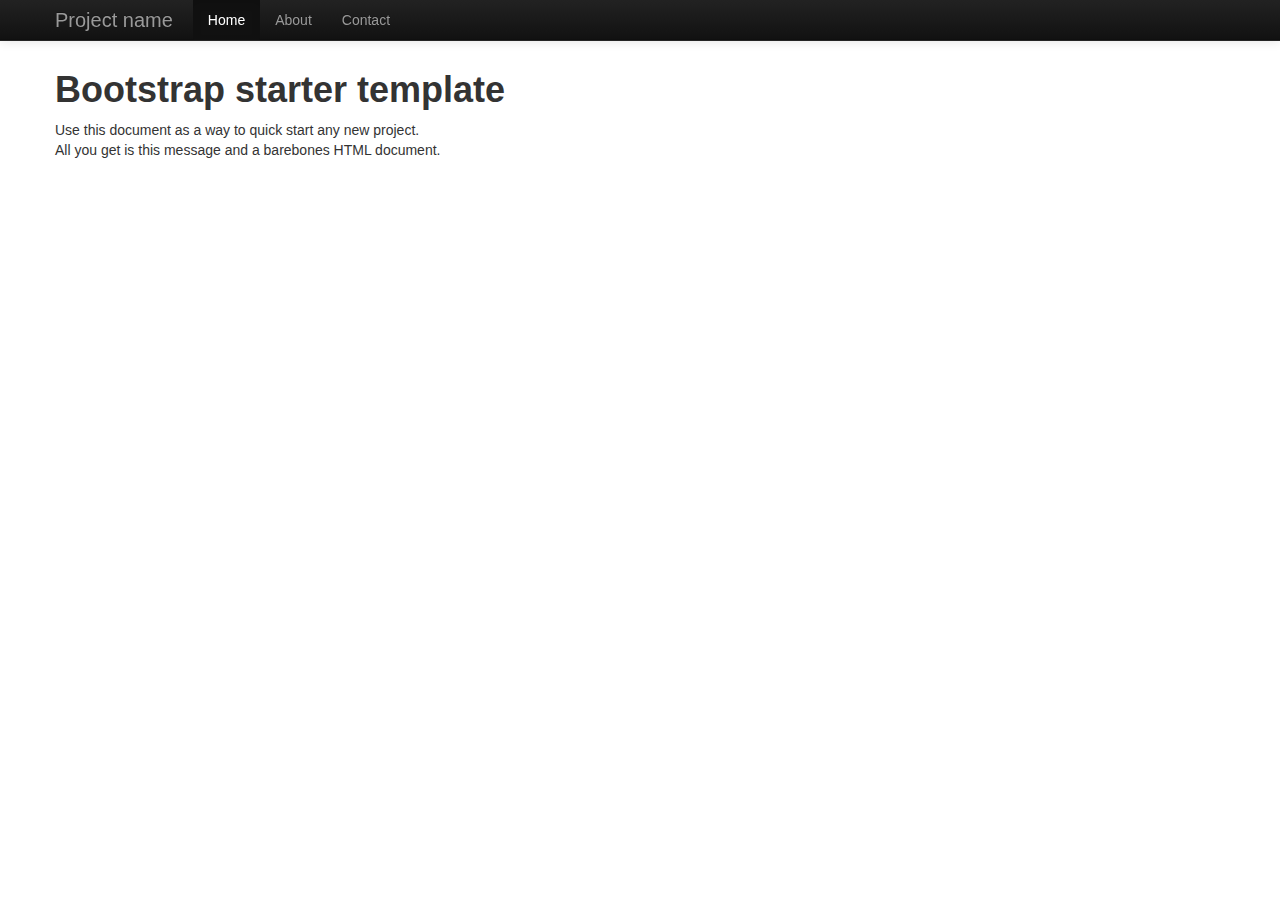
<file: web/css/bootstrap/docs/examples/starter-template.html>
<!DOCTYPE html>
<html lang="en">
  <head>
    <meta charset="utf-8">
    <title>Bootstrap, from Twitter</title>
    <meta name="viewport" content="width=device-width, initial-scale=1.0">
    <meta name="description" content="">
    <meta name="author" content="">

    <!-- Le styles -->
    <link href="../assets/css/bootstrap.css" rel="stylesheet">
    <style>
      body {
        padding-top: 60px; /* 60px to make the container go all the way to the bottom of the topbar */
      }
    </style>
    <link href="../assets/css/bootstrap-responsive.css" rel="stylesheet">

    <!-- Le HTML5 shim, for IE6-8 support of HTML5 elements -->
    <!--[if lt IE 9]>
      <script src="http://html5shim.googlecode.com/svn/trunk/html5.js"></script>
    <![endif]-->

    <!-- Le fav and touch icons -->
    <link rel="shortcut icon" href="../assets/ico/favicon.ico">
    <link rel="apple-touch-icon-precomposed" sizes="144x144" href="../assets/ico/apple-touch-icon-144-precomposed.png">
    <link rel="apple-touch-icon-precomposed" sizes="114x114" href="../assets/ico/apple-touch-icon-114-precomposed.png">
    <link rel="apple-touch-icon-precomposed" sizes="72x72" href="../assets/ico/apple-touch-icon-72-precomposed.png">
    <link rel="apple-touch-icon-precomposed" href="../assets/ico/apple-touch-icon-57-precomposed.png">
  </head>

  <body>

    <div class="navbar navbar-inverse navbar-fixed-top">
      <div class="navbar-inner">
        <div class="container">
          <a class="btn btn-navbar" data-toggle="collapse" data-target=".nav-collapse">
            <span class="icon-bar"></span>
            <span class="icon-bar"></span>
            <span class="icon-bar"></span>
          </a>
          <a class="brand" href="#">Project name</a>
          <div class="nav-collapse collapse">
            <ul class="nav">
              <li class="active"><a href="#">Home</a></li>
              <li><a href="#about">About</a></li>
              <li><a href="#contact">Contact</a></li>
            </ul>
          </div><!--/.nav-collapse -->
        </div>
      </div>
    </div>

    <div class="container">

      <h1>Bootstrap starter template</h1>
      <p>Use this document as a way to quick start any new project.<br> All you get is this message and a barebones HTML document.</p>

    </div> <!-- /container -->

    <!-- Le javascript
    ================================================== -->
    <!-- Placed at the end of the document so the pages load faster -->
    <script src="../assets/js/jquery.js"></script>
    <script src="../assets/js/bootstrap-transition.js"></script>
    <script src="../assets/js/bootstrap-alert.js"></script>
    <script src="../assets/js/bootstrap-modal.js"></script>
    <script src="../assets/js/bootstrap-dropdown.js"></script>
    <script src="../assets/js/bootstrap-scrollspy.js"></script>
    <script src="../assets/js/bootstrap-tab.js"></script>
    <script src="../assets/js/bootstrap-tooltip.js"></script>
    <script src="../assets/js/bootstrap-popover.js"></script>
    <script src="../assets/js/bootstrap-button.js"></script>
    <script src="../assets/js/bootstrap-collapse.js"></script>
    <script src="../assets/js/bootstrap-carousel.js"></script>
    <script src="../assets/js/bootstrap-typeahead.js"></script>

  </body>
</html>
</file>
<file: web/css/bootstrap/docs/assets/js/google-code-prettify/prettify.css>
.com { color: #93a1a1; }
.lit { color: #195f91; }
.pun, .opn, .clo { color: #93a1a1; }
.fun { color: #dc322f; }
.str, .atv { color: #D14; }
.kwd, .prettyprint .tag { color: #1e347b; }
.typ, .atn, .dec, .var { color: teal; }
.pln { color: #48484c; }

.prettyprint {
  padding: 8px;
  background-color: #f7f7f9;
  border: 1px solid #e1e1e8;
}
.prettyprint.linenums {
  -webkit-box-shadow: inset 40px 0 0 #fbfbfc, inset 41px 0 0 #ececf0;
     -moz-box-shadow: inset 40px 0 0 #fbfbfc, inset 41px 0 0 #ececf0;
          box-shadow: inset 40px 0 0 #fbfbfc, inset 41px 0 0 #ececf0;
}

/* Specify class=linenums on a pre to get line numbering */
ol.linenums {
  margin: 0 0 0 33px; /* IE indents via margin-left */
}
ol.linenums li {
  padding-left: 12px;
  color: #bebec5;
  line-height: 20px;
  text-shadow: 0 1px 0 #fff;
}
</file>
<file: web/css/bootstrap/docs/assets/css/docs.css>
/* Add additional stylesheets below
-------------------------------------------------- */
/*
  Bootstrap's documentation styles
  Special styles for presenting Bootstrap's documentation and examples
*/



/* Body and structure
-------------------------------------------------- */

body {
  position: relative;
  padding-top: 40px;
}

/* Code in headings */
h3 code {
  font-size: 14px;
  font-weight: normal;
}



/* Tweak navbar brand link to be super sleek
-------------------------------------------------- */

body > .navbar {
  font-size: 13px;
}

/* Change the docs' brand */
body > .navbar .brand {
  padding-right: 0;
  padding-left: 0;
  margin-left: 20px;
  float: right;
  font-weight: bold;
  color: #000;
  text-shadow: 0 1px 0 rgba(255,255,255,.1), 0 0 30px rgba(255,255,255,.125);
  -webkit-transition: all .2s linear;
     -moz-transition: all .2s linear;
          transition: all .2s linear;
}
body > .navbar .brand:hover {
  text-decoration: none;
  text-shadow: 0 1px 0 rgba(255,255,255,.1), 0 0 30px rgba(255,255,255,.4);
}


/* Sections
-------------------------------------------------- */

/* padding for in-page bookmarks and fixed navbar */
section {
  padding-top: 30px;
}
section > .page-header,
section > .lead {
  color: #5a5a5a;
}
section > ul li {
  margin-bottom: 5px;
}

/* Separators (hr) */
.bs-docs-separator {
  margin: 40px 0 39px;
}

/* Faded out hr */
hr.soften {
  height: 1px;
  margin: 70px 0;
  background-image: -webkit-linear-gradient(left, rgba(0,0,0,0), rgba(0,0,0,.1), rgba(0,0,0,0));
  background-image:    -moz-linear-gradient(left, rgba(0,0,0,0), rgba(0,0,0,.1), rgba(0,0,0,0));
  background-image:     -ms-linear-gradient(left, rgba(0,0,0,0), rgba(0,0,0,.1), rgba(0,0,0,0));
  background-image:      -o-linear-gradient(left, rgba(0,0,0,0), rgba(0,0,0,.1), rgba(0,0,0,0));
  border: 0;
}



/* Jumbotrons
-------------------------------------------------- */

/* Base class
------------------------- */
.jumbotron {
  position: relative;
  padding: 40px 0;
  color: #fff;
  text-align: center;
  text-shadow: 0 1px 3px rgba(0,0,0,.4), 0 0 30px rgba(0,0,0,.075);
  background: #020031; /* Old browsers */
  background: -moz-linear-gradient(45deg,  #020031 0%, #6d3353 100%); /* FF3.6+ */
  background: -webkit-gradient(linear, left bottom, right top, color-stop(0%,#020031), color-stop(100%,#6d3353)); /* Chrome,Safari4+ */
  background: -webkit-linear-gradient(45deg,  #020031 0%,#6d3353 100%); /* Chrome10+,Safari5.1+ */
  background: -o-linear-gradient(45deg,  #020031 0%,#6d3353 100%); /* Opera 11.10+ */
  background: -ms-linear-gradient(45deg,  #020031 0%,#6d3353 100%); /* IE10+ */
  background: linear-gradient(45deg,  #020031 0%,#6d3353 100%); /* W3C */
  filter: progid:DXImageTransform.Microsoft.gradient( startColorstr='#020031', endColorstr='#6d3353',GradientType=1 ); /* IE6-9 fallback on horizontal gradient */
  -webkit-box-shadow: inset 0 3px 7px rgba(0,0,0,.2), inset 0 -3px 7px rgba(0,0,0,.2);
     -moz-box-shadow: inset 0 3px 7px rgba(0,0,0,.2), inset 0 -3px 7px rgba(0,0,0,.2);
          box-shadow: inset 0 3px 7px rgba(0,0,0,.2), inset 0 -3px 7px rgba(0,0,0,.2);
}
.jumbotron h1 {
  font-size: 80px;
  font-weight: bold;
  letter-spacing: -1px;
  line-height: 1;
}
.jumbotron p {
  font-size: 24px;
  font-weight: 300;
  line-height: 30px;
  margin-bottom: 30px;
}

/* Link styles (used on .masthead-links as well) */
.jumbotron a {
  color: #fff;
  color: rgba(255,255,255,.5);
  -webkit-transition: all .2s ease-in-out;
     -moz-transition: all .2s ease-in-out;
          transition: all .2s ease-in-out;
}
.jumbotron a:hover {
  color: #fff;
  text-shadow: 0 0 10px rgba(255,255,255,.25);
}

/* Download button */
.masthead .btn {
  padding: 14px 24px;
  font-size: 24px;
  font-weight: 200;
  color: #fff; /* redeclare to override the `.jumbotron a` */
  border: 0;
  -webkit-border-radius: 6px;
     -moz-border-radius: 6px;
          border-radius: 6px;
  -webkit-box-shadow: inset 0 1px 0 rgba(255,255,255,.1), 0 1px 5px rgba(0,0,0,.25);
     -moz-box-shadow: inset 0 1px 0 rgba(255,255,255,.1), 0 1px 5px rgba(0,0,0,.25);
          box-shadow: inset 0 1px 0 rgba(255,255,255,.1), 0 1px 5px rgba(0,0,0,.25);
  -webkit-transition: none;
     -moz-transition: none;
          transition: none;
}
.masthead .btn:hover {
  -webkit-box-shadow: inset 0 1px 0 rgba(255,255,255,.1), 0 1px 5px rgba(0,0,0,.25);
     -moz-box-shadow: inset 0 1px 0 rgba(255,255,255,.1), 0 1px 5px rgba(0,0,0,.25);
          box-shadow: inset 0 1px 0 rgba(255,255,255,.1), 0 1px 5px rgba(0,0,0,.25);
}
.masthead .btn:active {
  -webkit-box-shadow: inset 0 2px 4px rgba(0,0,0,.1), 0 1px 0 rgba(255,255,255,.1);
     -moz-box-shadow: inset 0 2px 4px rgba(0,0,0,.1), 0 1px 0 rgba(255,255,255,.1);
          box-shadow: inset 0 2px 4px rgba(0,0,0,.1), 0 1px 0 rgba(255,255,255,.1);
}


/* Pattern overlay
------------------------- */
.jumbotron .container {
  position: relative;
  z-index: 2;
}
.jumbotron:after {
  content: '';
  display: block;
  position: absolute;
  top: 0;
  right: 0;
  bottom: 0;
  left: 0;
  background: url(../img/bs-docs-masthead-pattern.png) repeat center center;
  opacity: .4;
}

/* Masthead (docs home)
------------------------- */
.masthead {
  padding: 70px 0 80px;
  margin-bottom: 0;
  color: #fff;
}
.masthead h1 {
  font-size: 120px;
  line-height: 1;
  letter-spacing: -2px;
}
.masthead p {
  font-size: 40px;
  font-weight: 200;
  line-height: 1.25;
}

/* Textual links in masthead */
.masthead-links {
  margin: 0;
  list-style: none;
}
.masthead-links li {
  display: inline;
  padding: 0 10px;
  color: rgba(255,255,255,.25);
}

/* Social proof buttons from GitHub & Twitter */
.bs-docs-social {
  padding: 15px 0;
  text-align: center;
  background-color: #f5f5f5;
  border-top: 1px solid #fff;
  border-bottom: 1px solid #ddd;
}

/* Quick links on Home */
.bs-docs-social-buttons {
  margin-left: 0;
  margin-bottom: 0;
  padding-left: 0;
  list-style: none;
}
.bs-docs-social-buttons li {
  display: inline-block;
  padding: 5px 8px;
  line-height: 1;
  *display: inline;
  *zoom: 1;
}

/* Subhead (other pages)
------------------------- */
.subhead {
  text-align: left;
  border-bottom: 1px solid #ddd;
}
.subhead h1 {
  font-size: 60px;
}
.subhead p {
  margin-bottom: 20px;
}
.subhead .navbar {
  display: none;
}



/* Marketing section of Overview
-------------------------------------------------- */

.marketing {
  text-align: center;
  color: #5a5a5a;
}
.marketing h1 {
  margin: 60px 0 10px;
  font-size: 60px;
  font-weight: 200;
  line-height: 1;
  letter-spacing: -1px;
}
.marketing h2 {
  font-weight: 200;
  margin-bottom: 5px;
}
.marketing p {
  font-size: 16px;
  line-height: 1.5;
}
.marketing .marketing-byline {
  margin-bottom: 40px;
  font-size: 20px;
  font-weight: 300;
  line-height: 25px;
  color: #999;
}
.marketing img {
  display: block;
  margin: 0 auto 30px;
}



/* Footer
-------------------------------------------------- */

.footer {
  padding: 70px 0;
  margin-top: 70px;
  border-top: 1px solid #e5e5e5;
  background-color: #f5f5f5;
}
.footer p {
  margin-bottom: 0;
  color: #777;
}
.footer-links {
  margin: 10px 0;
}
.footer-links li {
  display: inline;
  margin-right: 10px;
}



/* Special grid styles
-------------------------------------------------- */

.show-grid {
  margin-top: 10px;
  margin-bottom: 20px;
}
.show-grid [class*="span"] {
  background-color: #eee;
  text-align: center;
  -webkit-border-radius: 3px;
     -moz-border-radius: 3px;
          border-radius: 3px;
  min-height: 40px;
  line-height: 40px;
}
.show-grid:hover [class*="span"] {
  background: #ddd;
}
.show-grid .show-grid {
  margin-top: 0;
  margin-bottom: 0;
}
.show-grid .show-grid [class*="span"] {
  background-color: #ccc;
}



/* Mini layout previews
-------------------------------------------------- */
.mini-layout {
  border: 1px solid #ddd;
  -webkit-border-radius: 6px;
     -moz-border-radius: 6px;
          border-radius: 6px;
  -webkit-box-shadow: 0 1px 2px rgba(0,0,0,.075);
     -moz-box-shadow: 0 1px 2px rgba(0,0,0,.075);
          box-shadow: 0 1px 2px rgba(0,0,0,.075);
}
.mini-layout,
.mini-layout .mini-layout-body,
.mini-layout.fluid .mini-layout-sidebar {
  height: 300px;
}
.mini-layout {
  margin-bottom: 20px;
  padding: 9px;
}
.mini-layout div {
  -webkit-border-radius: 3px;
     -moz-border-radius: 3px;
          border-radius: 3px;
}
.mini-layout .mini-layout-body {
  background-color: #dceaf4;
  margin: 0 auto;
  width: 70%;
}
.mini-layout.fluid .mini-layout-sidebar,
.mini-layout.fluid .mini-layout-header,
.mini-layout.fluid .mini-layout-body {
  float: left;
}
.mini-layout.fluid .mini-layout-sidebar {
  background-color: #bbd8e9;
  width: 20%;
}
.mini-layout.fluid .mini-layout-body {
  width: 77.5%;
  margin-left: 2.5%;
}



/* Download page
-------------------------------------------------- */

.download .page-header {
  margin-top: 36px;
}
.page-header .toggle-all {
  margin-top: 5px;
}

/* Space out h3s when following a section */
.download h3 {
  margin-bottom: 5px;
}
.download-builder input + h3,
.download-builder .checkbox + h3 {
  margin-top: 9px;
}

/* Fields for variables */
.download-builder input[type=text] {
  margin-bottom: 9px;
  font-family: Menlo, Monaco, "Courier New", monospace;
  font-size: 12px;
  color: #d14;
}
.download-builder input[type=text]:focus {
  background-color: #fff;
}

/* Custom, larger checkbox labels */
.download .checkbox {
  padding: 6px 10px 6px 25px;
  font-size: 13px;
  line-height: 18px;
  color: #555;
  background-color: #f9f9f9;
  -webkit-border-radius: 3px;
     -moz-border-radius: 3px;
          border-radius: 3px;
  cursor: pointer;
}
.download .checkbox:hover {
  color: #333;
  background-color: #f5f5f5;
}
.download .checkbox small {
  font-size: 12px;
  color: #777;
}

/* Variables section */
#variables label {
  margin-bottom: 0;
}

/* Giant download button */
.download-btn {
  margin: 36px 0 108px;
}
#download p,
#download h4 {
  max-width: 50%;
  margin: 0 auto;
  color: #999;
  text-align: center;
}
#download h4 {
  margin-bottom: 0;
}
#download p {
  margin-bottom: 18px;
}
.download-btn .btn {
  display: block;
  width: auto;
  padding: 19px 24px;
  margin-bottom: 27px;
  font-size: 30px;
  line-height: 1;
  text-align: center;
  -webkit-border-radius: 6px;
     -moz-border-radius: 6px;
          border-radius: 6px;
}



/* Misc
-------------------------------------------------- */

/* Make tables spaced out a bit more */
h2 + table,
h3 + table,
h4 + table,
h2 + .row {
  margin-top: 5px;
}

/* Example sites showcase */
.example-sites {
  xmargin-left: 20px;
}
.example-sites img {
  max-width: 100%;
  margin: 0 auto;
}

.scrollspy-example {
  height: 200px;
  overflow: auto;
  position: relative;
}


/* Fake the :focus state to demo it */
.focused {
  border-color: rgba(82,168,236,.8);
  -webkit-box-shadow: inset 0 1px 3px rgba(0,0,0,.1), 0 0 8px rgba(82,168,236,.6);
     -moz-box-shadow: inset 0 1px 3px rgba(0,0,0,.1), 0 0 8px rgba(82,168,236,.6);
          box-shadow: inset 0 1px 3px rgba(0,0,0,.1), 0 0 8px rgba(82,168,236,.6);
  outline: 0;
}

/* For input sizes, make them display block */
.docs-input-sizes select,
.docs-input-sizes input[type=text] {
  display: block;
  margin-bottom: 9px;
}

/* Icons
------------------------- */
.the-icons {
  margin-left: 0;
  list-style: none;
}
.the-icons li {
  float: left;
  width: 25%;
  line-height: 25px;
}
.the-icons i:hover {
  background-color: rgba(255,0,0,.25);
}

/* Example page
------------------------- */
.bootstrap-examples p {
  font-size: 13px;
  line-height: 18px;
}
.bootstrap-examples .thumbnail {
  margin-bottom: 9px;
  background-color: #fff;
}



/* Bootstrap code examples
-------------------------------------------------- */

/* Base class */
.bs-docs-example {
  position: relative;
  margin: 15px 0;
  padding: 39px 19px 14px;
  *padding-top: 19px;
  background-color: #fff;
  border: 1px solid #ddd;
  -webkit-border-radius: 4px;
     -moz-border-radius: 4px;
          border-radius: 4px;
}

/* Echo out a label for the example */
.bs-docs-example:after {
  content: "Example";
  position: absolute;
  top: -1px;
  left: -1px;
  padding: 3px 7px;
  font-size: 12px;
  font-weight: bold;
  background-color: #f5f5f5;
  border: 1px solid #ddd;
  color: #9da0a4;
  -webkit-border-radius: 4px 0 4px 0;
     -moz-border-radius: 4px 0 4px 0;
          border-radius: 4px 0 4px 0;
}

/* Remove spacing between an example and it's code */
.bs-docs-example + .prettyprint {
  margin-top: -20px;
  padding-top: 15px;
}

/* Tweak examples
------------------------- */
.bs-docs-example > p:last-child {
  margin-bottom: 0;
}
.bs-docs-example .table,
.bs-docs-example .progress,
.bs-docs-example .well,
.bs-docs-example .alert,
.bs-docs-example .hero-unit,
.bs-docs-example .pagination,
.bs-docs-example .navbar,
.bs-docs-example > .nav,
.bs-docs-example blockquote {
  margin-bottom: 5px;
}
.bs-docs-example .pagination {
  margin-top: 0;
}
.bs-navbar-top-example,
.bs-navbar-bottom-example {
  z-index: 1;
  padding: 0;
  height: 90px;
  overflow: hidden; /* cut the drop shadows off */
}
.bs-navbar-top-example .navbar-fixed-top,
.bs-navbar-bottom-example .navbar-fixed-bottom {
  margin-left: 0;
  margin-right: 0;
}
.bs-navbar-top-example {
  -webkit-border-radius: 0 0 4px 4px;
     -moz-border-radius: 0 0 4px 4px;
          border-radius: 0 0 4px 4px;
}
.bs-navbar-top-example:after {
  top: auto;
  bottom: -1px;
  -webkit-border-radius: 0 4px 0 4px;
     -moz-border-radius: 0 4px 0 4px;
          border-radius: 0 4px 0 4px;
}
.bs-navbar-bottom-example {
  -webkit-border-radius: 4px 4px 0 0;
     -moz-border-radius: 4px 4px 0 0;
          border-radius: 4px 4px 0 0;
}
.bs-navbar-bottom-example .navbar {
  margin-bottom: 0;
}
form.bs-docs-example {
  padding-bottom: 19px;
}

/* Images */
.bs-docs-example-images img {
  margin: 10px;
  display: inline-block;
}

/* Tooltips */
.bs-docs-tooltip-examples {
  text-align: center;
  margin: 0 0 10px;
  list-style: none;
}
.bs-docs-tooltip-examples li {
  display: inline;
  padding: 0 10px;
}

/* Popovers */
.bs-docs-example-popover {
  padding-bottom: 24px;
  background-color: #f9f9f9;
}
.bs-docs-example-popover .popover {
  position: relative;
  display: block;
  float: left;
  width: 260px;
  margin: 20px;
}



/* Responsive docs
-------------------------------------------------- */

/* Utility classes table
------------------------- */
.responsive-utilities th small {
  display: block;
  font-weight: normal;
  color: #999;
}
.responsive-utilities tbody th {
  font-weight: normal;
}
.responsive-utilities td {
  text-align: center;
}
.responsive-utilities td.is-visible {
  color: #468847;
  background-color: #dff0d8 !important;
}
.responsive-utilities td.is-hidden {
  color: #ccc;
  background-color: #f9f9f9 !important;
}

/* Responsive tests
------------------------- */
.responsive-utilities-test {
  margin-top: 5px;
  margin-left: 0;
  list-style: none;
  overflow: hidden; /* clear floats */
}
.responsive-utilities-test li {
  position: relative;
  float: left;
  width: 25%;
  height: 43px;
  font-size: 14px;
  font-weight: bold;
  line-height: 43px;
  color: #999;
  text-align: center;
  border: 1px solid #ddd;
  -webkit-border-radius: 4px;
     -moz-border-radius: 4px;
          border-radius: 4px;
}
.responsive-utilities-test li + li {
  margin-left: 10px;
}
.responsive-utilities-test span {
  position: absolute;
  top:    -1px;
  left:   -1px;
  right:  -1px;
  bottom: -1px;
  -webkit-border-radius: 4px;
     -moz-border-radius: 4px;
          border-radius: 4px;
}
.responsive-utilities-test span {
  color: #468847;
  background-color: #dff0d8;
  border: 1px solid #d6e9c6;
}



/* Sidenav for Docs
-------------------------------------------------- */

.bs-docs-sidenav {
  width: 228px;
  margin: 30px 0 0;
  padding: 0;
  background-color: #fff;
  -webkit-border-radius: 6px;
     -moz-border-radius: 6px;
          border-radius: 6px;
  -webkit-box-shadow: 0 1px 4px rgba(0,0,0,.065);
     -moz-box-shadow: 0 1px 4px rgba(0,0,0,.065);
          box-shadow: 0 1px 4px rgba(0,0,0,.065);
}
.bs-docs-sidenav > li > a {
  display: block;
  *width: 190px;
  margin: 0 0 -1px;
  padding: 8px 14px;
  border: 1px solid #e5e5e5;
}
.bs-docs-sidenav > li:first-child > a {
  -webkit-border-radius: 6px 6px 0 0;
     -moz-border-radius: 6px 6px 0 0;
          border-radius: 6px 6px 0 0;
}
.bs-docs-sidenav > li:last-child > a {
  -webkit-border-radius: 0 0 6px 6px;
     -moz-border-radius: 0 0 6px 6px;
          border-radius: 0 0 6px 6px;
}
.bs-docs-sidenav > .active > a {
  position: relative;
  z-index: 2;
  padding: 9px 15px;
  border: 0;
  text-shadow: 0 1px 0 rgba(0,0,0,.15);
  -webkit-box-shadow: inset 1px 0 0 rgba(0,0,0,.1), inset -1px 0 0 rgba(0,0,0,.1);
     -moz-box-shadow: inset 1px 0 0 rgba(0,0,0,.1), inset -1px 0 0 rgba(0,0,0,.1);
          box-shadow: inset 1px 0 0 rgba(0,0,0,.1), inset -1px 0 0 rgba(0,0,0,.1);
}
/* Chevrons */
.bs-docs-sidenav .icon-chevron-right {
  float: right;
  margin-top: 2px;
  margin-right: -6px;
  opacity: .25;
}
.bs-docs-sidenav > li > a:hover {
  background-color: #f5f5f5;
}
.bs-docs-sidenav a:hover .icon-chevron-right {
  opacity: .5;
}
.bs-docs-sidenav .active .icon-chevron-right,
.bs-docs-sidenav .active a:hover .icon-chevron-right {
  background-image: url(../img/glyphicons-halflings-white.png);
  opacity: 1;
}
.bs-docs-sidenav.affix {
  top: 40px;
}
.bs-docs-sidenav.affix-bottom {
  position: absolute;
  top: auto;
  bottom: 270px;
}




/* Responsive
-------------------------------------------------- */

/* Desktop large
------------------------- */
@media (min-width: 1200px) {
  .bs-docs-container {
    max-width: 970px;
  }
  .bs-docs-sidenav {
    width: 258px;
  }
}

/* Desktop
------------------------- */
@media (max-width: 980px) {
  /* Unfloat brand */
  body > .navbar-fixed-top .brand {
    float: left;
    margin-left: 0;
    padding-left: 10px;
    padding-right: 10px;
  }

  /* Inline-block quick links for more spacing */
  .quick-links li {
    display: inline-block;
    margin: 5px;
  }

  /* When affixed, space properly */
  .bs-docs-sidenav {
    top: 0;
    margin-top: 30px;
    margin-right: 0;
  }
}

/* Tablet to desktop
------------------------- */
@media (min-width: 768px) and (max-width: 980px) {
  /* Remove any padding from the body */
  body {
    padding-top: 0;
  }
  /* Widen masthead and social buttons to fill body padding */
  .jumbotron {
    margin-top: -20px; /* Offset bottom margin on .navbar */
  }
  /* Adjust sidenav width */
  .bs-docs-sidenav {
    width: 166px;
    margin-top: 20px;
  }
  .bs-docs-sidenav.affix {
    top: 0;
  }
}

/* Tablet
------------------------- */
@media (max-width: 767px) {
  /* Remove any padding from the body */
  body {
    padding-top: 0;
  }

  /* Widen masthead and social buttons to fill body padding */
  .jumbotron {
    padding: 40px 20px;
    margin-top:   -20px; /* Offset bottom margin on .navbar */
    margin-right: -20px;
    margin-left:  -20px;
  }
  .masthead h1 {
    font-size: 90px;
  }
  .masthead p,
  .masthead .btn {
    font-size: 24px;
  }
  .marketing .span4 {
    margin-bottom: 40px;
  }
  .bs-docs-social {
    margin: 0 -20px;
  }

  /* Space out the show-grid examples */
  .show-grid [class*="span"] {
    margin-bottom: 5px;
  }

  /* Sidenav */
  .bs-docs-sidenav {
    width: auto;
    margin-bottom: 20px;
  }
  .bs-docs-sidenav.affix {
    position: static;
    width: auto;
    top: 0;
  }

  /* Unfloat the back to top link in footer */
  .footer {
    margin-left: -20px;
    margin-right: -20px;
    padding-left: 20px;
    padding-right: 20px;
  }
  .footer p {
    margin-bottom: 9px;
  }
}

/* Landscape phones
------------------------- */
@media (max-width: 480px) {
  /* Remove padding above jumbotron */
  body {
    padding-top: 0;
  }

  /* Change up some type stuff */
  h2 small {
    display: block;
  }

  /* Downsize the jumbotrons */
  .jumbotron h1 {
    font-size: 60px;
  }
  .jumbotron p,
  .jumbotron .btn {
    font-size: 20px;
  }
  .jumbotron .btn {
    display: block;
    margin: 0 auto;
  }

  /* center align subhead text like the masthead */
  .subhead h1,
  .subhead p {
    text-align: center;
  }

  /* Marketing on home */
  .marketing h1 {
    font-size: 40px;
  }

  /* center example sites */
  .example-sites {
    margin-left: 0;
  }
  .example-sites > li {
    float: none;
    display: block;
    max-width: 280px;
    margin: 0 auto 18px;
    text-align: center;
  }
  .example-sites .thumbnail > img {
    max-width: 270px;
  }

  /* Do our best to make tables work in narrow viewports */
  table code {
    white-space: normal;
    word-wrap: break-word;
    word-break: break-all;
  }

  /* Modal example */
  .modal-example .modal {
    position: relative;
    top: auto;
    right: auto;
    bottom: auto;
    left: auto;
  }

  /* Unfloat the back to top in footer to prevent odd text wrapping */
  .footer .pull-right {
    float: none;
  }
}
</file>
